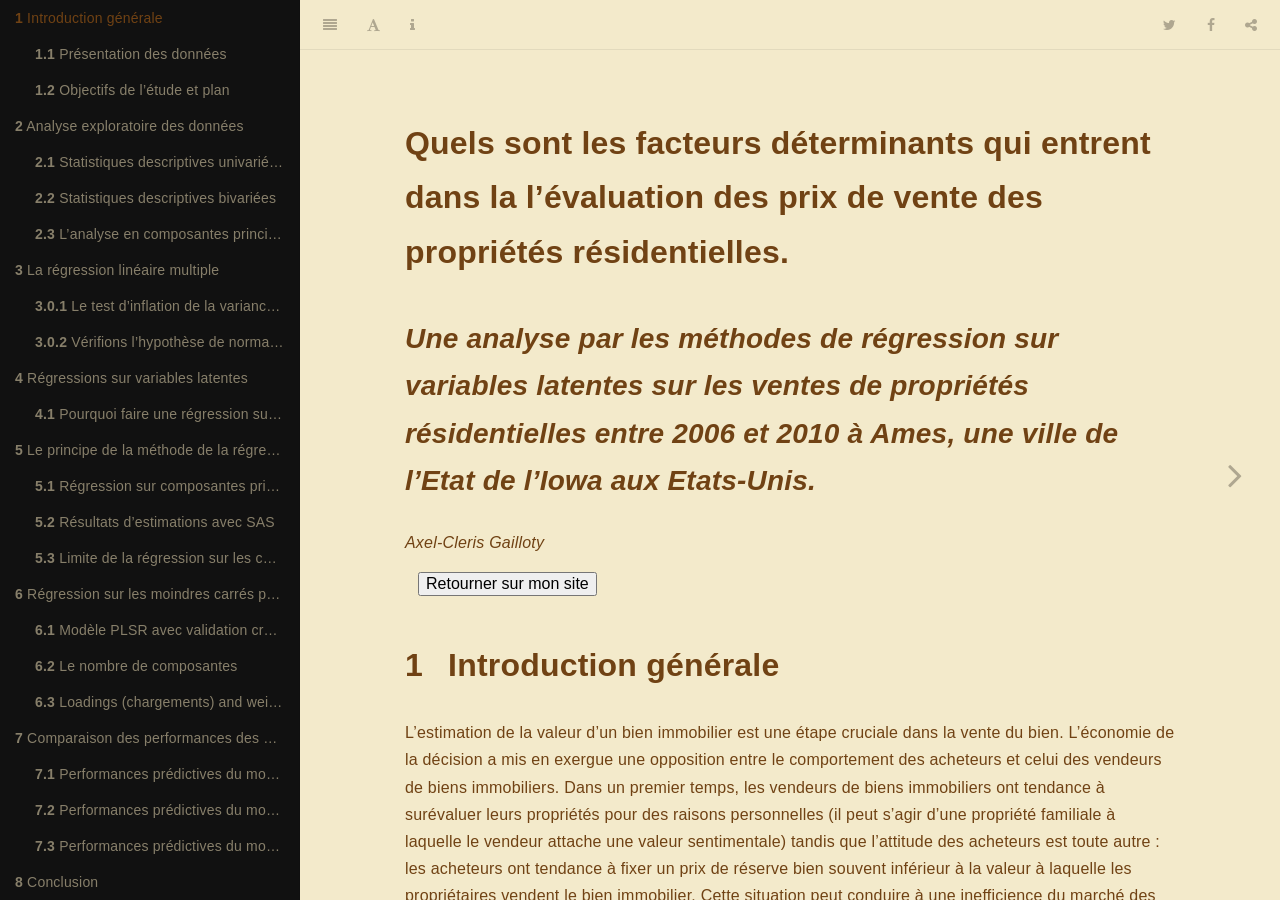
<file: docs/index.html>
<!DOCTYPE html>
<html lang="" xml:lang="">
<head>

  <meta charset="utf-8" />
  <meta http-equiv="X-UA-Compatible" content="IE=edge" />
  <title>Quels sont les facteurs déterminants qui entrent dans la l’évaluation des prix de vente des propriétés résidentielles.</title>
  <meta name="description" content="Quels sont les facteurs déterminants qui entrent dans la l’évaluation des prix de vente des propriétés résidentielles." />
  <meta name="generator" content="bookdown 0.17 and GitBook 2.6.7" />

  <meta property="og:title" content="Quels sont les facteurs déterminants qui entrent dans la l’évaluation des prix de vente des propriétés résidentielles." />
  <meta property="og:type" content="book" />
  
  
  
  <meta name="github-repo" content="agailloty/latent-variable-regressions" />

  <meta name="twitter:card" content="summary" />
  <meta name="twitter:title" content="Quels sont les facteurs déterminants qui entrent dans la l’évaluation des prix de vente des propriétés résidentielles." />
  
  
  

<meta name="author" content="Axel-Cleris Gailloty" />



  <meta name="viewport" content="width=device-width, initial-scale=1" />
  <meta name="apple-mobile-web-app-capable" content="yes" />
  <meta name="apple-mobile-web-app-status-bar-style" content="black" />
  
  

<link rel="next" href="analyse-exploratoire-des-données.html"/>
<script src="libs/jquery-2.2.3/jquery.min.js"></script>
<link href="libs/gitbook-2.6.7/css/style.css" rel="stylesheet" />
<link href="libs/gitbook-2.6.7/css/plugin-table.css" rel="stylesheet" />
<link href="libs/gitbook-2.6.7/css/plugin-bookdown.css" rel="stylesheet" />
<link href="libs/gitbook-2.6.7/css/plugin-highlight.css" rel="stylesheet" />
<link href="libs/gitbook-2.6.7/css/plugin-search.css" rel="stylesheet" />
<link href="libs/gitbook-2.6.7/css/plugin-fontsettings.css" rel="stylesheet" />
<link href="libs/gitbook-2.6.7/css/plugin-clipboard.css" rel="stylesheet" />











<style type="text/css">
a.sourceLine { display: inline-block; line-height: 1.25; }
a.sourceLine { pointer-events: none; color: inherit; text-decoration: inherit; }
a.sourceLine:empty { height: 1.2em; }
.sourceCode { overflow: visible; }
code.sourceCode { white-space: pre; position: relative; }
pre.sourceCode { margin: 0; }
@media screen {
div.sourceCode { overflow: auto; }
}
@media print {
code.sourceCode { white-space: pre-wrap; }
a.sourceLine { text-indent: -1em; padding-left: 1em; }
}
pre.numberSource a.sourceLine
  { position: relative; left: -4em; }
pre.numberSource a.sourceLine::before
  { content: attr(data-line-number);
    position: relative; left: -1em; text-align: right; vertical-align: baseline;
    border: none; pointer-events: all; display: inline-block;
    -webkit-touch-callout: none; -webkit-user-select: none;
    -khtml-user-select: none; -moz-user-select: none;
    -ms-user-select: none; user-select: none;
    padding: 0 4px; width: 4em;
    color: #aaaaaa;
  }
pre.numberSource { margin-left: 3em; border-left: 1px solid #aaaaaa;  padding-left: 4px; }
div.sourceCode
  {  }
@media screen {
a.sourceLine::before { text-decoration: underline; }
}
code span.al { color: #ff0000; font-weight: bold; } /* Alert */
code span.an { color: #60a0b0; font-weight: bold; font-style: italic; } /* Annotation */
code span.at { color: #7d9029; } /* Attribute */
code span.bn { color: #40a070; } /* BaseN */
code span.bu { } /* BuiltIn */
code span.cf { color: #007020; font-weight: bold; } /* ControlFlow */
code span.ch { color: #4070a0; } /* Char */
code span.cn { color: #880000; } /* Constant */
code span.co { color: #60a0b0; font-style: italic; } /* Comment */
code span.cv { color: #60a0b0; font-weight: bold; font-style: italic; } /* CommentVar */
code span.do { color: #ba2121; font-style: italic; } /* Documentation */
code span.dt { color: #902000; } /* DataType */
code span.dv { color: #40a070; } /* DecVal */
code span.er { color: #ff0000; font-weight: bold; } /* Error */
code span.ex { } /* Extension */
code span.fl { color: #40a070; } /* Float */
code span.fu { color: #06287e; } /* Function */
code span.im { } /* Import */
code span.in { color: #60a0b0; font-weight: bold; font-style: italic; } /* Information */
code span.kw { color: #007020; font-weight: bold; } /* Keyword */
code span.op { color: #666666; } /* Operator */
code span.ot { color: #007020; } /* Other */
code span.pp { color: #bc7a00; } /* Preprocessor */
code span.sc { color: #4070a0; } /* SpecialChar */
code span.ss { color: #bb6688; } /* SpecialString */
code span.st { color: #4070a0; } /* String */
code span.va { color: #19177c; } /* Variable */
code span.vs { color: #4070a0; } /* VerbatimString */
code span.wa { color: #60a0b0; font-weight: bold; font-style: italic; } /* Warning */
</style>

</head>

<body>



  <div class="book without-animation with-summary font-size-2 font-family-1" data-basepath=".">

    <div class="book-summary">
      <nav role="navigation">

<ul class="summary">
<li class="chapter" data-level="1" data-path="introduction-générale.html"><a href="introduction-générale.html"><i class="fa fa-check"></i><b>1</b> Introduction générale</a><ul>
<li class="chapter" data-level="1.1" data-path="introduction-générale.html"><a href="introduction-générale.html#présentation-des-données"><i class="fa fa-check"></i><b>1.1</b> Présentation des données</a></li>
<li class="chapter" data-level="1.2" data-path="introduction-générale.html"><a href="introduction-générale.html#objectifs-de-létude-et-plan"><i class="fa fa-check"></i><b>1.2</b> Objectifs de l’étude et plan</a></li>
</ul></li>
<li class="chapter" data-level="2" data-path="analyse-exploratoire-des-données.html"><a href="analyse-exploratoire-des-données.html"><i class="fa fa-check"></i><b>2</b> Analyse exploratoire des données</a><ul>
<li class="chapter" data-level="2.1" data-path="analyse-exploratoire-des-données.html"><a href="analyse-exploratoire-des-données.html#statistiques-descriptives-univariées"><i class="fa fa-check"></i><b>2.1</b> Statistiques descriptives univariées</a></li>
<li class="chapter" data-level="2.2" data-path="analyse-exploratoire-des-données.html"><a href="analyse-exploratoire-des-données.html#statistiques-descriptives-bivariées"><i class="fa fa-check"></i><b>2.2</b> Statistiques descriptives bivariées</a></li>
<li class="chapter" data-level="2.3" data-path="analyse-exploratoire-des-données.html"><a href="analyse-exploratoire-des-données.html#lanalyse-en-composantes-principales"><i class="fa fa-check"></i><b>2.3</b> L’analyse en composantes principales</a></li>
</ul></li>
<li class="chapter" data-level="3" data-path="la-régression-linéaire-multiple.html"><a href="la-régression-linéaire-multiple.html"><i class="fa fa-check"></i><b>3</b> La régression linéaire multiple</a><ul>
<li class="chapter" data-level="3.0.1" data-path="la-régression-linéaire-multiple.html"><a href="la-régression-linéaire-multiple.html#le-test-dinflation-de-la-variance-vif"><i class="fa fa-check"></i><b>3.0.1</b> Le test d’inflation de la variance (VIF)</a></li>
<li class="chapter" data-level="3.0.2" data-path="la-régression-linéaire-multiple.html"><a href="la-régression-linéaire-multiple.html#vérifions-lhypothèse-de-normalité-des-résidus"><i class="fa fa-check"></i><b>3.0.2</b> Vérifions l’hypothèse de normalité des résidus</a></li>
</ul></li>
<li class="chapter" data-level="4" data-path="régressions-sur-variables-latentes.html"><a href="régressions-sur-variables-latentes.html"><i class="fa fa-check"></i><b>4</b> Régressions sur variables latentes</a><ul>
<li class="chapter" data-level="4.1" data-path="régressions-sur-variables-latentes.html"><a href="régressions-sur-variables-latentes.html#pourquoi-faire-une-régression-sur-les-variables-latentes"><i class="fa fa-check"></i><b>4.1</b> Pourquoi faire une régression sur les variables latentes ?</a></li>
</ul></li>
<li class="chapter" data-level="5" data-path="le-principe-de-la-méthode-de-la-régression-sur-les-composantes-principales.html"><a href="le-principe-de-la-méthode-de-la-régression-sur-les-composantes-principales.html"><i class="fa fa-check"></i><b>5</b> Le principe de la méthode de la régression sur les composantes principales</a><ul>
<li class="chapter" data-level="5.1" data-path="le-principe-de-la-méthode-de-la-régression-sur-les-composantes-principales.html"><a href="le-principe-de-la-méthode-de-la-régression-sur-les-composantes-principales.html#régression-sur-composantes-principales-rcp-ou-pcr"><i class="fa fa-check"></i><b>5.1</b> Régression sur composantes principales (RCP ou PCR)</a></li>
<li class="chapter" data-level="5.2" data-path="le-principe-de-la-méthode-de-la-régression-sur-les-composantes-principales.html"><a href="le-principe-de-la-méthode-de-la-régression-sur-les-composantes-principales.html#résultats-destimations-avec-sas"><i class="fa fa-check"></i><b>5.2</b> Résultats d’estimations avec SAS</a><ul>
<li class="chapter" data-level="5.2.1" data-path="le-principe-de-la-méthode-de-la-régression-sur-les-composantes-principales.html"><a href="le-principe-de-la-méthode-de-la-régression-sur-les-composantes-principales.html#dimension-1"><i class="fa fa-check"></i><b>5.2.1</b> Dimension 1</a></li>
<li class="chapter" data-level="5.2.2" data-path="le-principe-de-la-méthode-de-la-régression-sur-les-composantes-principales.html"><a href="le-principe-de-la-méthode-de-la-régression-sur-les-composantes-principales.html#dimension-2"><i class="fa fa-check"></i><b>5.2.2</b> Dimension 2</a></li>
<li class="chapter" data-level="5.2.3" data-path="le-principe-de-la-méthode-de-la-régression-sur-les-composantes-principales.html"><a href="le-principe-de-la-méthode-de-la-régression-sur-les-composantes-principales.html#dimension-3"><i class="fa fa-check"></i><b>5.2.3</b> Dimension 3</a></li>
<li class="chapter" data-level="5.2.4" data-path="le-principe-de-la-méthode-de-la-régression-sur-les-composantes-principales.html"><a href="le-principe-de-la-méthode-de-la-régression-sur-les-composantes-principales.html#dimension-4"><i class="fa fa-check"></i><b>5.2.4</b> Dimension 4</a></li>
<li class="chapter" data-level="5.2.5" data-path="le-principe-de-la-méthode-de-la-régression-sur-les-composantes-principales.html"><a href="le-principe-de-la-méthode-de-la-régression-sur-les-composantes-principales.html#dimension-5"><i class="fa fa-check"></i><b>5.2.5</b> Dimension 5</a></li>
</ul></li>
<li class="chapter" data-level="5.3" data-path="le-principe-de-la-méthode-de-la-régression-sur-les-composantes-principales.html"><a href="le-principe-de-la-méthode-de-la-régression-sur-les-composantes-principales.html#limite-de-la-régression-sur-les-composantes-principales"><i class="fa fa-check"></i><b>5.3</b> Limite de la régression sur les composantes principales</a></li>
</ul></li>
<li class="chapter" data-level="6" data-path="régression-sur-les-moindres-carrés-partiels.html"><a href="régression-sur-les-moindres-carrés-partiels.html"><i class="fa fa-check"></i><b>6</b> Régression sur les moindres carrés partiels</a><ul>
<li class="chapter" data-level="6.1" data-path="régression-sur-les-moindres-carrés-partiels.html"><a href="régression-sur-les-moindres-carrés-partiels.html#modèle-plsr-avec-validation-croisée"><i class="fa fa-check"></i><b>6.1</b> Modèle PLSR avec validation croisée</a></li>
<li class="chapter" data-level="6.2" data-path="régression-sur-les-moindres-carrés-partiels.html"><a href="régression-sur-les-moindres-carrés-partiels.html#le-nombre-de-composantes"><i class="fa fa-check"></i><b>6.2</b> Le nombre de composantes</a></li>
<li class="chapter" data-level="6.3" data-path="régression-sur-les-moindres-carrés-partiels.html"><a href="régression-sur-les-moindres-carrés-partiels.html#loadings-chargements-and-weights-poids"><i class="fa fa-check"></i><b>6.3</b> Loadings (chargements) and weights (poids)</a></li>
</ul></li>
<li class="chapter" data-level="7" data-path="comparaison-des-performances-des-différentes-méthodes-destimation.html"><a href="comparaison-des-performances-des-différentes-méthodes-destimation.html"><i class="fa fa-check"></i><b>7</b> Comparaison des performances des différentes méthodes d’estimation</a><ul>
<li class="chapter" data-level="7.1" data-path="comparaison-des-performances-des-différentes-méthodes-destimation.html"><a href="comparaison-des-performances-des-différentes-méthodes-destimation.html#performances-prédictives-du-modèle-de-régression-multiple"><i class="fa fa-check"></i><b>7.1</b> Performances prédictives du modèle de régression multiple</a></li>
<li class="chapter" data-level="7.2" data-path="comparaison-des-performances-des-différentes-méthodes-destimation.html"><a href="comparaison-des-performances-des-différentes-méthodes-destimation.html#performances-prédictives-du-modèle-de-régression-sur-les-composantes-principales"><i class="fa fa-check"></i><b>7.2</b> Performances prédictives du modèle de régression sur les composantes principales</a></li>
<li class="chapter" data-level="7.3" data-path="comparaison-des-performances-des-différentes-méthodes-destimation.html"><a href="comparaison-des-performances-des-différentes-méthodes-destimation.html#performances-prédictives-du-modèle-sur-les-moindres-carrés-partiels"><i class="fa fa-check"></i><b>7.3</b> Performances prédictives du modèle sur les moindres carrés partiels</a></li>
</ul></li>
<li class="chapter" data-level="8" data-path="conclusion.html"><a href="conclusion.html"><i class="fa fa-check"></i><b>8</b> Conclusion</a></li>
<li class="chapter" data-level="9" data-path="bibliographie.html"><a href="bibliographie.html"><i class="fa fa-check"></i><b>9</b> Bibliographie</a></li>
<li class="chapter" data-level="10" data-path="annexes.html"><a href="annexes.html"><i class="fa fa-check"></i><b>10</b> Annexes</a><ul>
<li class="chapter" data-level="10.1" data-path="annexes.html"><a href="annexes.html#annexe-1-liste-exhaustive-des-colonnes"><i class="fa fa-check"></i><b>10.1</b> Annexe 1 : Liste exhaustive des colonnes</a></li>
<li class="chapter" data-level="10.2" data-path="annexes.html"><a href="annexes.html#annexe-2-les-coefficients-estimés-par-le-pls"><i class="fa fa-check"></i><b>10.2</b> Annexe 2: Les coefficients estimés par le PLS</a></li>
<li class="chapter" data-level="10.3" data-path="annexes.html"><a href="annexes.html#annexe-3-description-des-colonnes"><i class="fa fa-check"></i><b>10.3</b> Annexe 3 : Description des colonnes :</a></li>
</ul></li>
</ul>

      </nav>
    </div>

    <div class="book-body">
      <div class="body-inner">
        <div class="book-header" role="navigation">
          <h1>
            <i class="fa fa-circle-o-notch fa-spin"></i><a href="./">Quels sont les facteurs déterminants qui entrent dans la l’évaluation des prix de vente des propriétés résidentielles.</a>
          </h1>
        </div>

        <div class="page-wrapper" tabindex="-1" role="main">
          <div class="page-inner">

            <section class="normal" id="section-">
<div id="header">
<h1 class="title">Quels sont les facteurs déterminants qui entrent dans la l’évaluation des prix de vente des propriétés résidentielles.</h1>
<h2 class="subtitle"><em>Une analyse par les méthodes de régression sur variables latentes sur les ventes de propriétés résidentielles entre 2006 et 2010 à Ames, une ville de l’Etat de l’Iowa aux Etats-Unis.</em></h2>
<p class="author"><em>Axel-Cleris Gailloty</em></p>
<button onclick="location.href='https://agailloty.rbind.io'" style="color:black;margin-left:13px;font-size:1.0em;" class="btn"> Retourner sur mon site </button>

</div>
<div id="introduction-générale" class="section level1">
<h1><span class="header-section-number">1</span> Introduction générale</h1>
<p>L’estimation de la valeur d’un bien immobilier est une étape cruciale dans la vente du bien. L’économie de la décision a mis en exergue une opposition entre le comportement des acheteurs et celui des vendeurs de biens immobiliers. Dans un premier temps, les vendeurs de biens immobiliers ont tendance à surévaluer leurs propriétés pour des raisons personnelles (il peut s’agir d’une propriété familiale à laquelle le vendeur attache une valeur sentimentale) tandis que l’attitude des acheteurs est toute autre : les acheteurs ont tendance à fixer un prix de réserve bien souvent inférieur à la valeur à laquelle les propriétaires vendent le bien immobilier. Cette situation peut conduire à une inefficience du marché des biens immobiliers.</p>
<p>Ce problème d’inefficience est principalement dû au différentiel d’estimation de la valeur que font les parties prenantes sur le marché. C’est pour cette raison que dans le cadre de cette étude, la question qui nous occupe est celle de comprendre les facteurs entrant dans la valorisation des biens immobiliers. Plus précisément il s’agit de se pencher sur les caractéristiques observables du bien qui entre positivement ou négativement dans la valeur du bien.</p>
<p>Pour comprendre donc ces facteurs cette étude se base sur une historique des ventes de propriétés résidentielles effectuées dans la ville de Ames dans l’Etat de l’Iowa aux Etats-Unis sur la période de 2006 à 2010.</p>
<blockquote>
<p>Mots clés : Econométrie, analyse exploratoire des données, analyses en composantes principales, régression</p>
</blockquote>
<div id="présentation-des-données" class="section level2">
<h2><span class="header-section-number">1.1</span> Présentation des données</h2>
<div class="sourceCode" id="cb1"><pre class="sourceCode r"><code class="sourceCode r"><a class="sourceLine" id="cb1-1" data-line-number="1">ames &lt;-<span class="st"> </span>AmesHousing<span class="op">::</span><span class="kw">make_ames</span>()</a></code></pre></div>
<p>Le jeu de données sur lequel ce travail se base concerne la vente de propriétés résidentielles individuelles entre 2006 et 2010 à Ames, une ville de l’Etat de l’Iowa aux USA.<br />
L’ensemble de données contient 2930 observations et 80 variables explicatives (23 nominales, 23 ordinales, 14 discrètes et 20 continues) impliquées dans l’évaluation de la valeur des propriétés résidentielles.</p>
</div>
<div id="objectifs-de-létude-et-plan" class="section level2">
<h2><span class="header-section-number">1.2</span> Objectifs de l’étude et plan</h2>
<p>Bien que la motivation première de cette étude est celle de déterminer les facteurs entrant dans l’évaluation d’un bien immobilier, cette étude porte un grand intérêt à l’utilisation des méthodes économétriques d’estimation. Pour cette étude nous adoptons la démarche économétrique qui consiste à mettre en évidence les relations de causalité entre le prix auquel le bien immobilier est vendu et les caractéristiques de ce bien. Il ne s’agit pas seulement d’une analyse des corrélations, mais de déterminer aussi les causalités en hiérarchisant les effets des caractéristiques observables d’un bien immobilier sur son prix de vente et par cela identifier également les potentiels effets non observables.</p>
<p>Nous commencerons par faire des statistiques descriptives univariées des données. Dans cette partie nous cherchons à comprendre la distribution des variables que nous avons sélectionnées. Puis nous nous intéresserons aux statistiques bivariées en étudiant notamment les corrélations entre chaque paire de variables.</p>
<p>Après avoir fait les statistiques descriptives et bivariées nous chercherons à modéliser le prix de vente des biens immobiliers en passant en revue les différentes méthodes d’estimations économétriques.
Nous commencerons par utiliser la méthode des moindre carrés ordinaires. Nous ferons les différents tests et déterminer les éventuelles limites de cette méthode. Ensuite nous allons utiliser la méthode de régression sur composantes principales puis la méthode des moindres carrés partiels pour adresser les limites des moindres carrés ordinaires.</p>
<div style="page-break-after: always;"></div>
</div>
</div>
            </section>

          </div>
        </div>
      </div>

<a href="analyse-exploratoire-des-données.html" class="navigation navigation-next navigation-unique" aria-label="Next page"><i class="fa fa-angle-right"></i></a>
    </div>
  </div>
<script src="libs/gitbook-2.6.7/js/app.min.js"></script>
<script src="libs/gitbook-2.6.7/js/lunr.js"></script>
<script src="libs/gitbook-2.6.7/js/clipboard.min.js"></script>
<script src="libs/gitbook-2.6.7/js/plugin-search.js"></script>
<script src="libs/gitbook-2.6.7/js/plugin-sharing.js"></script>
<script src="libs/gitbook-2.6.7/js/plugin-fontsettings.js"></script>
<script src="libs/gitbook-2.6.7/js/plugin-bookdown.js"></script>
<script src="libs/gitbook-2.6.7/js/jquery.highlight.js"></script>
<script src="libs/gitbook-2.6.7/js/plugin-clipboard.js"></script>
<script>
gitbook.require(["gitbook"], function(gitbook) {
gitbook.start({
"sharing": {
"github": false,
"facebook": true,
"twitter": true,
"linkedin": false,
"weibo": false,
"instapaper": false,
"vk": false,
"all": ["facebook", "twitter", "linkedin", "weibo", "instapaper"]
},
"fontsettings": {
"theme": "sepia",
"family": "sans",
"size": 2
},
"edit": {
"link": null,
"text": null
},
"history": {
"link": null,
"text": null
},
"view": {
"link": null,
"text": null
},
"download": null,
"toc": {
"collapse": "subsection"
},
"font-size": 20,
"search": false
});
});
</script>

<!-- dynamically load mathjax for compatibility with self-contained -->
<script>
  (function () {
    var script = document.createElement("script");
    script.type = "text/javascript";
    var src = "true";
    if (src === "" || src === "true") src = "https://mathjax.rstudio.com/latest/MathJax.js?config=TeX-MML-AM_CHTML";
    if (location.protocol !== "file:")
      if (/^https?:/.test(src))
        src = src.replace(/^https?:/, '');
    script.src = src;
    document.getElementsByTagName("head")[0].appendChild(script);
  })();
</script>
</body>

</html>
</file>
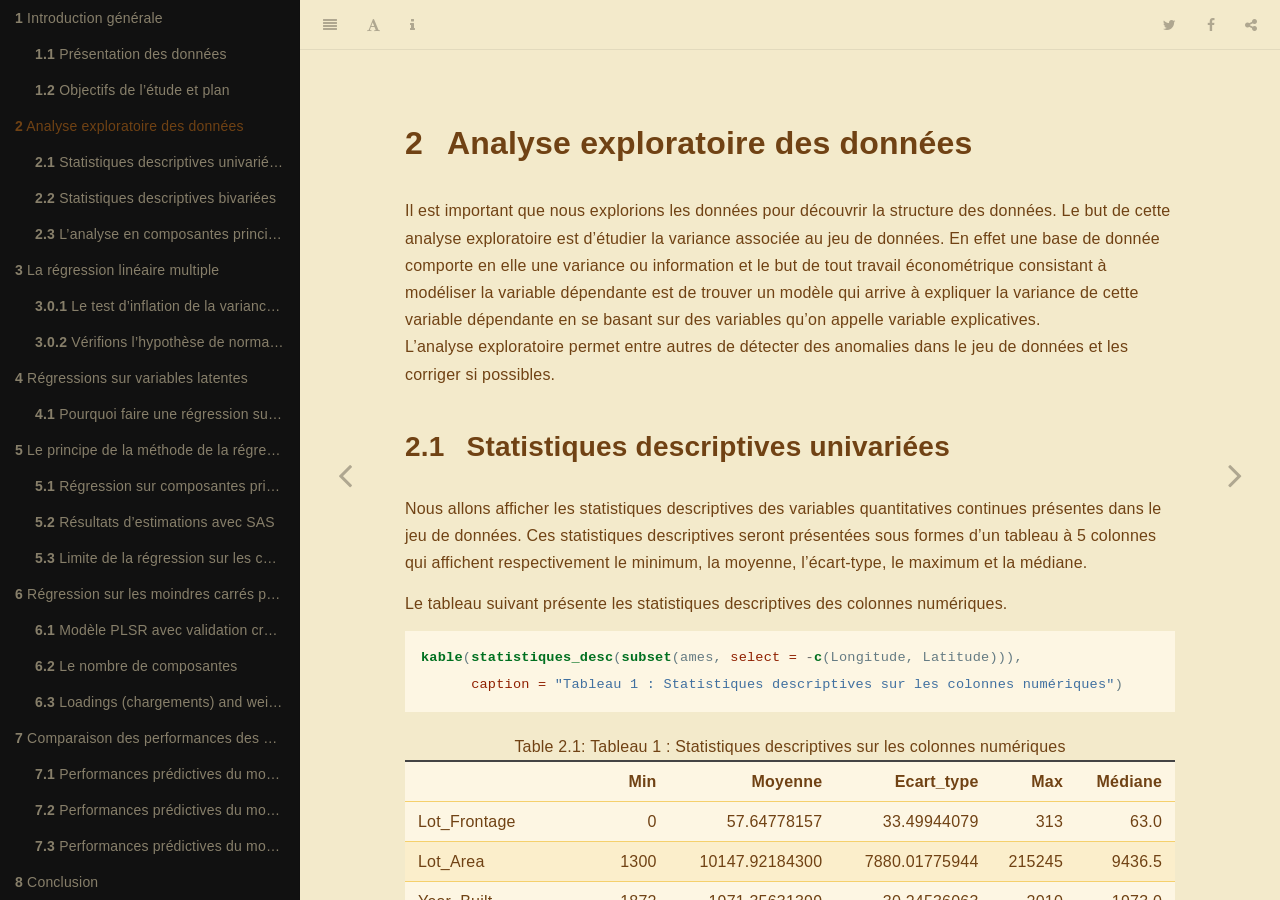
<file: docs/analyse-exploratoire-des-données.html>
<!DOCTYPE html>
<html lang="" xml:lang="">
<head>

  <meta charset="utf-8" />
  <meta http-equiv="X-UA-Compatible" content="IE=edge" />
  <title>2 Analyse exploratoire des données | Quels sont les facteurs déterminants qui entrent dans la l’évaluation des prix de vente des propriétés résidentielles.</title>
  <meta name="description" content="2 Analyse exploratoire des données | Quels sont les facteurs déterminants qui entrent dans la l’évaluation des prix de vente des propriétés résidentielles." />
  <meta name="generator" content="bookdown 0.17 and GitBook 2.6.7" />

  <meta property="og:title" content="2 Analyse exploratoire des données | Quels sont les facteurs déterminants qui entrent dans la l’évaluation des prix de vente des propriétés résidentielles." />
  <meta property="og:type" content="book" />
  
  
  
  <meta name="github-repo" content="agailloty/latent-variable-regressions" />

  <meta name="twitter:card" content="summary" />
  <meta name="twitter:title" content="2 Analyse exploratoire des données | Quels sont les facteurs déterminants qui entrent dans la l’évaluation des prix de vente des propriétés résidentielles." />
  
  
  

<meta name="author" content="Axel-Cleris Gailloty" />



  <meta name="viewport" content="width=device-width, initial-scale=1" />
  <meta name="apple-mobile-web-app-capable" content="yes" />
  <meta name="apple-mobile-web-app-status-bar-style" content="black" />
  
  
<link rel="prev" href="introduction-générale.html"/>
<link rel="next" href="la-régression-linéaire-multiple.html"/>
<script src="libs/jquery-2.2.3/jquery.min.js"></script>
<link href="libs/gitbook-2.6.7/css/style.css" rel="stylesheet" />
<link href="libs/gitbook-2.6.7/css/plugin-table.css" rel="stylesheet" />
<link href="libs/gitbook-2.6.7/css/plugin-bookdown.css" rel="stylesheet" />
<link href="libs/gitbook-2.6.7/css/plugin-highlight.css" rel="stylesheet" />
<link href="libs/gitbook-2.6.7/css/plugin-search.css" rel="stylesheet" />
<link href="libs/gitbook-2.6.7/css/plugin-fontsettings.css" rel="stylesheet" />
<link href="libs/gitbook-2.6.7/css/plugin-clipboard.css" rel="stylesheet" />











<style type="text/css">
a.sourceLine { display: inline-block; line-height: 1.25; }
a.sourceLine { pointer-events: none; color: inherit; text-decoration: inherit; }
a.sourceLine:empty { height: 1.2em; }
.sourceCode { overflow: visible; }
code.sourceCode { white-space: pre; position: relative; }
pre.sourceCode { margin: 0; }
@media screen {
div.sourceCode { overflow: auto; }
}
@media print {
code.sourceCode { white-space: pre-wrap; }
a.sourceLine { text-indent: -1em; padding-left: 1em; }
}
pre.numberSource a.sourceLine
  { position: relative; left: -4em; }
pre.numberSource a.sourceLine::before
  { content: attr(data-line-number);
    position: relative; left: -1em; text-align: right; vertical-align: baseline;
    border: none; pointer-events: all; display: inline-block;
    -webkit-touch-callout: none; -webkit-user-select: none;
    -khtml-user-select: none; -moz-user-select: none;
    -ms-user-select: none; user-select: none;
    padding: 0 4px; width: 4em;
    color: #aaaaaa;
  }
pre.numberSource { margin-left: 3em; border-left: 1px solid #aaaaaa;  padding-left: 4px; }
div.sourceCode
  {  }
@media screen {
a.sourceLine::before { text-decoration: underline; }
}
code span.al { color: #ff0000; font-weight: bold; } /* Alert */
code span.an { color: #60a0b0; font-weight: bold; font-style: italic; } /* Annotation */
code span.at { color: #7d9029; } /* Attribute */
code span.bn { color: #40a070; } /* BaseN */
code span.bu { } /* BuiltIn */
code span.cf { color: #007020; font-weight: bold; } /* ControlFlow */
code span.ch { color: #4070a0; } /* Char */
code span.cn { color: #880000; } /* Constant */
code span.co { color: #60a0b0; font-style: italic; } /* Comment */
code span.cv { color: #60a0b0; font-weight: bold; font-style: italic; } /* CommentVar */
code span.do { color: #ba2121; font-style: italic; } /* Documentation */
code span.dt { color: #902000; } /* DataType */
code span.dv { color: #40a070; } /* DecVal */
code span.er { color: #ff0000; font-weight: bold; } /* Error */
code span.ex { } /* Extension */
code span.fl { color: #40a070; } /* Float */
code span.fu { color: #06287e; } /* Function */
code span.im { } /* Import */
code span.in { color: #60a0b0; font-weight: bold; font-style: italic; } /* Information */
code span.kw { color: #007020; font-weight: bold; } /* Keyword */
code span.op { color: #666666; } /* Operator */
code span.ot { color: #007020; } /* Other */
code span.pp { color: #bc7a00; } /* Preprocessor */
code span.sc { color: #4070a0; } /* SpecialChar */
code span.ss { color: #bb6688; } /* SpecialString */
code span.st { color: #4070a0; } /* String */
code span.va { color: #19177c; } /* Variable */
code span.vs { color: #4070a0; } /* VerbatimString */
code span.wa { color: #60a0b0; font-weight: bold; font-style: italic; } /* Warning */
</style>

</head>

<body>



  <div class="book without-animation with-summary font-size-2 font-family-1" data-basepath=".">

    <div class="book-summary">
      <nav role="navigation">

<ul class="summary">
<li class="chapter" data-level="1" data-path="introduction-générale.html"><a href="introduction-générale.html"><i class="fa fa-check"></i><b>1</b> Introduction générale</a><ul>
<li class="chapter" data-level="1.1" data-path="introduction-générale.html"><a href="introduction-générale.html#présentation-des-données"><i class="fa fa-check"></i><b>1.1</b> Présentation des données</a></li>
<li class="chapter" data-level="1.2" data-path="introduction-générale.html"><a href="introduction-générale.html#objectifs-de-létude-et-plan"><i class="fa fa-check"></i><b>1.2</b> Objectifs de l’étude et plan</a></li>
</ul></li>
<li class="chapter" data-level="2" data-path="analyse-exploratoire-des-données.html"><a href="analyse-exploratoire-des-données.html"><i class="fa fa-check"></i><b>2</b> Analyse exploratoire des données</a><ul>
<li class="chapter" data-level="2.1" data-path="analyse-exploratoire-des-données.html"><a href="analyse-exploratoire-des-données.html#statistiques-descriptives-univariées"><i class="fa fa-check"></i><b>2.1</b> Statistiques descriptives univariées</a></li>
<li class="chapter" data-level="2.2" data-path="analyse-exploratoire-des-données.html"><a href="analyse-exploratoire-des-données.html#statistiques-descriptives-bivariées"><i class="fa fa-check"></i><b>2.2</b> Statistiques descriptives bivariées</a></li>
<li class="chapter" data-level="2.3" data-path="analyse-exploratoire-des-données.html"><a href="analyse-exploratoire-des-données.html#lanalyse-en-composantes-principales"><i class="fa fa-check"></i><b>2.3</b> L’analyse en composantes principales</a></li>
</ul></li>
<li class="chapter" data-level="3" data-path="la-régression-linéaire-multiple.html"><a href="la-régression-linéaire-multiple.html"><i class="fa fa-check"></i><b>3</b> La régression linéaire multiple</a><ul>
<li class="chapter" data-level="3.0.1" data-path="la-régression-linéaire-multiple.html"><a href="la-régression-linéaire-multiple.html#le-test-dinflation-de-la-variance-vif"><i class="fa fa-check"></i><b>3.0.1</b> Le test d’inflation de la variance (VIF)</a></li>
<li class="chapter" data-level="3.0.2" data-path="la-régression-linéaire-multiple.html"><a href="la-régression-linéaire-multiple.html#vérifions-lhypothèse-de-normalité-des-résidus"><i class="fa fa-check"></i><b>3.0.2</b> Vérifions l’hypothèse de normalité des résidus</a></li>
</ul></li>
<li class="chapter" data-level="4" data-path="régressions-sur-variables-latentes.html"><a href="régressions-sur-variables-latentes.html"><i class="fa fa-check"></i><b>4</b> Régressions sur variables latentes</a><ul>
<li class="chapter" data-level="4.1" data-path="régressions-sur-variables-latentes.html"><a href="régressions-sur-variables-latentes.html#pourquoi-faire-une-régression-sur-les-variables-latentes"><i class="fa fa-check"></i><b>4.1</b> Pourquoi faire une régression sur les variables latentes ?</a></li>
</ul></li>
<li class="chapter" data-level="5" data-path="le-principe-de-la-méthode-de-la-régression-sur-les-composantes-principales.html"><a href="le-principe-de-la-méthode-de-la-régression-sur-les-composantes-principales.html"><i class="fa fa-check"></i><b>5</b> Le principe de la méthode de la régression sur les composantes principales</a><ul>
<li class="chapter" data-level="5.1" data-path="le-principe-de-la-méthode-de-la-régression-sur-les-composantes-principales.html"><a href="le-principe-de-la-méthode-de-la-régression-sur-les-composantes-principales.html#régression-sur-composantes-principales-rcp-ou-pcr"><i class="fa fa-check"></i><b>5.1</b> Régression sur composantes principales (RCP ou PCR)</a></li>
<li class="chapter" data-level="5.2" data-path="le-principe-de-la-méthode-de-la-régression-sur-les-composantes-principales.html"><a href="le-principe-de-la-méthode-de-la-régression-sur-les-composantes-principales.html#résultats-destimations-avec-sas"><i class="fa fa-check"></i><b>5.2</b> Résultats d’estimations avec SAS</a><ul>
<li class="chapter" data-level="5.2.1" data-path="le-principe-de-la-méthode-de-la-régression-sur-les-composantes-principales.html"><a href="le-principe-de-la-méthode-de-la-régression-sur-les-composantes-principales.html#dimension-1"><i class="fa fa-check"></i><b>5.2.1</b> Dimension 1</a></li>
<li class="chapter" data-level="5.2.2" data-path="le-principe-de-la-méthode-de-la-régression-sur-les-composantes-principales.html"><a href="le-principe-de-la-méthode-de-la-régression-sur-les-composantes-principales.html#dimension-2"><i class="fa fa-check"></i><b>5.2.2</b> Dimension 2</a></li>
<li class="chapter" data-level="5.2.3" data-path="le-principe-de-la-méthode-de-la-régression-sur-les-composantes-principales.html"><a href="le-principe-de-la-méthode-de-la-régression-sur-les-composantes-principales.html#dimension-3"><i class="fa fa-check"></i><b>5.2.3</b> Dimension 3</a></li>
<li class="chapter" data-level="5.2.4" data-path="le-principe-de-la-méthode-de-la-régression-sur-les-composantes-principales.html"><a href="le-principe-de-la-méthode-de-la-régression-sur-les-composantes-principales.html#dimension-4"><i class="fa fa-check"></i><b>5.2.4</b> Dimension 4</a></li>
<li class="chapter" data-level="5.2.5" data-path="le-principe-de-la-méthode-de-la-régression-sur-les-composantes-principales.html"><a href="le-principe-de-la-méthode-de-la-régression-sur-les-composantes-principales.html#dimension-5"><i class="fa fa-check"></i><b>5.2.5</b> Dimension 5</a></li>
</ul></li>
<li class="chapter" data-level="5.3" data-path="le-principe-de-la-méthode-de-la-régression-sur-les-composantes-principales.html"><a href="le-principe-de-la-méthode-de-la-régression-sur-les-composantes-principales.html#limite-de-la-régression-sur-les-composantes-principales"><i class="fa fa-check"></i><b>5.3</b> Limite de la régression sur les composantes principales</a></li>
</ul></li>
<li class="chapter" data-level="6" data-path="régression-sur-les-moindres-carrés-partiels.html"><a href="régression-sur-les-moindres-carrés-partiels.html"><i class="fa fa-check"></i><b>6</b> Régression sur les moindres carrés partiels</a><ul>
<li class="chapter" data-level="6.1" data-path="régression-sur-les-moindres-carrés-partiels.html"><a href="régression-sur-les-moindres-carrés-partiels.html#modèle-plsr-avec-validation-croisée"><i class="fa fa-check"></i><b>6.1</b> Modèle PLSR avec validation croisée</a></li>
<li class="chapter" data-level="6.2" data-path="régression-sur-les-moindres-carrés-partiels.html"><a href="régression-sur-les-moindres-carrés-partiels.html#le-nombre-de-composantes"><i class="fa fa-check"></i><b>6.2</b> Le nombre de composantes</a></li>
<li class="chapter" data-level="6.3" data-path="régression-sur-les-moindres-carrés-partiels.html"><a href="régression-sur-les-moindres-carrés-partiels.html#loadings-chargements-and-weights-poids"><i class="fa fa-check"></i><b>6.3</b> Loadings (chargements) and weights (poids)</a></li>
</ul></li>
<li class="chapter" data-level="7" data-path="comparaison-des-performances-des-différentes-méthodes-destimation.html"><a href="comparaison-des-performances-des-différentes-méthodes-destimation.html"><i class="fa fa-check"></i><b>7</b> Comparaison des performances des différentes méthodes d’estimation</a><ul>
<li class="chapter" data-level="7.1" data-path="comparaison-des-performances-des-différentes-méthodes-destimation.html"><a href="comparaison-des-performances-des-différentes-méthodes-destimation.html#performances-prédictives-du-modèle-de-régression-multiple"><i class="fa fa-check"></i><b>7.1</b> Performances prédictives du modèle de régression multiple</a></li>
<li class="chapter" data-level="7.2" data-path="comparaison-des-performances-des-différentes-méthodes-destimation.html"><a href="comparaison-des-performances-des-différentes-méthodes-destimation.html#performances-prédictives-du-modèle-de-régression-sur-les-composantes-principales"><i class="fa fa-check"></i><b>7.2</b> Performances prédictives du modèle de régression sur les composantes principales</a></li>
<li class="chapter" data-level="7.3" data-path="comparaison-des-performances-des-différentes-méthodes-destimation.html"><a href="comparaison-des-performances-des-différentes-méthodes-destimation.html#performances-prédictives-du-modèle-sur-les-moindres-carrés-partiels"><i class="fa fa-check"></i><b>7.3</b> Performances prédictives du modèle sur les moindres carrés partiels</a></li>
</ul></li>
<li class="chapter" data-level="8" data-path="conclusion.html"><a href="conclusion.html"><i class="fa fa-check"></i><b>8</b> Conclusion</a></li>
<li class="chapter" data-level="9" data-path="bibliographie.html"><a href="bibliographie.html"><i class="fa fa-check"></i><b>9</b> Bibliographie</a></li>
<li class="chapter" data-level="10" data-path="annexes.html"><a href="annexes.html"><i class="fa fa-check"></i><b>10</b> Annexes</a><ul>
<li class="chapter" data-level="10.1" data-path="annexes.html"><a href="annexes.html#annexe-1-liste-exhaustive-des-colonnes"><i class="fa fa-check"></i><b>10.1</b> Annexe 1 : Liste exhaustive des colonnes</a></li>
<li class="chapter" data-level="10.2" data-path="annexes.html"><a href="annexes.html#annexe-2-les-coefficients-estimés-par-le-pls"><i class="fa fa-check"></i><b>10.2</b> Annexe 2: Les coefficients estimés par le PLS</a></li>
<li class="chapter" data-level="10.3" data-path="annexes.html"><a href="annexes.html#annexe-3-description-des-colonnes"><i class="fa fa-check"></i><b>10.3</b> Annexe 3 : Description des colonnes :</a></li>
</ul></li>
</ul>

      </nav>
    </div>

    <div class="book-body">
      <div class="body-inner">
        <div class="book-header" role="navigation">
          <h1>
            <i class="fa fa-circle-o-notch fa-spin"></i><a href="./">Quels sont les facteurs déterminants qui entrent dans la l’évaluation des prix de vente des propriétés résidentielles.</a>
          </h1>
        </div>

        <div class="page-wrapper" tabindex="-1" role="main">
          <div class="page-inner">

            <section class="normal" id="section-">
<div id="analyse-exploratoire-des-données" class="section level1">
<h1><span class="header-section-number">2</span> Analyse exploratoire des données</h1>
<p>Il est important que nous explorions les données pour découvrir la structure des données. Le but de cette analyse exploratoire est d’étudier la variance associée au jeu de données. En effet une base de donnée comporte en elle une variance ou information et le but de tout travail économétrique consistant à modéliser la variable dépendante est de trouver un modèle qui arrive à expliquer la variance de cette variable dépendante en se basant sur des variables qu’on appelle variable explicatives.<br />
L’analyse exploratoire permet entre autres de détecter des anomalies dans le jeu de données et les corriger si possibles.</p>
<div id="statistiques-descriptives-univariées" class="section level2">
<h2><span class="header-section-number">2.1</span> Statistiques descriptives univariées</h2>
<p>Nous allons afficher les statistiques descriptives des variables quantitatives continues présentes dans le jeu de données. Ces statistiques descriptives seront présentées sous formes d’un tableau à 5 colonnes qui affichent respectivement le minimum, la moyenne, l’écart-type, le maximum et la médiane.</p>
<p>Le tableau suivant présente les statistiques descriptives des colonnes numériques.</p>
<div class="sourceCode" id="cb2"><pre class="sourceCode r"><code class="sourceCode r"><a class="sourceLine" id="cb2-1" data-line-number="1"><span class="kw">kable</span>(<span class="kw">statistiques_desc</span>(<span class="kw">subset</span>(ames, <span class="dt">select =</span> <span class="op">-</span><span class="kw">c</span>(Longitude, Latitude))), </a>
<a class="sourceLine" id="cb2-2" data-line-number="2">      <span class="dt">caption =</span> <span class="st">&quot;Tableau 1 : Statistiques descriptives sur les colonnes numériques&quot;</span>)</a></code></pre></div>
<table>
<caption><span id="tab:unnamed-chunk-4">Table 2.1: </span>Tableau 1 : Statistiques descriptives sur les colonnes numériques</caption>
<thead>
<tr class="header">
<th></th>
<th align="right">Min</th>
<th align="right">Moyenne</th>
<th align="right">Ecart_type</th>
<th align="right">Max</th>
<th align="right">Médiane</th>
</tr>
</thead>
<tbody>
<tr class="odd">
<td>Lot_Frontage</td>
<td align="right">0</td>
<td align="right">57.64778157</td>
<td align="right">33.49944079</td>
<td align="right">313</td>
<td align="right">63.0</td>
</tr>
<tr class="even">
<td>Lot_Area</td>
<td align="right">1300</td>
<td align="right">10147.92184300</td>
<td align="right">7880.01775944</td>
<td align="right">215245</td>
<td align="right">9436.5</td>
</tr>
<tr class="odd">
<td>Year_Built</td>
<td align="right">1872</td>
<td align="right">1971.35631399</td>
<td align="right">30.24536063</td>
<td align="right">2010</td>
<td align="right">1973.0</td>
</tr>
<tr class="even">
<td>Year_Remod_Add</td>
<td align="right">1950</td>
<td align="right">1984.26655290</td>
<td align="right">20.86028588</td>
<td align="right">2010</td>
<td align="right">1993.0</td>
</tr>
<tr class="odd">
<td>Mas_Vnr_Area</td>
<td align="right">0</td>
<td align="right">101.09692833</td>
<td align="right">178.63454483</td>
<td align="right">1600</td>
<td align="right">0.0</td>
</tr>
<tr class="even">
<td>BsmtFin_SF_1</td>
<td align="right">0</td>
<td align="right">4.17747440</td>
<td align="right">2.23337248</td>
<td align="right">7</td>
<td align="right">3.0</td>
</tr>
<tr class="odd">
<td>BsmtFin_SF_2</td>
<td align="right">0</td>
<td align="right">49.70546075</td>
<td align="right">169.14208929</td>
<td align="right">1526</td>
<td align="right">0.0</td>
</tr>
<tr class="even">
<td>Bsmt_Unf_SF</td>
<td align="right">0</td>
<td align="right">559.07167235</td>
<td align="right">439.54057106</td>
<td align="right">2336</td>
<td align="right">465.5</td>
</tr>
<tr class="odd">
<td>Total_Bsmt_SF</td>
<td align="right">0</td>
<td align="right">1051.25563140</td>
<td align="right">440.96801766</td>
<td align="right">6110</td>
<td align="right">990.0</td>
</tr>
<tr class="even">
<td>First_Flr_SF</td>
<td align="right">334</td>
<td align="right">1159.55767918</td>
<td align="right">391.89088525</td>
<td align="right">5095</td>
<td align="right">1084.0</td>
</tr>
<tr class="odd">
<td>Second_Flr_SF</td>
<td align="right">0</td>
<td align="right">335.45597270</td>
<td align="right">428.39571501</td>
<td align="right">2065</td>
<td align="right">0.0</td>
</tr>
<tr class="even">
<td>Low_Qual_Fin_SF</td>
<td align="right">0</td>
<td align="right">4.67679181</td>
<td align="right">46.31051003</td>
<td align="right">1064</td>
<td align="right">0.0</td>
</tr>
<tr class="odd">
<td>Gr_Liv_Area</td>
<td align="right">334</td>
<td align="right">1499.69044369</td>
<td align="right">505.50888747</td>
<td align="right">5642</td>
<td align="right">1442.0</td>
</tr>
<tr class="even">
<td>Bsmt_Full_Bath</td>
<td align="right">0</td>
<td align="right">0.43105802</td>
<td align="right">0.52476196</td>
<td align="right">3</td>
<td align="right">0.0</td>
</tr>
<tr class="odd">
<td>Bsmt_Half_Bath</td>
<td align="right">0</td>
<td align="right">0.06109215</td>
<td align="right">0.24517502</td>
<td align="right">2</td>
<td align="right">0.0</td>
</tr>
<tr class="even">
<td>Full_Bath</td>
<td align="right">0</td>
<td align="right">1.56655290</td>
<td align="right">0.55294061</td>
<td align="right">4</td>
<td align="right">2.0</td>
</tr>
<tr class="odd">
<td>Half_Bath</td>
<td align="right">0</td>
<td align="right">0.37952218</td>
<td align="right">0.50262925</td>
<td align="right">2</td>
<td align="right">0.0</td>
</tr>
<tr class="even">
<td>Bedroom_AbvGr</td>
<td align="right">0</td>
<td align="right">2.85426621</td>
<td align="right">0.82773114</td>
<td align="right">8</td>
<td align="right">3.0</td>
</tr>
<tr class="odd">
<td>Kitchen_AbvGr</td>
<td align="right">0</td>
<td align="right">1.04436860</td>
<td align="right">0.21407624</td>
<td align="right">3</td>
<td align="right">1.0</td>
</tr>
<tr class="even">
<td>TotRms_AbvGrd</td>
<td align="right">2</td>
<td align="right">6.44300341</td>
<td align="right">1.57296440</td>
<td align="right">15</td>
<td align="right">6.0</td>
</tr>
<tr class="odd">
<td>Fireplaces</td>
<td align="right">0</td>
<td align="right">0.59931741</td>
<td align="right">0.64792092</td>
<td align="right">4</td>
<td align="right">1.0</td>
</tr>
<tr class="even">
<td>Garage_Cars</td>
<td align="right">0</td>
<td align="right">1.76621160</td>
<td align="right">0.76113672</td>
<td align="right">5</td>
<td align="right">2.0</td>
</tr>
<tr class="odd">
<td>Garage_Area</td>
<td align="right">0</td>
<td align="right">472.65836177</td>
<td align="right">215.18719571</td>
<td align="right">1488</td>
<td align="right">480.0</td>
</tr>
<tr class="even">
<td>Wood_Deck_SF</td>
<td align="right">0</td>
<td align="right">93.75187713</td>
<td align="right">126.36156188</td>
<td align="right">1424</td>
<td align="right">0.0</td>
</tr>
<tr class="odd">
<td>Open_Porch_SF</td>
<td align="right">0</td>
<td align="right">47.53344710</td>
<td align="right">67.48340014</td>
<td align="right">742</td>
<td align="right">27.0</td>
</tr>
<tr class="even">
<td>Enclosed_Porch</td>
<td align="right">0</td>
<td align="right">23.01160410</td>
<td align="right">64.13905921</td>
<td align="right">1012</td>
<td align="right">0.0</td>
</tr>
<tr class="odd">
<td>Three_season_porch</td>
<td align="right">0</td>
<td align="right">2.59249147</td>
<td align="right">25.14133103</td>
<td align="right">508</td>
<td align="right">0.0</td>
</tr>
<tr class="even">
<td>Screen_Porch</td>
<td align="right">0</td>
<td align="right">16.00204778</td>
<td align="right">56.08737023</td>
<td align="right">576</td>
<td align="right">0.0</td>
</tr>
<tr class="odd">
<td>Pool_Area</td>
<td align="right">0</td>
<td align="right">2.24334471</td>
<td align="right">35.59718062</td>
<td align="right">800</td>
<td align="right">0.0</td>
</tr>
<tr class="even">
<td>Misc_Val</td>
<td align="right">0</td>
<td align="right">50.63515358</td>
<td align="right">566.34428826</td>
<td align="right">17000</td>
<td align="right">0.0</td>
</tr>
<tr class="odd">
<td>Mo_Sold</td>
<td align="right">1</td>
<td align="right">6.21604096</td>
<td align="right">2.71449243</td>
<td align="right">12</td>
<td align="right">6.0</td>
</tr>
<tr class="even">
<td>Year_Sold</td>
<td align="right">2006</td>
<td align="right">2007.79044369</td>
<td align="right">1.31661292</td>
<td align="right">2010</td>
<td align="right">2008.0</td>
</tr>
<tr class="odd">
<td>Sale_Price</td>
<td align="right">12789</td>
<td align="right">180796.06006826</td>
<td align="right">79886.69235666</td>
<td align="right">755000</td>
<td align="right">160000.0</td>
</tr>
</tbody>
</table>
<p>En moyenne les maisons vendues coûtent un peu plus de 180 mille dollars. Les prix varient fortement d’une maison à l’autre puisque le prix minimum de vente est de 12789 dollars tandis que le prix maximum est de plus de 755 mille dollars.
Pour avoir une meilleure vision de la distribution des prix, nous pouvons représenter un histogramme des prix.</p>
<div class="sourceCode" id="cb3"><pre class="sourceCode r"><code class="sourceCode r"><a class="sourceLine" id="cb3-1" data-line-number="1"><span class="kw">ggplot</span>(<span class="dt">data =</span> ames, <span class="kw">aes</span>(<span class="dt">x =</span> Sale_Price)) <span class="op">+</span></a>
<a class="sourceLine" id="cb3-2" data-line-number="2"><span class="st">  </span><span class="kw">geom_histogram</span>(<span class="dt">bins =</span> <span class="dv">50</span>, <span class="dt">color =</span> <span class="st">&quot;white&quot;</span>) <span class="op">+</span></a>
<a class="sourceLine" id="cb3-3" data-line-number="3"><span class="st">  </span><span class="kw">labs</span>(<span class="dt">title =</span> <span class="st">&quot;Distribution du prix de vente des maisons&quot;</span>) <span class="op">+</span></a>
<a class="sourceLine" id="cb3-4" data-line-number="4"><span class="st">  </span><span class="kw">theme_minimal</span>() <span class="op">+</span></a>
<a class="sourceLine" id="cb3-5" data-line-number="5"><span class="st">  </span><span class="kw">theme</span>(</a>
<a class="sourceLine" id="cb3-6" data-line-number="6">    <span class="dt">plot.title =</span> <span class="kw">element_text</span>(<span class="dt">face =</span> <span class="st">&quot;bold&quot;</span>, <span class="dt">size =</span> <span class="dv">20</span>)</a>
<a class="sourceLine" id="cb3-7" data-line-number="7">  )</a></code></pre></div>
<p><img src="main_files/figure-html/unnamed-chunk-5-1.png" width="2400" /></p>
<p>La distribution des prix est un peu concentrée vers la gauche, ce qui l’éloigne d’une distribution gaussienne (normale).</p>
<p>Nous pouvons également avoir un aperçu de l’ensemble des colonnes numériques du jeu de données en faisant une représentation graphique combinée de ces colonnes.
Le graphique suivant présente les histogrammes ou diagramme e bâton de toutes les variables quantitatives présentes dans le jeu de données . Ce type de représentation a pour intérêt d’afficher les caractéristiques des variables qui n’étaient pas observables par les simples statistiques que nous avions présentées plus haut.</p>
<div class="sourceCode" id="cb4"><pre class="sourceCode r"><code class="sourceCode r"><a class="sourceLine" id="cb4-1" data-line-number="1">num_columns &lt;-<span class="st"> </span>ames[<span class="kw">sapply</span>(ames, is.numeric)]</a>
<a class="sourceLine" id="cb4-2" data-line-number="2">num_columns <span class="op">%&gt;%</span><span class="st">  </span><span class="kw">subset</span>(<span class="dt">select =</span> <span class="op">-</span><span class="kw">c</span>(Latitude, Longitude, Sale_Price)) <span class="op">%&gt;%</span><span class="st"> </span></a>
<a class="sourceLine" id="cb4-3" data-line-number="3"><span class="st">  </span><span class="kw">mutate</span>(<span class="dt">id =</span> <span class="st">&quot;id&quot;</span>) <span class="op">%&gt;%</span><span class="st"> </span>reshape2<span class="op">::</span><span class="kw">melt</span>(<span class="dt">id.var =</span> <span class="st">&quot;id&quot;</span>) <span class="op">%&gt;%</span></a>
<a class="sourceLine" id="cb4-4" data-line-number="4"><span class="st">  </span><span class="kw">ggplot</span>(<span class="kw">aes</span>(<span class="dt">x =</span> value)) <span class="op">+</span><span class="st"> </span><span class="kw">geom_histogram</span>(<span class="dt">bins =</span> <span class="dv">30</span>, <span class="dt">color =</span> <span class="st">&quot;white&quot;</span>)  <span class="op">+</span><span class="st"> </span></a>
<a class="sourceLine" id="cb4-5" data-line-number="5"><span class="st">  </span><span class="kw">labs</span>(<span class="dt">x =</span> <span class="ot">NULL</span>, <span class="dt">y =</span> <span class="ot">NULL</span>) <span class="op">+</span><span class="st"> </span></a>
<a class="sourceLine" id="cb4-6" data-line-number="6"><span class="st">  </span><span class="kw">facet_wrap</span>(<span class="op">~</span>variable, <span class="dt">scale =</span> <span class="st">&quot;free&quot;</span>, <span class="dt">ncol =</span> <span class="dv">4</span>)</a></code></pre></div>
<p><img src="main_files/figure-html/unnamed-chunk-6-1.png" width="2400" /></p>
<p>Parmi toutes les variables qui composent le jeu de données, nous observons qu’aucune ne suit une distribution normale. Certaines variables telles Bsmft_Half_Bath (salle de bain au sous-sol), Low_Qual_Fn_SF (superficie en pieds carrés construites de qualité médiocre), Kitchen_Abv_Grad (nombre de cuisine à l’étage), Enclosed_Porch (porche fermée en pieds carrés), Screen_Porch (écran de la véranda en pieds carrés), Pool_Area (superficie de la piscine) et Misc_Val (valeurs des caractéristiques diverses) soit 9 variables n’ont seulement qu’une seule unique valeur à savoir zéro.</p>
<p>En effet plusieurs des maisons n’ont pas ces caractéristiques mentionnées. Par exemple la probabilité de trouver une maison ayant une piscine est très faible donc la variable Pool_Area prend dans la grande majorité des cas la valeur 0, ce qui fait que la distribution des colonnes est fortement concentrée à gauche et sur une seule valeur.</p>
<p>Nous pourrons être tentées de les enlever pour la suite de l’étude, mais à l’évidence si ces variables ont été mesurées c’est qu’ils ont un intérêt. Nous étudierons les coefficients qui leur seront associés lorsque nous ferons les régressions.</p>
</div>
<div id="statistiques-descriptives-bivariées" class="section level2">
<h2><span class="header-section-number">2.2</span> Statistiques descriptives bivariées</h2>
<p>Les statistiques bivariées nous permettent d’observer le degré de liaisons entre les différentes variables. Nous allons nous intéresser au coefficient de corrélation pour chaque paire de variables afin de voir le degré de liaisons pour les variables prises deux à deux.</p>
<p>Pour simplifier la lecture de ces paires de corrélation, nous allons représenter la matrice des paires de corrélation sous la forme d’un graphique. Cette façon nous permet de voir à la fois dans la globalité et pour chaque variable le degré de corrélation.</p>
<div class="sourceCode" id="cb5"><pre class="sourceCode r"><code class="sourceCode r"><a class="sourceLine" id="cb5-1" data-line-number="1">corel &lt;-<span class="st"> </span><span class="kw">cor</span>(ames[<span class="kw">sapply</span>(ames, is.numeric)])</a>
<a class="sourceLine" id="cb5-2" data-line-number="2"><span class="kw">ggcorrplot</span>(corel, <span class="dt">hc.order =</span> <span class="ot">TRUE</span>, </a>
<a class="sourceLine" id="cb5-3" data-line-number="3">           <span class="dt">colors =</span> <span class="kw">c</span>(<span class="st">&quot;red&quot;</span>, <span class="st">&quot;white&quot;</span>, <span class="st">&quot;darkgreen&quot;</span>),</a>
<a class="sourceLine" id="cb5-4" data-line-number="4">           <span class="dt">title =</span> <span class="st">&quot;Matrice des corrélations&quot;</span>) <span class="op">+</span><span class="st"> </span><span class="kw">theme</span>(</a>
<a class="sourceLine" id="cb5-5" data-line-number="5">             <span class="dt">legend.position =</span> <span class="st">&quot;top&quot;</span>,</a>
<a class="sourceLine" id="cb5-6" data-line-number="6">             <span class="dt">legend.key.size =</span> <span class="kw">unit</span>(<span class="dv">3</span>, <span class="st">&quot;mm&quot;</span>),</a>
<a class="sourceLine" id="cb5-7" data-line-number="7">             <span class="dt">legend.box.spacing =</span> <span class="kw">unit</span>(<span class="fl">0.5</span>, <span class="st">&quot;mm&quot;</span>),</a>
<a class="sourceLine" id="cb5-8" data-line-number="8">             <span class="dt">legend.title =</span> <span class="kw">element_text</span>(<span class="st">&quot;cor&quot;</span>, <span class="dt">size =</span> <span class="dv">10</span>),</a>
<a class="sourceLine" id="cb5-9" data-line-number="9">             <span class="dt">legend.key.width =</span> <span class="kw">unit</span>(<span class="fl">0.8</span>, <span class="st">&quot;cm&quot;</span>),</a>
<a class="sourceLine" id="cb5-10" data-line-number="10">             <span class="dt">plot.title =</span> <span class="kw">element_text</span>(<span class="dt">size =</span> <span class="dv">20</span>, <span class="dt">face =</span> <span class="st">&quot;bold&quot;</span>),</a>
<a class="sourceLine" id="cb5-11" data-line-number="11">             <span class="dt">axis.text.x =</span> <span class="kw">element_text</span>(<span class="dt">size =</span> <span class="dv">8</span>),</a>
<a class="sourceLine" id="cb5-12" data-line-number="12">             <span class="dt">axis.text.y =</span> <span class="kw">element_text</span>(<span class="dt">size =</span> <span class="dv">8</span>)</a>
<a class="sourceLine" id="cb5-13" data-line-number="13">             </a>
<a class="sourceLine" id="cb5-14" data-line-number="14">           )</a></code></pre></div>
<p><img src="main_files/figure-html/unnamed-chunk-7-1.png" width="2400" /></p>
<p>Nous voyons que sur un plan global les corrélations entre les variables sont davantage positives que négatives. Etant donné le grand nombre des variables que nous étudions, nous n’allons commenter que les coefficients de corrélation les plus fortes.</p>
<p>Pour cela nous affichons dans les tableaux suivants les respectivement les plus fortes corrélations positives et les plus fortes corrélations négatives.</p>
<div class="sourceCode" id="cb6"><pre class="sourceCode r"><code class="sourceCode r"><a class="sourceLine" id="cb6-1" data-line-number="1">corel.df &lt;-<span class="st"> </span><span class="kw">data.frame</span>(corel) <span class="op">%&gt;%</span></a>
<a class="sourceLine" id="cb6-2" data-line-number="2"><span class="st">  </span>tibble<span class="op">::</span><span class="kw">rownames_to_column</span>(<span class="st">&quot;id&quot;</span>) <span class="op">%&gt;%</span></a>
<a class="sourceLine" id="cb6-3" data-line-number="3"><span class="st">  </span>reshape2<span class="op">::</span><span class="kw">melt</span>(<span class="dt">id =</span> <span class="st">&quot;id&quot;</span>) <span class="op">%&gt;%</span></a>
<a class="sourceLine" id="cb6-4" data-line-number="4"><span class="st">  </span><span class="kw">arrange</span>( <span class="op">-</span>value) <span class="op">%&gt;%</span></a>
<a class="sourceLine" id="cb6-5" data-line-number="5"><span class="st">  </span><span class="kw">filter</span>(value <span class="op">&lt;</span><span class="dv">1</span>)</a>
<a class="sourceLine" id="cb6-6" data-line-number="6"></a>
<a class="sourceLine" id="cb6-7" data-line-number="7"><span class="kw">colnames</span>(corel.df) &lt;-<span class="st"> </span><span class="kw">c</span>(<span class="st">&quot;1&quot;</span>, <span class="st">&quot;2&quot;</span>, <span class="st">&quot;cor.coef&quot;</span>)</a>
<a class="sourceLine" id="cb6-8" data-line-number="8">idx &lt;-<span class="st"> </span><span class="dv">1</span><span class="op">:</span><span class="kw">length</span>(corel.df) <span class="op">%%</span><span class="dv">2</span> <span class="op">==</span><span class="st"> </span><span class="dv">0</span></a>
<a class="sourceLine" id="cb6-9" data-line-number="9"><span class="kw">kable</span>(corel.df[idx, ] [<span class="dv">1</span><span class="op">:</span><span class="dv">10</span>, ], <span class="dt">caption =</span> </a>
<a class="sourceLine" id="cb6-10" data-line-number="10">        <span class="st">&quot;Les 10 premières fortes corrélations entre les variables&quot;</span>)</a></code></pre></div>
<table>
<caption><span id="tab:unnamed-chunk-8">Table 2.2: </span>Les 10 premières fortes corrélations entre les variables</caption>
<thead>
<tr class="header">
<th></th>
<th align="left">1</th>
<th align="left">2</th>
<th align="right">cor.coef</th>
</tr>
</thead>
<tbody>
<tr class="odd">
<td>2</td>
<td align="left">Garage_Cars</td>
<td align="left">Garage_Area</td>
<td align="right">0.88986599</td>
</tr>
<tr class="even">
<td>5</td>
<td align="left">First_Flr_SF</td>
<td align="left">Total_Bsmt_SF</td>
<td align="right">0.80042869</td>
</tr>
<tr class="odd">
<td>8</td>
<td align="left">Gr_Liv_Area</td>
<td align="left">Sale_Price</td>
<td align="right">0.70677992</td>
</tr>
<tr class="even">
<td>11</td>
<td align="left">Gr_Liv_Area</td>
<td align="left">Second_Flr_SF</td>
<td align="right">0.65525118</td>
</tr>
<tr class="odd">
<td>14</td>
<td align="left">Garage_Cars</td>
<td align="left">Sale_Price</td>
<td align="right">0.64756161</td>
</tr>
<tr class="even">
<td>17</td>
<td align="left">Sale_Price</td>
<td align="left">Total_Bsmt_SF</td>
<td align="right">0.63252885</td>
</tr>
<tr class="odd">
<td>20</td>
<td align="left">Gr_Liv_Area</td>
<td align="left">Full_Bath</td>
<td align="right">0.63032081</td>
</tr>
<tr class="even">
<td>23</td>
<td align="left">Year_Remod_Add</td>
<td align="left">Year_Built</td>
<td align="right">0.61209525</td>
</tr>
<tr class="odd">
<td>26</td>
<td align="left">Second_Flr_SF</td>
<td align="left">Half_Bath</td>
<td align="right">0.61163367</td>
</tr>
<tr class="even">
<td>29</td>
<td align="left">Gr_Liv_Area</td>
<td align="left">First_Flr_SF</td>
<td align="right">0.56216584</td>
</tr>
</tbody>
</table>
<p>La variable Garage_Cars mesure la taille du garage en capacité de voiture et la variable Garage_Area mesure la taille du garage en pieds carrés (mesure américaine). La corrélation entre ces deux variables est positive et très forte.
La superficie totale en pieds carrés du sous-sol (Total_Bsmt_SF) est fortement corrélée avec la superficie du premier étage (First_Flr_SF).
Nous voyons également que la corrélation entre la superficie totale (Gr_Liv_Area) de la maison et son prix (Sale_Price) est également positive et forte.</p>
<p>Nous voyons également qu’il y a une corrélation positive entre le prix de la maison et la superficie totale du sous-sol. La superficie totale corrèle également positivement et fortement avec les salles de bain complètes au-dessus du niveau du sol (Full_Bath).</p>
<div class="sourceCode" id="cb7"><pre class="sourceCode r"><code class="sourceCode r"><a class="sourceLine" id="cb7-1" data-line-number="1">corel.df &lt;-<span class="st"> </span><span class="kw">data.frame</span>(corel) <span class="op">%&gt;%</span></a>
<a class="sourceLine" id="cb7-2" data-line-number="2"><span class="st">  </span>tibble<span class="op">::</span><span class="kw">rownames_to_column</span>(<span class="st">&quot;id&quot;</span>) <span class="op">%&gt;%</span></a>
<a class="sourceLine" id="cb7-3" data-line-number="3"><span class="st">  </span>reshape2<span class="op">::</span><span class="kw">melt</span>(<span class="dt">id =</span> <span class="st">&quot;id&quot;</span>) <span class="op">%&gt;%</span></a>
<a class="sourceLine" id="cb7-4" data-line-number="4"><span class="st">  </span><span class="kw">arrange</span>( value) <span class="op">%&gt;%</span></a>
<a class="sourceLine" id="cb7-5" data-line-number="5"><span class="st">  </span><span class="kw">filter</span>(value <span class="op">&lt;</span><span class="dv">1</span>)</a>
<a class="sourceLine" id="cb7-6" data-line-number="6"></a>
<a class="sourceLine" id="cb7-7" data-line-number="7"><span class="kw">colnames</span>(corel.df) &lt;-<span class="st"> </span><span class="kw">c</span>(<span class="st">&quot;1&quot;</span>, <span class="st">&quot;2&quot;</span>, <span class="st">&quot;cor.coef&quot;</span>)</a>
<a class="sourceLine" id="cb7-8" data-line-number="8">idx &lt;-<span class="st"> </span><span class="dv">1</span><span class="op">:</span><span class="kw">length</span>(corel.df) <span class="op">%%</span><span class="dv">2</span> <span class="op">==</span><span class="st"> </span><span class="dv">0</span></a>
<a class="sourceLine" id="cb7-9" data-line-number="9"><span class="kw">kable</span>(corel.df[idx, ][<span class="dv">1</span><span class="op">:</span><span class="dv">10</span>, ], <span class="dt">caption =</span> </a>
<a class="sourceLine" id="cb7-10" data-line-number="10">        <span class="st">&quot;Les 10 premières fortes corrélations négatives entre les variables&quot;</span>)</a></code></pre></div>
<table>
<caption><span id="tab:unnamed-chunk-9">Table 2.3: </span>Les 10 premières fortes corrélations négatives entre les variables</caption>
<thead>
<tr class="header">
<th></th>
<th align="left">1</th>
<th align="left">2</th>
<th align="right">cor.coef</th>
</tr>
</thead>
<tbody>
<tr class="odd">
<td>2</td>
<td align="left">BsmtFin_SF_1</td>
<td align="left">Bsmt_Full_Bath</td>
<td align="right">-0.47342438</td>
</tr>
<tr class="even">
<td>5</td>
<td align="left">Bsmt_Full_Bath</td>
<td align="left">Bsmt_Unf_SF</td>
<td align="right">-0.39862948</td>
</tr>
<tr class="odd">
<td>8</td>
<td align="left">Year_Built</td>
<td align="left">Enclosed_Porch</td>
<td align="right">-0.37436441</td>
</tr>
<tr class="even">
<td>11</td>
<td align="left">Longitude</td>
<td align="left">Sale_Price</td>
<td align="right">-0.25139725</td>
</tr>
<tr class="odd">
<td>14</td>
<td align="left">First_Flr_SF</td>
<td align="left">Second_Flr_SF</td>
<td align="right">-0.25005720</td>
</tr>
<tr class="even">
<td>17</td>
<td align="left">Longitude</td>
<td align="left">Full_Bath</td>
<td align="right">-0.22877349</td>
</tr>
<tr class="odd">
<td>20</td>
<td align="left">Year_Remod_Add</td>
<td align="left">Enclosed_Porch</td>
<td align="right">-0.22038327</td>
</tr>
<tr class="even">
<td>23</td>
<td align="left">Longitude</td>
<td align="left">Garage_Area</td>
<td align="right">-0.20820322</td>
</tr>
<tr class="odd">
<td>26</td>
<td align="left">Total_Bsmt_SF</td>
<td align="left">Second_Flr_SF</td>
<td align="right">-0.20448703</td>
</tr>
<tr class="even">
<td>29</td>
<td align="left">Total_Bsmt_SF</td>
<td align="left">BsmtFin_SF_1</td>
<td align="right">-0.16331128</td>
</tr>
</tbody>
</table>
<p>La lecture de ces corrélations nous montre certaines choses qu’on connaissait déjà à savoir par exemple que le prix d’une maison corrèle positivement avec sa superficie. Toutefois, étudier les paires de corrélations une à une peut être redondant du fait que plusieurs variables peuvent évoluer dans le même sens. Il serait donc plus intéressant de synthétiser les axes de variabilités qui existent entre les variables.<br />
Pour ce faire nous pouvons utiliser l’analyse en composante principale qui est une méthode factorielle permettant de résumer la matrice des variances-covariances.</p>
</div>
<div id="lanalyse-en-composantes-principales" class="section level2">
<h2><span class="header-section-number">2.3</span> L’analyse en composantes principales</h2>
<p>Le cercle de corrélation que nous construisons ici est le résultat d’une analyse en composantes principales sur les données quantitatives. Par souci de simplicité nous ne représenterons que le premier plan factoriel.<br />
Ce premier plan factoriel comporte affiche la direction et la force de corrélation de chacune des variables sur les deux premiers axes factoriels. En ACP le pouvoir explicatif des axes est descendant, les deux premiers axes expliquent souvent une grande partie de la variance.
L’intérêt de cette représentation est d’observer dans quel sens vont les corrélations et comment les variables peuvent être groupées sur les axes factoriels.</p>
<div class="sourceCode" id="cb8"><pre class="sourceCode r"><code class="sourceCode r"><a class="sourceLine" id="cb8-1" data-line-number="1">base_finale &lt;-<span class="st"> </span><span class="kw">cbind</span>(num_columns, ames[, <span class="kw">c</span>(<span class="st">&quot;Overall_Qual&quot;</span>, <span class="st">&quot;Overall_Cond&quot;</span>)])</a>
<a class="sourceLine" id="cb8-2" data-line-number="2">base_finale<span class="op">$</span>Overall_Cond &lt;-<span class="st"> </span><span class="kw">as.character</span>(base_finale<span class="op">$</span>Overall_Cond)</a>
<a class="sourceLine" id="cb8-3" data-line-number="3">base_finale<span class="op">$</span>Overall_Qual &lt;-<span class="st"> </span><span class="kw">as.character</span>(base_finale<span class="op">$</span>Overall_Qual)</a>
<a class="sourceLine" id="cb8-4" data-line-number="4"><span class="co"># Transformer les variables overall_qual et overall_cond. Réduire le nombre de modalités</span></a>
<a class="sourceLine" id="cb8-5" data-line-number="5"></a>
<a class="sourceLine" id="cb8-6" data-line-number="6">base_finale<span class="op">$</span>Overall_Cond &lt;-<span class="st"> </span><span class="kw">ifelse</span>(base_finale<span class="op">$</span>Overall_Cond <span class="op">%in%</span><span class="st"> </span><span class="kw">c</span>(<span class="st">&quot;Very_Poor&quot;</span>, <span class="st">&quot;Poor&quot;</span>, <span class="st">&quot;Fair&quot;</span>, <span class="st">&quot;Below_Average&quot;</span>), <span class="st">&quot;Low_Qual&quot;</span>, base_finale<span class="op">$</span>Overall_Cond)</a>
<a class="sourceLine" id="cb8-7" data-line-number="7"></a>
<a class="sourceLine" id="cb8-8" data-line-number="8">base_finale<span class="op">$</span>Overall_Cond &lt;-<span class="st"> </span><span class="kw">ifelse</span>(base_finale<span class="op">$</span>Overall_Cond <span class="op">%in%</span><span class="st"> </span><span class="kw">c</span>(<span class="st">&quot;Above_Average&quot;</span>,<span class="st">&quot;Good&quot;</span>, <span class="st">&quot;Very_Good&quot;</span>, <span class="st">&quot;Excellent&quot;</span>), <span class="st">&quot;Good-to-excellent&quot;</span>, base_finale<span class="op">$</span>Overall_Cond)</a>
<a class="sourceLine" id="cb8-9" data-line-number="9"></a>
<a class="sourceLine" id="cb8-10" data-line-number="10"><span class="co"># Overall_Qual</span></a>
<a class="sourceLine" id="cb8-11" data-line-number="11"></a>
<a class="sourceLine" id="cb8-12" data-line-number="12">base_finale<span class="op">$</span>Overall_Qual &lt;-<span class="st"> </span><span class="kw">ifelse</span>(base_finale<span class="op">$</span>Overall_Qual <span class="op">%in%</span><span class="st"> </span><span class="kw">c</span>(<span class="st">&quot;Very_Poor&quot;</span>, <span class="st">&quot;Poor&quot;</span>, <span class="st">&quot;Fair&quot;</span>, <span class="st">&quot;Below_Average&quot;</span>), <span class="st">&quot;Low_Qual&quot;</span>, base_finale<span class="op">$</span>Overall_Qual)</a>
<a class="sourceLine" id="cb8-13" data-line-number="13"></a>
<a class="sourceLine" id="cb8-14" data-line-number="14">base_finale<span class="op">$</span>Overall_Qual &lt;-<span class="st"> </span><span class="kw">ifelse</span>(base_finale<span class="op">$</span>Overall_Qual <span class="op">%in%</span><span class="st"> </span><span class="kw">c</span>(<span class="st">&quot;Above_Average&quot;</span>,<span class="st">&quot;Good&quot;</span>, <span class="st">&quot;Very_Good&quot;</span>, <span class="st">&quot;Excellent&quot;</span>), <span class="st">&quot;Good-to-excellent&quot;</span>, base_finale<span class="op">$</span>Overall_Qual)</a>
<a class="sourceLine" id="cb8-15" data-line-number="15"></a>
<a class="sourceLine" id="cb8-16" data-line-number="16">base_finale<span class="op">$</span>Overall_Cond &lt;-<span class="st"> </span><span class="kw">as.factor</span>(base_finale<span class="op">$</span>Overall_Cond)</a>
<a class="sourceLine" id="cb8-17" data-line-number="17">base_finale<span class="op">$</span>Overall_Qual &lt;-<span class="st"> </span><span class="kw">as.factor</span>(base_finale<span class="op">$</span>Overall_Qual)</a>
<a class="sourceLine" id="cb8-18" data-line-number="18"></a>
<a class="sourceLine" id="cb8-19" data-line-number="19">base_finale &lt;-<span class="st"> </span>base_finale <span class="op">%&gt;%</span></a>
<a class="sourceLine" id="cb8-20" data-line-number="20"><span class="st">  </span><span class="kw">select</span>(<span class="op">-</span><span class="kw">c</span>(Longitude, Latitude))</a>
<a class="sourceLine" id="cb8-21" data-line-number="21"><span class="co"># EXPORT to csv for further processing with SAS</span></a>
<a class="sourceLine" id="cb8-22" data-line-number="22">base_export &lt;-<span class="st"> </span>base_finale <span class="op">%&gt;%</span></a>
<a class="sourceLine" id="cb8-23" data-line-number="23"><span class="st">  </span><span class="kw">mutate</span>(</a>
<a class="sourceLine" id="cb8-24" data-line-number="24">    <span class="dt">Overall_Cond =</span> <span class="kw">as.numeric</span>(Overall_Cond),</a>
<a class="sourceLine" id="cb8-25" data-line-number="25">    <span class="dt">Overall_Qual =</span> <span class="kw">as.numeric</span>(Overall_Qual)</a>
<a class="sourceLine" id="cb8-26" data-line-number="26">  )</a>
<a class="sourceLine" id="cb8-27" data-line-number="27"></a>
<a class="sourceLine" id="cb8-28" data-line-number="28"><span class="kw">write.csv</span>(<span class="dt">x =</span> base_export, <span class="dt">file =</span> <span class="st">&quot;base_export.csv&quot;</span>)</a></code></pre></div>
<div class="sourceCode" id="cb9"><pre class="sourceCode r"><code class="sourceCode r"><a class="sourceLine" id="cb9-1" data-line-number="1">pc &lt;-<span class="st"> </span>FactoMineR<span class="op">::</span><span class="kw">PCA</span>(<span class="kw">subset</span>(base_export, <span class="dt">select =</span> <span class="op">-</span>Sale_Price), <span class="dt">graph =</span> <span class="ot">FALSE</span>)</a></code></pre></div>
<div class="sourceCode" id="cb10"><pre class="sourceCode r"><code class="sourceCode r"><a class="sourceLine" id="cb10-1" data-line-number="1"><span class="kw">fviz_eig</span>(pc, <span class="dt">main =</span> <span class="st">&quot;Pouvoir explicatif de chaque composante principale&quot;</span>,</a>
<a class="sourceLine" id="cb10-2" data-line-number="2">         <span class="dt">addlabels =</span> <span class="ot">TRUE</span>) <span class="op">+</span></a>
<a class="sourceLine" id="cb10-3" data-line-number="3"><span class="st">  </span><span class="kw">theme</span>(<span class="dt">plot.title =</span> <span class="kw">element_text</span>(<span class="dt">face =</span> <span class="st">&quot;bold&quot;</span>, <span class="dt">size =</span> <span class="dv">20</span>))</a></code></pre></div>
<p><img src="main_files/figure-html/unnamed-chunk-12-1.png" width="3600" /></p>
<p>Le pouvoir explicatif marginal d’une composante est négative. Les deux premières composantes arrivent à expliquer 27,1% de la variance des caractéristiques des maisons.</p>
<p>Nous pouvons représenter sur un plan factoriel les deux premières composantes principales pour observer le sens des variances.</p>
<div class="sourceCode" id="cb11"><pre class="sourceCode r"><code class="sourceCode r"><a class="sourceLine" id="cb11-1" data-line-number="1"><span class="kw">fviz_pca_var</span>(pc, <span class="dt">repel =</span> <span class="ot">TRUE</span>, </a>
<a class="sourceLine" id="cb11-2" data-line-number="2">             <span class="dt">title =</span> <span class="st">&quot;Cercle des corrélations&quot;</span>,</a>
<a class="sourceLine" id="cb11-3" data-line-number="3">             ) <span class="op">+</span><span class="st"> </span><span class="kw">theme_ipsum</span>() <span class="op">+</span></a>
<a class="sourceLine" id="cb11-4" data-line-number="4"><span class="st">  </span><span class="kw">theme</span>(</a>
<a class="sourceLine" id="cb11-5" data-line-number="5">    <span class="dt">plot.title =</span> <span class="kw">element_text</span>(<span class="dt">size =</span> <span class="dv">50</span>, <span class="dt">face =</span> <span class="st">&quot;bold&quot;</span>)</a>
<a class="sourceLine" id="cb11-6" data-line-number="6">  )</a></code></pre></div>
<p><img src="main_files/figure-html/unnamed-chunk-13-1.png" width="3600" /></p>
<p>Le cercle des corrélations montre qu’une grande partie des variables est fortement corrélée avec l’axe 1. Ce qui signifie que ces variables évoluent dans le même sens.</p>
<p>Pour avoir une meilleure idée de ce que représente chacun des axes, nous pouvons lister les contributions respectives des variables à la définition des axes.</p>
<div class="sourceCode" id="cb12"><pre class="sourceCode r"><code class="sourceCode r"><a class="sourceLine" id="cb12-1" data-line-number="1"><span class="kw">data.frame</span>(pc<span class="op">$</span>var<span class="op">$</span>contrib[, <span class="dv">1</span><span class="op">:</span><span class="dv">2</span>]) <span class="op">%&gt;%</span></a>
<a class="sourceLine" id="cb12-2" data-line-number="2"><span class="st">  </span>tibble<span class="op">::</span><span class="kw">rownames_to_column</span>(<span class="dt">var =</span> <span class="st">&quot;Variable&quot;</span>) <span class="op">%&gt;%</span></a>
<a class="sourceLine" id="cb12-3" data-line-number="3"><span class="st">  </span><span class="kw">arrange</span>(<span class="op">-</span>Dim<span class="fl">.1</span>) <span class="op">%&gt;%</span><span class="st"> </span><span class="kw">select</span>(Variable, Dim<span class="fl">.1</span>) <span class="op">%&gt;%</span></a>
<a class="sourceLine" id="cb12-4" data-line-number="4"><span class="st">  </span><span class="kw">slice</span>(<span class="dv">1</span><span class="op">:</span><span class="dv">10</span>) <span class="op">%&gt;%</span></a>
<a class="sourceLine" id="cb12-5" data-line-number="5"><span class="st">  </span><span class="kw">kable</span>(<span class="dt">caption =</span> <span class="st">&quot;Les dix premières contributions à la première composante&quot;</span>)</a></code></pre></div>
<table>
<caption><span id="tab:unnamed-chunk-14">Table 2.4: </span>Les dix premières contributions à la première composante</caption>
<thead>
<tr class="header">
<th align="left">Variable</th>
<th align="right">Dim.1</th>
</tr>
</thead>
<tbody>
<tr class="odd">
<td align="left">Gr_Liv_Area</td>
<td align="right">11.4212735</td>
</tr>
<tr class="even">
<td align="left">Garage_Cars</td>
<td align="right">9.2884089</td>
</tr>
<tr class="odd">
<td align="left">Garage_Area</td>
<td align="right">8.8030918</td>
</tr>
<tr class="even">
<td align="left">Full_Bath</td>
<td align="right">8.1580769</td>
</tr>
<tr class="odd">
<td align="left">First_Flr_SF</td>
<td align="right">7.3976080</td>
</tr>
<tr class="even">
<td align="left">TotRms_AbvGrd</td>
<td align="right">7.3824529</td>
</tr>
<tr class="odd">
<td align="left">Total_Bsmt_SF</td>
<td align="right">7.0686579</td>
</tr>
<tr class="even">
<td align="left">Year_Built</td>
<td align="right">6.0076902</td>
</tr>
<tr class="odd">
<td align="left">Year_Remod_Add</td>
<td align="right">4.9471814</td>
</tr>
<tr class="even">
<td align="left">Mas_Vnr_Area</td>
<td align="right">4.5410862</td>
</tr>
</tbody>
</table>
<p>Les variables qui ont les plus fortes contributions sur le premier axe factoriel sont principalement des variables qui touchent à la superficie de la maison ainsi que la superficie des pièces (Garages, salles de bain) que contient la maison.<br />
Cette composante désigne donc globalement la taille de la maison.</p>
<div class="sourceCode" id="cb13"><pre class="sourceCode r"><code class="sourceCode r"><a class="sourceLine" id="cb13-1" data-line-number="1"><span class="kw">data.frame</span>(pc<span class="op">$</span>var<span class="op">$</span>contrib[, <span class="dv">1</span><span class="op">:</span><span class="dv">2</span>]) <span class="op">%&gt;%</span></a>
<a class="sourceLine" id="cb13-2" data-line-number="2"><span class="st">  </span>tibble<span class="op">::</span><span class="kw">rownames_to_column</span>(<span class="dt">var =</span> <span class="st">&quot;Variable&quot;</span>) <span class="op">%&gt;%</span></a>
<a class="sourceLine" id="cb13-3" data-line-number="3"><span class="st">  </span><span class="kw">arrange</span>(<span class="op">-</span>Dim<span class="fl">.2</span>) <span class="op">%&gt;%</span><span class="st"> </span><span class="kw">select</span>(Variable, Dim<span class="fl">.2</span>) <span class="op">%&gt;%</span></a>
<a class="sourceLine" id="cb13-4" data-line-number="4"><span class="st">  </span><span class="kw">slice</span>(<span class="dv">1</span><span class="op">:</span><span class="dv">10</span>) <span class="op">%&gt;%</span></a>
<a class="sourceLine" id="cb13-5" data-line-number="5"><span class="st">  </span><span class="kw">kable</span>(<span class="dt">caption =</span> <span class="st">&quot;Les dix premières contributions à la deuxième composante&quot;</span>)</a></code></pre></div>
<table>
<caption><span id="tab:unnamed-chunk-15">Table 2.5: </span>Les dix premières contributions à la deuxième composante</caption>
<thead>
<tr class="header">
<th align="left">Variable</th>
<th align="right">Dim.2</th>
</tr>
</thead>
<tbody>
<tr class="odd">
<td align="left">Second_Flr_SF</td>
<td align="right">16.2427384</td>
</tr>
<tr class="even">
<td align="left">Bedroom_AbvGr</td>
<td align="right">13.6543823</td>
</tr>
<tr class="odd">
<td align="left">Bsmt_Full_Bath</td>
<td align="right">10.0511123</td>
</tr>
<tr class="even">
<td align="left">TotRms_AbvGrd</td>
<td align="right">9.7774602</td>
</tr>
<tr class="odd">
<td align="left">BsmtFin_SF_1</td>
<td align="right">8.9508482</td>
</tr>
<tr class="even">
<td align="left">Year_Built</td>
<td align="right">4.9721088</td>
</tr>
<tr class="odd">
<td align="left">Total_Bsmt_SF</td>
<td align="right">4.7761850</td>
</tr>
<tr class="even">
<td align="left">Gr_Liv_Area</td>
<td align="right">4.7257344</td>
</tr>
<tr class="odd">
<td align="left">Half_Bath</td>
<td align="right">3.9566234</td>
</tr>
<tr class="even">
<td align="left">Kitchen_AbvGr</td>
<td align="right">3.5545581</td>
</tr>
</tbody>
</table>
<p>Sur la deuxième composante ce sont les caractéristiques relatives au nombre d’étages et de pièces situés dans les étages des maisons.</p>
<div style="page-break-after: always;"></div>
</div>
</div>
            </section>

          </div>
        </div>
      </div>
<a href="introduction-générale.html" class="navigation navigation-prev " aria-label="Previous page"><i class="fa fa-angle-left"></i></a>
<a href="la-régression-linéaire-multiple.html" class="navigation navigation-next " aria-label="Next page"><i class="fa fa-angle-right"></i></a>
    </div>
  </div>
<script src="libs/gitbook-2.6.7/js/app.min.js"></script>
<script src="libs/gitbook-2.6.7/js/lunr.js"></script>
<script src="libs/gitbook-2.6.7/js/clipboard.min.js"></script>
<script src="libs/gitbook-2.6.7/js/plugin-search.js"></script>
<script src="libs/gitbook-2.6.7/js/plugin-sharing.js"></script>
<script src="libs/gitbook-2.6.7/js/plugin-fontsettings.js"></script>
<script src="libs/gitbook-2.6.7/js/plugin-bookdown.js"></script>
<script src="libs/gitbook-2.6.7/js/jquery.highlight.js"></script>
<script src="libs/gitbook-2.6.7/js/plugin-clipboard.js"></script>
<script>
gitbook.require(["gitbook"], function(gitbook) {
gitbook.start({
"sharing": {
"github": false,
"facebook": true,
"twitter": true,
"linkedin": false,
"weibo": false,
"instapaper": false,
"vk": false,
"all": ["facebook", "twitter", "linkedin", "weibo", "instapaper"]
},
"fontsettings": {
"theme": "sepia",
"family": "sans",
"size": 2
},
"edit": {
"link": null,
"text": null
},
"history": {
"link": null,
"text": null
},
"view": {
"link": null,
"text": null
},
"download": null,
"toc": {
"collapse": "subsection"
},
"font-size": 20,
"search": false
});
});
</script>

<!-- dynamically load mathjax for compatibility with self-contained -->
<script>
  (function () {
    var script = document.createElement("script");
    script.type = "text/javascript";
    var src = "true";
    if (src === "" || src === "true") src = "https://mathjax.rstudio.com/latest/MathJax.js?config=TeX-MML-AM_CHTML";
    if (location.protocol !== "file:")
      if (/^https?:/.test(src))
        src = src.replace(/^https?:/, '');
    script.src = src;
    document.getElementsByTagName("head")[0].appendChild(script);
  })();
</script>
</body>

</html>
</file>
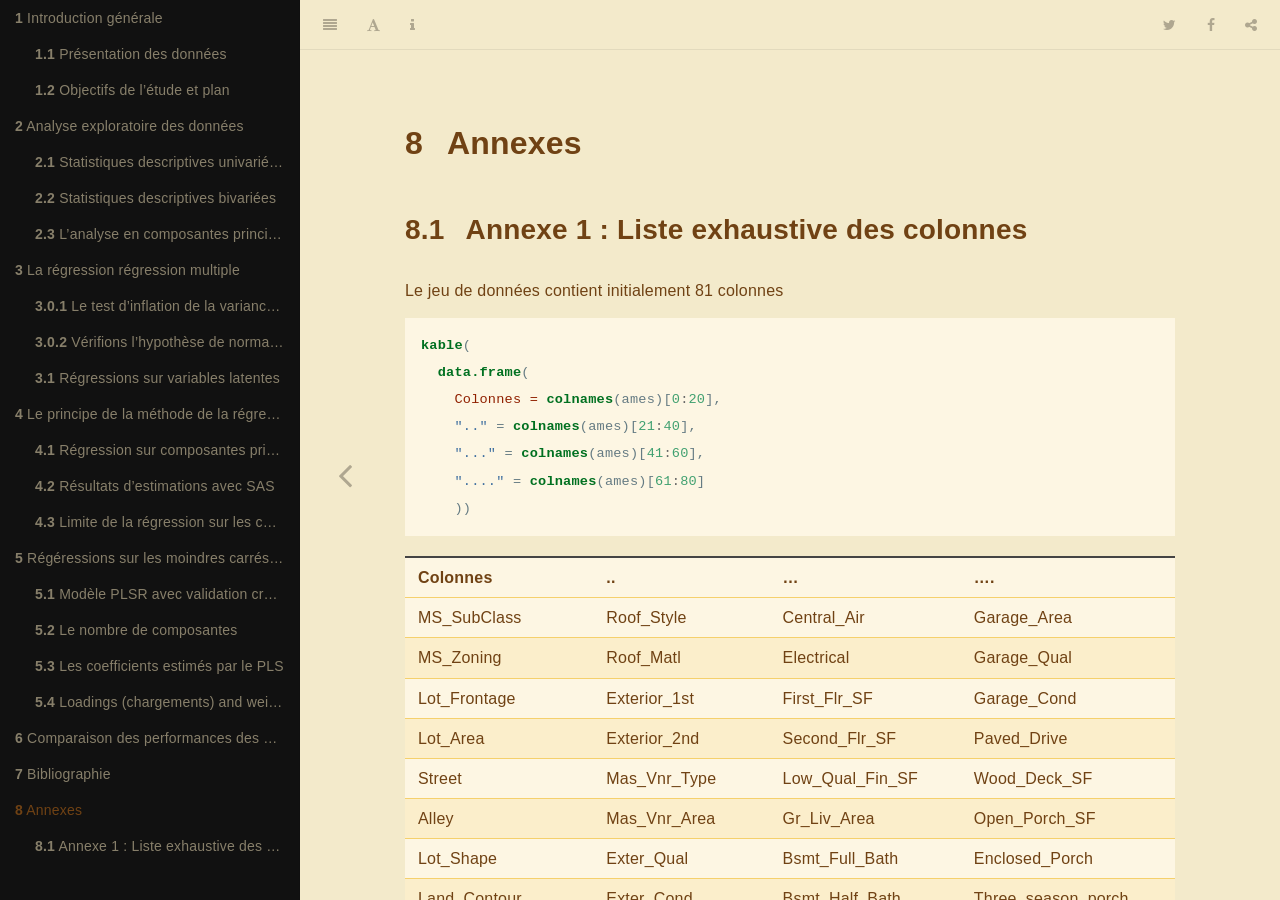
<file: docs/annexes.html>
<!DOCTYPE html>
<html lang="" xml:lang="">
<head>

  <meta charset="utf-8" />
  <meta http-equiv="X-UA-Compatible" content="IE=edge" />
  <title>8 Annexes | Prédire le prix des maisons présentant plusieurs caractéristiques</title>
  <meta name="description" content="8 Annexes | Prédire le prix des maisons présentant plusieurs caractéristiques" />
  <meta name="generator" content="bookdown 0.17 and GitBook 2.6.7" />

  <meta property="og:title" content="8 Annexes | Prédire le prix des maisons présentant plusieurs caractéristiques" />
  <meta property="og:type" content="book" />
  
  
  
  <meta name="github-repo" content="agailloty/latent-variable-regressions" />

  <meta name="twitter:card" content="summary" />
  <meta name="twitter:title" content="8 Annexes | Prédire le prix des maisons présentant plusieurs caractéristiques" />
  
  
  

<meta name="author" content="Axel-Cleris Gailloty" />



  <meta name="viewport" content="width=device-width, initial-scale=1" />
  <meta name="apple-mobile-web-app-capable" content="yes" />
  <meta name="apple-mobile-web-app-status-bar-style" content="black" />
  
  
<link rel="prev" href="bibliographie.html"/>

<script src="libs/jquery-2.2.3/jquery.min.js"></script>
<link href="libs/gitbook-2.6.7/css/style.css" rel="stylesheet" />
<link href="libs/gitbook-2.6.7/css/plugin-table.css" rel="stylesheet" />
<link href="libs/gitbook-2.6.7/css/plugin-bookdown.css" rel="stylesheet" />
<link href="libs/gitbook-2.6.7/css/plugin-highlight.css" rel="stylesheet" />
<link href="libs/gitbook-2.6.7/css/plugin-search.css" rel="stylesheet" />
<link href="libs/gitbook-2.6.7/css/plugin-fontsettings.css" rel="stylesheet" />
<link href="libs/gitbook-2.6.7/css/plugin-clipboard.css" rel="stylesheet" />











<style type="text/css">
a.sourceLine { display: inline-block; line-height: 1.25; }
a.sourceLine { pointer-events: none; color: inherit; text-decoration: inherit; }
a.sourceLine:empty { height: 1.2em; }
.sourceCode { overflow: visible; }
code.sourceCode { white-space: pre; position: relative; }
pre.sourceCode { margin: 0; }
@media screen {
div.sourceCode { overflow: auto; }
}
@media print {
code.sourceCode { white-space: pre-wrap; }
a.sourceLine { text-indent: -1em; padding-left: 1em; }
}
pre.numberSource a.sourceLine
  { position: relative; left: -4em; }
pre.numberSource a.sourceLine::before
  { content: attr(data-line-number);
    position: relative; left: -1em; text-align: right; vertical-align: baseline;
    border: none; pointer-events: all; display: inline-block;
    -webkit-touch-callout: none; -webkit-user-select: none;
    -khtml-user-select: none; -moz-user-select: none;
    -ms-user-select: none; user-select: none;
    padding: 0 4px; width: 4em;
    color: #aaaaaa;
  }
pre.numberSource { margin-left: 3em; border-left: 1px solid #aaaaaa;  padding-left: 4px; }
div.sourceCode
  {  }
@media screen {
a.sourceLine::before { text-decoration: underline; }
}
code span.al { color: #ff0000; font-weight: bold; } /* Alert */
code span.an { color: #60a0b0; font-weight: bold; font-style: italic; } /* Annotation */
code span.at { color: #7d9029; } /* Attribute */
code span.bn { color: #40a070; } /* BaseN */
code span.bu { } /* BuiltIn */
code span.cf { color: #007020; font-weight: bold; } /* ControlFlow */
code span.ch { color: #4070a0; } /* Char */
code span.cn { color: #880000; } /* Constant */
code span.co { color: #60a0b0; font-style: italic; } /* Comment */
code span.cv { color: #60a0b0; font-weight: bold; font-style: italic; } /* CommentVar */
code span.do { color: #ba2121; font-style: italic; } /* Documentation */
code span.dt { color: #902000; } /* DataType */
code span.dv { color: #40a070; } /* DecVal */
code span.er { color: #ff0000; font-weight: bold; } /* Error */
code span.ex { } /* Extension */
code span.fl { color: #40a070; } /* Float */
code span.fu { color: #06287e; } /* Function */
code span.im { } /* Import */
code span.in { color: #60a0b0; font-weight: bold; font-style: italic; } /* Information */
code span.kw { color: #007020; font-weight: bold; } /* Keyword */
code span.op { color: #666666; } /* Operator */
code span.ot { color: #007020; } /* Other */
code span.pp { color: #bc7a00; } /* Preprocessor */
code span.sc { color: #4070a0; } /* SpecialChar */
code span.ss { color: #bb6688; } /* SpecialString */
code span.st { color: #4070a0; } /* String */
code span.va { color: #19177c; } /* Variable */
code span.vs { color: #4070a0; } /* VerbatimString */
code span.wa { color: #60a0b0; font-weight: bold; font-style: italic; } /* Warning */
</style>

</head>

<body>



  <div class="book without-animation with-summary font-size-2 font-family-1" data-basepath=".">

    <div class="book-summary">
      <nav role="navigation">

<ul class="summary">
<li class="chapter" data-level="1" data-path="introduction-générale.html"><a href="introduction-générale.html"><i class="fa fa-check"></i><b>1</b> Introduction générale</a><ul>
<li class="chapter" data-level="1.1" data-path="introduction-générale.html"><a href="introduction-générale.html#présentation-des-données"><i class="fa fa-check"></i><b>1.1</b> Présentation des données</a></li>
<li class="chapter" data-level="1.2" data-path="introduction-générale.html"><a href="introduction-générale.html#objectifs-de-létude-et-plan"><i class="fa fa-check"></i><b>1.2</b> Objectifs de l’étude et plan</a></li>
</ul></li>
<li class="chapter" data-level="2" data-path="analyse-exploratoire-des-données.html"><a href="analyse-exploratoire-des-données.html"><i class="fa fa-check"></i><b>2</b> Analyse exploratoire des données</a><ul>
<li class="chapter" data-level="2.1" data-path="analyse-exploratoire-des-données.html"><a href="analyse-exploratoire-des-données.html#statistiques-descriptives-univariées"><i class="fa fa-check"></i><b>2.1</b> Statistiques descriptives univariées</a></li>
<li class="chapter" data-level="2.2" data-path="analyse-exploratoire-des-données.html"><a href="analyse-exploratoire-des-données.html#statistiques-descriptives-bivariées"><i class="fa fa-check"></i><b>2.2</b> Statistiques descriptives bivariées</a></li>
<li class="chapter" data-level="2.3" data-path="analyse-exploratoire-des-données.html"><a href="analyse-exploratoire-des-données.html#lanalyse-en-composantes-principales"><i class="fa fa-check"></i><b>2.3</b> L’analyse en composantes principales</a></li>
</ul></li>
<li class="chapter" data-level="3" data-path="la-régression-régression-multiple.html"><a href="la-régression-régression-multiple.html"><i class="fa fa-check"></i><b>3</b> La régression régression multiple</a><ul>
<li class="chapter" data-level="3.0.1" data-path="la-régression-régression-multiple.html"><a href="la-régression-régression-multiple.html#le-test-dinflation-de-la-variance-vif"><i class="fa fa-check"></i><b>3.0.1</b> Le test d’inflation de la variance (VIF)</a></li>
<li class="chapter" data-level="3.0.2" data-path="la-régression-régression-multiple.html"><a href="la-régression-régression-multiple.html#vérifions-lhypothèse-de-normalité-des-résidus"><i class="fa fa-check"></i><b>3.0.2</b> Vérifions l’hypothèse de normalité des résidus</a></li>
<li class="chapter" data-level="3.1" data-path="la-régression-régression-multiple.html"><a href="la-régression-régression-multiple.html#régressions-sur-variables-latentes"><i class="fa fa-check"></i><b>3.1</b> Régressions sur variables latentes</a><ul>
<li class="chapter" data-level="3.1.1" data-path="la-régression-régression-multiple.html"><a href="la-régression-régression-multiple.html#pourquoi-faire-une-régression-sur-les-variables-latentes"><i class="fa fa-check"></i><b>3.1.1</b> Pourquoi faire une régression sur les variables latentes ?</a></li>
</ul></li>
</ul></li>
<li class="chapter" data-level="4" data-path="le-principe-de-la-méthode-de-la-régression-sur-les-composantes-principales.html"><a href="le-principe-de-la-méthode-de-la-régression-sur-les-composantes-principales.html"><i class="fa fa-check"></i><b>4</b> Le principe de la méthode de la régression sur les composantes principales</a><ul>
<li class="chapter" data-level="4.1" data-path="le-principe-de-la-méthode-de-la-régression-sur-les-composantes-principales.html"><a href="le-principe-de-la-méthode-de-la-régression-sur-les-composantes-principales.html#régression-sur-composantes-principales-rcp-ou-pcr"><i class="fa fa-check"></i><b>4.1</b> Régression sur composantes principales (RCP ou PCR)</a></li>
<li class="chapter" data-level="4.2" data-path="le-principe-de-la-méthode-de-la-régression-sur-les-composantes-principales.html"><a href="le-principe-de-la-méthode-de-la-régression-sur-les-composantes-principales.html#résultats-destimations-avec-sas"><i class="fa fa-check"></i><b>4.2</b> Résultats d’estimations avec SAS</a><ul>
<li class="chapter" data-level="4.2.1" data-path="le-principe-de-la-méthode-de-la-régression-sur-les-composantes-principales.html"><a href="le-principe-de-la-méthode-de-la-régression-sur-les-composantes-principales.html#dimension-1"><i class="fa fa-check"></i><b>4.2.1</b> Dimension 1</a></li>
<li class="chapter" data-level="4.2.2" data-path="le-principe-de-la-méthode-de-la-régression-sur-les-composantes-principales.html"><a href="le-principe-de-la-méthode-de-la-régression-sur-les-composantes-principales.html#dimension-2"><i class="fa fa-check"></i><b>4.2.2</b> Dimension 2</a></li>
<li class="chapter" data-level="4.2.3" data-path="le-principe-de-la-méthode-de-la-régression-sur-les-composantes-principales.html"><a href="le-principe-de-la-méthode-de-la-régression-sur-les-composantes-principales.html#dimension-3"><i class="fa fa-check"></i><b>4.2.3</b> Dimension 3</a></li>
<li class="chapter" data-level="4.2.4" data-path="le-principe-de-la-méthode-de-la-régression-sur-les-composantes-principales.html"><a href="le-principe-de-la-méthode-de-la-régression-sur-les-composantes-principales.html#dimension-4"><i class="fa fa-check"></i><b>4.2.4</b> Dimension 4</a></li>
<li class="chapter" data-level="4.2.5" data-path="le-principe-de-la-méthode-de-la-régression-sur-les-composantes-principales.html"><a href="le-principe-de-la-méthode-de-la-régression-sur-les-composantes-principales.html#dimension-5"><i class="fa fa-check"></i><b>4.2.5</b> Dimension 5</a></li>
</ul></li>
<li class="chapter" data-level="4.3" data-path="le-principe-de-la-méthode-de-la-régression-sur-les-composantes-principales.html"><a href="le-principe-de-la-méthode-de-la-régression-sur-les-composantes-principales.html#limite-de-la-régression-sur-les-composantes-principales"><i class="fa fa-check"></i><b>4.3</b> Limite de la régression sur les composantes principales</a></li>
</ul></li>
<li class="chapter" data-level="5" data-path="régéressions-sur-les-moindres-carrés-partiels.html"><a href="régéressions-sur-les-moindres-carrés-partiels.html"><i class="fa fa-check"></i><b>5</b> Régéressions sur les moindres carrés partiels</a><ul>
<li class="chapter" data-level="5.1" data-path="régéressions-sur-les-moindres-carrés-partiels.html"><a href="régéressions-sur-les-moindres-carrés-partiels.html#modèle-plsr-avec-validation-croisée"><i class="fa fa-check"></i><b>5.1</b> Modèle PLSR avec validation croisée</a></li>
<li class="chapter" data-level="5.2" data-path="régéressions-sur-les-moindres-carrés-partiels.html"><a href="régéressions-sur-les-moindres-carrés-partiels.html#le-nombre-de-composantes"><i class="fa fa-check"></i><b>5.2</b> Le nombre de composantes</a></li>
<li class="chapter" data-level="5.3" data-path="régéressions-sur-les-moindres-carrés-partiels.html"><a href="régéressions-sur-les-moindres-carrés-partiels.html#les-coefficients-estimés-par-le-pls"><i class="fa fa-check"></i><b>5.3</b> Les coefficients estimés par le PLS</a></li>
<li class="chapter" data-level="5.4" data-path="régéressions-sur-les-moindres-carrés-partiels.html"><a href="régéressions-sur-les-moindres-carrés-partiels.html#loadings-chargements-and-weights-poids"><i class="fa fa-check"></i><b>5.4</b> Loadings (chargements) and weights (poids)</a></li>
</ul></li>
<li class="chapter" data-level="6" data-path="comparaison-des-performances-des-différentes-méthodes-destimation.html"><a href="comparaison-des-performances-des-différentes-méthodes-destimation.html"><i class="fa fa-check"></i><b>6</b> Comparaison des performances des différentes méthodes d’estimation</a></li>
<li class="chapter" data-level="7" data-path="bibliographie.html"><a href="bibliographie.html"><i class="fa fa-check"></i><b>7</b> Bibliographie</a></li>
<li class="chapter" data-level="8" data-path="annexes.html"><a href="annexes.html"><i class="fa fa-check"></i><b>8</b> Annexes</a><ul>
<li class="chapter" data-level="8.1" data-path="annexes.html"><a href="annexes.html#annexe-1-liste-exhaustive-des-colonnes"><i class="fa fa-check"></i><b>8.1</b> Annexe 1 : Liste exhaustive des colonnes</a></li>
</ul></li>
</ul>

      </nav>
    </div>

    <div class="book-body">
      <div class="body-inner">
        <div class="book-header" role="navigation">
          <h1>
            <i class="fa fa-circle-o-notch fa-spin"></i><a href="./">Prédire le prix des maisons présentant plusieurs caractéristiques</a>
          </h1>
        </div>

        <div class="page-wrapper" tabindex="-1" role="main">
          <div class="page-inner">

            <section class="normal" id="section-">
<div id="annexes" class="section level1">
<h1><span class="header-section-number">8</span> Annexes</h1>
<div id="annexe-1-liste-exhaustive-des-colonnes" class="section level2">
<h2><span class="header-section-number">8.1</span> Annexe 1 : Liste exhaustive des colonnes</h2>
<p>Le jeu de données contient initialement 81 colonnes</p>
<div class="sourceCode" id="cb40"><pre class="sourceCode r"><code class="sourceCode r"><a class="sourceLine" id="cb40-1" data-line-number="1"><span class="kw">kable</span>(</a>
<a class="sourceLine" id="cb40-2" data-line-number="2">  <span class="kw">data.frame</span>(</a>
<a class="sourceLine" id="cb40-3" data-line-number="3">    <span class="dt">Colonnes =</span> <span class="kw">colnames</span>(ames)[<span class="dv">0</span><span class="op">:</span><span class="dv">20</span>],</a>
<a class="sourceLine" id="cb40-4" data-line-number="4">    <span class="st">&quot;..&quot;</span> =<span class="st"> </span><span class="kw">colnames</span>(ames)[<span class="dv">21</span><span class="op">:</span><span class="dv">40</span>],</a>
<a class="sourceLine" id="cb40-5" data-line-number="5">    <span class="st">&quot;...&quot;</span> =<span class="st"> </span><span class="kw">colnames</span>(ames)[<span class="dv">41</span><span class="op">:</span><span class="dv">60</span>],</a>
<a class="sourceLine" id="cb40-6" data-line-number="6">    <span class="st">&quot;....&quot;</span> =<span class="st"> </span><span class="kw">colnames</span>(ames)[<span class="dv">61</span><span class="op">:</span><span class="dv">80</span>]</a>
<a class="sourceLine" id="cb40-7" data-line-number="7">    ))</a></code></pre></div>
<table>
<thead>
<tr class="header">
<th align="left">Colonnes</th>
<th align="left">..</th>
<th align="left">…</th>
<th align="left">….</th>
</tr>
</thead>
<tbody>
<tr class="odd">
<td align="left">MS_SubClass</td>
<td align="left">Roof_Style</td>
<td align="left">Central_Air</td>
<td align="left">Garage_Area</td>
</tr>
<tr class="even">
<td align="left">MS_Zoning</td>
<td align="left">Roof_Matl</td>
<td align="left">Electrical</td>
<td align="left">Garage_Qual</td>
</tr>
<tr class="odd">
<td align="left">Lot_Frontage</td>
<td align="left">Exterior_1st</td>
<td align="left">First_Flr_SF</td>
<td align="left">Garage_Cond</td>
</tr>
<tr class="even">
<td align="left">Lot_Area</td>
<td align="left">Exterior_2nd</td>
<td align="left">Second_Flr_SF</td>
<td align="left">Paved_Drive</td>
</tr>
<tr class="odd">
<td align="left">Street</td>
<td align="left">Mas_Vnr_Type</td>
<td align="left">Low_Qual_Fin_SF</td>
<td align="left">Wood_Deck_SF</td>
</tr>
<tr class="even">
<td align="left">Alley</td>
<td align="left">Mas_Vnr_Area</td>
<td align="left">Gr_Liv_Area</td>
<td align="left">Open_Porch_SF</td>
</tr>
<tr class="odd">
<td align="left">Lot_Shape</td>
<td align="left">Exter_Qual</td>
<td align="left">Bsmt_Full_Bath</td>
<td align="left">Enclosed_Porch</td>
</tr>
<tr class="even">
<td align="left">Land_Contour</td>
<td align="left">Exter_Cond</td>
<td align="left">Bsmt_Half_Bath</td>
<td align="left">Three_season_porch</td>
</tr>
<tr class="odd">
<td align="left">Utilities</td>
<td align="left">Foundation</td>
<td align="left">Full_Bath</td>
<td align="left">Screen_Porch</td>
</tr>
<tr class="even">
<td align="left">Lot_Config</td>
<td align="left">Bsmt_Qual</td>
<td align="left">Half_Bath</td>
<td align="left">Pool_Area</td>
</tr>
<tr class="odd">
<td align="left">Land_Slope</td>
<td align="left">Bsmt_Cond</td>
<td align="left">Bedroom_AbvGr</td>
<td align="left">Pool_QC</td>
</tr>
<tr class="even">
<td align="left">Neighborhood</td>
<td align="left">Bsmt_Exposure</td>
<td align="left">Kitchen_AbvGr</td>
<td align="left">Fence</td>
</tr>
<tr class="odd">
<td align="left">Condition_1</td>
<td align="left">BsmtFin_Type_1</td>
<td align="left">Kitchen_Qual</td>
<td align="left">Misc_Feature</td>
</tr>
<tr class="even">
<td align="left">Condition_2</td>
<td align="left">BsmtFin_SF_1</td>
<td align="left">TotRms_AbvGrd</td>
<td align="left">Misc_Val</td>
</tr>
<tr class="odd">
<td align="left">Bldg_Type</td>
<td align="left">BsmtFin_Type_2</td>
<td align="left">Functional</td>
<td align="left">Mo_Sold</td>
</tr>
<tr class="even">
<td align="left">House_Style</td>
<td align="left">BsmtFin_SF_2</td>
<td align="left">Fireplaces</td>
<td align="left">Year_Sold</td>
</tr>
<tr class="odd">
<td align="left">Overall_Qual</td>
<td align="left">Bsmt_Unf_SF</td>
<td align="left">Fireplace_Qu</td>
<td align="left">Sale_Type</td>
</tr>
<tr class="even">
<td align="left">Overall_Cond</td>
<td align="left">Total_Bsmt_SF</td>
<td align="left">Garage_Type</td>
<td align="left">Sale_Condition</td>
</tr>
<tr class="odd">
<td align="left">Year_Built</td>
<td align="left">Heating</td>
<td align="left">Garage_Finish</td>
<td align="left">Sale_Price</td>
</tr>
<tr class="even">
<td align="left">Year_Remod_Add</td>
<td align="left">Heating_QC</td>
<td align="left">Garage_Cars</td>
<td align="left">Longitude</td>
</tr>
</tbody>
</table>
<div style="page-break-after: always;"></div>
<p>Description des colonnes :</p>
<p>SalePrice - the property’s sale price in dollars. This is the target variable that you’re trying to predict.</p>
<p>MSSubClass: The building class<br />
MSZoning: The general zoning classification<br />
LotFrontage: Linear feet of street connected to property<br />
LotArea: Lot size in square feet<br />
Street: Type of road access<br />
Alley: Type of alley access<br />
LotShape: General shape of property<br />
LandContour: Flatness of the property<br />
Utilities: Type of utilities available<br />
LotConfig: Lot configuration<br />
LandSlope: Slope of property<br />
Neighborhood: Physical locations within Ames city limits<br />
Condition1: Proximity to main road or railroad<br />
Condition2: Proximity to main road or railroad (if a second is present)<br />
BldgType: Type of dwelling<br />
HouseStyle: Style of dwelling<br />
OverallQual: Overall material and finish quality<br />
OverallCond: Overall condition rating<br />
YearBuilt: Original construction date<br />
YearRemodAdd: Remodel date<br />
RoofStyle: Type of roof<br />
RoofMatl: Roof material<br />
Exterior1st: Exterior covering on house<br />
Exterior2nd: Exterior covering on house (if more than one material)<br />
MasVnrType: Masonry veneer type<br />
MasVnrArea: Masonry veneer area in square feet<br />
ExterQual: Exterior material quality<br />
ExterCond: Present condition of the material on the exterior<br />
Foundation: Type of foundation<br />
BsmtQual: Height of the basement<br />
BsmtCond: General condition of the basement<br />
BsmtExposure: Walkout or garden level basement walls<br />
BsmtFinType1: Quality of basement finished area<br />
BsmtFinSF1: Type 1 finished square feet<br />
BsmtFinType2: Quality of second finished area (if present)<br />
BsmtFinSF2: Type 2 finished square feet<br />
BsmtUnfSF: Unfinished square feet of basement area<br />
TotalBsmtSF: Total square feet of basement area<br />
Heating: Type of heating<br />
HeatingQC: Heating quality and condition<br />
CentralAir: Central air conditioning<br />
Electrical: Electrical system<br />
1stFlrSF: First Floor square feet<br />
2ndFlrSF: Second floor square feet<br />
LowQualFinSF: Low quality finished square feet (all floors)<br />
GrLivArea: Above grade (ground) living area square feet<br />
BsmtFullBath: Basement full bathrooms<br />
BsmtHalfBath: Basement half bathrooms<br />
FullBath: Full bathrooms above grade<br />
HalfBath: Half baths above grade<br />
Bedroom: Number of bedrooms above basement level<br />
Kitchen: Number of kitchens<br />
KitchenQual: Kitchen quality<br />
TotRmsAbvGrd: Total rooms above grade (does not include bathrooms)<br />
Functional: Home functionality rating<br />
Fireplaces: Number of fireplaces<br />
FireplaceQu: Fireplace quality<br />
GarageType: Garage location<br />
GarageYrBlt: Year garage was built<br />
GarageFinish: Interior finish of the garage<br />
GarageCars: Size of garage in car capacity<br />
GarageArea: Size of garage in square feet<br />
GarageQual: Garage quality<br />
GarageCond: Garage condition<br />
PavedDrive: Paved driveway<br />
WoodDeckSF: Wood deck area in square feet<br />
OpenPorchSF: Open porch area in square feet<br />
EnclosedPorch: Enclosed porch area in square feet<br />
3SsnPorch: Three season porch area in square feet<br />
ScreenPorch: Screen porch area in square feet<br />
PoolArea: Pool area in square feet<br />
PoolQC: Pool quality<br />
Fence: Fence quality<br />
MiscFeature: Miscellaneous feature not covered in other categories<br />
MiscVal: $Value of miscellaneous feature<br />
MoSold: Month Sold<br />
YrSold: Year Sold<br />
SaleType: Type of sale<br />
SaleCondition: Condition of sale</p>
<p>Présenter le sujet :
- Statistiques descriptives univariées (variable par variable)
- Répondre à une question ou une série de questions
- Présenter les statistiques bivariées : corrélation , test du khi-deux
- ACP au préalable
Comparer les résultats des différentes méthodes :
- dire pourquoi utiliser chacune des méthode : pourquoi une OLS, pourquoi une PCR, PLS.
- Dire quel résultat auquel on s’attend</p>
<p>Présenter uniquement les tableaux de résultats principaux et les graphique. Mettre ce qui est moins pertinent en annexes. Commenter les résultats</p>
<p>Conclure : analyser les résultats et les comparer à ce qu’on avait dit au début
Quels résultats ces méthodes apportent?
-</p>
</div>
</div>
            </section>

          </div>
        </div>
      </div>
<a href="bibliographie.html" class="navigation navigation-prev navigation-unique" aria-label="Previous page"><i class="fa fa-angle-left"></i></a>

    </div>
  </div>
<script src="libs/gitbook-2.6.7/js/app.min.js"></script>
<script src="libs/gitbook-2.6.7/js/lunr.js"></script>
<script src="libs/gitbook-2.6.7/js/clipboard.min.js"></script>
<script src="libs/gitbook-2.6.7/js/plugin-search.js"></script>
<script src="libs/gitbook-2.6.7/js/plugin-sharing.js"></script>
<script src="libs/gitbook-2.6.7/js/plugin-fontsettings.js"></script>
<script src="libs/gitbook-2.6.7/js/plugin-bookdown.js"></script>
<script src="libs/gitbook-2.6.7/js/jquery.highlight.js"></script>
<script src="libs/gitbook-2.6.7/js/plugin-clipboard.js"></script>
<script>
gitbook.require(["gitbook"], function(gitbook) {
gitbook.start({
"sharing": {
"github": false,
"facebook": true,
"twitter": true,
"linkedin": false,
"weibo": false,
"instapaper": false,
"vk": false,
"all": ["facebook", "twitter", "linkedin", "weibo", "instapaper"]
},
"fontsettings": {
"theme": "sepia",
"family": "sans",
"size": 2,
"font-size": 20
},
"edit": {
"link": null,
"text": null
},
"history": {
"link": null,
"text": null
},
"view": {
"link": null,
"text": null
},
"download": null,
"toc": {
"collapse": "subsection"
},
"search": false
});
});
</script>

<!-- dynamically load mathjax for compatibility with self-contained -->
<script>
  (function () {
    var script = document.createElement("script");
    script.type = "text/javascript";
    var src = "true";
    if (src === "" || src === "true") src = "https://mathjax.rstudio.com/latest/MathJax.js?config=TeX-MML-AM_CHTML";
    if (location.protocol !== "file:")
      if (/^https?:/.test(src))
        src = src.replace(/^https?:/, '');
    script.src = src;
    document.getElementsByTagName("head")[0].appendChild(script);
  })();
</script>
</body>

</html>
</file>
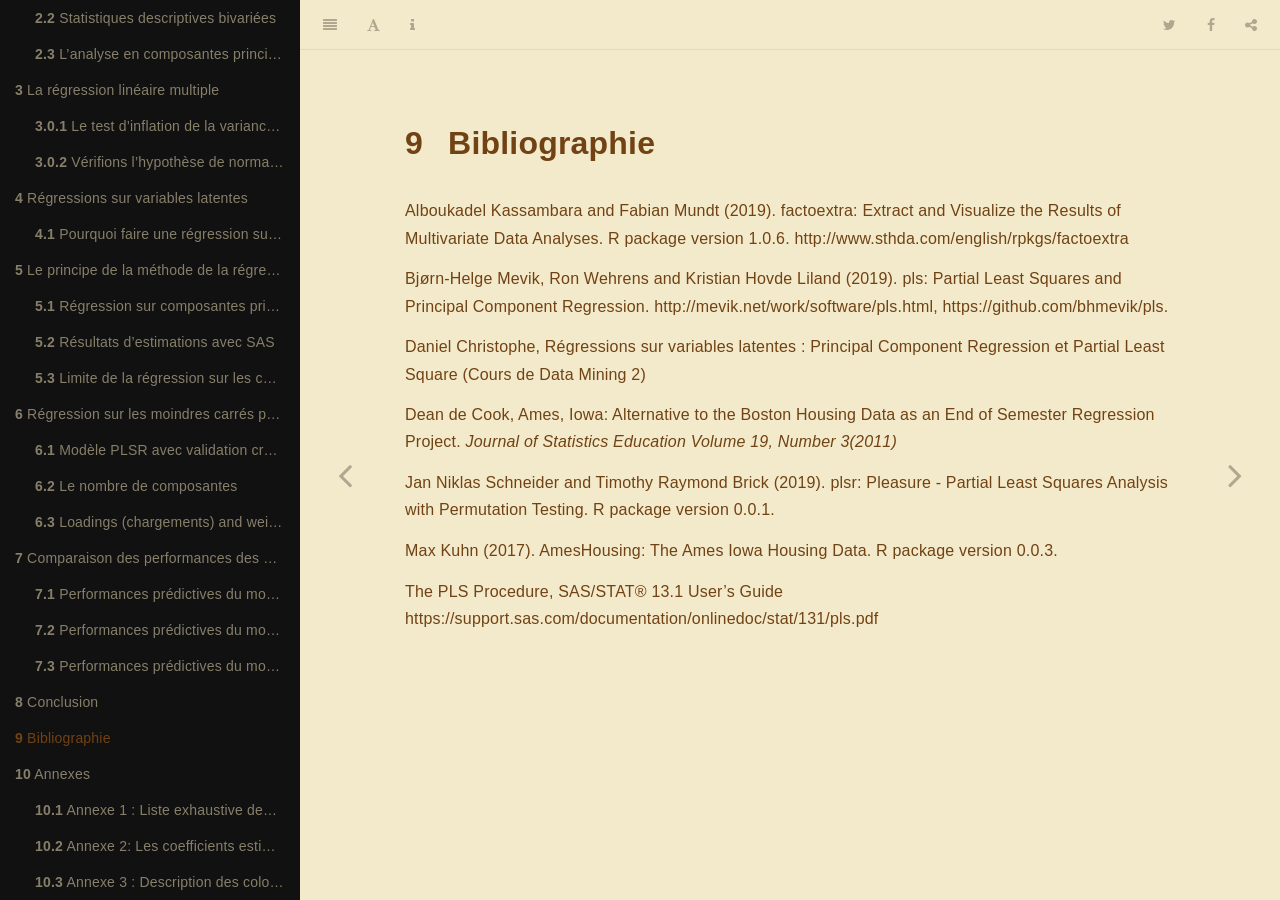
<file: docs/bibliographie.html>
<!DOCTYPE html>
<html lang="" xml:lang="">
<head>

  <meta charset="utf-8" />
  <meta http-equiv="X-UA-Compatible" content="IE=edge" />
  <title>9 Bibliographie | Quels sont les facteurs déterminants qui entrent dans la l’évaluation des prix de vente des propriétés résidentielles.</title>
  <meta name="description" content="9 Bibliographie | Quels sont les facteurs déterminants qui entrent dans la l’évaluation des prix de vente des propriétés résidentielles." />
  <meta name="generator" content="bookdown 0.17 and GitBook 2.6.7" />

  <meta property="og:title" content="9 Bibliographie | Quels sont les facteurs déterminants qui entrent dans la l’évaluation des prix de vente des propriétés résidentielles." />
  <meta property="og:type" content="book" />
  
  
  
  <meta name="github-repo" content="agailloty/latent-variable-regressions" />

  <meta name="twitter:card" content="summary" />
  <meta name="twitter:title" content="9 Bibliographie | Quels sont les facteurs déterminants qui entrent dans la l’évaluation des prix de vente des propriétés résidentielles." />
  
  
  

<meta name="author" content="Axel-Cleris Gailloty" />



  <meta name="viewport" content="width=device-width, initial-scale=1" />
  <meta name="apple-mobile-web-app-capable" content="yes" />
  <meta name="apple-mobile-web-app-status-bar-style" content="black" />
  
  
<link rel="prev" href="conclusion.html"/>
<link rel="next" href="annexes.html"/>
<script src="libs/jquery-2.2.3/jquery.min.js"></script>
<link href="libs/gitbook-2.6.7/css/style.css" rel="stylesheet" />
<link href="libs/gitbook-2.6.7/css/plugin-table.css" rel="stylesheet" />
<link href="libs/gitbook-2.6.7/css/plugin-bookdown.css" rel="stylesheet" />
<link href="libs/gitbook-2.6.7/css/plugin-highlight.css" rel="stylesheet" />
<link href="libs/gitbook-2.6.7/css/plugin-search.css" rel="stylesheet" />
<link href="libs/gitbook-2.6.7/css/plugin-fontsettings.css" rel="stylesheet" />
<link href="libs/gitbook-2.6.7/css/plugin-clipboard.css" rel="stylesheet" />











<style type="text/css">
a.sourceLine { display: inline-block; line-height: 1.25; }
a.sourceLine { pointer-events: none; color: inherit; text-decoration: inherit; }
a.sourceLine:empty { height: 1.2em; }
.sourceCode { overflow: visible; }
code.sourceCode { white-space: pre; position: relative; }
pre.sourceCode { margin: 0; }
@media screen {
div.sourceCode { overflow: auto; }
}
@media print {
code.sourceCode { white-space: pre-wrap; }
a.sourceLine { text-indent: -1em; padding-left: 1em; }
}
pre.numberSource a.sourceLine
  { position: relative; left: -4em; }
pre.numberSource a.sourceLine::before
  { content: attr(data-line-number);
    position: relative; left: -1em; text-align: right; vertical-align: baseline;
    border: none; pointer-events: all; display: inline-block;
    -webkit-touch-callout: none; -webkit-user-select: none;
    -khtml-user-select: none; -moz-user-select: none;
    -ms-user-select: none; user-select: none;
    padding: 0 4px; width: 4em;
    color: #aaaaaa;
  }
pre.numberSource { margin-left: 3em; border-left: 1px solid #aaaaaa;  padding-left: 4px; }
div.sourceCode
  {  }
@media screen {
a.sourceLine::before { text-decoration: underline; }
}
code span.al { color: #ff0000; font-weight: bold; } /* Alert */
code span.an { color: #60a0b0; font-weight: bold; font-style: italic; } /* Annotation */
code span.at { color: #7d9029; } /* Attribute */
code span.bn { color: #40a070; } /* BaseN */
code span.bu { } /* BuiltIn */
code span.cf { color: #007020; font-weight: bold; } /* ControlFlow */
code span.ch { color: #4070a0; } /* Char */
code span.cn { color: #880000; } /* Constant */
code span.co { color: #60a0b0; font-style: italic; } /* Comment */
code span.cv { color: #60a0b0; font-weight: bold; font-style: italic; } /* CommentVar */
code span.do { color: #ba2121; font-style: italic; } /* Documentation */
code span.dt { color: #902000; } /* DataType */
code span.dv { color: #40a070; } /* DecVal */
code span.er { color: #ff0000; font-weight: bold; } /* Error */
code span.ex { } /* Extension */
code span.fl { color: #40a070; } /* Float */
code span.fu { color: #06287e; } /* Function */
code span.im { } /* Import */
code span.in { color: #60a0b0; font-weight: bold; font-style: italic; } /* Information */
code span.kw { color: #007020; font-weight: bold; } /* Keyword */
code span.op { color: #666666; } /* Operator */
code span.ot { color: #007020; } /* Other */
code span.pp { color: #bc7a00; } /* Preprocessor */
code span.sc { color: #4070a0; } /* SpecialChar */
code span.ss { color: #bb6688; } /* SpecialString */
code span.st { color: #4070a0; } /* String */
code span.va { color: #19177c; } /* Variable */
code span.vs { color: #4070a0; } /* VerbatimString */
code span.wa { color: #60a0b0; font-weight: bold; font-style: italic; } /* Warning */
</style>

</head>

<body>



  <div class="book without-animation with-summary font-size-2 font-family-1" data-basepath=".">

    <div class="book-summary">
      <nav role="navigation">

<ul class="summary">
<li class="chapter" data-level="1" data-path="introduction-générale.html"><a href="introduction-générale.html"><i class="fa fa-check"></i><b>1</b> Introduction générale</a><ul>
<li class="chapter" data-level="1.1" data-path="introduction-générale.html"><a href="introduction-générale.html#présentation-des-données"><i class="fa fa-check"></i><b>1.1</b> Présentation des données</a></li>
<li class="chapter" data-level="1.2" data-path="introduction-générale.html"><a href="introduction-générale.html#objectifs-de-létude-et-plan"><i class="fa fa-check"></i><b>1.2</b> Objectifs de l’étude et plan</a></li>
</ul></li>
<li class="chapter" data-level="2" data-path="analyse-exploratoire-des-données.html"><a href="analyse-exploratoire-des-données.html"><i class="fa fa-check"></i><b>2</b> Analyse exploratoire des données</a><ul>
<li class="chapter" data-level="2.1" data-path="analyse-exploratoire-des-données.html"><a href="analyse-exploratoire-des-données.html#statistiques-descriptives-univariées"><i class="fa fa-check"></i><b>2.1</b> Statistiques descriptives univariées</a></li>
<li class="chapter" data-level="2.2" data-path="analyse-exploratoire-des-données.html"><a href="analyse-exploratoire-des-données.html#statistiques-descriptives-bivariées"><i class="fa fa-check"></i><b>2.2</b> Statistiques descriptives bivariées</a></li>
<li class="chapter" data-level="2.3" data-path="analyse-exploratoire-des-données.html"><a href="analyse-exploratoire-des-données.html#lanalyse-en-composantes-principales"><i class="fa fa-check"></i><b>2.3</b> L’analyse en composantes principales</a></li>
</ul></li>
<li class="chapter" data-level="3" data-path="la-régression-linéaire-multiple.html"><a href="la-régression-linéaire-multiple.html"><i class="fa fa-check"></i><b>3</b> La régression linéaire multiple</a><ul>
<li class="chapter" data-level="3.0.1" data-path="la-régression-linéaire-multiple.html"><a href="la-régression-linéaire-multiple.html#le-test-dinflation-de-la-variance-vif"><i class="fa fa-check"></i><b>3.0.1</b> Le test d’inflation de la variance (VIF)</a></li>
<li class="chapter" data-level="3.0.2" data-path="la-régression-linéaire-multiple.html"><a href="la-régression-linéaire-multiple.html#vérifions-lhypothèse-de-normalité-des-résidus"><i class="fa fa-check"></i><b>3.0.2</b> Vérifions l’hypothèse de normalité des résidus</a></li>
</ul></li>
<li class="chapter" data-level="4" data-path="régressions-sur-variables-latentes.html"><a href="régressions-sur-variables-latentes.html"><i class="fa fa-check"></i><b>4</b> Régressions sur variables latentes</a><ul>
<li class="chapter" data-level="4.1" data-path="régressions-sur-variables-latentes.html"><a href="régressions-sur-variables-latentes.html#pourquoi-faire-une-régression-sur-les-variables-latentes"><i class="fa fa-check"></i><b>4.1</b> Pourquoi faire une régression sur les variables latentes ?</a></li>
</ul></li>
<li class="chapter" data-level="5" data-path="le-principe-de-la-méthode-de-la-régression-sur-les-composantes-principales.html"><a href="le-principe-de-la-méthode-de-la-régression-sur-les-composantes-principales.html"><i class="fa fa-check"></i><b>5</b> Le principe de la méthode de la régression sur les composantes principales</a><ul>
<li class="chapter" data-level="5.1" data-path="le-principe-de-la-méthode-de-la-régression-sur-les-composantes-principales.html"><a href="le-principe-de-la-méthode-de-la-régression-sur-les-composantes-principales.html#régression-sur-composantes-principales-rcp-ou-pcr"><i class="fa fa-check"></i><b>5.1</b> Régression sur composantes principales (RCP ou PCR)</a></li>
<li class="chapter" data-level="5.2" data-path="le-principe-de-la-méthode-de-la-régression-sur-les-composantes-principales.html"><a href="le-principe-de-la-méthode-de-la-régression-sur-les-composantes-principales.html#résultats-destimations-avec-sas"><i class="fa fa-check"></i><b>5.2</b> Résultats d’estimations avec SAS</a><ul>
<li class="chapter" data-level="5.2.1" data-path="le-principe-de-la-méthode-de-la-régression-sur-les-composantes-principales.html"><a href="le-principe-de-la-méthode-de-la-régression-sur-les-composantes-principales.html#dimension-1"><i class="fa fa-check"></i><b>5.2.1</b> Dimension 1</a></li>
<li class="chapter" data-level="5.2.2" data-path="le-principe-de-la-méthode-de-la-régression-sur-les-composantes-principales.html"><a href="le-principe-de-la-méthode-de-la-régression-sur-les-composantes-principales.html#dimension-2"><i class="fa fa-check"></i><b>5.2.2</b> Dimension 2</a></li>
<li class="chapter" data-level="5.2.3" data-path="le-principe-de-la-méthode-de-la-régression-sur-les-composantes-principales.html"><a href="le-principe-de-la-méthode-de-la-régression-sur-les-composantes-principales.html#dimension-3"><i class="fa fa-check"></i><b>5.2.3</b> Dimension 3</a></li>
<li class="chapter" data-level="5.2.4" data-path="le-principe-de-la-méthode-de-la-régression-sur-les-composantes-principales.html"><a href="le-principe-de-la-méthode-de-la-régression-sur-les-composantes-principales.html#dimension-4"><i class="fa fa-check"></i><b>5.2.4</b> Dimension 4</a></li>
<li class="chapter" data-level="5.2.5" data-path="le-principe-de-la-méthode-de-la-régression-sur-les-composantes-principales.html"><a href="le-principe-de-la-méthode-de-la-régression-sur-les-composantes-principales.html#dimension-5"><i class="fa fa-check"></i><b>5.2.5</b> Dimension 5</a></li>
</ul></li>
<li class="chapter" data-level="5.3" data-path="le-principe-de-la-méthode-de-la-régression-sur-les-composantes-principales.html"><a href="le-principe-de-la-méthode-de-la-régression-sur-les-composantes-principales.html#limite-de-la-régression-sur-les-composantes-principales"><i class="fa fa-check"></i><b>5.3</b> Limite de la régression sur les composantes principales</a></li>
</ul></li>
<li class="chapter" data-level="6" data-path="régression-sur-les-moindres-carrés-partiels.html"><a href="régression-sur-les-moindres-carrés-partiels.html"><i class="fa fa-check"></i><b>6</b> Régression sur les moindres carrés partiels</a><ul>
<li class="chapter" data-level="6.1" data-path="régression-sur-les-moindres-carrés-partiels.html"><a href="régression-sur-les-moindres-carrés-partiels.html#modèle-plsr-avec-validation-croisée"><i class="fa fa-check"></i><b>6.1</b> Modèle PLSR avec validation croisée</a></li>
<li class="chapter" data-level="6.2" data-path="régression-sur-les-moindres-carrés-partiels.html"><a href="régression-sur-les-moindres-carrés-partiels.html#le-nombre-de-composantes"><i class="fa fa-check"></i><b>6.2</b> Le nombre de composantes</a></li>
<li class="chapter" data-level="6.3" data-path="régression-sur-les-moindres-carrés-partiels.html"><a href="régression-sur-les-moindres-carrés-partiels.html#loadings-chargements-and-weights-poids"><i class="fa fa-check"></i><b>6.3</b> Loadings (chargements) and weights (poids)</a></li>
</ul></li>
<li class="chapter" data-level="7" data-path="comparaison-des-performances-des-différentes-méthodes-destimation.html"><a href="comparaison-des-performances-des-différentes-méthodes-destimation.html"><i class="fa fa-check"></i><b>7</b> Comparaison des performances des différentes méthodes d’estimation</a><ul>
<li class="chapter" data-level="7.1" data-path="comparaison-des-performances-des-différentes-méthodes-destimation.html"><a href="comparaison-des-performances-des-différentes-méthodes-destimation.html#performances-prédictives-du-modèle-de-régression-multiple"><i class="fa fa-check"></i><b>7.1</b> Performances prédictives du modèle de régression multiple</a></li>
<li class="chapter" data-level="7.2" data-path="comparaison-des-performances-des-différentes-méthodes-destimation.html"><a href="comparaison-des-performances-des-différentes-méthodes-destimation.html#performances-prédictives-du-modèle-de-régression-sur-les-composantes-principales"><i class="fa fa-check"></i><b>7.2</b> Performances prédictives du modèle de régression sur les composantes principales</a></li>
<li class="chapter" data-level="7.3" data-path="comparaison-des-performances-des-différentes-méthodes-destimation.html"><a href="comparaison-des-performances-des-différentes-méthodes-destimation.html#performances-prédictives-du-modèle-sur-les-moindres-carrés-partiels"><i class="fa fa-check"></i><b>7.3</b> Performances prédictives du modèle sur les moindres carrés partiels</a></li>
</ul></li>
<li class="chapter" data-level="8" data-path="conclusion.html"><a href="conclusion.html"><i class="fa fa-check"></i><b>8</b> Conclusion</a></li>
<li class="chapter" data-level="9" data-path="bibliographie.html"><a href="bibliographie.html"><i class="fa fa-check"></i><b>9</b> Bibliographie</a></li>
<li class="chapter" data-level="10" data-path="annexes.html"><a href="annexes.html"><i class="fa fa-check"></i><b>10</b> Annexes</a><ul>
<li class="chapter" data-level="10.1" data-path="annexes.html"><a href="annexes.html#annexe-1-liste-exhaustive-des-colonnes"><i class="fa fa-check"></i><b>10.1</b> Annexe 1 : Liste exhaustive des colonnes</a></li>
<li class="chapter" data-level="10.2" data-path="annexes.html"><a href="annexes.html#annexe-2-les-coefficients-estimés-par-le-pls"><i class="fa fa-check"></i><b>10.2</b> Annexe 2: Les coefficients estimés par le PLS</a></li>
<li class="chapter" data-level="10.3" data-path="annexes.html"><a href="annexes.html#annexe-3-description-des-colonnes"><i class="fa fa-check"></i><b>10.3</b> Annexe 3 : Description des colonnes :</a></li>
</ul></li>
</ul>

      </nav>
    </div>

    <div class="book-body">
      <div class="body-inner">
        <div class="book-header" role="navigation">
          <h1>
            <i class="fa fa-circle-o-notch fa-spin"></i><a href="./">Quels sont les facteurs déterminants qui entrent dans la l’évaluation des prix de vente des propriétés résidentielles.</a>
          </h1>
        </div>

        <div class="page-wrapper" tabindex="-1" role="main">
          <div class="page-inner">

            <section class="normal" id="section-">
<div id="bibliographie" class="section level1">
<h1><span class="header-section-number">9</span> Bibliographie</h1>
<p>Alboukadel Kassambara and Fabian Mundt (2019). factoextra: Extract and
Visualize the Results of Multivariate Data Analyses. R package version
1.0.6. <a href="http://www.sthda.com/english/rpkgs/factoextra" class="uri">http://www.sthda.com/english/rpkgs/factoextra</a></p>
<p>Bjørn-Helge Mevik, Ron Wehrens and Kristian Hovde Liland (2019). pls: Partial Least Squares and Principal
Component Regression. <a href="http://mevik.net/work/software/pls.html" class="uri">http://mevik.net/work/software/pls.html</a>, <a href="https://github.com/bhmevik/pls" class="uri">https://github.com/bhmevik/pls</a>.</p>
<p>Daniel Christophe, Régressions sur variables latentes : Principal Component Regression et Partial Least Square (Cours de Data Mining 2)</p>
<p>Dean de Cook, Ames, Iowa: Alternative to the Boston Housing Data as an
End of Semester Regression Project. <em>Journal of Statistics Education Volume 19, Number 3(2011)</em></p>
<p>Jan Niklas Schneider and Timothy Raymond Brick (2019). plsr: Pleasure -
Partial Least Squares Analysis with Permutation Testing. R package
version 0.0.1.</p>
<p>Max Kuhn (2017). AmesHousing: The Ames Iowa Housing Data. R package
version 0.0.3.</p>
<p>The PLS Procedure, SAS/STAT® 13.1 User’s Guide <a href="https://support.sas.com/documentation/onlinedoc/stat/131/pls.pdf" class="uri">https://support.sas.com/documentation/onlinedoc/stat/131/pls.pdf</a></p>
<div style="page-break-after: always;"></div>
</div>
            </section>

          </div>
        </div>
      </div>
<a href="conclusion.html" class="navigation navigation-prev " aria-label="Previous page"><i class="fa fa-angle-left"></i></a>
<a href="annexes.html" class="navigation navigation-next " aria-label="Next page"><i class="fa fa-angle-right"></i></a>
    </div>
  </div>
<script src="libs/gitbook-2.6.7/js/app.min.js"></script>
<script src="libs/gitbook-2.6.7/js/lunr.js"></script>
<script src="libs/gitbook-2.6.7/js/clipboard.min.js"></script>
<script src="libs/gitbook-2.6.7/js/plugin-search.js"></script>
<script src="libs/gitbook-2.6.7/js/plugin-sharing.js"></script>
<script src="libs/gitbook-2.6.7/js/plugin-fontsettings.js"></script>
<script src="libs/gitbook-2.6.7/js/plugin-bookdown.js"></script>
<script src="libs/gitbook-2.6.7/js/jquery.highlight.js"></script>
<script src="libs/gitbook-2.6.7/js/plugin-clipboard.js"></script>
<script>
gitbook.require(["gitbook"], function(gitbook) {
gitbook.start({
"sharing": {
"github": false,
"facebook": true,
"twitter": true,
"linkedin": false,
"weibo": false,
"instapaper": false,
"vk": false,
"all": ["facebook", "twitter", "linkedin", "weibo", "instapaper"]
},
"fontsettings": {
"theme": "sepia",
"family": "sans",
"size": 2
},
"edit": {
"link": null,
"text": null
},
"history": {
"link": null,
"text": null
},
"view": {
"link": null,
"text": null
},
"download": null,
"toc": {
"collapse": "subsection"
},
"font-size": 20,
"search": false
});
});
</script>

<!-- dynamically load mathjax for compatibility with self-contained -->
<script>
  (function () {
    var script = document.createElement("script");
    script.type = "text/javascript";
    var src = "true";
    if (src === "" || src === "true") src = "https://mathjax.rstudio.com/latest/MathJax.js?config=TeX-MML-AM_CHTML";
    if (location.protocol !== "file:")
      if (/^https?:/.test(src))
        src = src.replace(/^https?:/, '');
    script.src = src;
    document.getElementsByTagName("head")[0].appendChild(script);
  })();
</script>
</body>

</html>
</file>
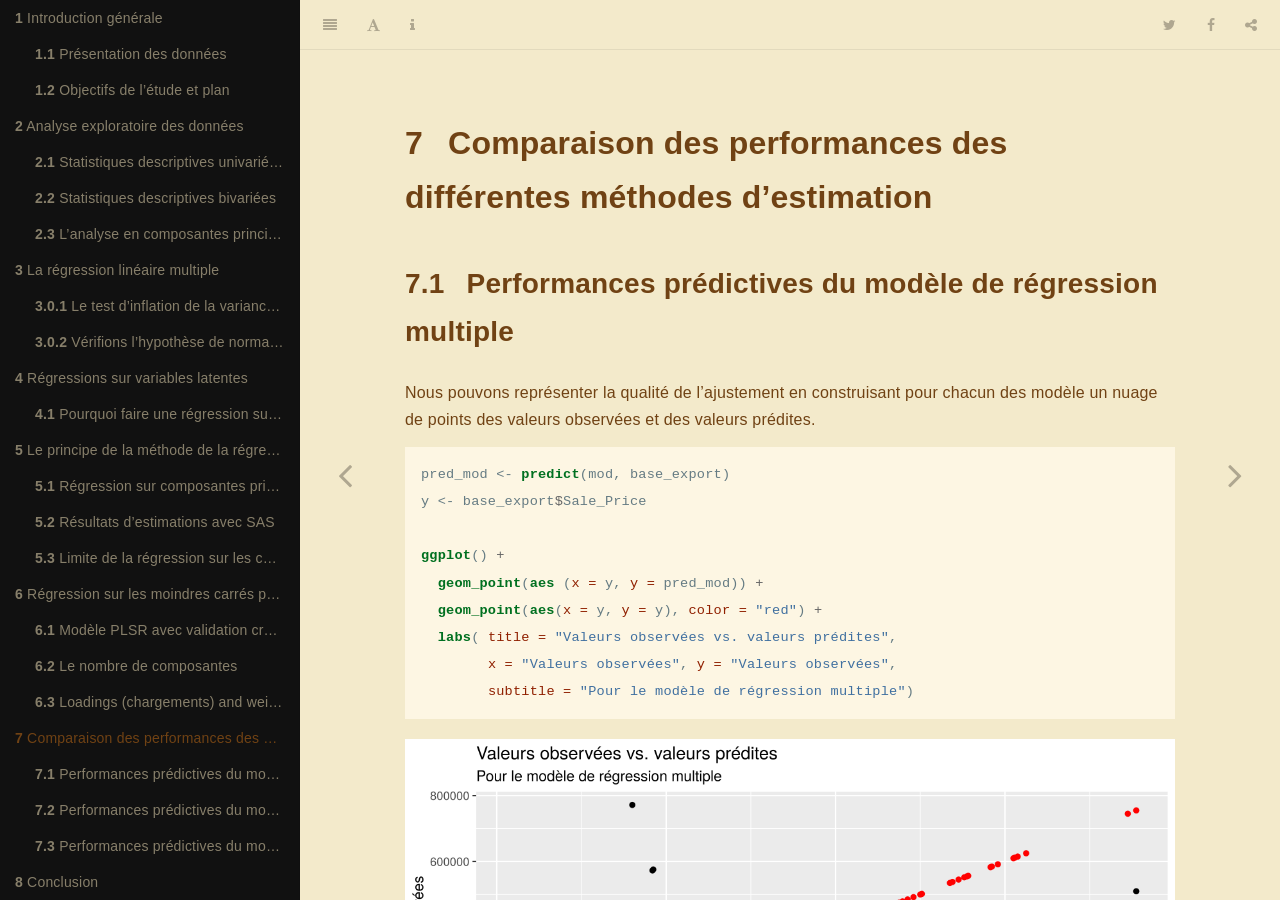
<file: docs/comparaison-des-performances-des-différentes-méthodes-destimation.html>
<!DOCTYPE html>
<html lang="" xml:lang="">
<head>

  <meta charset="utf-8" />
  <meta http-equiv="X-UA-Compatible" content="IE=edge" />
  <title>7 Comparaison des performances des différentes méthodes d’estimation | Quels sont les facteurs déterminants qui entrent dans la l’évaluation des prix de vente des propriétés résidentielles.</title>
  <meta name="description" content="7 Comparaison des performances des différentes méthodes d’estimation | Quels sont les facteurs déterminants qui entrent dans la l’évaluation des prix de vente des propriétés résidentielles." />
  <meta name="generator" content="bookdown 0.17 and GitBook 2.6.7" />

  <meta property="og:title" content="7 Comparaison des performances des différentes méthodes d’estimation | Quels sont les facteurs déterminants qui entrent dans la l’évaluation des prix de vente des propriétés résidentielles." />
  <meta property="og:type" content="book" />
  
  
  
  <meta name="github-repo" content="agailloty/latent-variable-regressions" />

  <meta name="twitter:card" content="summary" />
  <meta name="twitter:title" content="7 Comparaison des performances des différentes méthodes d’estimation | Quels sont les facteurs déterminants qui entrent dans la l’évaluation des prix de vente des propriétés résidentielles." />
  
  
  

<meta name="author" content="Axel-Cleris Gailloty" />



  <meta name="viewport" content="width=device-width, initial-scale=1" />
  <meta name="apple-mobile-web-app-capable" content="yes" />
  <meta name="apple-mobile-web-app-status-bar-style" content="black" />
  
  
<link rel="prev" href="régression-sur-les-moindres-carrés-partiels.html"/>
<link rel="next" href="conclusion.html"/>
<script src="libs/jquery-2.2.3/jquery.min.js"></script>
<link href="libs/gitbook-2.6.7/css/style.css" rel="stylesheet" />
<link href="libs/gitbook-2.6.7/css/plugin-table.css" rel="stylesheet" />
<link href="libs/gitbook-2.6.7/css/plugin-bookdown.css" rel="stylesheet" />
<link href="libs/gitbook-2.6.7/css/plugin-highlight.css" rel="stylesheet" />
<link href="libs/gitbook-2.6.7/css/plugin-search.css" rel="stylesheet" />
<link href="libs/gitbook-2.6.7/css/plugin-fontsettings.css" rel="stylesheet" />
<link href="libs/gitbook-2.6.7/css/plugin-clipboard.css" rel="stylesheet" />











<style type="text/css">
a.sourceLine { display: inline-block; line-height: 1.25; }
a.sourceLine { pointer-events: none; color: inherit; text-decoration: inherit; }
a.sourceLine:empty { height: 1.2em; }
.sourceCode { overflow: visible; }
code.sourceCode { white-space: pre; position: relative; }
pre.sourceCode { margin: 0; }
@media screen {
div.sourceCode { overflow: auto; }
}
@media print {
code.sourceCode { white-space: pre-wrap; }
a.sourceLine { text-indent: -1em; padding-left: 1em; }
}
pre.numberSource a.sourceLine
  { position: relative; left: -4em; }
pre.numberSource a.sourceLine::before
  { content: attr(data-line-number);
    position: relative; left: -1em; text-align: right; vertical-align: baseline;
    border: none; pointer-events: all; display: inline-block;
    -webkit-touch-callout: none; -webkit-user-select: none;
    -khtml-user-select: none; -moz-user-select: none;
    -ms-user-select: none; user-select: none;
    padding: 0 4px; width: 4em;
    color: #aaaaaa;
  }
pre.numberSource { margin-left: 3em; border-left: 1px solid #aaaaaa;  padding-left: 4px; }
div.sourceCode
  {  }
@media screen {
a.sourceLine::before { text-decoration: underline; }
}
code span.al { color: #ff0000; font-weight: bold; } /* Alert */
code span.an { color: #60a0b0; font-weight: bold; font-style: italic; } /* Annotation */
code span.at { color: #7d9029; } /* Attribute */
code span.bn { color: #40a070; } /* BaseN */
code span.bu { } /* BuiltIn */
code span.cf { color: #007020; font-weight: bold; } /* ControlFlow */
code span.ch { color: #4070a0; } /* Char */
code span.cn { color: #880000; } /* Constant */
code span.co { color: #60a0b0; font-style: italic; } /* Comment */
code span.cv { color: #60a0b0; font-weight: bold; font-style: italic; } /* CommentVar */
code span.do { color: #ba2121; font-style: italic; } /* Documentation */
code span.dt { color: #902000; } /* DataType */
code span.dv { color: #40a070; } /* DecVal */
code span.er { color: #ff0000; font-weight: bold; } /* Error */
code span.ex { } /* Extension */
code span.fl { color: #40a070; } /* Float */
code span.fu { color: #06287e; } /* Function */
code span.im { } /* Import */
code span.in { color: #60a0b0; font-weight: bold; font-style: italic; } /* Information */
code span.kw { color: #007020; font-weight: bold; } /* Keyword */
code span.op { color: #666666; } /* Operator */
code span.ot { color: #007020; } /* Other */
code span.pp { color: #bc7a00; } /* Preprocessor */
code span.sc { color: #4070a0; } /* SpecialChar */
code span.ss { color: #bb6688; } /* SpecialString */
code span.st { color: #4070a0; } /* String */
code span.va { color: #19177c; } /* Variable */
code span.vs { color: #4070a0; } /* VerbatimString */
code span.wa { color: #60a0b0; font-weight: bold; font-style: italic; } /* Warning */
</style>

</head>

<body>



  <div class="book without-animation with-summary font-size-2 font-family-1" data-basepath=".">

    <div class="book-summary">
      <nav role="navigation">

<ul class="summary">
<li class="chapter" data-level="1" data-path="introduction-générale.html"><a href="introduction-générale.html"><i class="fa fa-check"></i><b>1</b> Introduction générale</a><ul>
<li class="chapter" data-level="1.1" data-path="introduction-générale.html"><a href="introduction-générale.html#présentation-des-données"><i class="fa fa-check"></i><b>1.1</b> Présentation des données</a></li>
<li class="chapter" data-level="1.2" data-path="introduction-générale.html"><a href="introduction-générale.html#objectifs-de-létude-et-plan"><i class="fa fa-check"></i><b>1.2</b> Objectifs de l’étude et plan</a></li>
</ul></li>
<li class="chapter" data-level="2" data-path="analyse-exploratoire-des-données.html"><a href="analyse-exploratoire-des-données.html"><i class="fa fa-check"></i><b>2</b> Analyse exploratoire des données</a><ul>
<li class="chapter" data-level="2.1" data-path="analyse-exploratoire-des-données.html"><a href="analyse-exploratoire-des-données.html#statistiques-descriptives-univariées"><i class="fa fa-check"></i><b>2.1</b> Statistiques descriptives univariées</a></li>
<li class="chapter" data-level="2.2" data-path="analyse-exploratoire-des-données.html"><a href="analyse-exploratoire-des-données.html#statistiques-descriptives-bivariées"><i class="fa fa-check"></i><b>2.2</b> Statistiques descriptives bivariées</a></li>
<li class="chapter" data-level="2.3" data-path="analyse-exploratoire-des-données.html"><a href="analyse-exploratoire-des-données.html#lanalyse-en-composantes-principales"><i class="fa fa-check"></i><b>2.3</b> L’analyse en composantes principales</a></li>
</ul></li>
<li class="chapter" data-level="3" data-path="la-régression-linéaire-multiple.html"><a href="la-régression-linéaire-multiple.html"><i class="fa fa-check"></i><b>3</b> La régression linéaire multiple</a><ul>
<li class="chapter" data-level="3.0.1" data-path="la-régression-linéaire-multiple.html"><a href="la-régression-linéaire-multiple.html#le-test-dinflation-de-la-variance-vif"><i class="fa fa-check"></i><b>3.0.1</b> Le test d’inflation de la variance (VIF)</a></li>
<li class="chapter" data-level="3.0.2" data-path="la-régression-linéaire-multiple.html"><a href="la-régression-linéaire-multiple.html#vérifions-lhypothèse-de-normalité-des-résidus"><i class="fa fa-check"></i><b>3.0.2</b> Vérifions l’hypothèse de normalité des résidus</a></li>
</ul></li>
<li class="chapter" data-level="4" data-path="régressions-sur-variables-latentes.html"><a href="régressions-sur-variables-latentes.html"><i class="fa fa-check"></i><b>4</b> Régressions sur variables latentes</a><ul>
<li class="chapter" data-level="4.1" data-path="régressions-sur-variables-latentes.html"><a href="régressions-sur-variables-latentes.html#pourquoi-faire-une-régression-sur-les-variables-latentes"><i class="fa fa-check"></i><b>4.1</b> Pourquoi faire une régression sur les variables latentes ?</a></li>
</ul></li>
<li class="chapter" data-level="5" data-path="le-principe-de-la-méthode-de-la-régression-sur-les-composantes-principales.html"><a href="le-principe-de-la-méthode-de-la-régression-sur-les-composantes-principales.html"><i class="fa fa-check"></i><b>5</b> Le principe de la méthode de la régression sur les composantes principales</a><ul>
<li class="chapter" data-level="5.1" data-path="le-principe-de-la-méthode-de-la-régression-sur-les-composantes-principales.html"><a href="le-principe-de-la-méthode-de-la-régression-sur-les-composantes-principales.html#régression-sur-composantes-principales-rcp-ou-pcr"><i class="fa fa-check"></i><b>5.1</b> Régression sur composantes principales (RCP ou PCR)</a></li>
<li class="chapter" data-level="5.2" data-path="le-principe-de-la-méthode-de-la-régression-sur-les-composantes-principales.html"><a href="le-principe-de-la-méthode-de-la-régression-sur-les-composantes-principales.html#résultats-destimations-avec-sas"><i class="fa fa-check"></i><b>5.2</b> Résultats d’estimations avec SAS</a><ul>
<li class="chapter" data-level="5.2.1" data-path="le-principe-de-la-méthode-de-la-régression-sur-les-composantes-principales.html"><a href="le-principe-de-la-méthode-de-la-régression-sur-les-composantes-principales.html#dimension-1"><i class="fa fa-check"></i><b>5.2.1</b> Dimension 1</a></li>
<li class="chapter" data-level="5.2.2" data-path="le-principe-de-la-méthode-de-la-régression-sur-les-composantes-principales.html"><a href="le-principe-de-la-méthode-de-la-régression-sur-les-composantes-principales.html#dimension-2"><i class="fa fa-check"></i><b>5.2.2</b> Dimension 2</a></li>
<li class="chapter" data-level="5.2.3" data-path="le-principe-de-la-méthode-de-la-régression-sur-les-composantes-principales.html"><a href="le-principe-de-la-méthode-de-la-régression-sur-les-composantes-principales.html#dimension-3"><i class="fa fa-check"></i><b>5.2.3</b> Dimension 3</a></li>
<li class="chapter" data-level="5.2.4" data-path="le-principe-de-la-méthode-de-la-régression-sur-les-composantes-principales.html"><a href="le-principe-de-la-méthode-de-la-régression-sur-les-composantes-principales.html#dimension-4"><i class="fa fa-check"></i><b>5.2.4</b> Dimension 4</a></li>
<li class="chapter" data-level="5.2.5" data-path="le-principe-de-la-méthode-de-la-régression-sur-les-composantes-principales.html"><a href="le-principe-de-la-méthode-de-la-régression-sur-les-composantes-principales.html#dimension-5"><i class="fa fa-check"></i><b>5.2.5</b> Dimension 5</a></li>
</ul></li>
<li class="chapter" data-level="5.3" data-path="le-principe-de-la-méthode-de-la-régression-sur-les-composantes-principales.html"><a href="le-principe-de-la-méthode-de-la-régression-sur-les-composantes-principales.html#limite-de-la-régression-sur-les-composantes-principales"><i class="fa fa-check"></i><b>5.3</b> Limite de la régression sur les composantes principales</a></li>
</ul></li>
<li class="chapter" data-level="6" data-path="régression-sur-les-moindres-carrés-partiels.html"><a href="régression-sur-les-moindres-carrés-partiels.html"><i class="fa fa-check"></i><b>6</b> Régression sur les moindres carrés partiels</a><ul>
<li class="chapter" data-level="6.1" data-path="régression-sur-les-moindres-carrés-partiels.html"><a href="régression-sur-les-moindres-carrés-partiels.html#modèle-plsr-avec-validation-croisée"><i class="fa fa-check"></i><b>6.1</b> Modèle PLSR avec validation croisée</a></li>
<li class="chapter" data-level="6.2" data-path="régression-sur-les-moindres-carrés-partiels.html"><a href="régression-sur-les-moindres-carrés-partiels.html#le-nombre-de-composantes"><i class="fa fa-check"></i><b>6.2</b> Le nombre de composantes</a></li>
<li class="chapter" data-level="6.3" data-path="régression-sur-les-moindres-carrés-partiels.html"><a href="régression-sur-les-moindres-carrés-partiels.html#loadings-chargements-and-weights-poids"><i class="fa fa-check"></i><b>6.3</b> Loadings (chargements) and weights (poids)</a></li>
</ul></li>
<li class="chapter" data-level="7" data-path="comparaison-des-performances-des-différentes-méthodes-destimation.html"><a href="comparaison-des-performances-des-différentes-méthodes-destimation.html"><i class="fa fa-check"></i><b>7</b> Comparaison des performances des différentes méthodes d’estimation</a><ul>
<li class="chapter" data-level="7.1" data-path="comparaison-des-performances-des-différentes-méthodes-destimation.html"><a href="comparaison-des-performances-des-différentes-méthodes-destimation.html#performances-prédictives-du-modèle-de-régression-multiple"><i class="fa fa-check"></i><b>7.1</b> Performances prédictives du modèle de régression multiple</a></li>
<li class="chapter" data-level="7.2" data-path="comparaison-des-performances-des-différentes-méthodes-destimation.html"><a href="comparaison-des-performances-des-différentes-méthodes-destimation.html#performances-prédictives-du-modèle-de-régression-sur-les-composantes-principales"><i class="fa fa-check"></i><b>7.2</b> Performances prédictives du modèle de régression sur les composantes principales</a></li>
<li class="chapter" data-level="7.3" data-path="comparaison-des-performances-des-différentes-méthodes-destimation.html"><a href="comparaison-des-performances-des-différentes-méthodes-destimation.html#performances-prédictives-du-modèle-sur-les-moindres-carrés-partiels"><i class="fa fa-check"></i><b>7.3</b> Performances prédictives du modèle sur les moindres carrés partiels</a></li>
</ul></li>
<li class="chapter" data-level="8" data-path="conclusion.html"><a href="conclusion.html"><i class="fa fa-check"></i><b>8</b> Conclusion</a></li>
<li class="chapter" data-level="9" data-path="bibliographie.html"><a href="bibliographie.html"><i class="fa fa-check"></i><b>9</b> Bibliographie</a></li>
<li class="chapter" data-level="10" data-path="annexes.html"><a href="annexes.html"><i class="fa fa-check"></i><b>10</b> Annexes</a><ul>
<li class="chapter" data-level="10.1" data-path="annexes.html"><a href="annexes.html#annexe-1-liste-exhaustive-des-colonnes"><i class="fa fa-check"></i><b>10.1</b> Annexe 1 : Liste exhaustive des colonnes</a></li>
<li class="chapter" data-level="10.2" data-path="annexes.html"><a href="annexes.html#annexe-2-les-coefficients-estimés-par-le-pls"><i class="fa fa-check"></i><b>10.2</b> Annexe 2: Les coefficients estimés par le PLS</a></li>
<li class="chapter" data-level="10.3" data-path="annexes.html"><a href="annexes.html#annexe-3-description-des-colonnes"><i class="fa fa-check"></i><b>10.3</b> Annexe 3 : Description des colonnes :</a></li>
</ul></li>
</ul>

      </nav>
    </div>

    <div class="book-body">
      <div class="body-inner">
        <div class="book-header" role="navigation">
          <h1>
            <i class="fa fa-circle-o-notch fa-spin"></i><a href="./">Quels sont les facteurs déterminants qui entrent dans la l’évaluation des prix de vente des propriétés résidentielles.</a>
          </h1>
        </div>

        <div class="page-wrapper" tabindex="-1" role="main">
          <div class="page-inner">

            <section class="normal" id="section-">
<div id="comparaison-des-performances-des-différentes-méthodes-destimation" class="section level1">
<h1><span class="header-section-number">7</span> Comparaison des performances des différentes méthodes d’estimation</h1>
<div id="performances-prédictives-du-modèle-de-régression-multiple" class="section level2">
<h2><span class="header-section-number">7.1</span> Performances prédictives du modèle de régression multiple</h2>
<p>Nous pouvons représenter la qualité de l’ajustement en construisant pour chacun des modèle un nuage de points des valeurs observées et des valeurs prédites.</p>
<div class="sourceCode" id="cb36"><pre class="sourceCode r"><code class="sourceCode r"><a class="sourceLine" id="cb36-1" data-line-number="1">pred_mod &lt;-<span class="st"> </span><span class="kw">predict</span>(mod, base_export)</a>
<a class="sourceLine" id="cb36-2" data-line-number="2">y &lt;-<span class="st"> </span>base_export<span class="op">$</span>Sale_Price</a>
<a class="sourceLine" id="cb36-3" data-line-number="3"></a>
<a class="sourceLine" id="cb36-4" data-line-number="4"><span class="kw">ggplot</span>() <span class="op">+</span></a>
<a class="sourceLine" id="cb36-5" data-line-number="5"><span class="st">  </span><span class="kw">geom_point</span>(<span class="kw">aes</span> (<span class="dt">x =</span> y, <span class="dt">y =</span> pred_mod)) <span class="op">+</span><span class="st"> </span></a>
<a class="sourceLine" id="cb36-6" data-line-number="6"><span class="st">  </span><span class="kw">geom_point</span>(<span class="kw">aes</span>(<span class="dt">x =</span> y, <span class="dt">y =</span> y), <span class="dt">color =</span> <span class="st">&quot;red&quot;</span>) <span class="op">+</span></a>
<a class="sourceLine" id="cb36-7" data-line-number="7"><span class="st">  </span><span class="kw">labs</span>( <span class="dt">title =</span> <span class="st">&quot;Valeurs observées vs. valeurs prédites&quot;</span>,</a>
<a class="sourceLine" id="cb36-8" data-line-number="8">        <span class="dt">x =</span> <span class="st">&quot;Valeurs observées&quot;</span>, <span class="dt">y =</span> <span class="st">&quot;Valeurs observées&quot;</span>, </a>
<a class="sourceLine" id="cb36-9" data-line-number="9">        <span class="dt">subtitle =</span> <span class="st">&quot;Pour le modèle de régression multiple&quot;</span>)</a></code></pre></div>
<p><img src="main_files/figure-html/unnamed-chunk-33-1.png" width="2400" /></p>
<p>Nous voyons que le modèle a tendance à sous évaluer la valeur des maisons. En rouge c’est à quoi ressemblerait le nuage de point sur l’ajustement était parfait.<br />
Le prix de certaines maisons semble être aberrant, c’est le cas pour les maisons de plus de 500.000 dollars.</p>
<p>Nous pouvons quantifier la différence entre les valeurs prédites et les valeurs observées en calculant la racine carrée des distances aux carrées. C’est le critère du Root Mean Square Error (RMSE).</p>
<div class="sourceCode" id="cb37"><pre class="sourceCode r"><code class="sourceCode r"><a class="sourceLine" id="cb37-1" data-line-number="1"><span class="kw">sigma</span>(mod)</a></code></pre></div>
<pre><code>[1] 35861.907</code></pre>
<p>Le RMSE pour ce modèle est de 35861, ce qui signifie qu’en moyenne les valeurs prédites dévient de la valeur observée de 35861 dollars en valeur absolue.</p>
</div>
<div id="performances-prédictives-du-modèle-de-régression-sur-les-composantes-principales" class="section level2">
<h2><span class="header-section-number">7.2</span> Performances prédictives du modèle de régression sur les composantes principales</h2>
<div class="sourceCode" id="cb39"><pre class="sourceCode r"><code class="sourceCode r"><a class="sourceLine" id="cb39-1" data-line-number="1">pred_mod &lt;-<span class="st"> </span><span class="kw">predict</span>(mod_pc, coord_pc)</a>
<a class="sourceLine" id="cb39-2" data-line-number="2">y &lt;-<span class="st"> </span>base_export<span class="op">$</span>Sale_Price</a>
<a class="sourceLine" id="cb39-3" data-line-number="3"></a>
<a class="sourceLine" id="cb39-4" data-line-number="4"><span class="kw">ggplot</span>() <span class="op">+</span></a>
<a class="sourceLine" id="cb39-5" data-line-number="5"><span class="st">  </span><span class="kw">geom_point</span>(<span class="kw">aes</span> (<span class="dt">x =</span> y, <span class="dt">y =</span> pred_mod)) <span class="op">+</span><span class="st"> </span></a>
<a class="sourceLine" id="cb39-6" data-line-number="6"><span class="st">  </span><span class="kw">geom_point</span>(<span class="kw">aes</span>(<span class="dt">x =</span> y, <span class="dt">y =</span> y), <span class="dt">color =</span> <span class="st">&quot;red&quot;</span>) <span class="op">+</span></a>
<a class="sourceLine" id="cb39-7" data-line-number="7"><span class="st">  </span><span class="kw">labs</span>( <span class="dt">title =</span> <span class="st">&quot;Valeurs observées vs. valeurs prédites&quot;</span>,</a>
<a class="sourceLine" id="cb39-8" data-line-number="8">        <span class="dt">x =</span> <span class="st">&quot;Valeurs observées&quot;</span>, <span class="dt">y =</span> <span class="st">&quot;Valeurs observées&quot;</span>, </a>
<a class="sourceLine" id="cb39-9" data-line-number="9">        <span class="dt">subtitle =</span> <span class="st">&quot;Pour le modèle de régression sur les composantes principales&quot;</span>)</a></code></pre></div>
<p><img src="main_files/figure-html/unnamed-chunk-35-1.png" width="2400" /></p>
<div class="sourceCode" id="cb40"><pre class="sourceCode r"><code class="sourceCode r"><a class="sourceLine" id="cb40-1" data-line-number="1"><span class="kw">sigma</span>(mod_pc)</a></code></pre></div>
<pre><code>[1] 39223.52</code></pre>
<p>Le RMSE de ce modèle de régression sur les composantes principales est de 39223, soit 3361 de plus que le modèle de régression multiple.</p>
</div>
<div id="performances-prédictives-du-modèle-sur-les-moindres-carrés-partiels" class="section level2">
<h2><span class="header-section-number">7.3</span> Performances prédictives du modèle sur les moindres carrés partiels</h2>
<div class="sourceCode" id="cb42"><pre class="sourceCode r"><code class="sourceCode r"><a class="sourceLine" id="cb42-1" data-line-number="1">pred_mod &lt;-<span class="st"> </span><span class="kw">predict</span>(model.plsr, base_export) <span class="op">%&gt;%</span></a>
<a class="sourceLine" id="cb42-2" data-line-number="2"><span class="st">  </span><span class="kw">matrix</span>(<span class="dt">ncol =</span> <span class="dv">5</span>)</a>
<a class="sourceLine" id="cb42-3" data-line-number="3">y &lt;-<span class="st"> </span>base_export<span class="op">$</span>Sale_Price</a>
<a class="sourceLine" id="cb42-4" data-line-number="4"></a>
<a class="sourceLine" id="cb42-5" data-line-number="5"><span class="kw">ggplot</span>() <span class="op">+</span></a>
<a class="sourceLine" id="cb42-6" data-line-number="6"><span class="st">  </span><span class="kw">geom_point</span>(<span class="kw">aes</span> (<span class="dt">x =</span> y, <span class="dt">y =</span> pred_mod[, <span class="dv">5</span>])) <span class="op">+</span><span class="st"> </span></a>
<a class="sourceLine" id="cb42-7" data-line-number="7"><span class="st">  </span><span class="kw">geom_point</span>(<span class="kw">aes</span>(<span class="dt">x =</span> y, <span class="dt">y =</span> y), <span class="dt">color =</span> <span class="st">&quot;red&quot;</span>) <span class="op">+</span></a>
<a class="sourceLine" id="cb42-8" data-line-number="8"><span class="st">  </span><span class="kw">labs</span>( <span class="dt">title =</span> <span class="st">&quot;Valeurs observées vs. valeurs prédites&quot;</span>,</a>
<a class="sourceLine" id="cb42-9" data-line-number="9">        <span class="dt">x =</span> <span class="st">&quot;Valeurs observées&quot;</span>, <span class="dt">y =</span> <span class="st">&quot;Valeurs observées&quot;</span>, </a>
<a class="sourceLine" id="cb42-10" data-line-number="10">        <span class="dt">subtitle =</span> <span class="st">&quot;Pour le modèle de régression sur les moindres carrés partiels&quot;</span>)</a></code></pre></div>
<p><img src="main_files/figure-html/unnamed-chunk-37-1.png" width="2400" /></p>
<div class="sourceCode" id="cb43"><pre class="sourceCode r"><code class="sourceCode r"><a class="sourceLine" id="cb43-1" data-line-number="1"><span class="kw">RMSEP</span>(model.plsr)</a></code></pre></div>
<pre><code>(Intercept)      1 comps      2 comps      3 comps      4 comps      5 comps  
      79873        76600        47852        44587        43508        42095  </code></pre>
<p>Les valeurs affichées sont les RMSE pour chaque composante supplémentaire retenue dans le modèle. Pour les 5 composantes que nous avons retenues dans le modèle des moindres carrés partiels, le RMSE est de plus de 42000.</p>
</div>
</div>
            </section>

          </div>
        </div>
      </div>
<a href="régression-sur-les-moindres-carrés-partiels.html" class="navigation navigation-prev " aria-label="Previous page"><i class="fa fa-angle-left"></i></a>
<a href="conclusion.html" class="navigation navigation-next " aria-label="Next page"><i class="fa fa-angle-right"></i></a>
    </div>
  </div>
<script src="libs/gitbook-2.6.7/js/app.min.js"></script>
<script src="libs/gitbook-2.6.7/js/lunr.js"></script>
<script src="libs/gitbook-2.6.7/js/clipboard.min.js"></script>
<script src="libs/gitbook-2.6.7/js/plugin-search.js"></script>
<script src="libs/gitbook-2.6.7/js/plugin-sharing.js"></script>
<script src="libs/gitbook-2.6.7/js/plugin-fontsettings.js"></script>
<script src="libs/gitbook-2.6.7/js/plugin-bookdown.js"></script>
<script src="libs/gitbook-2.6.7/js/jquery.highlight.js"></script>
<script src="libs/gitbook-2.6.7/js/plugin-clipboard.js"></script>
<script>
gitbook.require(["gitbook"], function(gitbook) {
gitbook.start({
"sharing": {
"github": false,
"facebook": true,
"twitter": true,
"linkedin": false,
"weibo": false,
"instapaper": false,
"vk": false,
"all": ["facebook", "twitter", "linkedin", "weibo", "instapaper"]
},
"fontsettings": {
"theme": "sepia",
"family": "sans",
"size": 2
},
"edit": {
"link": null,
"text": null
},
"history": {
"link": null,
"text": null
},
"view": {
"link": null,
"text": null
},
"download": null,
"toc": {
"collapse": "subsection"
},
"font-size": 20,
"search": false
});
});
</script>

<!-- dynamically load mathjax for compatibility with self-contained -->
<script>
  (function () {
    var script = document.createElement("script");
    script.type = "text/javascript";
    var src = "true";
    if (src === "" || src === "true") src = "https://mathjax.rstudio.com/latest/MathJax.js?config=TeX-MML-AM_CHTML";
    if (location.protocol !== "file:")
      if (/^https?:/.test(src))
        src = src.replace(/^https?:/, '');
    script.src = src;
    document.getElementsByTagName("head")[0].appendChild(script);
  })();
</script>
</body>

</html>
</file>
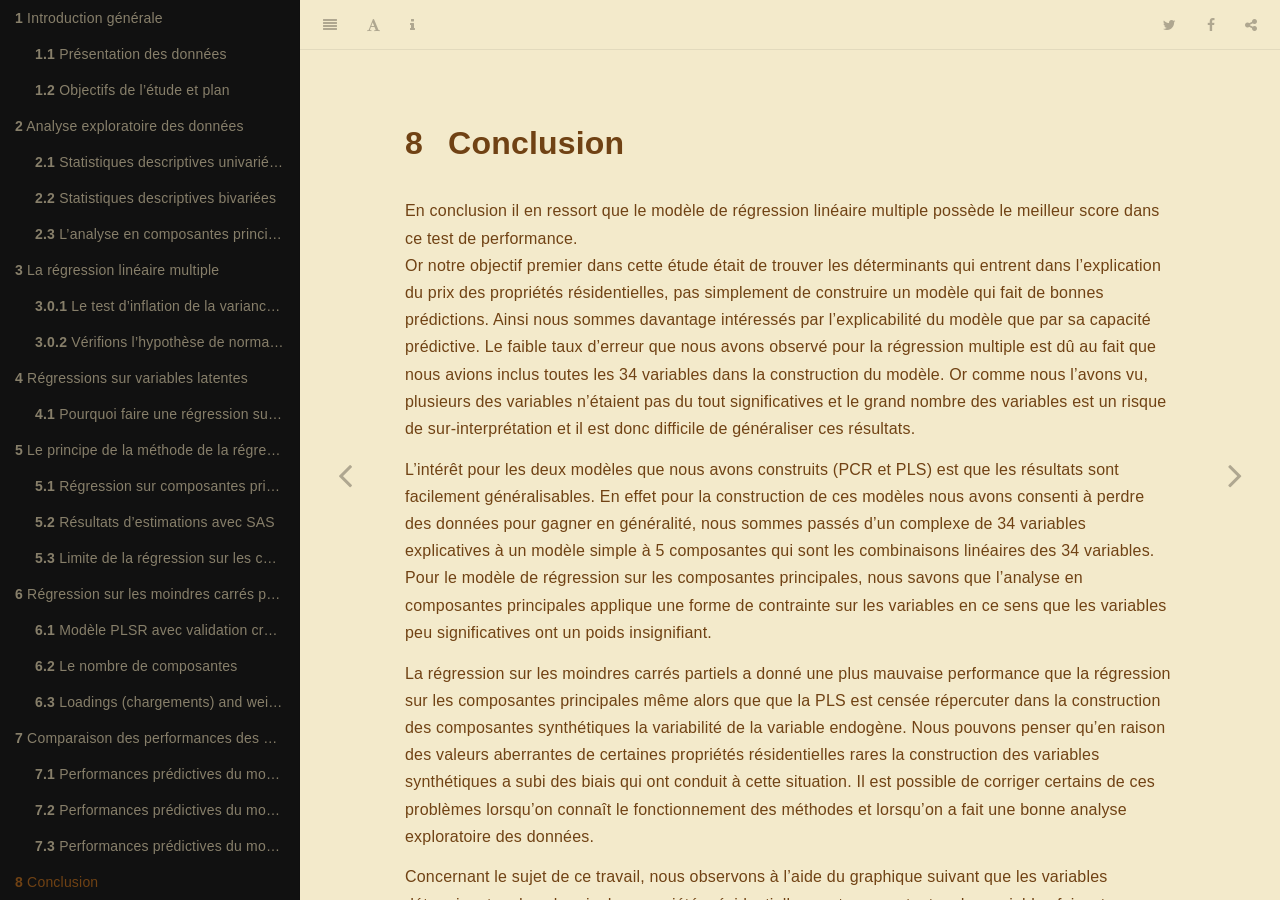
<file: docs/conclusion.html>
<!DOCTYPE html>
<html lang="" xml:lang="">
<head>

  <meta charset="utf-8" />
  <meta http-equiv="X-UA-Compatible" content="IE=edge" />
  <title>8 Conclusion | Quels sont les facteurs déterminants qui entrent dans la l’évaluation des prix de vente des propriétés résidentielles.</title>
  <meta name="description" content="8 Conclusion | Quels sont les facteurs déterminants qui entrent dans la l’évaluation des prix de vente des propriétés résidentielles." />
  <meta name="generator" content="bookdown 0.17 and GitBook 2.6.7" />

  <meta property="og:title" content="8 Conclusion | Quels sont les facteurs déterminants qui entrent dans la l’évaluation des prix de vente des propriétés résidentielles." />
  <meta property="og:type" content="book" />
  
  
  
  <meta name="github-repo" content="agailloty/latent-variable-regressions" />

  <meta name="twitter:card" content="summary" />
  <meta name="twitter:title" content="8 Conclusion | Quels sont les facteurs déterminants qui entrent dans la l’évaluation des prix de vente des propriétés résidentielles." />
  
  
  

<meta name="author" content="Axel-Cleris Gailloty" />



  <meta name="viewport" content="width=device-width, initial-scale=1" />
  <meta name="apple-mobile-web-app-capable" content="yes" />
  <meta name="apple-mobile-web-app-status-bar-style" content="black" />
  
  
<link rel="prev" href="comparaison-des-performances-des-différentes-méthodes-destimation.html"/>
<link rel="next" href="bibliographie.html"/>
<script src="libs/jquery-2.2.3/jquery.min.js"></script>
<link href="libs/gitbook-2.6.7/css/style.css" rel="stylesheet" />
<link href="libs/gitbook-2.6.7/css/plugin-table.css" rel="stylesheet" />
<link href="libs/gitbook-2.6.7/css/plugin-bookdown.css" rel="stylesheet" />
<link href="libs/gitbook-2.6.7/css/plugin-highlight.css" rel="stylesheet" />
<link href="libs/gitbook-2.6.7/css/plugin-search.css" rel="stylesheet" />
<link href="libs/gitbook-2.6.7/css/plugin-fontsettings.css" rel="stylesheet" />
<link href="libs/gitbook-2.6.7/css/plugin-clipboard.css" rel="stylesheet" />











<style type="text/css">
a.sourceLine { display: inline-block; line-height: 1.25; }
a.sourceLine { pointer-events: none; color: inherit; text-decoration: inherit; }
a.sourceLine:empty { height: 1.2em; }
.sourceCode { overflow: visible; }
code.sourceCode { white-space: pre; position: relative; }
pre.sourceCode { margin: 0; }
@media screen {
div.sourceCode { overflow: auto; }
}
@media print {
code.sourceCode { white-space: pre-wrap; }
a.sourceLine { text-indent: -1em; padding-left: 1em; }
}
pre.numberSource a.sourceLine
  { position: relative; left: -4em; }
pre.numberSource a.sourceLine::before
  { content: attr(data-line-number);
    position: relative; left: -1em; text-align: right; vertical-align: baseline;
    border: none; pointer-events: all; display: inline-block;
    -webkit-touch-callout: none; -webkit-user-select: none;
    -khtml-user-select: none; -moz-user-select: none;
    -ms-user-select: none; user-select: none;
    padding: 0 4px; width: 4em;
    color: #aaaaaa;
  }
pre.numberSource { margin-left: 3em; border-left: 1px solid #aaaaaa;  padding-left: 4px; }
div.sourceCode
  {  }
@media screen {
a.sourceLine::before { text-decoration: underline; }
}
code span.al { color: #ff0000; font-weight: bold; } /* Alert */
code span.an { color: #60a0b0; font-weight: bold; font-style: italic; } /* Annotation */
code span.at { color: #7d9029; } /* Attribute */
code span.bn { color: #40a070; } /* BaseN */
code span.bu { } /* BuiltIn */
code span.cf { color: #007020; font-weight: bold; } /* ControlFlow */
code span.ch { color: #4070a0; } /* Char */
code span.cn { color: #880000; } /* Constant */
code span.co { color: #60a0b0; font-style: italic; } /* Comment */
code span.cv { color: #60a0b0; font-weight: bold; font-style: italic; } /* CommentVar */
code span.do { color: #ba2121; font-style: italic; } /* Documentation */
code span.dt { color: #902000; } /* DataType */
code span.dv { color: #40a070; } /* DecVal */
code span.er { color: #ff0000; font-weight: bold; } /* Error */
code span.ex { } /* Extension */
code span.fl { color: #40a070; } /* Float */
code span.fu { color: #06287e; } /* Function */
code span.im { } /* Import */
code span.in { color: #60a0b0; font-weight: bold; font-style: italic; } /* Information */
code span.kw { color: #007020; font-weight: bold; } /* Keyword */
code span.op { color: #666666; } /* Operator */
code span.ot { color: #007020; } /* Other */
code span.pp { color: #bc7a00; } /* Preprocessor */
code span.sc { color: #4070a0; } /* SpecialChar */
code span.ss { color: #bb6688; } /* SpecialString */
code span.st { color: #4070a0; } /* String */
code span.va { color: #19177c; } /* Variable */
code span.vs { color: #4070a0; } /* VerbatimString */
code span.wa { color: #60a0b0; font-weight: bold; font-style: italic; } /* Warning */
</style>

</head>

<body>



  <div class="book without-animation with-summary font-size-2 font-family-1" data-basepath=".">

    <div class="book-summary">
      <nav role="navigation">

<ul class="summary">
<li class="chapter" data-level="1" data-path="introduction-générale.html"><a href="introduction-générale.html"><i class="fa fa-check"></i><b>1</b> Introduction générale</a><ul>
<li class="chapter" data-level="1.1" data-path="introduction-générale.html"><a href="introduction-générale.html#présentation-des-données"><i class="fa fa-check"></i><b>1.1</b> Présentation des données</a></li>
<li class="chapter" data-level="1.2" data-path="introduction-générale.html"><a href="introduction-générale.html#objectifs-de-létude-et-plan"><i class="fa fa-check"></i><b>1.2</b> Objectifs de l’étude et plan</a></li>
</ul></li>
<li class="chapter" data-level="2" data-path="analyse-exploratoire-des-données.html"><a href="analyse-exploratoire-des-données.html"><i class="fa fa-check"></i><b>2</b> Analyse exploratoire des données</a><ul>
<li class="chapter" data-level="2.1" data-path="analyse-exploratoire-des-données.html"><a href="analyse-exploratoire-des-données.html#statistiques-descriptives-univariées"><i class="fa fa-check"></i><b>2.1</b> Statistiques descriptives univariées</a></li>
<li class="chapter" data-level="2.2" data-path="analyse-exploratoire-des-données.html"><a href="analyse-exploratoire-des-données.html#statistiques-descriptives-bivariées"><i class="fa fa-check"></i><b>2.2</b> Statistiques descriptives bivariées</a></li>
<li class="chapter" data-level="2.3" data-path="analyse-exploratoire-des-données.html"><a href="analyse-exploratoire-des-données.html#lanalyse-en-composantes-principales"><i class="fa fa-check"></i><b>2.3</b> L’analyse en composantes principales</a></li>
</ul></li>
<li class="chapter" data-level="3" data-path="la-régression-linéaire-multiple.html"><a href="la-régression-linéaire-multiple.html"><i class="fa fa-check"></i><b>3</b> La régression linéaire multiple</a><ul>
<li class="chapter" data-level="3.0.1" data-path="la-régression-linéaire-multiple.html"><a href="la-régression-linéaire-multiple.html#le-test-dinflation-de-la-variance-vif"><i class="fa fa-check"></i><b>3.0.1</b> Le test d’inflation de la variance (VIF)</a></li>
<li class="chapter" data-level="3.0.2" data-path="la-régression-linéaire-multiple.html"><a href="la-régression-linéaire-multiple.html#vérifions-lhypothèse-de-normalité-des-résidus"><i class="fa fa-check"></i><b>3.0.2</b> Vérifions l’hypothèse de normalité des résidus</a></li>
</ul></li>
<li class="chapter" data-level="4" data-path="régressions-sur-variables-latentes.html"><a href="régressions-sur-variables-latentes.html"><i class="fa fa-check"></i><b>4</b> Régressions sur variables latentes</a><ul>
<li class="chapter" data-level="4.1" data-path="régressions-sur-variables-latentes.html"><a href="régressions-sur-variables-latentes.html#pourquoi-faire-une-régression-sur-les-variables-latentes"><i class="fa fa-check"></i><b>4.1</b> Pourquoi faire une régression sur les variables latentes ?</a></li>
</ul></li>
<li class="chapter" data-level="5" data-path="le-principe-de-la-méthode-de-la-régression-sur-les-composantes-principales.html"><a href="le-principe-de-la-méthode-de-la-régression-sur-les-composantes-principales.html"><i class="fa fa-check"></i><b>5</b> Le principe de la méthode de la régression sur les composantes principales</a><ul>
<li class="chapter" data-level="5.1" data-path="le-principe-de-la-méthode-de-la-régression-sur-les-composantes-principales.html"><a href="le-principe-de-la-méthode-de-la-régression-sur-les-composantes-principales.html#régression-sur-composantes-principales-rcp-ou-pcr"><i class="fa fa-check"></i><b>5.1</b> Régression sur composantes principales (RCP ou PCR)</a></li>
<li class="chapter" data-level="5.2" data-path="le-principe-de-la-méthode-de-la-régression-sur-les-composantes-principales.html"><a href="le-principe-de-la-méthode-de-la-régression-sur-les-composantes-principales.html#résultats-destimations-avec-sas"><i class="fa fa-check"></i><b>5.2</b> Résultats d’estimations avec SAS</a><ul>
<li class="chapter" data-level="5.2.1" data-path="le-principe-de-la-méthode-de-la-régression-sur-les-composantes-principales.html"><a href="le-principe-de-la-méthode-de-la-régression-sur-les-composantes-principales.html#dimension-1"><i class="fa fa-check"></i><b>5.2.1</b> Dimension 1</a></li>
<li class="chapter" data-level="5.2.2" data-path="le-principe-de-la-méthode-de-la-régression-sur-les-composantes-principales.html"><a href="le-principe-de-la-méthode-de-la-régression-sur-les-composantes-principales.html#dimension-2"><i class="fa fa-check"></i><b>5.2.2</b> Dimension 2</a></li>
<li class="chapter" data-level="5.2.3" data-path="le-principe-de-la-méthode-de-la-régression-sur-les-composantes-principales.html"><a href="le-principe-de-la-méthode-de-la-régression-sur-les-composantes-principales.html#dimension-3"><i class="fa fa-check"></i><b>5.2.3</b> Dimension 3</a></li>
<li class="chapter" data-level="5.2.4" data-path="le-principe-de-la-méthode-de-la-régression-sur-les-composantes-principales.html"><a href="le-principe-de-la-méthode-de-la-régression-sur-les-composantes-principales.html#dimension-4"><i class="fa fa-check"></i><b>5.2.4</b> Dimension 4</a></li>
<li class="chapter" data-level="5.2.5" data-path="le-principe-de-la-méthode-de-la-régression-sur-les-composantes-principales.html"><a href="le-principe-de-la-méthode-de-la-régression-sur-les-composantes-principales.html#dimension-5"><i class="fa fa-check"></i><b>5.2.5</b> Dimension 5</a></li>
</ul></li>
<li class="chapter" data-level="5.3" data-path="le-principe-de-la-méthode-de-la-régression-sur-les-composantes-principales.html"><a href="le-principe-de-la-méthode-de-la-régression-sur-les-composantes-principales.html#limite-de-la-régression-sur-les-composantes-principales"><i class="fa fa-check"></i><b>5.3</b> Limite de la régression sur les composantes principales</a></li>
</ul></li>
<li class="chapter" data-level="6" data-path="régression-sur-les-moindres-carrés-partiels.html"><a href="régression-sur-les-moindres-carrés-partiels.html"><i class="fa fa-check"></i><b>6</b> Régression sur les moindres carrés partiels</a><ul>
<li class="chapter" data-level="6.1" data-path="régression-sur-les-moindres-carrés-partiels.html"><a href="régression-sur-les-moindres-carrés-partiels.html#modèle-plsr-avec-validation-croisée"><i class="fa fa-check"></i><b>6.1</b> Modèle PLSR avec validation croisée</a></li>
<li class="chapter" data-level="6.2" data-path="régression-sur-les-moindres-carrés-partiels.html"><a href="régression-sur-les-moindres-carrés-partiels.html#le-nombre-de-composantes"><i class="fa fa-check"></i><b>6.2</b> Le nombre de composantes</a></li>
<li class="chapter" data-level="6.3" data-path="régression-sur-les-moindres-carrés-partiels.html"><a href="régression-sur-les-moindres-carrés-partiels.html#loadings-chargements-and-weights-poids"><i class="fa fa-check"></i><b>6.3</b> Loadings (chargements) and weights (poids)</a></li>
</ul></li>
<li class="chapter" data-level="7" data-path="comparaison-des-performances-des-différentes-méthodes-destimation.html"><a href="comparaison-des-performances-des-différentes-méthodes-destimation.html"><i class="fa fa-check"></i><b>7</b> Comparaison des performances des différentes méthodes d’estimation</a><ul>
<li class="chapter" data-level="7.1" data-path="comparaison-des-performances-des-différentes-méthodes-destimation.html"><a href="comparaison-des-performances-des-différentes-méthodes-destimation.html#performances-prédictives-du-modèle-de-régression-multiple"><i class="fa fa-check"></i><b>7.1</b> Performances prédictives du modèle de régression multiple</a></li>
<li class="chapter" data-level="7.2" data-path="comparaison-des-performances-des-différentes-méthodes-destimation.html"><a href="comparaison-des-performances-des-différentes-méthodes-destimation.html#performances-prédictives-du-modèle-de-régression-sur-les-composantes-principales"><i class="fa fa-check"></i><b>7.2</b> Performances prédictives du modèle de régression sur les composantes principales</a></li>
<li class="chapter" data-level="7.3" data-path="comparaison-des-performances-des-différentes-méthodes-destimation.html"><a href="comparaison-des-performances-des-différentes-méthodes-destimation.html#performances-prédictives-du-modèle-sur-les-moindres-carrés-partiels"><i class="fa fa-check"></i><b>7.3</b> Performances prédictives du modèle sur les moindres carrés partiels</a></li>
</ul></li>
<li class="chapter" data-level="8" data-path="conclusion.html"><a href="conclusion.html"><i class="fa fa-check"></i><b>8</b> Conclusion</a></li>
<li class="chapter" data-level="9" data-path="bibliographie.html"><a href="bibliographie.html"><i class="fa fa-check"></i><b>9</b> Bibliographie</a></li>
<li class="chapter" data-level="10" data-path="annexes.html"><a href="annexes.html"><i class="fa fa-check"></i><b>10</b> Annexes</a><ul>
<li class="chapter" data-level="10.1" data-path="annexes.html"><a href="annexes.html#annexe-1-liste-exhaustive-des-colonnes"><i class="fa fa-check"></i><b>10.1</b> Annexe 1 : Liste exhaustive des colonnes</a></li>
<li class="chapter" data-level="10.2" data-path="annexes.html"><a href="annexes.html#annexe-2-les-coefficients-estimés-par-le-pls"><i class="fa fa-check"></i><b>10.2</b> Annexe 2: Les coefficients estimés par le PLS</a></li>
<li class="chapter" data-level="10.3" data-path="annexes.html"><a href="annexes.html#annexe-3-description-des-colonnes"><i class="fa fa-check"></i><b>10.3</b> Annexe 3 : Description des colonnes :</a></li>
</ul></li>
</ul>

      </nav>
    </div>

    <div class="book-body">
      <div class="body-inner">
        <div class="book-header" role="navigation">
          <h1>
            <i class="fa fa-circle-o-notch fa-spin"></i><a href="./">Quels sont les facteurs déterminants qui entrent dans la l’évaluation des prix de vente des propriétés résidentielles.</a>
          </h1>
        </div>

        <div class="page-wrapper" tabindex="-1" role="main">
          <div class="page-inner">

            <section class="normal" id="section-">
<div id="conclusion" class="section level1">
<h1><span class="header-section-number">8</span> Conclusion</h1>
<p>En conclusion il en ressort que le modèle de régression linéaire multiple possède le meilleur score dans ce test de performance.<br />
Or notre objectif premier dans cette étude était de trouver les déterminants qui entrent dans l’explication du prix des propriétés résidentielles, pas simplement de construire un modèle qui fait de bonnes prédictions. Ainsi nous sommes davantage intéressés par l’explicabilité du modèle que par sa capacité prédictive.
Le faible taux d’erreur que nous avons observé pour la régression multiple est dû au fait que nous avions inclus toutes les 34 variables dans la construction du modèle. Or comme nous l’avons vu, plusieurs des variables n’étaient pas du tout significatives et le grand nombre des variables est un risque de sur-interprétation et il est donc difficile de généraliser ces résultats.</p>
<p>L’intérêt pour les deux modèles que nous avons construits (PCR et PLS) est que les résultats sont facilement généralisables. En effet pour la construction de ces modèles nous avons consenti à perdre des données pour gagner en généralité, nous sommes passés d’un complexe de 34 variables explicatives à un modèle simple à 5 composantes qui sont les combinaisons linéaires des 34 variables.<br />
Pour le modèle de régression sur les composantes principales, nous savons que l’analyse en composantes principales applique une forme de contrainte sur les variables en ce sens que les variables peu significatives ont un poids insignifiant.</p>
<p>La régression sur les moindres carrés partiels a donné une plus mauvaise performance que la régression sur les composantes principales même alors que que la PLS est censée répercuter dans la construction des composantes synthétiques la variabilité de la variable endogène. Nous pouvons penser qu’en raison des valeurs aberrantes de certaines propriétés résidentielles rares la construction des variables synthétiques a subi des biais qui ont conduit à cette situation. Il est possible de corriger certains de ces problèmes lorsqu’on connaît le fonctionnement des méthodes et lorsqu’on a fait une bonne analyse exploratoire des données.</p>
<p>Concernant le sujet de ce travail, nous observons à l’aide du graphique suivant que les variables déterminantes dans le prix des propriétés résidentielles sont somme toutes des variables faisant référence est la superficie de la propriété résidentielle.</p>
<div class="sourceCode" id="cb45"><pre class="sourceCode r"><code class="sourceCode r"><a class="sourceLine" id="cb45-1" data-line-number="1">vip<span class="op">::</span><span class="kw">vip</span>(model.plsr) <span class="op">+</span><span class="st"> </span><span class="kw">labs</span>(</a>
<a class="sourceLine" id="cb45-2" data-line-number="2">  <span class="dt">title =</span> <span class="st">&quot;Importance des variables&quot;</span>) <span class="op">+</span></a>
<a class="sourceLine" id="cb45-3" data-line-number="3"><span class="st">  </span><span class="kw">theme_classic</span>()</a></code></pre></div>
<p><img src="main_files/figure-html/unnamed-chunk-39-1.png" width="2400" /></p>
<div style="page-break-after: always;"></div>
</div>
            </section>

          </div>
        </div>
      </div>
<a href="comparaison-des-performances-des-différentes-méthodes-destimation.html" class="navigation navigation-prev " aria-label="Previous page"><i class="fa fa-angle-left"></i></a>
<a href="bibliographie.html" class="navigation navigation-next " aria-label="Next page"><i class="fa fa-angle-right"></i></a>
    </div>
  </div>
<script src="libs/gitbook-2.6.7/js/app.min.js"></script>
<script src="libs/gitbook-2.6.7/js/lunr.js"></script>
<script src="libs/gitbook-2.6.7/js/clipboard.min.js"></script>
<script src="libs/gitbook-2.6.7/js/plugin-search.js"></script>
<script src="libs/gitbook-2.6.7/js/plugin-sharing.js"></script>
<script src="libs/gitbook-2.6.7/js/plugin-fontsettings.js"></script>
<script src="libs/gitbook-2.6.7/js/plugin-bookdown.js"></script>
<script src="libs/gitbook-2.6.7/js/jquery.highlight.js"></script>
<script src="libs/gitbook-2.6.7/js/plugin-clipboard.js"></script>
<script>
gitbook.require(["gitbook"], function(gitbook) {
gitbook.start({
"sharing": {
"github": false,
"facebook": true,
"twitter": true,
"linkedin": false,
"weibo": false,
"instapaper": false,
"vk": false,
"all": ["facebook", "twitter", "linkedin", "weibo", "instapaper"]
},
"fontsettings": {
"theme": "sepia",
"family": "sans",
"size": 2
},
"edit": {
"link": null,
"text": null
},
"history": {
"link": null,
"text": null
},
"view": {
"link": null,
"text": null
},
"download": null,
"toc": {
"collapse": "subsection"
},
"font-size": 20,
"search": false
});
});
</script>

<!-- dynamically load mathjax for compatibility with self-contained -->
<script>
  (function () {
    var script = document.createElement("script");
    script.type = "text/javascript";
    var src = "true";
    if (src === "" || src === "true") src = "https://mathjax.rstudio.com/latest/MathJax.js?config=TeX-MML-AM_CHTML";
    if (location.protocol !== "file:")
      if (/^https?:/.test(src))
        src = src.replace(/^https?:/, '');
    script.src = src;
    document.getElementsByTagName("head")[0].appendChild(script);
  })();
</script>
</body>

</html>
</file>
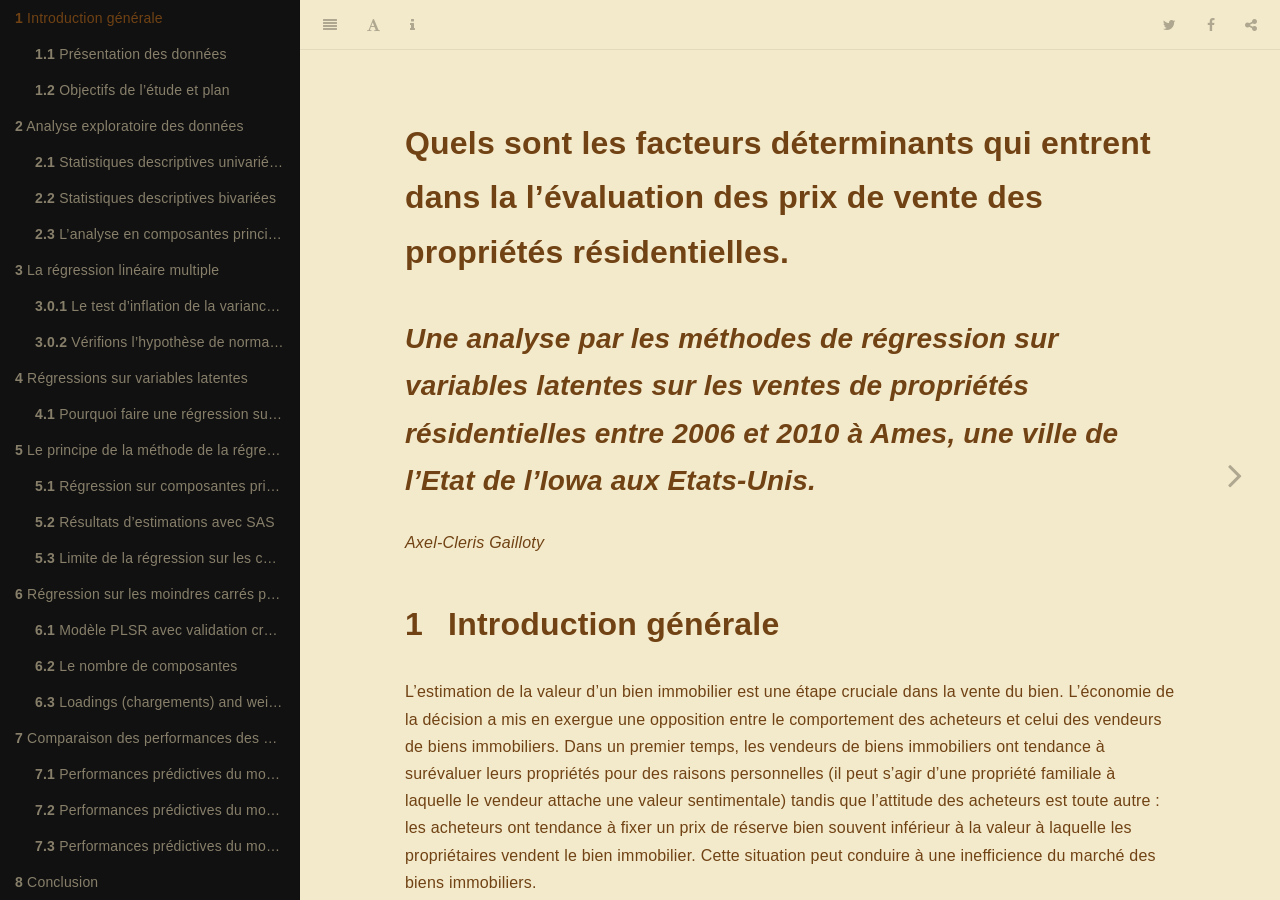
<file: docs/introduction-générale.html>
<!DOCTYPE html>
<html lang="" xml:lang="">
<head>

  <meta charset="utf-8" />
  <meta http-equiv="X-UA-Compatible" content="IE=edge" />
  <title>Quels sont les facteurs déterminants qui entrent dans la l’évaluation des prix de vente des propriétés résidentielles.</title>
  <meta name="description" content="Quels sont les facteurs déterminants qui entrent dans la l’évaluation des prix de vente des propriétés résidentielles." />
  <meta name="generator" content="bookdown 0.17 and GitBook 2.6.7" />

  <meta property="og:title" content="Quels sont les facteurs déterminants qui entrent dans la l’évaluation des prix de vente des propriétés résidentielles." />
  <meta property="og:type" content="book" />
  
  
  
  <meta name="github-repo" content="agailloty/latent-variable-regressions" />

  <meta name="twitter:card" content="summary" />
  <meta name="twitter:title" content="Quels sont les facteurs déterminants qui entrent dans la l’évaluation des prix de vente des propriétés résidentielles." />
  
  
  

<meta name="author" content="Axel-Cleris Gailloty" />



  <meta name="viewport" content="width=device-width, initial-scale=1" />
  <meta name="apple-mobile-web-app-capable" content="yes" />
  <meta name="apple-mobile-web-app-status-bar-style" content="black" />
  
  

<link rel="next" href="analyse-exploratoire-des-données.html"/>
<script src="libs/jquery-2.2.3/jquery.min.js"></script>
<link href="libs/gitbook-2.6.7/css/style.css" rel="stylesheet" />
<link href="libs/gitbook-2.6.7/css/plugin-table.css" rel="stylesheet" />
<link href="libs/gitbook-2.6.7/css/plugin-bookdown.css" rel="stylesheet" />
<link href="libs/gitbook-2.6.7/css/plugin-highlight.css" rel="stylesheet" />
<link href="libs/gitbook-2.6.7/css/plugin-search.css" rel="stylesheet" />
<link href="libs/gitbook-2.6.7/css/plugin-fontsettings.css" rel="stylesheet" />
<link href="libs/gitbook-2.6.7/css/plugin-clipboard.css" rel="stylesheet" />











<style type="text/css">
a.sourceLine { display: inline-block; line-height: 1.25; }
a.sourceLine { pointer-events: none; color: inherit; text-decoration: inherit; }
a.sourceLine:empty { height: 1.2em; }
.sourceCode { overflow: visible; }
code.sourceCode { white-space: pre; position: relative; }
pre.sourceCode { margin: 0; }
@media screen {
div.sourceCode { overflow: auto; }
}
@media print {
code.sourceCode { white-space: pre-wrap; }
a.sourceLine { text-indent: -1em; padding-left: 1em; }
}
pre.numberSource a.sourceLine
  { position: relative; left: -4em; }
pre.numberSource a.sourceLine::before
  { content: attr(data-line-number);
    position: relative; left: -1em; text-align: right; vertical-align: baseline;
    border: none; pointer-events: all; display: inline-block;
    -webkit-touch-callout: none; -webkit-user-select: none;
    -khtml-user-select: none; -moz-user-select: none;
    -ms-user-select: none; user-select: none;
    padding: 0 4px; width: 4em;
    color: #aaaaaa;
  }
pre.numberSource { margin-left: 3em; border-left: 1px solid #aaaaaa;  padding-left: 4px; }
div.sourceCode
  {  }
@media screen {
a.sourceLine::before { text-decoration: underline; }
}
code span.al { color: #ff0000; font-weight: bold; } /* Alert */
code span.an { color: #60a0b0; font-weight: bold; font-style: italic; } /* Annotation */
code span.at { color: #7d9029; } /* Attribute */
code span.bn { color: #40a070; } /* BaseN */
code span.bu { } /* BuiltIn */
code span.cf { color: #007020; font-weight: bold; } /* ControlFlow */
code span.ch { color: #4070a0; } /* Char */
code span.cn { color: #880000; } /* Constant */
code span.co { color: #60a0b0; font-style: italic; } /* Comment */
code span.cv { color: #60a0b0; font-weight: bold; font-style: italic; } /* CommentVar */
code span.do { color: #ba2121; font-style: italic; } /* Documentation */
code span.dt { color: #902000; } /* DataType */
code span.dv { color: #40a070; } /* DecVal */
code span.er { color: #ff0000; font-weight: bold; } /* Error */
code span.ex { } /* Extension */
code span.fl { color: #40a070; } /* Float */
code span.fu { color: #06287e; } /* Function */
code span.im { } /* Import */
code span.in { color: #60a0b0; font-weight: bold; font-style: italic; } /* Information */
code span.kw { color: #007020; font-weight: bold; } /* Keyword */
code span.op { color: #666666; } /* Operator */
code span.ot { color: #007020; } /* Other */
code span.pp { color: #bc7a00; } /* Preprocessor */
code span.sc { color: #4070a0; } /* SpecialChar */
code span.ss { color: #bb6688; } /* SpecialString */
code span.st { color: #4070a0; } /* String */
code span.va { color: #19177c; } /* Variable */
code span.vs { color: #4070a0; } /* VerbatimString */
code span.wa { color: #60a0b0; font-weight: bold; font-style: italic; } /* Warning */
</style>

</head>

<body>



  <div class="book without-animation with-summary font-size-2 font-family-1" data-basepath=".">

    <div class="book-summary">
      <nav role="navigation">

<ul class="summary">
<li class="chapter" data-level="1" data-path="introduction-générale.html"><a href="introduction-générale.html"><i class="fa fa-check"></i><b>1</b> Introduction générale</a><ul>
<li class="chapter" data-level="1.1" data-path="introduction-générale.html"><a href="introduction-générale.html#présentation-des-données"><i class="fa fa-check"></i><b>1.1</b> Présentation des données</a></li>
<li class="chapter" data-level="1.2" data-path="introduction-générale.html"><a href="introduction-générale.html#objectifs-de-létude-et-plan"><i class="fa fa-check"></i><b>1.2</b> Objectifs de l’étude et plan</a></li>
</ul></li>
<li class="chapter" data-level="2" data-path="analyse-exploratoire-des-données.html"><a href="analyse-exploratoire-des-données.html"><i class="fa fa-check"></i><b>2</b> Analyse exploratoire des données</a><ul>
<li class="chapter" data-level="2.1" data-path="analyse-exploratoire-des-données.html"><a href="analyse-exploratoire-des-données.html#statistiques-descriptives-univariées"><i class="fa fa-check"></i><b>2.1</b> Statistiques descriptives univariées</a></li>
<li class="chapter" data-level="2.2" data-path="analyse-exploratoire-des-données.html"><a href="analyse-exploratoire-des-données.html#statistiques-descriptives-bivariées"><i class="fa fa-check"></i><b>2.2</b> Statistiques descriptives bivariées</a></li>
<li class="chapter" data-level="2.3" data-path="analyse-exploratoire-des-données.html"><a href="analyse-exploratoire-des-données.html#lanalyse-en-composantes-principales"><i class="fa fa-check"></i><b>2.3</b> L’analyse en composantes principales</a></li>
</ul></li>
<li class="chapter" data-level="3" data-path="la-régression-linéaire-multiple.html"><a href="la-régression-linéaire-multiple.html"><i class="fa fa-check"></i><b>3</b> La régression linéaire multiple</a><ul>
<li class="chapter" data-level="3.0.1" data-path="la-régression-linéaire-multiple.html"><a href="la-régression-linéaire-multiple.html#le-test-dinflation-de-la-variance-vif"><i class="fa fa-check"></i><b>3.0.1</b> Le test d’inflation de la variance (VIF)</a></li>
<li class="chapter" data-level="3.0.2" data-path="la-régression-linéaire-multiple.html"><a href="la-régression-linéaire-multiple.html#vérifions-lhypothèse-de-normalité-des-résidus"><i class="fa fa-check"></i><b>3.0.2</b> Vérifions l’hypothèse de normalité des résidus</a></li>
</ul></li>
<li class="chapter" data-level="4" data-path="régressions-sur-variables-latentes.html"><a href="régressions-sur-variables-latentes.html"><i class="fa fa-check"></i><b>4</b> Régressions sur variables latentes</a><ul>
<li class="chapter" data-level="4.1" data-path="régressions-sur-variables-latentes.html"><a href="régressions-sur-variables-latentes.html#pourquoi-faire-une-régression-sur-les-variables-latentes"><i class="fa fa-check"></i><b>4.1</b> Pourquoi faire une régression sur les variables latentes ?</a></li>
</ul></li>
<li class="chapter" data-level="5" data-path="le-principe-de-la-méthode-de-la-régression-sur-les-composantes-principales.html"><a href="le-principe-de-la-méthode-de-la-régression-sur-les-composantes-principales.html"><i class="fa fa-check"></i><b>5</b> Le principe de la méthode de la régression sur les composantes principales</a><ul>
<li class="chapter" data-level="5.1" data-path="le-principe-de-la-méthode-de-la-régression-sur-les-composantes-principales.html"><a href="le-principe-de-la-méthode-de-la-régression-sur-les-composantes-principales.html#régression-sur-composantes-principales-rcp-ou-pcr"><i class="fa fa-check"></i><b>5.1</b> Régression sur composantes principales (RCP ou PCR)</a></li>
<li class="chapter" data-level="5.2" data-path="le-principe-de-la-méthode-de-la-régression-sur-les-composantes-principales.html"><a href="le-principe-de-la-méthode-de-la-régression-sur-les-composantes-principales.html#résultats-destimations-avec-sas"><i class="fa fa-check"></i><b>5.2</b> Résultats d’estimations avec SAS</a><ul>
<li class="chapter" data-level="5.2.1" data-path="le-principe-de-la-méthode-de-la-régression-sur-les-composantes-principales.html"><a href="le-principe-de-la-méthode-de-la-régression-sur-les-composantes-principales.html#dimension-1"><i class="fa fa-check"></i><b>5.2.1</b> Dimension 1</a></li>
<li class="chapter" data-level="5.2.2" data-path="le-principe-de-la-méthode-de-la-régression-sur-les-composantes-principales.html"><a href="le-principe-de-la-méthode-de-la-régression-sur-les-composantes-principales.html#dimension-2"><i class="fa fa-check"></i><b>5.2.2</b> Dimension 2</a></li>
<li class="chapter" data-level="5.2.3" data-path="le-principe-de-la-méthode-de-la-régression-sur-les-composantes-principales.html"><a href="le-principe-de-la-méthode-de-la-régression-sur-les-composantes-principales.html#dimension-3"><i class="fa fa-check"></i><b>5.2.3</b> Dimension 3</a></li>
<li class="chapter" data-level="5.2.4" data-path="le-principe-de-la-méthode-de-la-régression-sur-les-composantes-principales.html"><a href="le-principe-de-la-méthode-de-la-régression-sur-les-composantes-principales.html#dimension-4"><i class="fa fa-check"></i><b>5.2.4</b> Dimension 4</a></li>
<li class="chapter" data-level="5.2.5" data-path="le-principe-de-la-méthode-de-la-régression-sur-les-composantes-principales.html"><a href="le-principe-de-la-méthode-de-la-régression-sur-les-composantes-principales.html#dimension-5"><i class="fa fa-check"></i><b>5.2.5</b> Dimension 5</a></li>
</ul></li>
<li class="chapter" data-level="5.3" data-path="le-principe-de-la-méthode-de-la-régression-sur-les-composantes-principales.html"><a href="le-principe-de-la-méthode-de-la-régression-sur-les-composantes-principales.html#limite-de-la-régression-sur-les-composantes-principales"><i class="fa fa-check"></i><b>5.3</b> Limite de la régression sur les composantes principales</a></li>
</ul></li>
<li class="chapter" data-level="6" data-path="régression-sur-les-moindres-carrés-partiels.html"><a href="régression-sur-les-moindres-carrés-partiels.html"><i class="fa fa-check"></i><b>6</b> Régression sur les moindres carrés partiels</a><ul>
<li class="chapter" data-level="6.1" data-path="régression-sur-les-moindres-carrés-partiels.html"><a href="régression-sur-les-moindres-carrés-partiels.html#modèle-plsr-avec-validation-croisée"><i class="fa fa-check"></i><b>6.1</b> Modèle PLSR avec validation croisée</a></li>
<li class="chapter" data-level="6.2" data-path="régression-sur-les-moindres-carrés-partiels.html"><a href="régression-sur-les-moindres-carrés-partiels.html#le-nombre-de-composantes"><i class="fa fa-check"></i><b>6.2</b> Le nombre de composantes</a></li>
<li class="chapter" data-level="6.3" data-path="régression-sur-les-moindres-carrés-partiels.html"><a href="régression-sur-les-moindres-carrés-partiels.html#loadings-chargements-and-weights-poids"><i class="fa fa-check"></i><b>6.3</b> Loadings (chargements) and weights (poids)</a></li>
</ul></li>
<li class="chapter" data-level="7" data-path="comparaison-des-performances-des-différentes-méthodes-destimation.html"><a href="comparaison-des-performances-des-différentes-méthodes-destimation.html"><i class="fa fa-check"></i><b>7</b> Comparaison des performances des différentes méthodes d’estimation</a><ul>
<li class="chapter" data-level="7.1" data-path="comparaison-des-performances-des-différentes-méthodes-destimation.html"><a href="comparaison-des-performances-des-différentes-méthodes-destimation.html#performances-prédictives-du-modèle-de-régression-multiple"><i class="fa fa-check"></i><b>7.1</b> Performances prédictives du modèle de régression multiple</a></li>
<li class="chapter" data-level="7.2" data-path="comparaison-des-performances-des-différentes-méthodes-destimation.html"><a href="comparaison-des-performances-des-différentes-méthodes-destimation.html#performances-prédictives-du-modèle-de-régression-sur-les-composantes-principales"><i class="fa fa-check"></i><b>7.2</b> Performances prédictives du modèle de régression sur les composantes principales</a></li>
<li class="chapter" data-level="7.3" data-path="comparaison-des-performances-des-différentes-méthodes-destimation.html"><a href="comparaison-des-performances-des-différentes-méthodes-destimation.html#performances-prédictives-du-modèle-sur-les-moindres-carrés-partiels"><i class="fa fa-check"></i><b>7.3</b> Performances prédictives du modèle sur les moindres carrés partiels</a></li>
</ul></li>
<li class="chapter" data-level="8" data-path="conclusion.html"><a href="conclusion.html"><i class="fa fa-check"></i><b>8</b> Conclusion</a></li>
<li class="chapter" data-level="9" data-path="bibliographie.html"><a href="bibliographie.html"><i class="fa fa-check"></i><b>9</b> Bibliographie</a></li>
<li class="chapter" data-level="10" data-path="annexes.html"><a href="annexes.html"><i class="fa fa-check"></i><b>10</b> Annexes</a><ul>
<li class="chapter" data-level="10.1" data-path="annexes.html"><a href="annexes.html#annexe-1-liste-exhaustive-des-colonnes"><i class="fa fa-check"></i><b>10.1</b> Annexe 1 : Liste exhaustive des colonnes</a></li>
<li class="chapter" data-level="10.2" data-path="annexes.html"><a href="annexes.html#annexe-2-les-coefficients-estimés-par-le-pls"><i class="fa fa-check"></i><b>10.2</b> Annexe 2: Les coefficients estimés par le PLS</a></li>
<li class="chapter" data-level="10.3" data-path="annexes.html"><a href="annexes.html#annexe-3-description-des-colonnes"><i class="fa fa-check"></i><b>10.3</b> Annexe 3 : Description des colonnes :</a></li>
</ul></li>
</ul>

      </nav>
    </div>

    <div class="book-body">
      <div class="body-inner">
        <div class="book-header" role="navigation">
          <h1>
            <i class="fa fa-circle-o-notch fa-spin"></i><a href="./">Quels sont les facteurs déterminants qui entrent dans la l’évaluation des prix de vente des propriétés résidentielles.</a>
          </h1>
        </div>

        <div class="page-wrapper" tabindex="-1" role="main">
          <div class="page-inner">

            <section class="normal" id="section-">
<div id="header">
<h1 class="title">Quels sont les facteurs déterminants qui entrent dans la l’évaluation des prix de vente des propriétés résidentielles.</h1>
<h2 class="subtitle"><em>Une analyse par les méthodes de régression sur variables latentes sur les ventes de propriétés résidentielles entre 2006 et 2010 à Ames, une ville de l’Etat de l’Iowa aux Etats-Unis.</em></h2>
<p class="author"><em>Axel-Cleris Gailloty</em></p>
</div>
<div id="introduction-générale" class="section level1">
<h1><span class="header-section-number">1</span> Introduction générale</h1>
<p>L’estimation de la valeur d’un bien immobilier est une étape cruciale dans la vente du bien. L’économie de la décision a mis en exergue une opposition entre le comportement des acheteurs et celui des vendeurs de biens immobiliers. Dans un premier temps, les vendeurs de biens immobiliers ont tendance à surévaluer leurs propriétés pour des raisons personnelles (il peut s’agir d’une propriété familiale à laquelle le vendeur attache une valeur sentimentale) tandis que l’attitude des acheteurs est toute autre : les acheteurs ont tendance à fixer un prix de réserve bien souvent inférieur à la valeur à laquelle les propriétaires vendent le bien immobilier. Cette situation peut conduire à une inefficience du marché des biens immobiliers.</p>
<p>Ce problème d’inefficience est principalement dû au différentiel d’estimation de la valeur que font les parties prenantes sur le marché. C’est pour cette raison que dans le cadre de cette étude, la question qui nous occupe est celle de comprendre les facteurs entrant dans la valorisation des biens immobiliers. Plus précisément il s’agit de se pencher sur les caractéristiques observables du bien qui entre positivement ou négativement dans la valeur du bien.</p>
<p>Pour comprendre donc ces facteurs cette étude se base sur une historique des ventes de propriétés résidentielles effectuées dans la ville de Ames dans l’Etat de l’Iowa aux Etats-Unis sur la période de 2006 à 2010.</p>
<blockquote>
<p>Mots clés : Econométrie, analyse exploratoire des données, analyses en composantes principales, régression</p>
</blockquote>
<div id="présentation-des-données" class="section level2">
<h2><span class="header-section-number">1.1</span> Présentation des données</h2>
<div class="sourceCode" id="cb1"><pre class="sourceCode r"><code class="sourceCode r"><a class="sourceLine" id="cb1-1" data-line-number="1">ames &lt;-<span class="st"> </span>AmesHousing<span class="op">::</span><span class="kw">make_ames</span>()</a></code></pre></div>
<p>Le jeu de données sur lequel ce travail se base concerne la vente de propriétés résidentielles individuelles entre 2006 et 2010 à Ames, une ville de l’Etat de l’Iowa aux USA.<br />
L’ensemble de données contient 2930 observations et 80 variables explicatives (23 nominales, 23 ordinales, 14 discrètes et 20 continues) impliquées dans l’évaluation de la valeur des propriétés résidentielles.</p>
</div>
<div id="objectifs-de-létude-et-plan" class="section level2">
<h2><span class="header-section-number">1.2</span> Objectifs de l’étude et plan</h2>
<p>Bien que la motivation première de cette étude est celle de déterminer les facteurs entrant dans l’évaluation d’un bien immobilier, cette étude porte un grand intérêt à l’utilisation des méthodes économétriques d’estimation. Pour cette étude nous adoptons la démarche économétrique qui consiste à mettre en évidence les relations de causalité entre le prix auquel le bien immobilier est vendu et les caractéristiques de ce bien. Il ne s’agit pas seulement d’une analyse des corrélations, mais de déterminer aussi les causalités en hiérarchisant les effets des caractéristiques observables d’un bien immobilier sur son prix de vente et par cela identifier également les potentiels effets non observables.</p>
<p>Nous commencerons par faire des statistiques descriptives univariées des données. Dans cette partie nous cherchons à comprendre la distribution des variables que nous avons sélectionnées. Puis nous nous intéresserons aux statistiques bivariées en étudiant notamment les corrélations entre chaque paire de variables.</p>
<p>Après avoir fait les statistiques descriptives et bivariées nous chercherons à modéliser le prix de vente des biens immobiliers en passant en revue les différentes méthodes d’estimations économétriques.
Nous commencerons par utiliser la méthode des moindre carrés ordinaires. Nous ferons les différents tests et déterminer les éventuelles limites de cette méthode. Ensuite nous allons utiliser la méthode de régression sur composantes principales puis la méthode des moindres carrés partiels pour adresser les limites des moindres carrés ordinaires.</p>
<div style="page-break-after: always;"></div>
</div>
</div>
            </section>

          </div>
        </div>
      </div>

<a href="analyse-exploratoire-des-données.html" class="navigation navigation-next navigation-unique" aria-label="Next page"><i class="fa fa-angle-right"></i></a>
    </div>
  </div>
<script src="libs/gitbook-2.6.7/js/app.min.js"></script>
<script src="libs/gitbook-2.6.7/js/lunr.js"></script>
<script src="libs/gitbook-2.6.7/js/clipboard.min.js"></script>
<script src="libs/gitbook-2.6.7/js/plugin-search.js"></script>
<script src="libs/gitbook-2.6.7/js/plugin-sharing.js"></script>
<script src="libs/gitbook-2.6.7/js/plugin-fontsettings.js"></script>
<script src="libs/gitbook-2.6.7/js/plugin-bookdown.js"></script>
<script src="libs/gitbook-2.6.7/js/jquery.highlight.js"></script>
<script src="libs/gitbook-2.6.7/js/plugin-clipboard.js"></script>
<script>
gitbook.require(["gitbook"], function(gitbook) {
gitbook.start({
"sharing": {
"github": false,
"facebook": true,
"twitter": true,
"linkedin": false,
"weibo": false,
"instapaper": false,
"vk": false,
"all": ["facebook", "twitter", "linkedin", "weibo", "instapaper"]
},
"fontsettings": {
"theme": "sepia",
"family": "sans",
"size": 2
},
"edit": {
"link": null,
"text": null
},
"history": {
"link": null,
"text": null
},
"view": {
"link": null,
"text": null
},
"download": null,
"toc": {
"collapse": "subsection"
},
"font-size": 20,
"search": false
});
});
</script>

<!-- dynamically load mathjax for compatibility with self-contained -->
<script>
  (function () {
    var script = document.createElement("script");
    script.type = "text/javascript";
    var src = "true";
    if (src === "" || src === "true") src = "https://mathjax.rstudio.com/latest/MathJax.js?config=TeX-MML-AM_CHTML";
    if (location.protocol !== "file:")
      if (/^https?:/.test(src))
        src = src.replace(/^https?:/, '');
    script.src = src;
    document.getElementsByTagName("head")[0].appendChild(script);
  })();
</script>
</body>

</html>
</file>
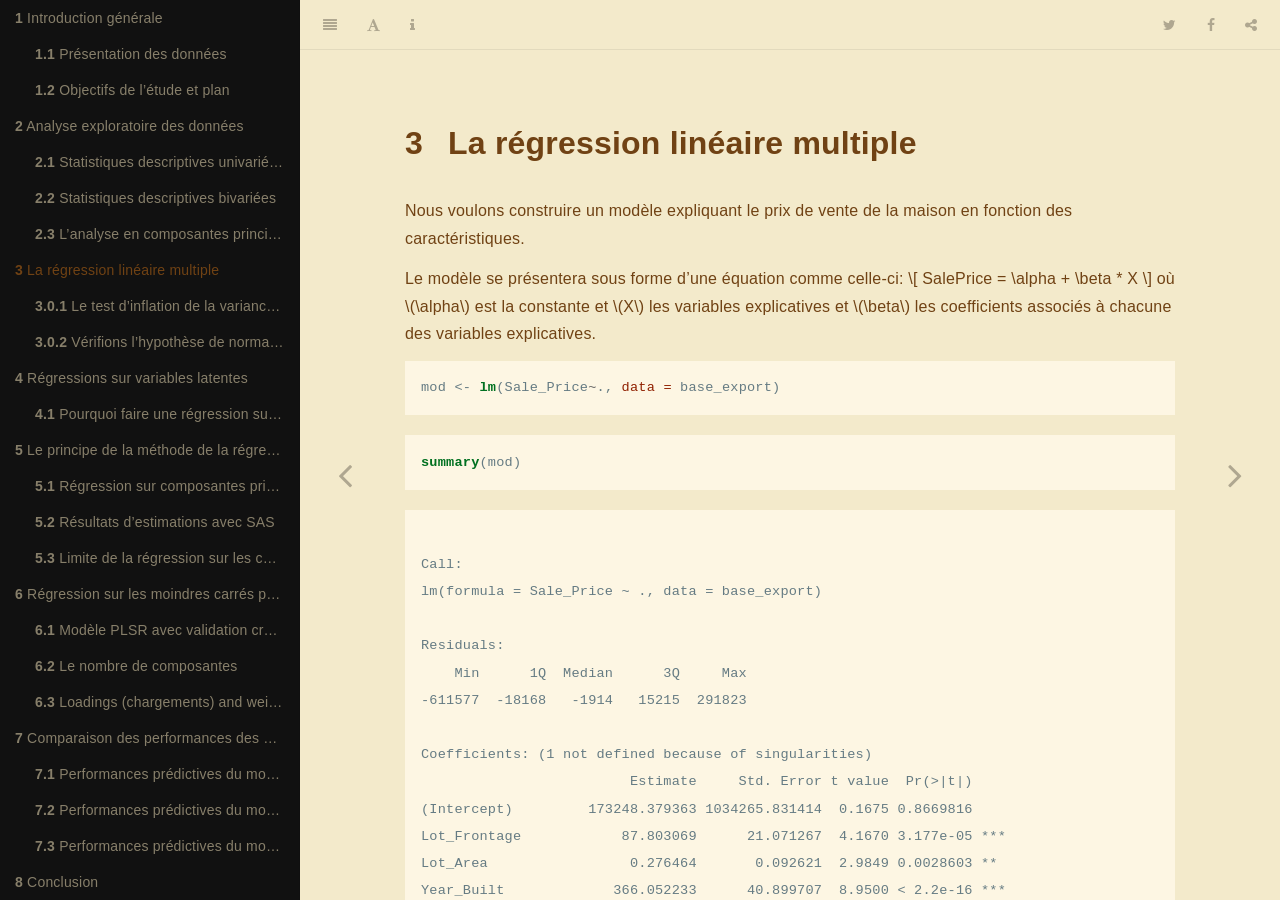
<file: docs/la-régression-linéaire-multiple.html>
<!DOCTYPE html>
<html lang="" xml:lang="">
<head>

  <meta charset="utf-8" />
  <meta http-equiv="X-UA-Compatible" content="IE=edge" />
  <title>3 La régression linéaire multiple | Quels sont les facteurs déterminants qui entrent dans la l’évaluation des prix de vente des propriétés résidentielles.</title>
  <meta name="description" content="3 La régression linéaire multiple | Quels sont les facteurs déterminants qui entrent dans la l’évaluation des prix de vente des propriétés résidentielles." />
  <meta name="generator" content="bookdown 0.17 and GitBook 2.6.7" />

  <meta property="og:title" content="3 La régression linéaire multiple | Quels sont les facteurs déterminants qui entrent dans la l’évaluation des prix de vente des propriétés résidentielles." />
  <meta property="og:type" content="book" />
  
  
  
  <meta name="github-repo" content="agailloty/latent-variable-regressions" />

  <meta name="twitter:card" content="summary" />
  <meta name="twitter:title" content="3 La régression linéaire multiple | Quels sont les facteurs déterminants qui entrent dans la l’évaluation des prix de vente des propriétés résidentielles." />
  
  
  

<meta name="author" content="Axel-Cleris Gailloty" />



  <meta name="viewport" content="width=device-width, initial-scale=1" />
  <meta name="apple-mobile-web-app-capable" content="yes" />
  <meta name="apple-mobile-web-app-status-bar-style" content="black" />
  
  
<link rel="prev" href="analyse-exploratoire-des-données.html"/>
<link rel="next" href="régressions-sur-variables-latentes.html"/>
<script src="libs/jquery-2.2.3/jquery.min.js"></script>
<link href="libs/gitbook-2.6.7/css/style.css" rel="stylesheet" />
<link href="libs/gitbook-2.6.7/css/plugin-table.css" rel="stylesheet" />
<link href="libs/gitbook-2.6.7/css/plugin-bookdown.css" rel="stylesheet" />
<link href="libs/gitbook-2.6.7/css/plugin-highlight.css" rel="stylesheet" />
<link href="libs/gitbook-2.6.7/css/plugin-search.css" rel="stylesheet" />
<link href="libs/gitbook-2.6.7/css/plugin-fontsettings.css" rel="stylesheet" />
<link href="libs/gitbook-2.6.7/css/plugin-clipboard.css" rel="stylesheet" />











<style type="text/css">
a.sourceLine { display: inline-block; line-height: 1.25; }
a.sourceLine { pointer-events: none; color: inherit; text-decoration: inherit; }
a.sourceLine:empty { height: 1.2em; }
.sourceCode { overflow: visible; }
code.sourceCode { white-space: pre; position: relative; }
pre.sourceCode { margin: 0; }
@media screen {
div.sourceCode { overflow: auto; }
}
@media print {
code.sourceCode { white-space: pre-wrap; }
a.sourceLine { text-indent: -1em; padding-left: 1em; }
}
pre.numberSource a.sourceLine
  { position: relative; left: -4em; }
pre.numberSource a.sourceLine::before
  { content: attr(data-line-number);
    position: relative; left: -1em; text-align: right; vertical-align: baseline;
    border: none; pointer-events: all; display: inline-block;
    -webkit-touch-callout: none; -webkit-user-select: none;
    -khtml-user-select: none; -moz-user-select: none;
    -ms-user-select: none; user-select: none;
    padding: 0 4px; width: 4em;
    color: #aaaaaa;
  }
pre.numberSource { margin-left: 3em; border-left: 1px solid #aaaaaa;  padding-left: 4px; }
div.sourceCode
  {  }
@media screen {
a.sourceLine::before { text-decoration: underline; }
}
code span.al { color: #ff0000; font-weight: bold; } /* Alert */
code span.an { color: #60a0b0; font-weight: bold; font-style: italic; } /* Annotation */
code span.at { color: #7d9029; } /* Attribute */
code span.bn { color: #40a070; } /* BaseN */
code span.bu { } /* BuiltIn */
code span.cf { color: #007020; font-weight: bold; } /* ControlFlow */
code span.ch { color: #4070a0; } /* Char */
code span.cn { color: #880000; } /* Constant */
code span.co { color: #60a0b0; font-style: italic; } /* Comment */
code span.cv { color: #60a0b0; font-weight: bold; font-style: italic; } /* CommentVar */
code span.do { color: #ba2121; font-style: italic; } /* Documentation */
code span.dt { color: #902000; } /* DataType */
code span.dv { color: #40a070; } /* DecVal */
code span.er { color: #ff0000; font-weight: bold; } /* Error */
code span.ex { } /* Extension */
code span.fl { color: #40a070; } /* Float */
code span.fu { color: #06287e; } /* Function */
code span.im { } /* Import */
code span.in { color: #60a0b0; font-weight: bold; font-style: italic; } /* Information */
code span.kw { color: #007020; font-weight: bold; } /* Keyword */
code span.op { color: #666666; } /* Operator */
code span.ot { color: #007020; } /* Other */
code span.pp { color: #bc7a00; } /* Preprocessor */
code span.sc { color: #4070a0; } /* SpecialChar */
code span.ss { color: #bb6688; } /* SpecialString */
code span.st { color: #4070a0; } /* String */
code span.va { color: #19177c; } /* Variable */
code span.vs { color: #4070a0; } /* VerbatimString */
code span.wa { color: #60a0b0; font-weight: bold; font-style: italic; } /* Warning */
</style>

</head>

<body>



  <div class="book without-animation with-summary font-size-2 font-family-1" data-basepath=".">

    <div class="book-summary">
      <nav role="navigation">

<ul class="summary">
<li class="chapter" data-level="1" data-path="introduction-générale.html"><a href="introduction-générale.html"><i class="fa fa-check"></i><b>1</b> Introduction générale</a><ul>
<li class="chapter" data-level="1.1" data-path="introduction-générale.html"><a href="introduction-générale.html#présentation-des-données"><i class="fa fa-check"></i><b>1.1</b> Présentation des données</a></li>
<li class="chapter" data-level="1.2" data-path="introduction-générale.html"><a href="introduction-générale.html#objectifs-de-létude-et-plan"><i class="fa fa-check"></i><b>1.2</b> Objectifs de l’étude et plan</a></li>
</ul></li>
<li class="chapter" data-level="2" data-path="analyse-exploratoire-des-données.html"><a href="analyse-exploratoire-des-données.html"><i class="fa fa-check"></i><b>2</b> Analyse exploratoire des données</a><ul>
<li class="chapter" data-level="2.1" data-path="analyse-exploratoire-des-données.html"><a href="analyse-exploratoire-des-données.html#statistiques-descriptives-univariées"><i class="fa fa-check"></i><b>2.1</b> Statistiques descriptives univariées</a></li>
<li class="chapter" data-level="2.2" data-path="analyse-exploratoire-des-données.html"><a href="analyse-exploratoire-des-données.html#statistiques-descriptives-bivariées"><i class="fa fa-check"></i><b>2.2</b> Statistiques descriptives bivariées</a></li>
<li class="chapter" data-level="2.3" data-path="analyse-exploratoire-des-données.html"><a href="analyse-exploratoire-des-données.html#lanalyse-en-composantes-principales"><i class="fa fa-check"></i><b>2.3</b> L’analyse en composantes principales</a></li>
</ul></li>
<li class="chapter" data-level="3" data-path="la-régression-linéaire-multiple.html"><a href="la-régression-linéaire-multiple.html"><i class="fa fa-check"></i><b>3</b> La régression linéaire multiple</a><ul>
<li class="chapter" data-level="3.0.1" data-path="la-régression-linéaire-multiple.html"><a href="la-régression-linéaire-multiple.html#le-test-dinflation-de-la-variance-vif"><i class="fa fa-check"></i><b>3.0.1</b> Le test d’inflation de la variance (VIF)</a></li>
<li class="chapter" data-level="3.0.2" data-path="la-régression-linéaire-multiple.html"><a href="la-régression-linéaire-multiple.html#vérifions-lhypothèse-de-normalité-des-résidus"><i class="fa fa-check"></i><b>3.0.2</b> Vérifions l’hypothèse de normalité des résidus</a></li>
</ul></li>
<li class="chapter" data-level="4" data-path="régressions-sur-variables-latentes.html"><a href="régressions-sur-variables-latentes.html"><i class="fa fa-check"></i><b>4</b> Régressions sur variables latentes</a><ul>
<li class="chapter" data-level="4.1" data-path="régressions-sur-variables-latentes.html"><a href="régressions-sur-variables-latentes.html#pourquoi-faire-une-régression-sur-les-variables-latentes"><i class="fa fa-check"></i><b>4.1</b> Pourquoi faire une régression sur les variables latentes ?</a></li>
</ul></li>
<li class="chapter" data-level="5" data-path="le-principe-de-la-méthode-de-la-régression-sur-les-composantes-principales.html"><a href="le-principe-de-la-méthode-de-la-régression-sur-les-composantes-principales.html"><i class="fa fa-check"></i><b>5</b> Le principe de la méthode de la régression sur les composantes principales</a><ul>
<li class="chapter" data-level="5.1" data-path="le-principe-de-la-méthode-de-la-régression-sur-les-composantes-principales.html"><a href="le-principe-de-la-méthode-de-la-régression-sur-les-composantes-principales.html#régression-sur-composantes-principales-rcp-ou-pcr"><i class="fa fa-check"></i><b>5.1</b> Régression sur composantes principales (RCP ou PCR)</a></li>
<li class="chapter" data-level="5.2" data-path="le-principe-de-la-méthode-de-la-régression-sur-les-composantes-principales.html"><a href="le-principe-de-la-méthode-de-la-régression-sur-les-composantes-principales.html#résultats-destimations-avec-sas"><i class="fa fa-check"></i><b>5.2</b> Résultats d’estimations avec SAS</a><ul>
<li class="chapter" data-level="5.2.1" data-path="le-principe-de-la-méthode-de-la-régression-sur-les-composantes-principales.html"><a href="le-principe-de-la-méthode-de-la-régression-sur-les-composantes-principales.html#dimension-1"><i class="fa fa-check"></i><b>5.2.1</b> Dimension 1</a></li>
<li class="chapter" data-level="5.2.2" data-path="le-principe-de-la-méthode-de-la-régression-sur-les-composantes-principales.html"><a href="le-principe-de-la-méthode-de-la-régression-sur-les-composantes-principales.html#dimension-2"><i class="fa fa-check"></i><b>5.2.2</b> Dimension 2</a></li>
<li class="chapter" data-level="5.2.3" data-path="le-principe-de-la-méthode-de-la-régression-sur-les-composantes-principales.html"><a href="le-principe-de-la-méthode-de-la-régression-sur-les-composantes-principales.html#dimension-3"><i class="fa fa-check"></i><b>5.2.3</b> Dimension 3</a></li>
<li class="chapter" data-level="5.2.4" data-path="le-principe-de-la-méthode-de-la-régression-sur-les-composantes-principales.html"><a href="le-principe-de-la-méthode-de-la-régression-sur-les-composantes-principales.html#dimension-4"><i class="fa fa-check"></i><b>5.2.4</b> Dimension 4</a></li>
<li class="chapter" data-level="5.2.5" data-path="le-principe-de-la-méthode-de-la-régression-sur-les-composantes-principales.html"><a href="le-principe-de-la-méthode-de-la-régression-sur-les-composantes-principales.html#dimension-5"><i class="fa fa-check"></i><b>5.2.5</b> Dimension 5</a></li>
</ul></li>
<li class="chapter" data-level="5.3" data-path="le-principe-de-la-méthode-de-la-régression-sur-les-composantes-principales.html"><a href="le-principe-de-la-méthode-de-la-régression-sur-les-composantes-principales.html#limite-de-la-régression-sur-les-composantes-principales"><i class="fa fa-check"></i><b>5.3</b> Limite de la régression sur les composantes principales</a></li>
</ul></li>
<li class="chapter" data-level="6" data-path="régression-sur-les-moindres-carrés-partiels.html"><a href="régression-sur-les-moindres-carrés-partiels.html"><i class="fa fa-check"></i><b>6</b> Régression sur les moindres carrés partiels</a><ul>
<li class="chapter" data-level="6.1" data-path="régression-sur-les-moindres-carrés-partiels.html"><a href="régression-sur-les-moindres-carrés-partiels.html#modèle-plsr-avec-validation-croisée"><i class="fa fa-check"></i><b>6.1</b> Modèle PLSR avec validation croisée</a></li>
<li class="chapter" data-level="6.2" data-path="régression-sur-les-moindres-carrés-partiels.html"><a href="régression-sur-les-moindres-carrés-partiels.html#le-nombre-de-composantes"><i class="fa fa-check"></i><b>6.2</b> Le nombre de composantes</a></li>
<li class="chapter" data-level="6.3" data-path="régression-sur-les-moindres-carrés-partiels.html"><a href="régression-sur-les-moindres-carrés-partiels.html#loadings-chargements-and-weights-poids"><i class="fa fa-check"></i><b>6.3</b> Loadings (chargements) and weights (poids)</a></li>
</ul></li>
<li class="chapter" data-level="7" data-path="comparaison-des-performances-des-différentes-méthodes-destimation.html"><a href="comparaison-des-performances-des-différentes-méthodes-destimation.html"><i class="fa fa-check"></i><b>7</b> Comparaison des performances des différentes méthodes d’estimation</a><ul>
<li class="chapter" data-level="7.1" data-path="comparaison-des-performances-des-différentes-méthodes-destimation.html"><a href="comparaison-des-performances-des-différentes-méthodes-destimation.html#performances-prédictives-du-modèle-de-régression-multiple"><i class="fa fa-check"></i><b>7.1</b> Performances prédictives du modèle de régression multiple</a></li>
<li class="chapter" data-level="7.2" data-path="comparaison-des-performances-des-différentes-méthodes-destimation.html"><a href="comparaison-des-performances-des-différentes-méthodes-destimation.html#performances-prédictives-du-modèle-de-régression-sur-les-composantes-principales"><i class="fa fa-check"></i><b>7.2</b> Performances prédictives du modèle de régression sur les composantes principales</a></li>
<li class="chapter" data-level="7.3" data-path="comparaison-des-performances-des-différentes-méthodes-destimation.html"><a href="comparaison-des-performances-des-différentes-méthodes-destimation.html#performances-prédictives-du-modèle-sur-les-moindres-carrés-partiels"><i class="fa fa-check"></i><b>7.3</b> Performances prédictives du modèle sur les moindres carrés partiels</a></li>
</ul></li>
<li class="chapter" data-level="8" data-path="conclusion.html"><a href="conclusion.html"><i class="fa fa-check"></i><b>8</b> Conclusion</a></li>
<li class="chapter" data-level="9" data-path="bibliographie.html"><a href="bibliographie.html"><i class="fa fa-check"></i><b>9</b> Bibliographie</a></li>
<li class="chapter" data-level="10" data-path="annexes.html"><a href="annexes.html"><i class="fa fa-check"></i><b>10</b> Annexes</a><ul>
<li class="chapter" data-level="10.1" data-path="annexes.html"><a href="annexes.html#annexe-1-liste-exhaustive-des-colonnes"><i class="fa fa-check"></i><b>10.1</b> Annexe 1 : Liste exhaustive des colonnes</a></li>
<li class="chapter" data-level="10.2" data-path="annexes.html"><a href="annexes.html#annexe-2-les-coefficients-estimés-par-le-pls"><i class="fa fa-check"></i><b>10.2</b> Annexe 2: Les coefficients estimés par le PLS</a></li>
<li class="chapter" data-level="10.3" data-path="annexes.html"><a href="annexes.html#annexe-3-description-des-colonnes"><i class="fa fa-check"></i><b>10.3</b> Annexe 3 : Description des colonnes :</a></li>
</ul></li>
</ul>

      </nav>
    </div>

    <div class="book-body">
      <div class="body-inner">
        <div class="book-header" role="navigation">
          <h1>
            <i class="fa fa-circle-o-notch fa-spin"></i><a href="./">Quels sont les facteurs déterminants qui entrent dans la l’évaluation des prix de vente des propriétés résidentielles.</a>
          </h1>
        </div>

        <div class="page-wrapper" tabindex="-1" role="main">
          <div class="page-inner">

            <section class="normal" id="section-">
<div id="la-régression-linéaire-multiple" class="section level1">
<h1><span class="header-section-number">3</span> La régression linéaire multiple</h1>
<p>Nous voulons construire un modèle expliquant le prix de vente de la maison en fonction des caractéristiques.</p>
<p>Le modèle se présentera sous forme d’une équation comme celle-ci:
<span class="math display">\[ SalePrice = \alpha + \beta * X \]</span>
où <span class="math inline">\(\alpha\)</span> est la constante et <span class="math inline">\(X\)</span> les variables explicatives et <span class="math inline">\(\beta\)</span> les coefficients associés à chacune des variables explicatives.</p>
<div class="sourceCode" id="cb14"><pre class="sourceCode r"><code class="sourceCode r"><a class="sourceLine" id="cb14-1" data-line-number="1">mod &lt;-<span class="st"> </span><span class="kw">lm</span>(Sale_Price<span class="op">~</span>., <span class="dt">data =</span> base_export)</a></code></pre></div>
<div class="sourceCode" id="cb15"><pre class="sourceCode r"><code class="sourceCode r"><a class="sourceLine" id="cb15-1" data-line-number="1"><span class="kw">summary</span>(mod)</a></code></pre></div>
<pre><code>
Call:
lm(formula = Sale_Price ~ ., data = base_export)

Residuals:
    Min      1Q  Median      3Q     Max 
-611577  -18168   -1914   15215  291823 

Coefficients: (1 not defined because of singularities)
                         Estimate     Std. Error t value  Pr(&gt;|t|)    
(Intercept)         173248.379363 1034265.831414  0.1675 0.8669816    
Lot_Frontage            87.803069      21.071267  4.1670 3.177e-05 ***
Lot_Area                 0.276464       0.092621  2.9849 0.0028603 ** 
Year_Built             366.052233      40.899707  8.9500 &lt; 2.2e-16 ***
Year_Remod_Add         520.804027      43.831432 11.8820 &lt; 2.2e-16 ***
Mas_Vnr_Area            39.274696       4.390740  8.9449 &lt; 2.2e-16 ***
BsmtFin_SF_1           120.551239     399.798684  0.3015 0.7630321    
BsmtFin_SF_2           -11.081489       4.231329 -2.6189 0.0088670 ** 
Bsmt_Unf_SF            -12.311265       2.668471 -4.6136 4.129e-06 ***
Total_Bsmt_SF           37.970421       3.310015 11.4714 &lt; 2.2e-16 ***
First_Flr_SF            61.330334       4.008845 15.2988 &lt; 2.2e-16 ***
Second_Flr_SF           60.450368       3.540552 17.0737 &lt; 2.2e-16 ***
Low_Qual_Fin_SF         12.832757      14.791305  0.8676 0.3856919    
Gr_Liv_Area                    NA             NA      NA        NA    
Bsmt_Full_Bath        6293.288284    1856.188624  3.3904 0.0007072 ***
Bsmt_Half_Bath       -1858.613118    2914.083872 -0.6378 0.5236520    
Full_Bath             1920.740936    1998.496886  0.9611 0.3365858    
Half_Bath            -2438.265685    1935.228354 -1.2599 0.2077936    
Bedroom_AbvGr        -9685.349040    1216.270979 -7.9632 2.387e-15 ***
Kitchen_AbvGr       -34847.281701    3621.088385 -9.6234 &lt; 2.2e-16 ***
TotRms_AbvGrd         4500.668956     881.131470  5.1078 3.470e-07 ***
Fireplaces            7560.968660    1265.264411  5.9758 2.569e-09 ***
Garage_Cars           8144.488352    2093.470742  3.8904 0.0001023 ***
Garage_Area             20.914087       7.215244  2.8986 0.0037765 ** 
Wood_Deck_SF            23.006374       5.795860  3.9694 7.379e-05 ***
Open_Porch_SF           -6.849731      10.854623 -0.6310 0.5280624    
Enclosed_Porch          27.890298      11.454418  2.4349 0.0149561 *  
Three_season_porch      10.081139      26.568812  0.3794 0.7043926    
Screen_Porch            62.867980      12.296415  5.1127 3.382e-07 ***
Pool_Area              -67.534786      19.396372 -3.4818 0.0005054 ***
Misc_Val                -9.683926       1.196666 -8.0924 8.517e-16 ***
Mo_Sold                 87.976438     249.179130  0.3531 0.7240654    
Year_Sold             -941.543008     514.104536 -1.8314 0.0671401 .  
Overall_Qual          4832.147729    1133.167888  4.2643 2.070e-05 ***
Overall_Cond         -2726.736579    1385.223170 -1.9684 0.0491120 *  
---
Signif. codes:  0 &#39;***&#39; 0.001 &#39;**&#39; 0.01 &#39;*&#39; 0.05 &#39;.&#39; 0.1 &#39; &#39; 1

Residual standard error: 35862 on 2896 degrees of freedom
Multiple R-squared:  0.80075,   Adjusted R-squared:  0.79848 
F-statistic: 352.68 on 33 and 2896 DF,  p-value: &lt; 2.22e-16</code></pre>
<p>La significativité globale de ce modèle de régression multiple est très bonne comme l’indique le test de Fisher. Le modèle explique 80% de la variance des prix de vente, ce qui est très bien pour des données transversales. La grande majorité des variables que nous avions sélectionnées pour inclure dans le modèle se sont montrés significatifs. Le test de Student effectué sur chacun des coefficients montre les différents degrés de significativités des coefficients.</p>
<p>A cause de multicolinéarité, la variable <code>Gr_Liv_Area</code> qui représente la surface habitable hors étage de la maison a été enlevée du modèle.</p>
<p>Les variables sont toutes en niveau, nous pouvons donc interpréter les coefficients dans l’unité de la variable. Par exemple l’augmentation de la superficie du terrain (<code>Lot_Area</code>) d’un pied carré augmente le prix de la maison de 87.8 dollars, toute chose égale par ailleurs.</p>
<div id="le-test-dinflation-de-la-variance-vif" class="section level3">
<h3><span class="header-section-number">3.0.1</span> Le test d’inflation de la variance (VIF)</h3>
<p>Il n’est pas possible de réaliser le test d’inflation de la variance (<em>Variance Inflation Factor</em>) sur le modèle car le coefficient de la variable <code>Gr_Liv_Area</code> n’a pas été calculé à cause de la multicolinéarité. Pour pouvoir quantifier la multicolinéarité entre les variables, nous devons donc estimer un nouveau modèle dans lequel la variable <code>Gr_Liv_Area</code> est absente.</p>
<p>Voici donc les résultats du test VIF que trouvons lorsque la variable <code>Gr_Liv_Area</code> est omise.</p>
<div class="sourceCode" id="cb17"><pre class="sourceCode r"><code class="sourceCode r"><a class="sourceLine" id="cb17-1" data-line-number="1"><span class="kw">library</span>(car)</a>
<a class="sourceLine" id="cb17-2" data-line-number="2">mod2 &lt;-<span class="st"> </span><span class="kw">lm</span>(Sale_Price<span class="op">~</span>., <span class="dt">data =</span> <span class="kw">subset</span>(base_export, <span class="dt">select =</span> <span class="op">-</span>Gr_Liv_Area))</a>
<a class="sourceLine" id="cb17-3" data-line-number="3"><span class="kw">kable</span>(<span class="kw">sort</span>(<span class="kw">vif</span>(mod2), <span class="dt">decreasing =</span> <span class="ot">TRUE</span>), <span class="dt">col.names =</span> <span class="st">&quot;VIF&quot;</span>,</a>
<a class="sourceLine" id="cb17-4" data-line-number="4">      <span class="dt">caption =</span> <span class="st">&quot;Test d&#39;inflation de la variance (VIF)&quot;</span>)</a></code></pre></div>
<table>
<caption><span id="tab:unnamed-chunk-18">Table 3.1: </span>Test d’inflation de la variance (VIF)</caption>
<thead>
<tr class="header">
<th></th>
<th align="right">VIF</th>
</tr>
</thead>
<tbody>
<tr class="odd">
<td>Garage_Cars</td>
<td align="right">5.7824481</td>
</tr>
<tr class="even">
<td>First_Flr_SF</td>
<td align="right">5.6211017</td>
</tr>
<tr class="odd">
<td>Garage_Area</td>
<td align="right">5.4901912</td>
</tr>
<tr class="even">
<td>Second_Flr_SF</td>
<td align="right">5.2394381</td>
</tr>
<tr class="odd">
<td>Total_Bsmt_SF</td>
<td align="right">4.8520670</td>
</tr>
<tr class="even">
<td>TotRms_AbvGrd</td>
<td align="right">4.3749371</td>
</tr>
<tr class="odd">
<td>Year_Built</td>
<td align="right">3.4850622</td>
</tr>
<tr class="even">
<td>Bsmt_Unf_SF</td>
<td align="right">3.1331090</td>
</tr>
<tr class="odd">
<td>Full_Bath</td>
<td align="right">2.7810995</td>
</tr>
<tr class="even">
<td>Bedroom_AbvGr</td>
<td align="right">2.3082980</td>
</tr>
<tr class="odd">
<td>Bsmt_Full_Bath</td>
<td align="right">2.1608346</td>
</tr>
<tr class="even">
<td>Half_Bath</td>
<td align="right">2.1548278</td>
</tr>
<tr class="odd">
<td>Year_Remod_Add</td>
<td align="right">1.9039890</td>
</tr>
<tr class="even">
<td>BsmtFin_SF_1</td>
<td align="right">1.8157567</td>
</tr>
<tr class="odd">
<td>Overall_Cond</td>
<td align="right">1.5939918</td>
</tr>
<tr class="even">
<td>Fireplaces</td>
<td align="right">1.5305911</td>
</tr>
<tr class="odd">
<td>Mas_Vnr_Area</td>
<td align="right">1.4010673</td>
</tr>
<tr class="even">
<td>Kitchen_AbvGr</td>
<td align="right">1.3685725</td>
</tr>
<tr class="odd">
<td>Enclosed_Porch</td>
<td align="right">1.2292602</td>
</tr>
<tr class="even">
<td>Open_Porch_SF</td>
<td align="right">1.2220136</td>
</tr>
<tr class="odd">
<td>Wood_Deck_SF</td>
<td align="right">1.2215701</td>
</tr>
<tr class="even">
<td>Lot_Area</td>
<td align="right">1.2131699</td>
</tr>
<tr class="odd">
<td>BsmtFin_SF_2</td>
<td align="right">1.1665670</td>
</tr>
<tr class="even">
<td>Bsmt_Half_Bath</td>
<td align="right">1.1625433</td>
</tr>
<tr class="odd">
<td>Overall_Qual</td>
<td align="right">1.1515654</td>
</tr>
<tr class="even">
<td>Lot_Frontage</td>
<td align="right">1.1347730</td>
</tr>
<tr class="odd">
<td>Pool_Area</td>
<td align="right">1.0857374</td>
</tr>
<tr class="even">
<td>Screen_Porch</td>
<td align="right">1.0832776</td>
</tr>
<tr class="odd">
<td>Low_Qual_Fin_SF</td>
<td align="right">1.0686235</td>
</tr>
<tr class="even">
<td>Misc_Val</td>
<td align="right">1.0460663</td>
</tr>
<tr class="odd">
<td>Year_Sold</td>
<td align="right">1.0434501</td>
</tr>
<tr class="even">
<td>Mo_Sold</td>
<td align="right">1.0419652</td>
</tr>
<tr class="odd">
<td>Three_season_porch</td>
<td align="right">1.0161864</td>
</tr>
</tbody>
</table>
<p>Puisqu’il n’y a aucune valeur VIF supérieure à 10, il est tentant d’affirmer qu’il n’y a pas de multicolinéarité. Car nous avons vu dans l’analyse des corrélations que certaines variables étaient fortement corrélées. Ainsi bien qu’il n’y a pas de relation linéaire exacte entre les variables, il existe des pseudo-colinéarités relativement fortes entre les variables.</p>
<p>Nous pouvons vérifier les autres hypothèses des OLS pour déduire la colinéarité.</p>
</div>
<div id="vérifions-lhypothèse-de-normalité-des-résidus" class="section level3">
<h3><span class="header-section-number">3.0.2</span> Vérifions l’hypothèse de normalité des résidus</h3>
<p>Nous pouvons représenter un histogramme de la distribution des résidus du modèle que nous venons d’estimer. L’une des hypothèses importantes des MCO est la normalité des résidus. Nous pouvons visuellement à l’aide de l’histogramme des résidus dire si les résidus suivent une loi normale.</p>
<div class="sourceCode" id="cb18"><pre class="sourceCode r"><code class="sourceCode r"><a class="sourceLine" id="cb18-1" data-line-number="1"><span class="kw">ggplot</span>() <span class="op">+</span><span class="st"> </span><span class="kw">aes</span>(<span class="dt">x =</span> mod<span class="op">$</span>residuals) <span class="op">+</span><span class="st"> </span></a>
<a class="sourceLine" id="cb18-2" data-line-number="2"><span class="st">  </span><span class="kw">geom_histogram</span>(<span class="dt">bins =</span> <span class="dv">70</span>, <span class="dt">color =</span> <span class="st">&quot;white&quot;</span>) <span class="op">+</span><span class="st"> </span></a>
<a class="sourceLine" id="cb18-3" data-line-number="3"><span class="st">  </span><span class="kw">theme_minimal</span>() <span class="op">+</span><span class="st"> </span></a>
<a class="sourceLine" id="cb18-4" data-line-number="4"><span class="st">  </span><span class="kw">labs</span>(<span class="dt">title =</span> <span class="st">&quot;Histogramme des résidus&quot;</span>, <span class="dt">x=</span> <span class="st">&quot;Résidus&quot;</span>) <span class="op">+</span></a>
<a class="sourceLine" id="cb18-5" data-line-number="5"><span class="st">  </span><span class="kw">theme</span>(<span class="dt">plot.title =</span> <span class="kw">element_text</span>(<span class="dt">face =</span> <span class="st">&quot;bold&quot;</span>, <span class="dt">size =</span> <span class="dv">20</span>))</a></code></pre></div>
<p><img src="main_files/figure-html/unnamed-chunk-19-1.png" width="2400" /></p>
<p>A l’aide de l’histogramme nous observons que la distribution ressemble à une loi normale, mais elle est fortement dirigée vers la droite.<br />
Nous pouvons faire le test de Shapiro-Wilk pour tester plus formellement la normalité des résidus. L’hypothèse nulle de ce test est que la distribution est normalement distribuée.</p>
<div class="sourceCode" id="cb19"><pre class="sourceCode r"><code class="sourceCode r"><a class="sourceLine" id="cb19-1" data-line-number="1"><span class="kw">shapiro.test</span>(mod<span class="op">$</span>residuals)</a></code></pre></div>
<pre><code>
    Shapiro-Wilk normality test

data:  mod$residuals
W = 0.811785, p-value &lt; 2.22e-16</code></pre>
<p>Ici la p-value est inférieure à 5% donc, nous rejetons cette hypothèse nulle, la distribution ne suit pas une loi normale.</p>
<p>Dès lors que les résidus ne suivent pas une loi normale, les estimations faites par les OLS sont biaisées. Il importe donc d’utiliser d’autres méthodes d’estimations pour construire le modèle.</p>
</div>
</div>
            </section>

          </div>
        </div>
      </div>
<a href="analyse-exploratoire-des-données.html" class="navigation navigation-prev " aria-label="Previous page"><i class="fa fa-angle-left"></i></a>
<a href="régressions-sur-variables-latentes.html" class="navigation navigation-next " aria-label="Next page"><i class="fa fa-angle-right"></i></a>
    </div>
  </div>
<script src="libs/gitbook-2.6.7/js/app.min.js"></script>
<script src="libs/gitbook-2.6.7/js/lunr.js"></script>
<script src="libs/gitbook-2.6.7/js/clipboard.min.js"></script>
<script src="libs/gitbook-2.6.7/js/plugin-search.js"></script>
<script src="libs/gitbook-2.6.7/js/plugin-sharing.js"></script>
<script src="libs/gitbook-2.6.7/js/plugin-fontsettings.js"></script>
<script src="libs/gitbook-2.6.7/js/plugin-bookdown.js"></script>
<script src="libs/gitbook-2.6.7/js/jquery.highlight.js"></script>
<script src="libs/gitbook-2.6.7/js/plugin-clipboard.js"></script>
<script>
gitbook.require(["gitbook"], function(gitbook) {
gitbook.start({
"sharing": {
"github": false,
"facebook": true,
"twitter": true,
"linkedin": false,
"weibo": false,
"instapaper": false,
"vk": false,
"all": ["facebook", "twitter", "linkedin", "weibo", "instapaper"]
},
"fontsettings": {
"theme": "sepia",
"family": "sans",
"size": 2
},
"edit": {
"link": null,
"text": null
},
"history": {
"link": null,
"text": null
},
"view": {
"link": null,
"text": null
},
"download": null,
"toc": {
"collapse": "subsection"
},
"font-size": 20,
"search": false
});
});
</script>

<!-- dynamically load mathjax for compatibility with self-contained -->
<script>
  (function () {
    var script = document.createElement("script");
    script.type = "text/javascript";
    var src = "true";
    if (src === "" || src === "true") src = "https://mathjax.rstudio.com/latest/MathJax.js?config=TeX-MML-AM_CHTML";
    if (location.protocol !== "file:")
      if (/^https?:/.test(src))
        src = src.replace(/^https?:/, '');
    script.src = src;
    document.getElementsByTagName("head")[0].appendChild(script);
  })();
</script>
</body>

</html>
</file>
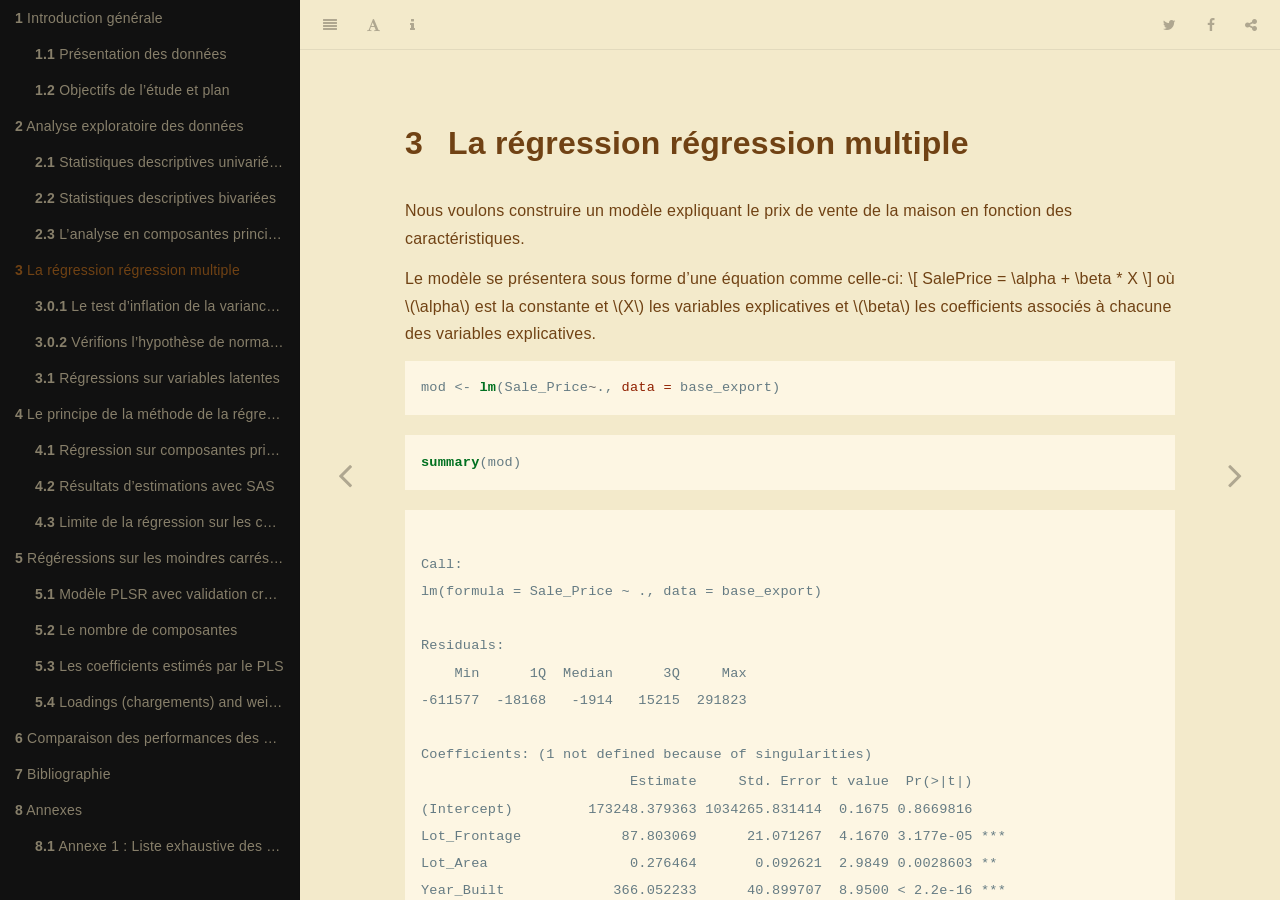
<file: docs/la-régression-régression-multiple.html>
<!DOCTYPE html>
<html lang="" xml:lang="">
<head>

  <meta charset="utf-8" />
  <meta http-equiv="X-UA-Compatible" content="IE=edge" />
  <title>3 La régression régression multiple | Prédire le prix des maisons présentant plusieurs caractéristiques</title>
  <meta name="description" content="3 La régression régression multiple | Prédire le prix des maisons présentant plusieurs caractéristiques" />
  <meta name="generator" content="bookdown 0.17 and GitBook 2.6.7" />

  <meta property="og:title" content="3 La régression régression multiple | Prédire le prix des maisons présentant plusieurs caractéristiques" />
  <meta property="og:type" content="book" />
  
  
  
  <meta name="github-repo" content="agailloty/latent-variable-regressions" />

  <meta name="twitter:card" content="summary" />
  <meta name="twitter:title" content="3 La régression régression multiple | Prédire le prix des maisons présentant plusieurs caractéristiques" />
  
  
  

<meta name="author" content="Axel-Cleris Gailloty" />



  <meta name="viewport" content="width=device-width, initial-scale=1" />
  <meta name="apple-mobile-web-app-capable" content="yes" />
  <meta name="apple-mobile-web-app-status-bar-style" content="black" />
  
  
<link rel="prev" href="analyse-exploratoire-des-données.html"/>
<link rel="next" href="le-principe-de-la-méthode-de-la-régression-sur-les-composantes-principales.html"/>
<script src="libs/jquery-2.2.3/jquery.min.js"></script>
<link href="libs/gitbook-2.6.7/css/style.css" rel="stylesheet" />
<link href="libs/gitbook-2.6.7/css/plugin-table.css" rel="stylesheet" />
<link href="libs/gitbook-2.6.7/css/plugin-bookdown.css" rel="stylesheet" />
<link href="libs/gitbook-2.6.7/css/plugin-highlight.css" rel="stylesheet" />
<link href="libs/gitbook-2.6.7/css/plugin-search.css" rel="stylesheet" />
<link href="libs/gitbook-2.6.7/css/plugin-fontsettings.css" rel="stylesheet" />
<link href="libs/gitbook-2.6.7/css/plugin-clipboard.css" rel="stylesheet" />











<style type="text/css">
a.sourceLine { display: inline-block; line-height: 1.25; }
a.sourceLine { pointer-events: none; color: inherit; text-decoration: inherit; }
a.sourceLine:empty { height: 1.2em; }
.sourceCode { overflow: visible; }
code.sourceCode { white-space: pre; position: relative; }
pre.sourceCode { margin: 0; }
@media screen {
div.sourceCode { overflow: auto; }
}
@media print {
code.sourceCode { white-space: pre-wrap; }
a.sourceLine { text-indent: -1em; padding-left: 1em; }
}
pre.numberSource a.sourceLine
  { position: relative; left: -4em; }
pre.numberSource a.sourceLine::before
  { content: attr(data-line-number);
    position: relative; left: -1em; text-align: right; vertical-align: baseline;
    border: none; pointer-events: all; display: inline-block;
    -webkit-touch-callout: none; -webkit-user-select: none;
    -khtml-user-select: none; -moz-user-select: none;
    -ms-user-select: none; user-select: none;
    padding: 0 4px; width: 4em;
    color: #aaaaaa;
  }
pre.numberSource { margin-left: 3em; border-left: 1px solid #aaaaaa;  padding-left: 4px; }
div.sourceCode
  {  }
@media screen {
a.sourceLine::before { text-decoration: underline; }
}
code span.al { color: #ff0000; font-weight: bold; } /* Alert */
code span.an { color: #60a0b0; font-weight: bold; font-style: italic; } /* Annotation */
code span.at { color: #7d9029; } /* Attribute */
code span.bn { color: #40a070; } /* BaseN */
code span.bu { } /* BuiltIn */
code span.cf { color: #007020; font-weight: bold; } /* ControlFlow */
code span.ch { color: #4070a0; } /* Char */
code span.cn { color: #880000; } /* Constant */
code span.co { color: #60a0b0; font-style: italic; } /* Comment */
code span.cv { color: #60a0b0; font-weight: bold; font-style: italic; } /* CommentVar */
code span.do { color: #ba2121; font-style: italic; } /* Documentation */
code span.dt { color: #902000; } /* DataType */
code span.dv { color: #40a070; } /* DecVal */
code span.er { color: #ff0000; font-weight: bold; } /* Error */
code span.ex { } /* Extension */
code span.fl { color: #40a070; } /* Float */
code span.fu { color: #06287e; } /* Function */
code span.im { } /* Import */
code span.in { color: #60a0b0; font-weight: bold; font-style: italic; } /* Information */
code span.kw { color: #007020; font-weight: bold; } /* Keyword */
code span.op { color: #666666; } /* Operator */
code span.ot { color: #007020; } /* Other */
code span.pp { color: #bc7a00; } /* Preprocessor */
code span.sc { color: #4070a0; } /* SpecialChar */
code span.ss { color: #bb6688; } /* SpecialString */
code span.st { color: #4070a0; } /* String */
code span.va { color: #19177c; } /* Variable */
code span.vs { color: #4070a0; } /* VerbatimString */
code span.wa { color: #60a0b0; font-weight: bold; font-style: italic; } /* Warning */
</style>

</head>

<body>



  <div class="book without-animation with-summary font-size-2 font-family-1" data-basepath=".">

    <div class="book-summary">
      <nav role="navigation">

<ul class="summary">
<li class="chapter" data-level="1" data-path="introduction-générale.html"><a href="introduction-générale.html"><i class="fa fa-check"></i><b>1</b> Introduction générale</a><ul>
<li class="chapter" data-level="1.1" data-path="introduction-générale.html"><a href="introduction-générale.html#présentation-des-données"><i class="fa fa-check"></i><b>1.1</b> Présentation des données</a></li>
<li class="chapter" data-level="1.2" data-path="introduction-générale.html"><a href="introduction-générale.html#objectifs-de-létude-et-plan"><i class="fa fa-check"></i><b>1.2</b> Objectifs de l’étude et plan</a></li>
</ul></li>
<li class="chapter" data-level="2" data-path="analyse-exploratoire-des-données.html"><a href="analyse-exploratoire-des-données.html"><i class="fa fa-check"></i><b>2</b> Analyse exploratoire des données</a><ul>
<li class="chapter" data-level="2.1" data-path="analyse-exploratoire-des-données.html"><a href="analyse-exploratoire-des-données.html#statistiques-descriptives-univariées"><i class="fa fa-check"></i><b>2.1</b> Statistiques descriptives univariées</a></li>
<li class="chapter" data-level="2.2" data-path="analyse-exploratoire-des-données.html"><a href="analyse-exploratoire-des-données.html#statistiques-descriptives-bivariées"><i class="fa fa-check"></i><b>2.2</b> Statistiques descriptives bivariées</a></li>
<li class="chapter" data-level="2.3" data-path="analyse-exploratoire-des-données.html"><a href="analyse-exploratoire-des-données.html#lanalyse-en-composantes-principales"><i class="fa fa-check"></i><b>2.3</b> L’analyse en composantes principales</a></li>
</ul></li>
<li class="chapter" data-level="3" data-path="la-régression-régression-multiple.html"><a href="la-régression-régression-multiple.html"><i class="fa fa-check"></i><b>3</b> La régression régression multiple</a><ul>
<li class="chapter" data-level="3.0.1" data-path="la-régression-régression-multiple.html"><a href="la-régression-régression-multiple.html#le-test-dinflation-de-la-variance-vif"><i class="fa fa-check"></i><b>3.0.1</b> Le test d’inflation de la variance (VIF)</a></li>
<li class="chapter" data-level="3.0.2" data-path="la-régression-régression-multiple.html"><a href="la-régression-régression-multiple.html#vérifions-lhypothèse-de-normalité-des-résidus"><i class="fa fa-check"></i><b>3.0.2</b> Vérifions l’hypothèse de normalité des résidus</a></li>
<li class="chapter" data-level="3.1" data-path="la-régression-régression-multiple.html"><a href="la-régression-régression-multiple.html#régressions-sur-variables-latentes"><i class="fa fa-check"></i><b>3.1</b> Régressions sur variables latentes</a><ul>
<li class="chapter" data-level="3.1.1" data-path="la-régression-régression-multiple.html"><a href="la-régression-régression-multiple.html#pourquoi-faire-une-régression-sur-les-variables-latentes"><i class="fa fa-check"></i><b>3.1.1</b> Pourquoi faire une régression sur les variables latentes ?</a></li>
</ul></li>
</ul></li>
<li class="chapter" data-level="4" data-path="le-principe-de-la-méthode-de-la-régression-sur-les-composantes-principales.html"><a href="le-principe-de-la-méthode-de-la-régression-sur-les-composantes-principales.html"><i class="fa fa-check"></i><b>4</b> Le principe de la méthode de la régression sur les composantes principales</a><ul>
<li class="chapter" data-level="4.1" data-path="le-principe-de-la-méthode-de-la-régression-sur-les-composantes-principales.html"><a href="le-principe-de-la-méthode-de-la-régression-sur-les-composantes-principales.html#régression-sur-composantes-principales-rcp-ou-pcr"><i class="fa fa-check"></i><b>4.1</b> Régression sur composantes principales (RCP ou PCR)</a></li>
<li class="chapter" data-level="4.2" data-path="le-principe-de-la-méthode-de-la-régression-sur-les-composantes-principales.html"><a href="le-principe-de-la-méthode-de-la-régression-sur-les-composantes-principales.html#résultats-destimations-avec-sas"><i class="fa fa-check"></i><b>4.2</b> Résultats d’estimations avec SAS</a><ul>
<li class="chapter" data-level="4.2.1" data-path="le-principe-de-la-méthode-de-la-régression-sur-les-composantes-principales.html"><a href="le-principe-de-la-méthode-de-la-régression-sur-les-composantes-principales.html#dimension-1"><i class="fa fa-check"></i><b>4.2.1</b> Dimension 1</a></li>
<li class="chapter" data-level="4.2.2" data-path="le-principe-de-la-méthode-de-la-régression-sur-les-composantes-principales.html"><a href="le-principe-de-la-méthode-de-la-régression-sur-les-composantes-principales.html#dimension-2"><i class="fa fa-check"></i><b>4.2.2</b> Dimension 2</a></li>
<li class="chapter" data-level="4.2.3" data-path="le-principe-de-la-méthode-de-la-régression-sur-les-composantes-principales.html"><a href="le-principe-de-la-méthode-de-la-régression-sur-les-composantes-principales.html#dimension-3"><i class="fa fa-check"></i><b>4.2.3</b> Dimension 3</a></li>
<li class="chapter" data-level="4.2.4" data-path="le-principe-de-la-méthode-de-la-régression-sur-les-composantes-principales.html"><a href="le-principe-de-la-méthode-de-la-régression-sur-les-composantes-principales.html#dimension-4"><i class="fa fa-check"></i><b>4.2.4</b> Dimension 4</a></li>
<li class="chapter" data-level="4.2.5" data-path="le-principe-de-la-méthode-de-la-régression-sur-les-composantes-principales.html"><a href="le-principe-de-la-méthode-de-la-régression-sur-les-composantes-principales.html#dimension-5"><i class="fa fa-check"></i><b>4.2.5</b> Dimension 5</a></li>
</ul></li>
<li class="chapter" data-level="4.3" data-path="le-principe-de-la-méthode-de-la-régression-sur-les-composantes-principales.html"><a href="le-principe-de-la-méthode-de-la-régression-sur-les-composantes-principales.html#limite-de-la-régression-sur-les-composantes-principales"><i class="fa fa-check"></i><b>4.3</b> Limite de la régression sur les composantes principales</a></li>
</ul></li>
<li class="chapter" data-level="5" data-path="régéressions-sur-les-moindres-carrés-partiels.html"><a href="régéressions-sur-les-moindres-carrés-partiels.html"><i class="fa fa-check"></i><b>5</b> Régéressions sur les moindres carrés partiels</a><ul>
<li class="chapter" data-level="5.1" data-path="régéressions-sur-les-moindres-carrés-partiels.html"><a href="régéressions-sur-les-moindres-carrés-partiels.html#modèle-plsr-avec-validation-croisée"><i class="fa fa-check"></i><b>5.1</b> Modèle PLSR avec validation croisée</a></li>
<li class="chapter" data-level="5.2" data-path="régéressions-sur-les-moindres-carrés-partiels.html"><a href="régéressions-sur-les-moindres-carrés-partiels.html#le-nombre-de-composantes"><i class="fa fa-check"></i><b>5.2</b> Le nombre de composantes</a></li>
<li class="chapter" data-level="5.3" data-path="régéressions-sur-les-moindres-carrés-partiels.html"><a href="régéressions-sur-les-moindres-carrés-partiels.html#les-coefficients-estimés-par-le-pls"><i class="fa fa-check"></i><b>5.3</b> Les coefficients estimés par le PLS</a></li>
<li class="chapter" data-level="5.4" data-path="régéressions-sur-les-moindres-carrés-partiels.html"><a href="régéressions-sur-les-moindres-carrés-partiels.html#loadings-chargements-and-weights-poids"><i class="fa fa-check"></i><b>5.4</b> Loadings (chargements) and weights (poids)</a></li>
</ul></li>
<li class="chapter" data-level="6" data-path="comparaison-des-performances-des-différentes-méthodes-destimation.html"><a href="comparaison-des-performances-des-différentes-méthodes-destimation.html"><i class="fa fa-check"></i><b>6</b> Comparaison des performances des différentes méthodes d’estimation</a></li>
<li class="chapter" data-level="7" data-path="bibliographie.html"><a href="bibliographie.html"><i class="fa fa-check"></i><b>7</b> Bibliographie</a></li>
<li class="chapter" data-level="8" data-path="annexes.html"><a href="annexes.html"><i class="fa fa-check"></i><b>8</b> Annexes</a><ul>
<li class="chapter" data-level="8.1" data-path="annexes.html"><a href="annexes.html#annexe-1-liste-exhaustive-des-colonnes"><i class="fa fa-check"></i><b>8.1</b> Annexe 1 : Liste exhaustive des colonnes</a></li>
</ul></li>
</ul>

      </nav>
    </div>

    <div class="book-body">
      <div class="body-inner">
        <div class="book-header" role="navigation">
          <h1>
            <i class="fa fa-circle-o-notch fa-spin"></i><a href="./">Prédire le prix des maisons présentant plusieurs caractéristiques</a>
          </h1>
        </div>

        <div class="page-wrapper" tabindex="-1" role="main">
          <div class="page-inner">

            <section class="normal" id="section-">
<div id="la-régression-régression-multiple" class="section level1">
<h1><span class="header-section-number">3</span> La régression régression multiple</h1>
<p>Nous voulons construire un modèle expliquant le prix de vente de la maison en fonction des caractéristiques.</p>
<p>Le modèle se présentera sous forme d’une équation comme celle-ci:
<span class="math display">\[ SalePrice = \alpha + \beta * X \]</span>
où <span class="math inline">\(\alpha\)</span> est la constante et <span class="math inline">\(X\)</span> les variables explicatives et <span class="math inline">\(\beta\)</span> les coefficients associés à chacune des variables explicatives.</p>
<div class="sourceCode" id="cb14"><pre class="sourceCode r"><code class="sourceCode r"><a class="sourceLine" id="cb14-1" data-line-number="1">mod &lt;-<span class="st"> </span><span class="kw">lm</span>(Sale_Price<span class="op">~</span>., <span class="dt">data =</span> base_export)</a></code></pre></div>
<div class="sourceCode" id="cb15"><pre class="sourceCode r"><code class="sourceCode r"><a class="sourceLine" id="cb15-1" data-line-number="1"><span class="kw">summary</span>(mod)</a></code></pre></div>
<pre><code>
Call:
lm(formula = Sale_Price ~ ., data = base_export)

Residuals:
    Min      1Q  Median      3Q     Max 
-611577  -18168   -1914   15215  291823 

Coefficients: (1 not defined because of singularities)
                         Estimate     Std. Error t value  Pr(&gt;|t|)    
(Intercept)         173248.379363 1034265.831414  0.1675 0.8669816    
Lot_Frontage            87.803069      21.071267  4.1670 3.177e-05 ***
Lot_Area                 0.276464       0.092621  2.9849 0.0028603 ** 
Year_Built             366.052233      40.899707  8.9500 &lt; 2.2e-16 ***
Year_Remod_Add         520.804027      43.831432 11.8820 &lt; 2.2e-16 ***
Mas_Vnr_Area            39.274696       4.390740  8.9449 &lt; 2.2e-16 ***
BsmtFin_SF_1           120.551239     399.798684  0.3015 0.7630321    
BsmtFin_SF_2           -11.081489       4.231329 -2.6189 0.0088670 ** 
Bsmt_Unf_SF            -12.311265       2.668471 -4.6136 4.129e-06 ***
Total_Bsmt_SF           37.970421       3.310015 11.4714 &lt; 2.2e-16 ***
First_Flr_SF            61.330334       4.008845 15.2988 &lt; 2.2e-16 ***
Second_Flr_SF           60.450368       3.540552 17.0737 &lt; 2.2e-16 ***
Low_Qual_Fin_SF         12.832757      14.791305  0.8676 0.3856919    
Gr_Liv_Area                    NA             NA      NA        NA    
Bsmt_Full_Bath        6293.288284    1856.188624  3.3904 0.0007072 ***
Bsmt_Half_Bath       -1858.613118    2914.083872 -0.6378 0.5236520    
Full_Bath             1920.740936    1998.496886  0.9611 0.3365858    
Half_Bath            -2438.265685    1935.228354 -1.2599 0.2077936    
Bedroom_AbvGr        -9685.349040    1216.270979 -7.9632 2.387e-15 ***
Kitchen_AbvGr       -34847.281701    3621.088385 -9.6234 &lt; 2.2e-16 ***
TotRms_AbvGrd         4500.668956     881.131470  5.1078 3.470e-07 ***
Fireplaces            7560.968660    1265.264411  5.9758 2.569e-09 ***
Garage_Cars           8144.488352    2093.470742  3.8904 0.0001023 ***
Garage_Area             20.914087       7.215244  2.8986 0.0037765 ** 
Wood_Deck_SF            23.006374       5.795860  3.9694 7.379e-05 ***
Open_Porch_SF           -6.849731      10.854623 -0.6310 0.5280624    
Enclosed_Porch          27.890298      11.454418  2.4349 0.0149561 *  
Three_season_porch      10.081139      26.568812  0.3794 0.7043926    
Screen_Porch            62.867980      12.296415  5.1127 3.382e-07 ***
Pool_Area              -67.534786      19.396372 -3.4818 0.0005054 ***
Misc_Val                -9.683926       1.196666 -8.0924 8.517e-16 ***
Mo_Sold                 87.976438     249.179130  0.3531 0.7240654    
Year_Sold             -941.543008     514.104536 -1.8314 0.0671401 .  
Overall_Qual          4832.147729    1133.167888  4.2643 2.070e-05 ***
Overall_Cond         -2726.736579    1385.223170 -1.9684 0.0491120 *  
---
Signif. codes:  0 &#39;***&#39; 0.001 &#39;**&#39; 0.01 &#39;*&#39; 0.05 &#39;.&#39; 0.1 &#39; &#39; 1

Residual standard error: 35862 on 2896 degrees of freedom
Multiple R-squared:  0.80075,   Adjusted R-squared:  0.79848 
F-statistic: 352.68 on 33 and 2896 DF,  p-value: &lt; 2.22e-16</code></pre>
<p>La significativité globale de ce modèle de régression multiple est très bonne comme l’indique le test de Fisher. Le modèle explique 80% de la variance des prix de vente, ce qui est très bien pour des données transversales. La grande majorité des variables que nous avions sélectionnées pour inclure dans le modèle se sont montrés significatifs. Le test de Student effectué sur chacun des coefficients montre les différents dégrés de significativités des coefficients.</p>
<p>A cause de multicolinéarité, la variable <code>Gr_Liv_Area</code> qui représente la surface habitable hors étage de la maison a été enlevée du modèle.</p>
<p>Les variables sont toutes en niveau, nous pouvons donc interpréter les coefficients dans l’unité de la variable. Par exemple l’augmentation de la superficie du terrain (<code>Lot_Area</code>) d’un pied carré augmente le prix de la maison de 87.8 dollars, toute chose égale par ailleurs.</p>
<div id="le-test-dinflation-de-la-variance-vif" class="section level3">
<h3><span class="header-section-number">3.0.1</span> Le test d’inflation de la variance (VIF)</h3>
<p>Il n’est pas possible de réaliser le test d’inflation de la variance (<em>Variance Inflation Factor</em>) sur le modèle car le coefficient de la variable <code>Gr_Liv_Area</code> n’a pas été calculé à cause de la multicolinéarité. Pour pouvoir quantifier la multicolinéarité entre les variables, nous devons donc estimer un nouveau modèle dans lequel la variable <code>Gr_Liv_Area</code> est absente.</p>
<p>Voici donc les résultats du test VIF que trouvons lorsque la variable <code>Gr_Liv_Area</code> est omise.</p>
<div class="sourceCode" id="cb17"><pre class="sourceCode r"><code class="sourceCode r"><a class="sourceLine" id="cb17-1" data-line-number="1"><span class="kw">library</span>(car)</a>
<a class="sourceLine" id="cb17-2" data-line-number="2">mod2 &lt;-<span class="st"> </span><span class="kw">lm</span>(Sale_Price<span class="op">~</span>., <span class="dt">data =</span> <span class="kw">subset</span>(base_export, <span class="dt">select =</span> <span class="op">-</span>Gr_Liv_Area))</a>
<a class="sourceLine" id="cb17-3" data-line-number="3"><span class="kw">kable</span>(<span class="kw">sort</span>(<span class="kw">vif</span>(mod2), <span class="dt">decreasing =</span> <span class="ot">TRUE</span>), <span class="dt">col.names =</span> <span class="st">&quot;VIF&quot;</span>,</a>
<a class="sourceLine" id="cb17-4" data-line-number="4">      <span class="dt">caption =</span> <span class="st">&quot;Test d&#39;inflation de la variance (VIF)&quot;</span>)</a></code></pre></div>
<table>
<caption><span id="tab:unnamed-chunk-18">Table 3.1: </span>Test d’inflation de la variance (VIF)</caption>
<thead>
<tr class="header">
<th></th>
<th align="right">VIF</th>
</tr>
</thead>
<tbody>
<tr class="odd">
<td>Garage_Cars</td>
<td align="right">5.7824481</td>
</tr>
<tr class="even">
<td>First_Flr_SF</td>
<td align="right">5.6211017</td>
</tr>
<tr class="odd">
<td>Garage_Area</td>
<td align="right">5.4901912</td>
</tr>
<tr class="even">
<td>Second_Flr_SF</td>
<td align="right">5.2394381</td>
</tr>
<tr class="odd">
<td>Total_Bsmt_SF</td>
<td align="right">4.8520670</td>
</tr>
<tr class="even">
<td>TotRms_AbvGrd</td>
<td align="right">4.3749371</td>
</tr>
<tr class="odd">
<td>Year_Built</td>
<td align="right">3.4850622</td>
</tr>
<tr class="even">
<td>Bsmt_Unf_SF</td>
<td align="right">3.1331090</td>
</tr>
<tr class="odd">
<td>Full_Bath</td>
<td align="right">2.7810995</td>
</tr>
<tr class="even">
<td>Bedroom_AbvGr</td>
<td align="right">2.3082980</td>
</tr>
<tr class="odd">
<td>Bsmt_Full_Bath</td>
<td align="right">2.1608346</td>
</tr>
<tr class="even">
<td>Half_Bath</td>
<td align="right">2.1548278</td>
</tr>
<tr class="odd">
<td>Year_Remod_Add</td>
<td align="right">1.9039890</td>
</tr>
<tr class="even">
<td>BsmtFin_SF_1</td>
<td align="right">1.8157567</td>
</tr>
<tr class="odd">
<td>Overall_Cond</td>
<td align="right">1.5939918</td>
</tr>
<tr class="even">
<td>Fireplaces</td>
<td align="right">1.5305911</td>
</tr>
<tr class="odd">
<td>Mas_Vnr_Area</td>
<td align="right">1.4010673</td>
</tr>
<tr class="even">
<td>Kitchen_AbvGr</td>
<td align="right">1.3685725</td>
</tr>
<tr class="odd">
<td>Enclosed_Porch</td>
<td align="right">1.2292602</td>
</tr>
<tr class="even">
<td>Open_Porch_SF</td>
<td align="right">1.2220136</td>
</tr>
<tr class="odd">
<td>Wood_Deck_SF</td>
<td align="right">1.2215701</td>
</tr>
<tr class="even">
<td>Lot_Area</td>
<td align="right">1.2131699</td>
</tr>
<tr class="odd">
<td>BsmtFin_SF_2</td>
<td align="right">1.1665670</td>
</tr>
<tr class="even">
<td>Bsmt_Half_Bath</td>
<td align="right">1.1625433</td>
</tr>
<tr class="odd">
<td>Overall_Qual</td>
<td align="right">1.1515654</td>
</tr>
<tr class="even">
<td>Lot_Frontage</td>
<td align="right">1.1347730</td>
</tr>
<tr class="odd">
<td>Pool_Area</td>
<td align="right">1.0857374</td>
</tr>
<tr class="even">
<td>Screen_Porch</td>
<td align="right">1.0832776</td>
</tr>
<tr class="odd">
<td>Low_Qual_Fin_SF</td>
<td align="right">1.0686235</td>
</tr>
<tr class="even">
<td>Misc_Val</td>
<td align="right">1.0460663</td>
</tr>
<tr class="odd">
<td>Year_Sold</td>
<td align="right">1.0434501</td>
</tr>
<tr class="even">
<td>Mo_Sold</td>
<td align="right">1.0419652</td>
</tr>
<tr class="odd">
<td>Three_season_porch</td>
<td align="right">1.0161864</td>
</tr>
</tbody>
</table>
<p>Puisqu’il n’y a aucune valeur VIF supérieure à 10, il est tentant d’affirmer qu’il n’y a pas de multicolinéarité. Car nous avons vu dans l’analyse des corrélations que certaines variables étaient fortement corrélées. Ainsi bien qu’il n’y a pas de relation linéaire exacte entre les variables, il existe des pseudo-colinéarités relativement fortes entre les variables.</p>
<p>Nous pouvons vérifier les autres hypothèses des OLS pour déduire la colinéarité.</p>
</div>
<div id="vérifions-lhypothèse-de-normalité-des-résidus" class="section level3">
<h3><span class="header-section-number">3.0.2</span> Vérifions l’hypothèse de normalité des résidus</h3>
<p>Nous pouvons représenter un histogramme de la distribution des résidus du modèle que nous venons d’estimer. L’une des hypothèses importantes des MCO est la normalité des résidus. Nous pouvons visuellement à l’aide de l’histogramme des résidus dire si les résidus suivent une loi normale.</p>
<div class="sourceCode" id="cb18"><pre class="sourceCode r"><code class="sourceCode r"><a class="sourceLine" id="cb18-1" data-line-number="1"><span class="kw">ggplot</span>() <span class="op">+</span><span class="st"> </span><span class="kw">aes</span>(<span class="dt">x =</span> mod<span class="op">$</span>residuals) <span class="op">+</span><span class="st"> </span></a>
<a class="sourceLine" id="cb18-2" data-line-number="2"><span class="st">  </span><span class="kw">geom_histogram</span>(<span class="dt">bins =</span> <span class="dv">70</span>, <span class="dt">color =</span> <span class="st">&quot;white&quot;</span>) <span class="op">+</span><span class="st"> </span></a>
<a class="sourceLine" id="cb18-3" data-line-number="3"><span class="st">  </span><span class="kw">theme_minimal</span>() <span class="op">+</span><span class="st"> </span></a>
<a class="sourceLine" id="cb18-4" data-line-number="4"><span class="st">  </span><span class="kw">labs</span>(<span class="dt">title =</span> <span class="st">&quot;Histogramme des résidus&quot;</span>, <span class="dt">x=</span> <span class="st">&quot;Résidus&quot;</span>) <span class="op">+</span></a>
<a class="sourceLine" id="cb18-5" data-line-number="5"><span class="st">  </span><span class="kw">theme</span>(<span class="dt">plot.title =</span> <span class="kw">element_text</span>(<span class="dt">face =</span> <span class="st">&quot;bold&quot;</span>, <span class="dt">size =</span> <span class="dv">20</span>))</a></code></pre></div>
<p><img src="main_files/figure-html/unnamed-chunk-19-1.png" width="2400" /></p>
<p>A l’aide de l’histogramme nous observons que la distribution ressemble à une loi normale, mais elle est fortement dirigée vers la droite.<br />
Nous pouvons faire le test de Shapiro-Wilk pour tester plus formellement la normalité des résidus. L’hypothèse nulle de ce test est que la distribution est normalement distribuée.</p>
<div class="sourceCode" id="cb19"><pre class="sourceCode r"><code class="sourceCode r"><a class="sourceLine" id="cb19-1" data-line-number="1"><span class="kw">shapiro.test</span>(mod<span class="op">$</span>residuals)</a></code></pre></div>
<pre><code>
    Shapiro-Wilk normality test

data:  mod$residuals
W = 0.811785, p-value &lt; 2.22e-16</code></pre>
<p>Ici la p-value est inférieure à 5% donc, nous rejettons cette hypothèse nulle, la distribution ne suit pas une loi normale.</p>
<p>Dès lors que les résidus ne suivent pas une loi normale, les estimations faites par les OLS sont biaisées. Il importe donc d’utiliser d’autres méthodes d’estimations pour construire le modèle.</p>
</div>
<div id="régressions-sur-variables-latentes" class="section level2">
<h2><span class="header-section-number">3.1</span> Régressions sur variables latentes</h2>
<div id="pourquoi-faire-une-régression-sur-les-variables-latentes" class="section level3">
<h3><span class="header-section-number">3.1.1</span> Pourquoi faire une régression sur les variables latentes ?</h3>
<p>Les méthodes de régressions sur les latentes nous permettent d’adresser certaines limites que posent les méthodes de régression par les moindres carrés. En effet pour qu’une régression par les OLS soit sans biais il faut que toutes les hypothèses posées par les OLS soient vérifiées. Parmi ces hypothèses nous pouvons citer l’hypothèse de l’absence de corrélations entre les variables ou encore l’hypothèse d’absence de colinéarité entre les variables.</p>
<p>Or en général les phénomènes que nous cherchons à expliquer, dans notre travail nous cherchons à expliquer le prix de vente d’un bien immobilier, ne vérifient pas toujours ces hypothèses à cause entre autres de l’interdépendance entre les variables.
Dans le cas d’un bien immobilier, la taille des pièces du bien dépend de la superficie totale de la maison. Cette situation nous amène à des résultats potentiellement biasés et non généralisables pour expliquer le phénomène.</p>
<p>Les méthodes de régression sur les variables nous permettent donc de corriger ces limites des régression standards en créant des variables synthétiques sur lesquelles nous allons faire les estimations.</p>
<p>Les variables synthétiques créées lors de l’estimation présentent une propriété très intéressante qui est celle de l’orthogonalité. En effet les variables synthétiques (ou les composantes) ne sont pas corrélées entre elles-mêmes, ce faisant nous pouvons donc estimer les paramètres du modèle que nous construisons sans courir le risque de violer les hypothèses posées par les moindres carrés ordinaires.</p>
<p>Pour mettre en place ces méthodes, nous allons utiliser la procédure PLS (Partial Least Squares) implémentée dans le logiciel SAS.</p>
<p>Les techniques mises en œuvre par la procédure PLS sont les suivantes:</p>
<ul>
<li><p>La régression sur composantes principales, qui extrait des facteurs qui expliquent le plus la variance des variables explicatives.</p></li>
<li><p>La régression de rang réduit, qui extrait des facteurs qui expliquent le plus la variation de la variable réponse (y). Cette technique, également appelée analyse de redondance (maximale), diffère de la régression linéaire multiple uniquement lorsqu’il y a plusieurs variables endogènes.</p></li>
<li><p>La régression sur les moindres carrés partiels, qui équilibre les deux objectifs d’explication de la variation de l’a réponse’endogène et expliquant la variation des prédicteurs. Deux formulations différentes pour les moindres carrés partiels sont disponibles:
la méthode prédictive originale de Wold (1966) et la méthode SIMPLS de de Jong (1993).</p></li>
</ul>
<p>En raison du fait que nous ne cherchons ici qu’à expliquer une seule variable (y), à savoir le prix des maisons, nous n’utiliserons pas la régression sur rang réduit car cela revient à faire une régression multiple, ce que nous avons déjà fait dans la section 3.2.</p>
</div>
</div>
</div>
            </section>

          </div>
        </div>
      </div>
<a href="analyse-exploratoire-des-données.html" class="navigation navigation-prev " aria-label="Previous page"><i class="fa fa-angle-left"></i></a>
<a href="le-principe-de-la-méthode-de-la-régression-sur-les-composantes-principales.html" class="navigation navigation-next " aria-label="Next page"><i class="fa fa-angle-right"></i></a>
    </div>
  </div>
<script src="libs/gitbook-2.6.7/js/app.min.js"></script>
<script src="libs/gitbook-2.6.7/js/lunr.js"></script>
<script src="libs/gitbook-2.6.7/js/clipboard.min.js"></script>
<script src="libs/gitbook-2.6.7/js/plugin-search.js"></script>
<script src="libs/gitbook-2.6.7/js/plugin-sharing.js"></script>
<script src="libs/gitbook-2.6.7/js/plugin-fontsettings.js"></script>
<script src="libs/gitbook-2.6.7/js/plugin-bookdown.js"></script>
<script src="libs/gitbook-2.6.7/js/jquery.highlight.js"></script>
<script src="libs/gitbook-2.6.7/js/plugin-clipboard.js"></script>
<script>
gitbook.require(["gitbook"], function(gitbook) {
gitbook.start({
"sharing": {
"github": false,
"facebook": true,
"twitter": true,
"linkedin": false,
"weibo": false,
"instapaper": false,
"vk": false,
"all": ["facebook", "twitter", "linkedin", "weibo", "instapaper"]
},
"fontsettings": {
"theme": "sepia",
"family": "sans",
"size": 2,
"font-size": 20
},
"edit": {
"link": null,
"text": null
},
"history": {
"link": null,
"text": null
},
"view": {
"link": null,
"text": null
},
"download": null,
"toc": {
"collapse": "subsection"
},
"search": false
});
});
</script>

<!-- dynamically load mathjax for compatibility with self-contained -->
<script>
  (function () {
    var script = document.createElement("script");
    script.type = "text/javascript";
    var src = "true";
    if (src === "" || src === "true") src = "https://mathjax.rstudio.com/latest/MathJax.js?config=TeX-MML-AM_CHTML";
    if (location.protocol !== "file:")
      if (/^https?:/.test(src))
        src = src.replace(/^https?:/, '');
    script.src = src;
    document.getElementsByTagName("head")[0].appendChild(script);
  })();
</script>
</body>

</html>
</file>
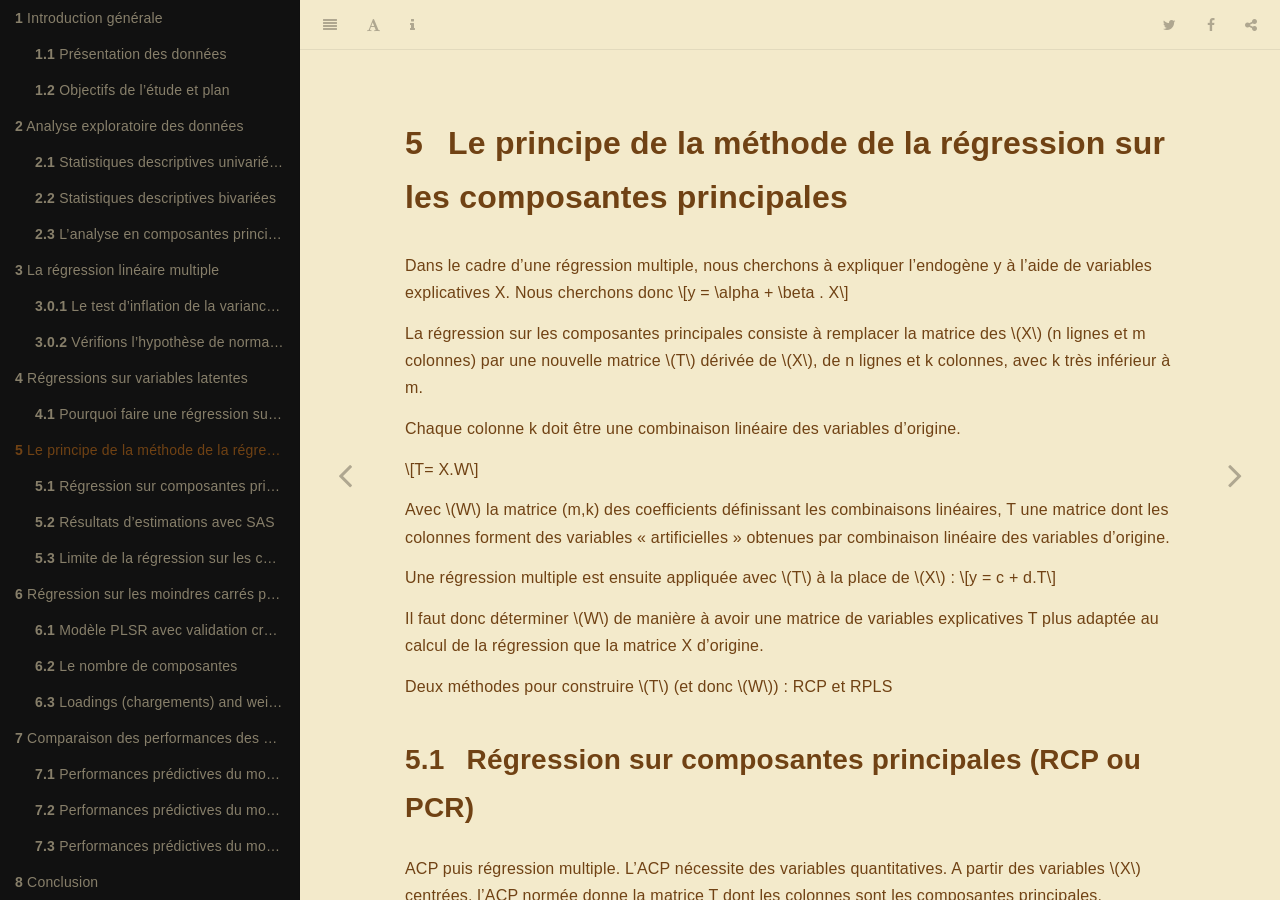
<file: docs/le-principe-de-la-méthode-de-la-régression-sur-les-composantes-principales.html>
<!DOCTYPE html>
<html lang="" xml:lang="">
<head>

  <meta charset="utf-8" />
  <meta http-equiv="X-UA-Compatible" content="IE=edge" />
  <title>5 Le principe de la méthode de la régression sur les composantes principales | Quels sont les facteurs déterminants qui entrent dans la l’évaluation des prix de vente des propriétés résidentielles.</title>
  <meta name="description" content="5 Le principe de la méthode de la régression sur les composantes principales | Quels sont les facteurs déterminants qui entrent dans la l’évaluation des prix de vente des propriétés résidentielles." />
  <meta name="generator" content="bookdown 0.17 and GitBook 2.6.7" />

  <meta property="og:title" content="5 Le principe de la méthode de la régression sur les composantes principales | Quels sont les facteurs déterminants qui entrent dans la l’évaluation des prix de vente des propriétés résidentielles." />
  <meta property="og:type" content="book" />
  
  
  
  <meta name="github-repo" content="agailloty/latent-variable-regressions" />

  <meta name="twitter:card" content="summary" />
  <meta name="twitter:title" content="5 Le principe de la méthode de la régression sur les composantes principales | Quels sont les facteurs déterminants qui entrent dans la l’évaluation des prix de vente des propriétés résidentielles." />
  
  
  

<meta name="author" content="Axel-Cleris Gailloty" />



  <meta name="viewport" content="width=device-width, initial-scale=1" />
  <meta name="apple-mobile-web-app-capable" content="yes" />
  <meta name="apple-mobile-web-app-status-bar-style" content="black" />
  
  
<link rel="prev" href="régressions-sur-variables-latentes.html"/>
<link rel="next" href="régression-sur-les-moindres-carrés-partiels.html"/>
<script src="libs/jquery-2.2.3/jquery.min.js"></script>
<link href="libs/gitbook-2.6.7/css/style.css" rel="stylesheet" />
<link href="libs/gitbook-2.6.7/css/plugin-table.css" rel="stylesheet" />
<link href="libs/gitbook-2.6.7/css/plugin-bookdown.css" rel="stylesheet" />
<link href="libs/gitbook-2.6.7/css/plugin-highlight.css" rel="stylesheet" />
<link href="libs/gitbook-2.6.7/css/plugin-search.css" rel="stylesheet" />
<link href="libs/gitbook-2.6.7/css/plugin-fontsettings.css" rel="stylesheet" />
<link href="libs/gitbook-2.6.7/css/plugin-clipboard.css" rel="stylesheet" />











<style type="text/css">
a.sourceLine { display: inline-block; line-height: 1.25; }
a.sourceLine { pointer-events: none; color: inherit; text-decoration: inherit; }
a.sourceLine:empty { height: 1.2em; }
.sourceCode { overflow: visible; }
code.sourceCode { white-space: pre; position: relative; }
pre.sourceCode { margin: 0; }
@media screen {
div.sourceCode { overflow: auto; }
}
@media print {
code.sourceCode { white-space: pre-wrap; }
a.sourceLine { text-indent: -1em; padding-left: 1em; }
}
pre.numberSource a.sourceLine
  { position: relative; left: -4em; }
pre.numberSource a.sourceLine::before
  { content: attr(data-line-number);
    position: relative; left: -1em; text-align: right; vertical-align: baseline;
    border: none; pointer-events: all; display: inline-block;
    -webkit-touch-callout: none; -webkit-user-select: none;
    -khtml-user-select: none; -moz-user-select: none;
    -ms-user-select: none; user-select: none;
    padding: 0 4px; width: 4em;
    color: #aaaaaa;
  }
pre.numberSource { margin-left: 3em; border-left: 1px solid #aaaaaa;  padding-left: 4px; }
div.sourceCode
  {  }
@media screen {
a.sourceLine::before { text-decoration: underline; }
}
code span.al { color: #ff0000; font-weight: bold; } /* Alert */
code span.an { color: #60a0b0; font-weight: bold; font-style: italic; } /* Annotation */
code span.at { color: #7d9029; } /* Attribute */
code span.bn { color: #40a070; } /* BaseN */
code span.bu { } /* BuiltIn */
code span.cf { color: #007020; font-weight: bold; } /* ControlFlow */
code span.ch { color: #4070a0; } /* Char */
code span.cn { color: #880000; } /* Constant */
code span.co { color: #60a0b0; font-style: italic; } /* Comment */
code span.cv { color: #60a0b0; font-weight: bold; font-style: italic; } /* CommentVar */
code span.do { color: #ba2121; font-style: italic; } /* Documentation */
code span.dt { color: #902000; } /* DataType */
code span.dv { color: #40a070; } /* DecVal */
code span.er { color: #ff0000; font-weight: bold; } /* Error */
code span.ex { } /* Extension */
code span.fl { color: #40a070; } /* Float */
code span.fu { color: #06287e; } /* Function */
code span.im { } /* Import */
code span.in { color: #60a0b0; font-weight: bold; font-style: italic; } /* Information */
code span.kw { color: #007020; font-weight: bold; } /* Keyword */
code span.op { color: #666666; } /* Operator */
code span.ot { color: #007020; } /* Other */
code span.pp { color: #bc7a00; } /* Preprocessor */
code span.sc { color: #4070a0; } /* SpecialChar */
code span.ss { color: #bb6688; } /* SpecialString */
code span.st { color: #4070a0; } /* String */
code span.va { color: #19177c; } /* Variable */
code span.vs { color: #4070a0; } /* VerbatimString */
code span.wa { color: #60a0b0; font-weight: bold; font-style: italic; } /* Warning */
</style>

</head>

<body>



  <div class="book without-animation with-summary font-size-2 font-family-1" data-basepath=".">

    <div class="book-summary">
      <nav role="navigation">

<ul class="summary">
<li class="chapter" data-level="1" data-path="introduction-générale.html"><a href="introduction-générale.html"><i class="fa fa-check"></i><b>1</b> Introduction générale</a><ul>
<li class="chapter" data-level="1.1" data-path="introduction-générale.html"><a href="introduction-générale.html#présentation-des-données"><i class="fa fa-check"></i><b>1.1</b> Présentation des données</a></li>
<li class="chapter" data-level="1.2" data-path="introduction-générale.html"><a href="introduction-générale.html#objectifs-de-létude-et-plan"><i class="fa fa-check"></i><b>1.2</b> Objectifs de l’étude et plan</a></li>
</ul></li>
<li class="chapter" data-level="2" data-path="analyse-exploratoire-des-données.html"><a href="analyse-exploratoire-des-données.html"><i class="fa fa-check"></i><b>2</b> Analyse exploratoire des données</a><ul>
<li class="chapter" data-level="2.1" data-path="analyse-exploratoire-des-données.html"><a href="analyse-exploratoire-des-données.html#statistiques-descriptives-univariées"><i class="fa fa-check"></i><b>2.1</b> Statistiques descriptives univariées</a></li>
<li class="chapter" data-level="2.2" data-path="analyse-exploratoire-des-données.html"><a href="analyse-exploratoire-des-données.html#statistiques-descriptives-bivariées"><i class="fa fa-check"></i><b>2.2</b> Statistiques descriptives bivariées</a></li>
<li class="chapter" data-level="2.3" data-path="analyse-exploratoire-des-données.html"><a href="analyse-exploratoire-des-données.html#lanalyse-en-composantes-principales"><i class="fa fa-check"></i><b>2.3</b> L’analyse en composantes principales</a></li>
</ul></li>
<li class="chapter" data-level="3" data-path="la-régression-linéaire-multiple.html"><a href="la-régression-linéaire-multiple.html"><i class="fa fa-check"></i><b>3</b> La régression linéaire multiple</a><ul>
<li class="chapter" data-level="3.0.1" data-path="la-régression-linéaire-multiple.html"><a href="la-régression-linéaire-multiple.html#le-test-dinflation-de-la-variance-vif"><i class="fa fa-check"></i><b>3.0.1</b> Le test d’inflation de la variance (VIF)</a></li>
<li class="chapter" data-level="3.0.2" data-path="la-régression-linéaire-multiple.html"><a href="la-régression-linéaire-multiple.html#vérifions-lhypothèse-de-normalité-des-résidus"><i class="fa fa-check"></i><b>3.0.2</b> Vérifions l’hypothèse de normalité des résidus</a></li>
</ul></li>
<li class="chapter" data-level="4" data-path="régressions-sur-variables-latentes.html"><a href="régressions-sur-variables-latentes.html"><i class="fa fa-check"></i><b>4</b> Régressions sur variables latentes</a><ul>
<li class="chapter" data-level="4.1" data-path="régressions-sur-variables-latentes.html"><a href="régressions-sur-variables-latentes.html#pourquoi-faire-une-régression-sur-les-variables-latentes"><i class="fa fa-check"></i><b>4.1</b> Pourquoi faire une régression sur les variables latentes ?</a></li>
</ul></li>
<li class="chapter" data-level="5" data-path="le-principe-de-la-méthode-de-la-régression-sur-les-composantes-principales.html"><a href="le-principe-de-la-méthode-de-la-régression-sur-les-composantes-principales.html"><i class="fa fa-check"></i><b>5</b> Le principe de la méthode de la régression sur les composantes principales</a><ul>
<li class="chapter" data-level="5.1" data-path="le-principe-de-la-méthode-de-la-régression-sur-les-composantes-principales.html"><a href="le-principe-de-la-méthode-de-la-régression-sur-les-composantes-principales.html#régression-sur-composantes-principales-rcp-ou-pcr"><i class="fa fa-check"></i><b>5.1</b> Régression sur composantes principales (RCP ou PCR)</a></li>
<li class="chapter" data-level="5.2" data-path="le-principe-de-la-méthode-de-la-régression-sur-les-composantes-principales.html"><a href="le-principe-de-la-méthode-de-la-régression-sur-les-composantes-principales.html#résultats-destimations-avec-sas"><i class="fa fa-check"></i><b>5.2</b> Résultats d’estimations avec SAS</a><ul>
<li class="chapter" data-level="5.2.1" data-path="le-principe-de-la-méthode-de-la-régression-sur-les-composantes-principales.html"><a href="le-principe-de-la-méthode-de-la-régression-sur-les-composantes-principales.html#dimension-1"><i class="fa fa-check"></i><b>5.2.1</b> Dimension 1</a></li>
<li class="chapter" data-level="5.2.2" data-path="le-principe-de-la-méthode-de-la-régression-sur-les-composantes-principales.html"><a href="le-principe-de-la-méthode-de-la-régression-sur-les-composantes-principales.html#dimension-2"><i class="fa fa-check"></i><b>5.2.2</b> Dimension 2</a></li>
<li class="chapter" data-level="5.2.3" data-path="le-principe-de-la-méthode-de-la-régression-sur-les-composantes-principales.html"><a href="le-principe-de-la-méthode-de-la-régression-sur-les-composantes-principales.html#dimension-3"><i class="fa fa-check"></i><b>5.2.3</b> Dimension 3</a></li>
<li class="chapter" data-level="5.2.4" data-path="le-principe-de-la-méthode-de-la-régression-sur-les-composantes-principales.html"><a href="le-principe-de-la-méthode-de-la-régression-sur-les-composantes-principales.html#dimension-4"><i class="fa fa-check"></i><b>5.2.4</b> Dimension 4</a></li>
<li class="chapter" data-level="5.2.5" data-path="le-principe-de-la-méthode-de-la-régression-sur-les-composantes-principales.html"><a href="le-principe-de-la-méthode-de-la-régression-sur-les-composantes-principales.html#dimension-5"><i class="fa fa-check"></i><b>5.2.5</b> Dimension 5</a></li>
</ul></li>
<li class="chapter" data-level="5.3" data-path="le-principe-de-la-méthode-de-la-régression-sur-les-composantes-principales.html"><a href="le-principe-de-la-méthode-de-la-régression-sur-les-composantes-principales.html#limite-de-la-régression-sur-les-composantes-principales"><i class="fa fa-check"></i><b>5.3</b> Limite de la régression sur les composantes principales</a></li>
</ul></li>
<li class="chapter" data-level="6" data-path="régression-sur-les-moindres-carrés-partiels.html"><a href="régression-sur-les-moindres-carrés-partiels.html"><i class="fa fa-check"></i><b>6</b> Régression sur les moindres carrés partiels</a><ul>
<li class="chapter" data-level="6.1" data-path="régression-sur-les-moindres-carrés-partiels.html"><a href="régression-sur-les-moindres-carrés-partiels.html#modèle-plsr-avec-validation-croisée"><i class="fa fa-check"></i><b>6.1</b> Modèle PLSR avec validation croisée</a></li>
<li class="chapter" data-level="6.2" data-path="régression-sur-les-moindres-carrés-partiels.html"><a href="régression-sur-les-moindres-carrés-partiels.html#le-nombre-de-composantes"><i class="fa fa-check"></i><b>6.2</b> Le nombre de composantes</a></li>
<li class="chapter" data-level="6.3" data-path="régression-sur-les-moindres-carrés-partiels.html"><a href="régression-sur-les-moindres-carrés-partiels.html#loadings-chargements-and-weights-poids"><i class="fa fa-check"></i><b>6.3</b> Loadings (chargements) and weights (poids)</a></li>
</ul></li>
<li class="chapter" data-level="7" data-path="comparaison-des-performances-des-différentes-méthodes-destimation.html"><a href="comparaison-des-performances-des-différentes-méthodes-destimation.html"><i class="fa fa-check"></i><b>7</b> Comparaison des performances des différentes méthodes d’estimation</a><ul>
<li class="chapter" data-level="7.1" data-path="comparaison-des-performances-des-différentes-méthodes-destimation.html"><a href="comparaison-des-performances-des-différentes-méthodes-destimation.html#performances-prédictives-du-modèle-de-régression-multiple"><i class="fa fa-check"></i><b>7.1</b> Performances prédictives du modèle de régression multiple</a></li>
<li class="chapter" data-level="7.2" data-path="comparaison-des-performances-des-différentes-méthodes-destimation.html"><a href="comparaison-des-performances-des-différentes-méthodes-destimation.html#performances-prédictives-du-modèle-de-régression-sur-les-composantes-principales"><i class="fa fa-check"></i><b>7.2</b> Performances prédictives du modèle de régression sur les composantes principales</a></li>
<li class="chapter" data-level="7.3" data-path="comparaison-des-performances-des-différentes-méthodes-destimation.html"><a href="comparaison-des-performances-des-différentes-méthodes-destimation.html#performances-prédictives-du-modèle-sur-les-moindres-carrés-partiels"><i class="fa fa-check"></i><b>7.3</b> Performances prédictives du modèle sur les moindres carrés partiels</a></li>
</ul></li>
<li class="chapter" data-level="8" data-path="conclusion.html"><a href="conclusion.html"><i class="fa fa-check"></i><b>8</b> Conclusion</a></li>
<li class="chapter" data-level="9" data-path="bibliographie.html"><a href="bibliographie.html"><i class="fa fa-check"></i><b>9</b> Bibliographie</a></li>
<li class="chapter" data-level="10" data-path="annexes.html"><a href="annexes.html"><i class="fa fa-check"></i><b>10</b> Annexes</a><ul>
<li class="chapter" data-level="10.1" data-path="annexes.html"><a href="annexes.html#annexe-1-liste-exhaustive-des-colonnes"><i class="fa fa-check"></i><b>10.1</b> Annexe 1 : Liste exhaustive des colonnes</a></li>
<li class="chapter" data-level="10.2" data-path="annexes.html"><a href="annexes.html#annexe-2-les-coefficients-estimés-par-le-pls"><i class="fa fa-check"></i><b>10.2</b> Annexe 2: Les coefficients estimés par le PLS</a></li>
<li class="chapter" data-level="10.3" data-path="annexes.html"><a href="annexes.html#annexe-3-description-des-colonnes"><i class="fa fa-check"></i><b>10.3</b> Annexe 3 : Description des colonnes :</a></li>
</ul></li>
</ul>

      </nav>
    </div>

    <div class="book-body">
      <div class="body-inner">
        <div class="book-header" role="navigation">
          <h1>
            <i class="fa fa-circle-o-notch fa-spin"></i><a href="./">Quels sont les facteurs déterminants qui entrent dans la l’évaluation des prix de vente des propriétés résidentielles.</a>
          </h1>
        </div>

        <div class="page-wrapper" tabindex="-1" role="main">
          <div class="page-inner">

            <section class="normal" id="section-">
<div id="le-principe-de-la-méthode-de-la-régression-sur-les-composantes-principales" class="section level1">
<h1><span class="header-section-number">5</span> Le principe de la méthode de la régression sur les composantes principales</h1>
<p>Dans le cadre d’une régression multiple, nous cherchons à expliquer l’endogène y à l’aide de variables explicatives X. Nous cherchons donc <span class="math display">\[y = \alpha + \beta . X\]</span></p>
<p>La régression sur les composantes principales consiste à remplacer la matrice des <span class="math inline">\(X\)</span> (n lignes et m colonnes) par une nouvelle matrice <span class="math inline">\(T\)</span> dérivée de <span class="math inline">\(X\)</span>, de n lignes et k colonnes, avec k très inférieur à m.</p>
<p>Chaque colonne k doit être une combinaison linéaire des variables d’origine.</p>
<p><span class="math display">\[T= X.W\]</span></p>
<p>Avec <span class="math inline">\(W\)</span> la matrice (m,k) des coefficients définissant les combinaisons linéaires, T une matrice dont les colonnes forment des variables « artificielles » obtenues par combinaison linéaire des variables
d’origine.</p>
<p>Une régression multiple est ensuite appliquée avec <span class="math inline">\(T\)</span> à la place de <span class="math inline">\(X\)</span> :
<span class="math display">\[y = c + d.T\]</span></p>
<p>Il faut donc déterminer <span class="math inline">\(W\)</span> de manière à avoir une matrice de variables explicatives T plus adaptée au calcul de la régression que la matrice X d’origine.</p>
<p>Deux méthodes pour construire <span class="math inline">\(T\)</span> (et donc <span class="math inline">\(W\)</span>) : RCP et RPLS</p>
<div id="régression-sur-composantes-principales-rcp-ou-pcr" class="section level2">
<h2><span class="header-section-number">5.1</span> Régression sur composantes principales (RCP ou PCR)</h2>
<p>ACP puis régression multiple. L’ACP nécessite des variables quantitatives. A partir des variables <span class="math inline">\(X\)</span> centrées, l’ACP normée donne la matrice T dont les colonnes sont les composantes principales.</p>
<p>Elles sont orthogonales entre elles (plus de problème de colinéarité). La matrice <span class="math inline">\(W\)</span> est la matrice des coefficients des combinaisons linéaires (coordonnées sur les composantes principales).</p>
<p>Pour cette méthode, nous allons utiliser conjointement SAS et R afin de ressortir le maximum d’informations utiles à l’interprétation des résultats.</p>
</div>
<div id="résultats-destimations-avec-sas" class="section level2">
<h2><span class="header-section-number">5.2</span> Résultats d’estimations avec SAS</h2>
<p>Nous avons spécifié la méthode “PCR” dans la procédure PLS afin de réaliser une régression sur les composantes principales. Il y a en total 34 variables explicatives pour 2930 observations.<br />
Nous choisissons également de faire une validation croisée sur le jeu de données.</p>
<p><img src="pcr-img/pcr_general_info.PNG" /></p>
<p><img src="pcr-img/pcr_split-sample.PNG" /></p>
<p>Pour pouvoir déterminer avec confiance le nombre de composantes principales (ou facteurs) à retenir dans la PCR, l’algorithme utilise une technique de validation croisée. Une technique de validation croisée consiste à diviser l’échantillon en plusieurs groupes sur lesquels des ajustements successifs sont effectués. L’ajustement du modèle est effectué sur le groupe d’apprentissage et les résultats sont comparés aux observations du groupe test. L’efficacité prédictive est évaluée à l’aide l’indicateur PRESS (Predicted REsidual Sum of Squares).</p>
<p>Le tableau suivant nous montre que la valeur minimale de la validation croisée est atteinte si le nombre de composantes principales est 8. Toutefois il est préférable de se fier au test qui indique si oui ou non il existe une différence significative entre les 8 composantes.</p>
<p>Le test nous indique qu’à partir de la 4e composante il n’existe plus de différences significatives entre les composantes. Nous allons donc retenir 5 composantes pour la suite de l’analyse.</p>
<p><img src="pcr-img/pcr_analysis_val_crois.png" /></p>
<p>Il convient maintenant d’interpréter les résultats du modèle construit.<br />
Le tableau suivant affiche la variation de pourcentage expliquée par composantes principales.</p>
<p><img src="pcr-img/pcr_results.PNG" /></p>
<p>Le tableau affiche deux catégories de résultats : la variation de pourcentage expliquée par composantes principales sur les effets du modèle (les variables explicatives) et la variation de pourcentage expliquée de la variable dépendante pour chaque facteur (ou composante) ajouté.</p>
<p>Nous voyons donc que pour les 5 composantes retenues, la régression sur les composantes principales explique 75.93% de la variable dépendante et environ 43% des variables explicatives.</p>
<p>Cela signifie que les 5 composantes retenues qui arrivent à expliquer 43% de la variance des variables explicatives sont capables d’expliquer 75.93% de la variance des prix.</p>
<p>Les résultats de SAS ne nous donnent pas les coefficients associés à chaque composante. Nous pouvons donc les estimer avec R en utilisant le même nombre de composantes que la validation croisée avec SAS a indiqué.</p>
<div class="sourceCode" id="cb21"><pre class="sourceCode r"><code class="sourceCode r"><a class="sourceLine" id="cb21-1" data-line-number="1">pc2 &lt;-<span class="st"> </span>FactoMineR<span class="op">::</span><span class="kw">PCA</span>(<span class="kw">subset</span>(base_export, </a>
<a class="sourceLine" id="cb21-2" data-line-number="2">                             <span class="dt">select =</span> <span class="op">-</span><span class="kw">c</span>(Sale_Price)), </a>
<a class="sourceLine" id="cb21-3" data-line-number="3">                       <span class="dt">graph =</span> <span class="ot">FALSE</span>)</a>
<a class="sourceLine" id="cb21-4" data-line-number="4"></a>
<a class="sourceLine" id="cb21-5" data-line-number="5">coord_pc &lt;-<span class="st"> </span><span class="kw">data.frame</span>(pc2<span class="op">$</span>ind<span class="op">$</span>coord)</a>
<a class="sourceLine" id="cb21-6" data-line-number="6">coord_pc<span class="op">$</span>Sale_Price &lt;-<span class="st"> </span>ames<span class="op">$</span>Sale_Price</a>
<a class="sourceLine" id="cb21-7" data-line-number="7">mod_pc &lt;-<span class="st"> </span><span class="kw">lm</span>(Sale_Price<span class="op">~</span>., <span class="dt">data =</span> coord_pc)</a>
<a class="sourceLine" id="cb21-8" data-line-number="8"><span class="kw">summary</span>(mod_pc)</a></code></pre></div>
<pre><code>
Call:
lm(formula = Sale_Price ~ ., data = coord_pc)

Residuals:
    Min      1Q  Median      3Q     Max 
-535355  -20542   -3320   17245  304779 

Coefficients:
             Estimate Std. Error  t value      Pr(&gt;|t|)    
(Intercept) 180796.06     724.62 249.5033     &lt; 2.2e-16 ***
Dim.1        27395.65     291.64  93.9374     &lt; 2.2e-16 ***
Dim.2        -7046.03     415.69 -16.9502     &lt; 2.2e-16 ***
Dim.3          478.57     497.63   0.9617        0.3363    
Dim.4         2778.86     513.24   5.4144 0.00000006649 ***
Dim.5         5769.77     628.86   9.1750     &lt; 2.2e-16 ***
---
Signif. codes:  0 &#39;***&#39; 0.001 &#39;**&#39; 0.01 &#39;*&#39; 0.05 &#39;.&#39; 0.1 &#39; &#39; 1

Residual standard error: 39224 on 2924 degrees of freedom
Multiple R-squared:  0.75934,   Adjusted R-squared:  0.75893 
F-statistic: 1845.2 on 5 and 2924 DF,  p-value: &lt; 2.22e-16</code></pre>
<p>Les résultats globaux du modèle que nous trouvons sont les mêmes avec R. Les 5 composantes retenues expliquent bien 75,93% de la variance des prix de vente de la maison.</p>
<p>Nous pouvons écrire ce résultat sous forme d’une équation :</p>
<p><span class="math display">\[SalePrice = 1800796.06 + 27395.65 * Dim1 - 7046.03 * Dim2 + 478.57 * Dim3 + 2778.86* Dim4 + 5769.77* Dim5 \]</span></p>
<p>Tous les coefficients sont positifs, à l’exception du coefficient de la dimension 2.</p>
<p>Le coefficient de la dimension 3 est le plus faible et est non significatif (p-value &gt; 5%).</p>
<p>Pour pouvoir interpréter les coefficients, il importe de savoir ce que mesure chaque composante. A l’aide de R nous pouvons, comme nous l’avons fait dans la section 2.3, afficher ce que mesure chaque composante en affichant les 10 premières contributions à chaque composante.</p>
<p>Nous décidons de représenter ces composantes sur un graphique.</p>
<div class="sourceCode" id="cb23"><pre class="sourceCode r"><code class="sourceCode r"><a class="sourceLine" id="cb23-1" data-line-number="1">retrieve_dims_contrib &lt;-<span class="st"> </span><span class="cf">function</span>(pca.obj, <span class="dt">dim =</span> <span class="dv">1</span>, <span class="dt">keep =</span> <span class="dv">10</span>){</a>
<a class="sourceLine" id="cb23-2" data-line-number="2">  dims =<span class="st"> </span><span class="kw">paste0</span>(<span class="st">&quot;Dim.&quot;</span>, dim)</a>
<a class="sourceLine" id="cb23-3" data-line-number="3">  comp.df &lt;-<span class="st"> </span><span class="kw">data.frame</span>(pca.obj<span class="op">$</span>var<span class="op">$</span>contrib)</a>
<a class="sourceLine" id="cb23-4" data-line-number="4">  idx &lt;-<span class="st"> </span><span class="kw">order</span>(comp.df[dims], <span class="dt">decreasing =</span> <span class="ot">TRUE</span>)</a>
<a class="sourceLine" id="cb23-5" data-line-number="5">  display =<span class="st"> </span><span class="kw">head</span>(comp.df[idx,][dims], keep)</a>
<a class="sourceLine" id="cb23-6" data-line-number="6">  display<span class="op">$</span>dim &lt;-<span class="st"> </span>dims</a>
<a class="sourceLine" id="cb23-7" data-line-number="7">  display &lt;-<span class="st"> </span><span class="kw">rownames_to_column</span>(display, <span class="st">&quot;variable&quot;</span>)</a>
<a class="sourceLine" id="cb23-8" data-line-number="8">  <span class="kw">colnames</span>(display) =<span class="st"> </span><span class="kw">c</span>(<span class="st">&quot;variable&quot;</span>, <span class="st">&quot;contrib&quot;</span>, <span class="st">&quot;dim&quot;</span>)</a>
<a class="sourceLine" id="cb23-9" data-line-number="9">  <span class="kw">return</span>(display)</a>
<a class="sourceLine" id="cb23-10" data-line-number="10">}</a></code></pre></div>
<p>Les contributions des variables aux différents axes factoriels sont :</p>
<div class="sourceCode" id="cb24"><pre class="sourceCode r"><code class="sourceCode r"><a class="sourceLine" id="cb24-1" data-line-number="1">df &lt;-<span class="st"> </span><span class="kw">retrieve_dims_contrib</span>(pc, <span class="dt">dim =</span> <span class="dv">1</span>)</a>
<a class="sourceLine" id="cb24-2" data-line-number="2"><span class="cf">for</span> (i <span class="cf">in</span> <span class="dv">2</span><span class="op">:</span><span class="dv">5</span>) df &lt;-<span class="st"> </span><span class="kw">rbind</span>(df, <span class="kw">retrieve_dims_contrib</span>(pc, i))</a></code></pre></div>
<div class="sourceCode" id="cb25"><pre class="sourceCode r"><code class="sourceCode r"><a class="sourceLine" id="cb25-1" data-line-number="1">df <span class="op">%&gt;%</span><span class="st"> </span><span class="kw">mutate</span>(<span class="dt">variable =</span> tidytext<span class="op">::</span><span class="kw">reorder_within</span>(variable, contrib, dim)) <span class="op">%&gt;%</span></a>
<a class="sourceLine" id="cb25-2" data-line-number="2"><span class="st">  </span><span class="kw">ggplot</span>(<span class="kw">aes</span>(variable, contrib)) <span class="op">+</span></a>
<a class="sourceLine" id="cb25-3" data-line-number="3"><span class="st">  </span><span class="kw">geom_col</span>( <span class="dt">col =</span> <span class="st">&quot;black&quot;</span>, <span class="dt">fill =</span> <span class="st">&quot;lightblue&quot;</span>) <span class="op">+</span><span class="st"> </span><span class="kw">coord_flip</span>() <span class="op">+</span><span class="st"> </span></a>
<a class="sourceLine" id="cb25-4" data-line-number="4"><span class="st">  </span><span class="kw">facet_wrap</span>(<span class="op">~</span>dim, <span class="dt">scales =</span> <span class="st">&quot;free&quot;</span>, <span class="dt">nrow =</span> <span class="dv">2</span>) <span class="op">+</span><span class="st"> </span></a>
<a class="sourceLine" id="cb25-5" data-line-number="5"><span class="st">  </span>tidytext<span class="op">::</span><span class="kw">scale_x_reordered</span>() <span class="op">+</span></a>
<a class="sourceLine" id="cb25-6" data-line-number="6"><span class="st">  </span><span class="kw">labs</span>(<span class="dt">title =</span> <span class="st">&quot;Contributions des variables à chacune des dimensions&quot;</span>,</a>
<a class="sourceLine" id="cb25-7" data-line-number="7">         <span class="dt">subtitle =</span> <span class="st">&quot;La longueur de la barre indique le poids de la variable sur la dimension.&quot;</span>) <span class="op">+</span></a>
<a class="sourceLine" id="cb25-8" data-line-number="8"><span class="st">  </span><span class="kw">theme_ipsum</span>() <span class="op">+</span><span class="st"> </span><span class="kw">theme</span>(</a>
<a class="sourceLine" id="cb25-9" data-line-number="9">    <span class="dt">plot.title =</span> <span class="kw">element_text</span>(<span class="dt">size =</span> <span class="dv">30</span>),</a>
<a class="sourceLine" id="cb25-10" data-line-number="10">    <span class="dt">plot.subtitle =</span> <span class="kw">element_text</span>(<span class="dt">size =</span> <span class="dv">20</span>)</a>
<a class="sourceLine" id="cb25-11" data-line-number="11">  )</a></code></pre></div>
<p><img src="main_files/figure-html/unnamed-chunk-24-1.png" width="3600" /></p>
<p>Le poids des variables sur les trois premières dimensions est assez équilibré avec des amplitudes modérées (0 à 12). Les deux dernières dimensions sont chacune fortement dominées par une variable avec des amplitudes beaucoup plus grande (0 à 30).</p>
<p>Les variables synthétiques que produit l’ACP sont orthogonales entre elles. Pour le vérifier nous pouvons représenter les corrélations entre les dimensions.</p>
<div class="sourceCode" id="cb26"><pre class="sourceCode r"><code class="sourceCode r"><a class="sourceLine" id="cb26-1" data-line-number="1"><span class="kw">data.frame</span>(pc<span class="op">$</span>var<span class="op">$</span>coord) <span class="op">%&gt;%</span></a>
<a class="sourceLine" id="cb26-2" data-line-number="2">psych<span class="op">::</span><span class="kw">pairs.panels</span>( </a>
<a class="sourceLine" id="cb26-3" data-line-number="3">             <span class="dt">method =</span> <span class="st">&quot;pearson&quot;</span>, <span class="co"># correlation method</span></a>
<a class="sourceLine" id="cb26-4" data-line-number="4">             <span class="dt">hist.col =</span> <span class="st">&quot;#00AFBB&quot;</span>,</a>
<a class="sourceLine" id="cb26-5" data-line-number="5">             <span class="dt">density =</span> <span class="ot">TRUE</span>,  <span class="co"># show density plots</span></a>
<a class="sourceLine" id="cb26-6" data-line-number="6">             <span class="dt">ellipses =</span> <span class="ot">TRUE</span>, <span class="co"># show correlation ellipses</span></a>
<a class="sourceLine" id="cb26-7" data-line-number="7">             <span class="dt">main =</span> <span class="st">&quot;Corrélation entre les composantes&quot;</span></a>
<a class="sourceLine" id="cb26-8" data-line-number="8">             )</a></code></pre></div>
<p><img src="main_files/figure-html/unnamed-chunk-25-1.png" width="2400" /></p>
<p>Nous voyons bien que les corrélations entre les composantes sont faibles. La plus haute en valeur absolue est 0.30 et représente la corrélation entre la dimension 1 et la dimension 3.</p>
<div id="dimension-1" class="section level3">
<h3><span class="header-section-number">5.2.1</span> Dimension 1</h3>
<p>La dimension 1 fait référence à la superficie de la maison, que ce soit la taille de la résidence et des pièces qui composent la maison. Cette composante est également dans une certaine mesure influencée par l’âge de la maison (l’année où la maison a été construite et l’année où elle a été rénovée.)</p>
</div>
<div id="dimension-2" class="section level3">
<h3><span class="header-section-number">5.2.2</span> Dimension 2</h3>
<p>La deuxième dimension se réfère aux caractéristiques des maisons telles que la superficie du deuxième étage, et le nombres de pièces (salles de bain, chambres, cuisines) se trouvant au deuxième étage. Cette composante détermine donc le prestige de la maison.</p>
</div>
<div id="dimension-3" class="section level3">
<h3><span class="header-section-number">5.2.3</span> Dimension 3</h3>
<p>La troisième composante mesure l’âge de la maison et la condition de la maison au moment de la vente.</p>
</div>
<div id="dimension-4" class="section level3">
<h3><span class="header-section-number">5.2.4</span> Dimension 4</h3>
<p>Cette composante est principalement dominée par le fait que la maison contient des parties inachevées.</p>
</div>
<div id="dimension-5" class="section level3">
<h3><span class="header-section-number">5.2.5</span> Dimension 5</h3>
<p>Cette composante est fortement dominée par le fait s’il y a une cuisine à l’étage et par la condition générale de la maison.</p>
</div>
</div>
<div id="limite-de-la-régression-sur-les-composantes-principales" class="section level2">
<h2><span class="header-section-number">5.3</span> Limite de la régression sur les composantes principales</h2>
<p>Nous venons de voir l’intérêt de la régression sur les composantes principales. Nous avons vu notamment que les composantes issues de l’ACP sont orthogonales en ce sens qu’il cette méthode permet d’obtenir des composantes orthogonales entre elles. Toutefois, l’analyse en composante principale que nous avons effectuée maximise les variances des variables <span class="math inline">\(X\)</span> indépendamment des variations de Y : la variance de Y n’est pas maximisée. Ceci peut surestimer le poids de certaines explicatives et conduire
de ce fait à de mauvaises interprétations des résultats.</p>
<p>Nous pouvons donc utiliser la deuxième méthode de cette famille.</p>
<div style="page-break-after: always;"></div>
</div>
</div>
            </section>

          </div>
        </div>
      </div>
<a href="régressions-sur-variables-latentes.html" class="navigation navigation-prev " aria-label="Previous page"><i class="fa fa-angle-left"></i></a>
<a href="régression-sur-les-moindres-carrés-partiels.html" class="navigation navigation-next " aria-label="Next page"><i class="fa fa-angle-right"></i></a>
    </div>
  </div>
<script src="libs/gitbook-2.6.7/js/app.min.js"></script>
<script src="libs/gitbook-2.6.7/js/lunr.js"></script>
<script src="libs/gitbook-2.6.7/js/clipboard.min.js"></script>
<script src="libs/gitbook-2.6.7/js/plugin-search.js"></script>
<script src="libs/gitbook-2.6.7/js/plugin-sharing.js"></script>
<script src="libs/gitbook-2.6.7/js/plugin-fontsettings.js"></script>
<script src="libs/gitbook-2.6.7/js/plugin-bookdown.js"></script>
<script src="libs/gitbook-2.6.7/js/jquery.highlight.js"></script>
<script src="libs/gitbook-2.6.7/js/plugin-clipboard.js"></script>
<script>
gitbook.require(["gitbook"], function(gitbook) {
gitbook.start({
"sharing": {
"github": false,
"facebook": true,
"twitter": true,
"linkedin": false,
"weibo": false,
"instapaper": false,
"vk": false,
"all": ["facebook", "twitter", "linkedin", "weibo", "instapaper"]
},
"fontsettings": {
"theme": "sepia",
"family": "sans",
"size": 2
},
"edit": {
"link": null,
"text": null
},
"history": {
"link": null,
"text": null
},
"view": {
"link": null,
"text": null
},
"download": null,
"toc": {
"collapse": "subsection"
},
"font-size": 20,
"search": false
});
});
</script>

<!-- dynamically load mathjax for compatibility with self-contained -->
<script>
  (function () {
    var script = document.createElement("script");
    script.type = "text/javascript";
    var src = "true";
    if (src === "" || src === "true") src = "https://mathjax.rstudio.com/latest/MathJax.js?config=TeX-MML-AM_CHTML";
    if (location.protocol !== "file:")
      if (/^https?:/.test(src))
        src = src.replace(/^https?:/, '');
    script.src = src;
    document.getElementsByTagName("head")[0].appendChild(script);
  })();
</script>
</body>

</html>
</file>
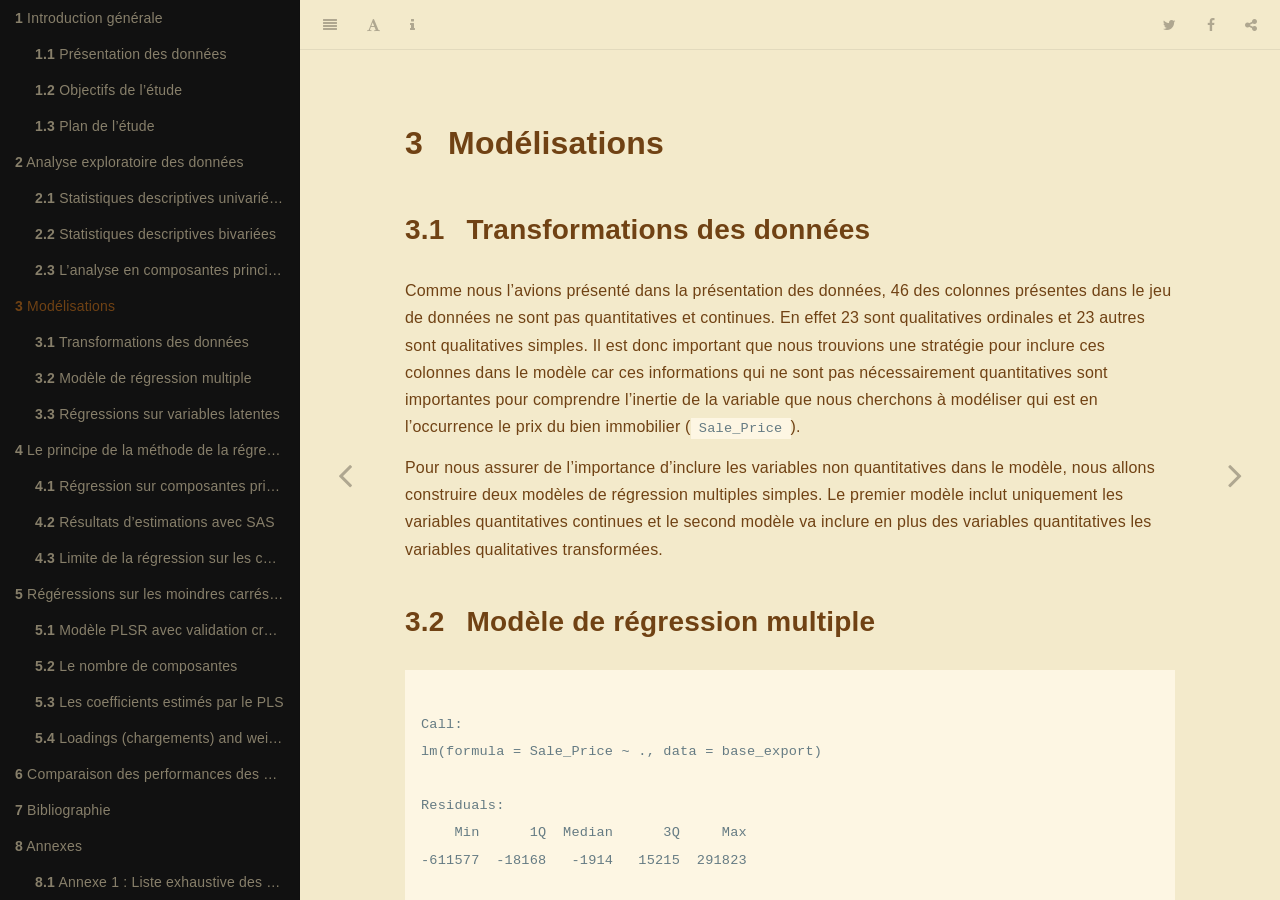
<file: docs/modélisations.html>
<!DOCTYPE html>
<html lang="" xml:lang="">
<head>

  <meta charset="utf-8" />
  <meta http-equiv="X-UA-Compatible" content="IE=edge" />
  <title>3 Modélisations | Prédire le prix des maisons présentant plusieurs caractéristiques</title>
  <meta name="description" content="3 Modélisations | Prédire le prix des maisons présentant plusieurs caractéristiques" />
  <meta name="generator" content="bookdown 0.17 and GitBook 2.6.7" />

  <meta property="og:title" content="3 Modélisations | Prédire le prix des maisons présentant plusieurs caractéristiques" />
  <meta property="og:type" content="book" />
  
  
  
  <meta name="github-repo" content="agailloty/latent-variable-regressions" />

  <meta name="twitter:card" content="summary" />
  <meta name="twitter:title" content="3 Modélisations | Prédire le prix des maisons présentant plusieurs caractéristiques" />
  
  
  

<meta name="author" content="Axel-Cleris Gailloty" />



  <meta name="viewport" content="width=device-width, initial-scale=1" />
  <meta name="apple-mobile-web-app-capable" content="yes" />
  <meta name="apple-mobile-web-app-status-bar-style" content="black" />
  
  
<link rel="prev" href="analyse-exploratoire-des-données.html"/>
<link rel="next" href="le-principe-de-la-méthode-de-la-régression-sur-les-composantes-principales.html"/>
<script src="libs/jquery-2.2.3/jquery.min.js"></script>
<link href="libs/gitbook-2.6.7/css/style.css" rel="stylesheet" />
<link href="libs/gitbook-2.6.7/css/plugin-table.css" rel="stylesheet" />
<link href="libs/gitbook-2.6.7/css/plugin-bookdown.css" rel="stylesheet" />
<link href="libs/gitbook-2.6.7/css/plugin-highlight.css" rel="stylesheet" />
<link href="libs/gitbook-2.6.7/css/plugin-search.css" rel="stylesheet" />
<link href="libs/gitbook-2.6.7/css/plugin-fontsettings.css" rel="stylesheet" />
<link href="libs/gitbook-2.6.7/css/plugin-clipboard.css" rel="stylesheet" />












</head>

<body>



  <div class="book without-animation with-summary font-size-2 font-family-1" data-basepath=".">

    <div class="book-summary">
      <nav role="navigation">

<ul class="summary">
<li class="chapter" data-level="1" data-path="introduction-générale.html"><a href="introduction-générale.html"><i class="fa fa-check"></i><b>1</b> Introduction générale</a><ul>
<li class="chapter" data-level="1.1" data-path="introduction-générale.html"><a href="introduction-générale.html#présentation-des-données"><i class="fa fa-check"></i><b>1.1</b> Présentation des données</a></li>
<li class="chapter" data-level="1.2" data-path="introduction-générale.html"><a href="introduction-générale.html#objectifs-de-létude"><i class="fa fa-check"></i><b>1.2</b> Objectifs de l’étude</a></li>
<li class="chapter" data-level="1.3" data-path="introduction-générale.html"><a href="introduction-générale.html#plan-de-létude"><i class="fa fa-check"></i><b>1.3</b> Plan de l’étude</a></li>
</ul></li>
<li class="chapter" data-level="2" data-path="analyse-exploratoire-des-données.html"><a href="analyse-exploratoire-des-données.html"><i class="fa fa-check"></i><b>2</b> Analyse exploratoire des données</a><ul>
<li class="chapter" data-level="2.1" data-path="analyse-exploratoire-des-données.html"><a href="analyse-exploratoire-des-données.html#statistiques-descriptives-univariées"><i class="fa fa-check"></i><b>2.1</b> Statistiques descriptives univariées</a></li>
<li class="chapter" data-level="2.2" data-path="analyse-exploratoire-des-données.html"><a href="analyse-exploratoire-des-données.html#statistiques-descriptives-bivariées"><i class="fa fa-check"></i><b>2.2</b> Statistiques descriptives bivariées</a></li>
<li class="chapter" data-level="2.3" data-path="analyse-exploratoire-des-données.html"><a href="analyse-exploratoire-des-données.html#lanalyse-en-composantes-principales"><i class="fa fa-check"></i><b>2.3</b> L’analyse en composantes principales</a></li>
</ul></li>
<li class="chapter" data-level="3" data-path="modélisations.html"><a href="modélisations.html"><i class="fa fa-check"></i><b>3</b> Modélisations</a><ul>
<li class="chapter" data-level="3.1" data-path="modélisations.html"><a href="modélisations.html#transformations-des-données"><i class="fa fa-check"></i><b>3.1</b> Transformations des données</a></li>
<li class="chapter" data-level="3.2" data-path="modélisations.html"><a href="modélisations.html#modèle-de-régression-multiple"><i class="fa fa-check"></i><b>3.2</b> Modèle de régression multiple</a><ul>
<li class="chapter" data-level="3.2.1" data-path="modélisations.html"><a href="modélisations.html#le-test-dinflation-de-la-variance-vif"><i class="fa fa-check"></i><b>3.2.1</b> Le test d’inflation de la variance (VIF)</a></li>
<li class="chapter" data-level="3.2.2" data-path="modélisations.html"><a href="modélisations.html#vérifions-lhypothèse-de-normalité-des-résidus"><i class="fa fa-check"></i><b>3.2.2</b> Vérifions l’hypothèse de normalité des résidus</a></li>
</ul></li>
<li class="chapter" data-level="3.3" data-path="modélisations.html"><a href="modélisations.html#régressions-sur-variables-latentes"><i class="fa fa-check"></i><b>3.3</b> Régressions sur variables latentes</a><ul>
<li class="chapter" data-level="3.3.1" data-path="modélisations.html"><a href="modélisations.html#pourquoi-faire-une-régression-sur-les-variables-latentes"><i class="fa fa-check"></i><b>3.3.1</b> Pourquoi faire une régression sur les variables latentes ?</a></li>
</ul></li>
</ul></li>
<li class="chapter" data-level="4" data-path="le-principe-de-la-méthode-de-la-régression-sur-les-composantes-principales.html"><a href="le-principe-de-la-méthode-de-la-régression-sur-les-composantes-principales.html"><i class="fa fa-check"></i><b>4</b> Le principe de la méthode de la régression sur les composantes principales</a><ul>
<li class="chapter" data-level="4.1" data-path="le-principe-de-la-méthode-de-la-régression-sur-les-composantes-principales.html"><a href="le-principe-de-la-méthode-de-la-régression-sur-les-composantes-principales.html#régression-sur-composantes-principales-rcp-ou-pcr"><i class="fa fa-check"></i><b>4.1</b> Régression sur composantes principales (RCP ou PCR)</a></li>
<li class="chapter" data-level="4.2" data-path="le-principe-de-la-méthode-de-la-régression-sur-les-composantes-principales.html"><a href="le-principe-de-la-méthode-de-la-régression-sur-les-composantes-principales.html#résultats-destimations-avec-sas"><i class="fa fa-check"></i><b>4.2</b> Résultats d’estimations avec SAS</a><ul>
<li class="chapter" data-level="4.2.1" data-path="le-principe-de-la-méthode-de-la-régression-sur-les-composantes-principales.html"><a href="le-principe-de-la-méthode-de-la-régression-sur-les-composantes-principales.html#dimension-1"><i class="fa fa-check"></i><b>4.2.1</b> Dimension 1</a></li>
<li class="chapter" data-level="4.2.2" data-path="le-principe-de-la-méthode-de-la-régression-sur-les-composantes-principales.html"><a href="le-principe-de-la-méthode-de-la-régression-sur-les-composantes-principales.html#dimension-2"><i class="fa fa-check"></i><b>4.2.2</b> Dimension 2</a></li>
<li class="chapter" data-level="4.2.3" data-path="le-principe-de-la-méthode-de-la-régression-sur-les-composantes-principales.html"><a href="le-principe-de-la-méthode-de-la-régression-sur-les-composantes-principales.html#dimension-3"><i class="fa fa-check"></i><b>4.2.3</b> Dimension 3</a></li>
<li class="chapter" data-level="4.2.4" data-path="le-principe-de-la-méthode-de-la-régression-sur-les-composantes-principales.html"><a href="le-principe-de-la-méthode-de-la-régression-sur-les-composantes-principales.html#dimension-4"><i class="fa fa-check"></i><b>4.2.4</b> Dimension 4</a></li>
<li class="chapter" data-level="4.2.5" data-path="le-principe-de-la-méthode-de-la-régression-sur-les-composantes-principales.html"><a href="le-principe-de-la-méthode-de-la-régression-sur-les-composantes-principales.html#dimension-5"><i class="fa fa-check"></i><b>4.2.5</b> Dimension 5</a></li>
</ul></li>
<li class="chapter" data-level="4.3" data-path="le-principe-de-la-méthode-de-la-régression-sur-les-composantes-principales.html"><a href="le-principe-de-la-méthode-de-la-régression-sur-les-composantes-principales.html#limite-de-la-régression-sur-les-composantes-principales"><i class="fa fa-check"></i><b>4.3</b> Limite de la régression sur les composantes principales</a></li>
</ul></li>
<li class="chapter" data-level="5" data-path="régéressions-sur-les-moindres-carrés-partiels.html"><a href="régéressions-sur-les-moindres-carrés-partiels.html"><i class="fa fa-check"></i><b>5</b> Régéressions sur les moindres carrés partiels</a><ul>
<li class="chapter" data-level="5.1" data-path="régéressions-sur-les-moindres-carrés-partiels.html"><a href="régéressions-sur-les-moindres-carrés-partiels.html#modèle-plsr-avec-validation-croisée"><i class="fa fa-check"></i><b>5.1</b> Modèle PLSR avec validation croisée</a></li>
<li class="chapter" data-level="5.2" data-path="régéressions-sur-les-moindres-carrés-partiels.html"><a href="régéressions-sur-les-moindres-carrés-partiels.html#le-nombre-de-composantes"><i class="fa fa-check"></i><b>5.2</b> Le nombre de composantes</a></li>
<li class="chapter" data-level="5.3" data-path="régéressions-sur-les-moindres-carrés-partiels.html"><a href="régéressions-sur-les-moindres-carrés-partiels.html#les-coefficients-estimés-par-le-pls"><i class="fa fa-check"></i><b>5.3</b> Les coefficients estimés par le PLS</a></li>
<li class="chapter" data-level="5.4" data-path="régéressions-sur-les-moindres-carrés-partiels.html"><a href="régéressions-sur-les-moindres-carrés-partiels.html#loadings-chargements-and-weights-poids"><i class="fa fa-check"></i><b>5.4</b> Loadings (chargements) and weights (poids)</a></li>
</ul></li>
<li class="chapter" data-level="6" data-path="comparaison-des-performances-des-différentes-méthodes-destimation.html"><a href="comparaison-des-performances-des-différentes-méthodes-destimation.html"><i class="fa fa-check"></i><b>6</b> Comparaison des performances des différentes méthodes d’estimation</a></li>
<li class="chapter" data-level="7" data-path="bibliographie.html"><a href="bibliographie.html"><i class="fa fa-check"></i><b>7</b> Bibliographie</a></li>
<li class="chapter" data-level="8" data-path="annexes.html"><a href="annexes.html"><i class="fa fa-check"></i><b>8</b> Annexes</a><ul>
<li class="chapter" data-level="8.1" data-path="annexes.html"><a href="annexes.html#annexe-1-liste-exhaustive-des-colonnes"><i class="fa fa-check"></i><b>8.1</b> Annexe 1 : Liste exhaustive des colonnes</a></li>
</ul></li>
</ul>

      </nav>
    </div>

    <div class="book-body">
      <div class="body-inner">
        <div class="book-header" role="navigation">
          <h1>
            <i class="fa fa-circle-o-notch fa-spin"></i><a href="./">Prédire le prix des maisons présentant plusieurs caractéristiques</a>
          </h1>
        </div>

        <div class="page-wrapper" tabindex="-1" role="main">
          <div class="page-inner">

            <section class="normal" id="section-">
<div id="modélisations" class="section level1">
<h1><span class="header-section-number">3</span> Modélisations</h1>
<div id="transformations-des-données" class="section level2">
<h2><span class="header-section-number">3.1</span> Transformations des données</h2>
<p>Comme nous l’avions présenté dans la présentation des données, 46 des colonnes présentes dans le jeu de données ne sont pas quantitatives et continues. En effet 23 sont qualitatives ordinales et 23 autres sont qualitatives simples. Il est donc important que nous trouvions une stratégie pour inclure ces colonnes dans le modèle car ces informations qui ne sont pas nécessairement quantitatives sont importantes pour comprendre l’inertie de la variable que nous cherchons à modéliser qui est en l’occurrence le prix du bien immobilier (<code>Sale_Price</code>).</p>
<p>Pour nous assurer de l’importance d’inclure les variables non quantitatives dans le modèle, nous allons construire deux modèles de régression multiples simples. Le premier modèle inclut uniquement les variables quantitatives continues et le second modèle va inclure en plus des variables quantitatives les variables qualitatives transformées.</p>
</div>
<div id="modèle-de-régression-multiple" class="section level2">
<h2><span class="header-section-number">3.2</span> Modèle de régression multiple</h2>
<pre><code>
Call:
lm(formula = Sale_Price ~ ., data = base_export)

Residuals:
    Min      1Q  Median      3Q     Max 
-611577  -18168   -1914   15215  291823 

Coefficients: (1 not defined because of singularities)
                         Estimate     Std. Error t value  Pr(&gt;|t|)    
(Intercept)         173248.379363 1034265.831414  0.1675 0.8669816    
Lot_Frontage            87.803069      21.071267  4.1670 3.177e-05 ***
Lot_Area                 0.276464       0.092621  2.9849 0.0028603 ** 
Year_Built             366.052233      40.899707  8.9500 &lt; 2.2e-16 ***
Year_Remod_Add         520.804027      43.831432 11.8820 &lt; 2.2e-16 ***
Mas_Vnr_Area            39.274696       4.390740  8.9449 &lt; 2.2e-16 ***
BsmtFin_SF_1           120.551239     399.798684  0.3015 0.7630321    
BsmtFin_SF_2           -11.081489       4.231329 -2.6189 0.0088670 ** 
Bsmt_Unf_SF            -12.311265       2.668471 -4.6136 4.129e-06 ***
Total_Bsmt_SF           37.970421       3.310015 11.4714 &lt; 2.2e-16 ***
First_Flr_SF            61.330334       4.008845 15.2988 &lt; 2.2e-16 ***
Second_Flr_SF           60.450368       3.540552 17.0737 &lt; 2.2e-16 ***
Low_Qual_Fin_SF         12.832757      14.791305  0.8676 0.3856919    
Gr_Liv_Area                    NA             NA      NA        NA    
Bsmt_Full_Bath        6293.288284    1856.188624  3.3904 0.0007072 ***
Bsmt_Half_Bath       -1858.613118    2914.083872 -0.6378 0.5236520    
Full_Bath             1920.740936    1998.496886  0.9611 0.3365858    
Half_Bath            -2438.265685    1935.228354 -1.2599 0.2077936    
Bedroom_AbvGr        -9685.349040    1216.270979 -7.9632 2.387e-15 ***
Kitchen_AbvGr       -34847.281701    3621.088385 -9.6234 &lt; 2.2e-16 ***
TotRms_AbvGrd         4500.668956     881.131470  5.1078 3.470e-07 ***
Fireplaces            7560.968660    1265.264411  5.9758 2.569e-09 ***
Garage_Cars           8144.488352    2093.470742  3.8904 0.0001023 ***
Garage_Area             20.914087       7.215244  2.8986 0.0037765 ** 
Wood_Deck_SF            23.006374       5.795860  3.9694 7.379e-05 ***
Open_Porch_SF           -6.849731      10.854623 -0.6310 0.5280624    
Enclosed_Porch          27.890298      11.454418  2.4349 0.0149561 *  
Three_season_porch      10.081139      26.568812  0.3794 0.7043926    
Screen_Porch            62.867980      12.296415  5.1127 3.382e-07 ***
Pool_Area              -67.534786      19.396372 -3.4818 0.0005054 ***
Misc_Val                -9.683926       1.196666 -8.0924 8.517e-16 ***
Mo_Sold                 87.976438     249.179130  0.3531 0.7240654    
Year_Sold             -941.543008     514.104536 -1.8314 0.0671401 .  
Overall_Qual          4832.147729    1133.167888  4.2643 2.070e-05 ***
Overall_Cond         -2726.736579    1385.223170 -1.9684 0.0491120 *  
---
Signif. codes:  0 &#39;***&#39; 0.001 &#39;**&#39; 0.01 &#39;*&#39; 0.05 &#39;.&#39; 0.1 &#39; &#39; 1

Residual standard error: 35862 on 2896 degrees of freedom
Multiple R-squared:  0.80075,   Adjusted R-squared:  0.79848 
F-statistic: 352.68 on 33 and 2896 DF,  p-value: &lt; 2.22e-16</code></pre>
<p>La significativité globale de ce modèle de régression multiple est très bonne comme l’indique le test de Fisher. Le modèle explique 80% de la variance des prix de vente, ce qui est très bien pour des données transversales. La grande majorité des variables que nous avions sélectionnées pour inclure dans le modèle se sont montrés significatifs. Le test de Student effectué sur chacun des coefficients montre les différents dégrés de significativités des coefficients.</p>
<p>A cause de multicolinéarité, la variable <code>Gr_Liv_Area</code> qui représente la surface habitable hors étage de la maison a été enlevée du modèle.</p>
<p>Les variables sont toutes en niveau, nous pouvons donc interpréter les coefficients dans l’unité de la variable. Par exemple l’augmentation de la superficie du terrain (<code>Lot_Area</code>) d’un pied carré augmente le prix de la maison de 87.8 dollars, toute chose égale par ailleurs.</p>
<div id="le-test-dinflation-de-la-variance-vif" class="section level3">
<h3><span class="header-section-number">3.2.1</span> Le test d’inflation de la variance (VIF)</h3>
<p>Il n’est pas possible de réaliser le test d’inflation de la variance (<em>Variance Inflation Factor</em>) sur le modèle car le coefficient de la variable <code>Gr_Liv_Area</code> n’a pas été calculé à cause de la multicolinéarité. Pour pouvoir quantifier la multicolinéarité entre les variables, nous devons donc estimer un nouveau modèle dans lequel la variable <code>Gr_Liv_Area</code> est absente.</p>
<p>Voici donc les résultats du test VIF que trouvons lorsque la variable <code>Gr_Liv_Area</code> est omise.</p>
<table>
<caption><span id="tab:unnamed-chunk-18">Table 3.1: </span>Test d’inflation de la variance (VIF)</caption>
<thead>
<tr class="header">
<th></th>
<th align="right">VIF</th>
</tr>
</thead>
<tbody>
<tr class="odd">
<td>Garage_Cars</td>
<td align="right">5.7824481</td>
</tr>
<tr class="even">
<td>First_Flr_SF</td>
<td align="right">5.6211017</td>
</tr>
<tr class="odd">
<td>Garage_Area</td>
<td align="right">5.4901912</td>
</tr>
<tr class="even">
<td>Second_Flr_SF</td>
<td align="right">5.2394381</td>
</tr>
<tr class="odd">
<td>Total_Bsmt_SF</td>
<td align="right">4.8520670</td>
</tr>
<tr class="even">
<td>TotRms_AbvGrd</td>
<td align="right">4.3749371</td>
</tr>
<tr class="odd">
<td>Year_Built</td>
<td align="right">3.4850622</td>
</tr>
<tr class="even">
<td>Bsmt_Unf_SF</td>
<td align="right">3.1331090</td>
</tr>
<tr class="odd">
<td>Full_Bath</td>
<td align="right">2.7810995</td>
</tr>
<tr class="even">
<td>Bedroom_AbvGr</td>
<td align="right">2.3082980</td>
</tr>
<tr class="odd">
<td>Bsmt_Full_Bath</td>
<td align="right">2.1608346</td>
</tr>
<tr class="even">
<td>Half_Bath</td>
<td align="right">2.1548278</td>
</tr>
<tr class="odd">
<td>Year_Remod_Add</td>
<td align="right">1.9039890</td>
</tr>
<tr class="even">
<td>BsmtFin_SF_1</td>
<td align="right">1.8157567</td>
</tr>
<tr class="odd">
<td>Overall_Cond</td>
<td align="right">1.5939918</td>
</tr>
<tr class="even">
<td>Fireplaces</td>
<td align="right">1.5305911</td>
</tr>
<tr class="odd">
<td>Mas_Vnr_Area</td>
<td align="right">1.4010673</td>
</tr>
<tr class="even">
<td>Kitchen_AbvGr</td>
<td align="right">1.3685725</td>
</tr>
<tr class="odd">
<td>Enclosed_Porch</td>
<td align="right">1.2292602</td>
</tr>
<tr class="even">
<td>Open_Porch_SF</td>
<td align="right">1.2220136</td>
</tr>
<tr class="odd">
<td>Wood_Deck_SF</td>
<td align="right">1.2215701</td>
</tr>
<tr class="even">
<td>Lot_Area</td>
<td align="right">1.2131699</td>
</tr>
<tr class="odd">
<td>BsmtFin_SF_2</td>
<td align="right">1.1665670</td>
</tr>
<tr class="even">
<td>Bsmt_Half_Bath</td>
<td align="right">1.1625433</td>
</tr>
<tr class="odd">
<td>Overall_Qual</td>
<td align="right">1.1515654</td>
</tr>
<tr class="even">
<td>Lot_Frontage</td>
<td align="right">1.1347730</td>
</tr>
<tr class="odd">
<td>Pool_Area</td>
<td align="right">1.0857374</td>
</tr>
<tr class="even">
<td>Screen_Porch</td>
<td align="right">1.0832776</td>
</tr>
<tr class="odd">
<td>Low_Qual_Fin_SF</td>
<td align="right">1.0686235</td>
</tr>
<tr class="even">
<td>Misc_Val</td>
<td align="right">1.0460663</td>
</tr>
<tr class="odd">
<td>Year_Sold</td>
<td align="right">1.0434501</td>
</tr>
<tr class="even">
<td>Mo_Sold</td>
<td align="right">1.0419652</td>
</tr>
<tr class="odd">
<td>Three_season_porch</td>
<td align="right">1.0161864</td>
</tr>
</tbody>
</table>
<p>Puisqu’il n’y a aucune valeur VIF supérieure à 10, il est tentant d’affirmer qu’il n’y a pas de multicolinéarité. Car nous avons vu dans l’analyse des corrélations que certaines variables étaient fortement corrélées. Ainsi bien qu’il n’y a pas de relation linéaire exacte entre les variables, il existe des pseudo-colinéarités relativement fortes entre les variables.</p>
<p>Nous pouvons vérifier les autres hypothèses des OLS pour déduire la colinéarité.</p>
</div>
<div id="vérifions-lhypothèse-de-normalité-des-résidus" class="section level3">
<h3><span class="header-section-number">3.2.2</span> Vérifions l’hypothèse de normalité des résidus</h3>
<p>Nous pouvons représenter un histogramme de la distribution des résidus du modèle que nous venons d’estimer. L’une des hypothèses importantes des MCO est la normalité des résidus. Nous pouvons visuellement à l’aide de l’histogramme des résidus dire si les résidus suivent une loi normale.</p>
<p><img src="main_files/figure-html/unnamed-chunk-19-1.png" width="2400" />
A l’aide de l’histogramme nous observons que la distribution ressemble à une loi normale, mais elle est fortement dirigée vers la droite.
Nous pouvons faire le test de Shapiro-Wilk pour tester plus formellement la normalité des résidus. L’hypothèse nulle de ce test est que la distribution est normalement distribuée.</p>
<pre><code>
    Shapiro-Wilk normality test

data:  mod$residuals
W = 0.811785, p-value &lt; 2.22e-16</code></pre>
<p>Ici la p-value est inférieure à 5% donc, nous rejettons cette hypothèse nulle, la distribution ne suit pas une loi normale.</p>
<p>Dès lors que les résidus ne suivent pas une loi normale, les estimations faites par les OLS sont biaisées. Il importe donc d’utiliser d’autres méthodes d’estimations pour construire le modèle.</p>
</div>
</div>
<div id="régressions-sur-variables-latentes" class="section level2">
<h2><span class="header-section-number">3.3</span> Régressions sur variables latentes</h2>
<div id="pourquoi-faire-une-régression-sur-les-variables-latentes" class="section level3">
<h3><span class="header-section-number">3.3.1</span> Pourquoi faire une régression sur les variables latentes ?</h3>
<p>Les méthodes de régressions sur les latentes nous permettent d’adresser certaines limites que posent les méthodes de régression par les moindres carrés. En effet pour qu’une régression par les OLS soit sans biais il faut que toutes les hypothèses posées par les OLS soient vérifiées. Parmi ces hypothèses nous pouvons citer l’hypothèse de l’absence de corrélations entre les variables ou encore l’hypothèse d’absence de colinéarité entre les variables.</p>
<p>Or en général les phénomènes que nous cherchons à expliquer, dans notre travail nous cherchons à expliquer le prix de vente d’un bien immobilier, ne vérifient pas toujours ces hypothèses à cause entre autres de l’interdépendance entre les variables.
Dans le cas d’un bien immobilier, la taille des pièces du bien dépend de la superficie totale de la maison. Cette situation nous amène à des résultats potentiellement biasés et non généralisables pour expliquer le phénomène.</p>
<p>Les méthodes de régression sur les variables nous permettent donc de corriger ces limites des régression standards en créant des variables synthétiques sur lesquelles nous allons faire les estimations.</p>
<p>Les variables synthétiques créées lors de l’estimation présentent une propriété très intéressante qui est celle de l’orthogonalité. En effet les variables synthétiques (ou les composantes) ne sont pas corrélées entre elles-mêmes, ce faisant nous pouvons donc estimer les paramètres du modèle que nous construisons sans courir le risque de violer les hypothèses posées par les moindres carrés ordinaires.</p>
<p>Pour mettre en place ces méthodes, nous allons utiliser la procédure PLS (Partial Least Squares) implémentée dans le logiciel SAS.</p>
<p>Les techniques mises en œuvre par la procédure PLS sont les suivantes:</p>
<ul>
<li><p>La régression sur composantes principales, qui extrait des facteurs qui expliquent le plus la variance des variables explicatives.</p></li>
<li><p>La régression de rang réduit, qui extrait des facteurs qui expliquent le plus la variation de la variable réponse (y). Cette technique, également appelée analyse de redondance (maximale), diffère de la régression linéaire multiple uniquement lorsqu’il y a plusieurs variables endogènes.</p></li>
<li><p>La régression sur les moindres carrés partiels, qui équilibre les deux objectifs d’explication de la variation de l’a réponse’endogène et expliquant la variation des prédicteurs. Deux formulations différentes pour les moindres carrés partiels sont disponibles:
la méthode prédictive originale de Wold (1966) et la méthode SIMPLS de de Jong (1993).</p></li>
</ul>
<p>En raison du fait que nous ne cherchons ici qu’à expliquer une seule variable (y), à savoir le prix des maisons, nous n’utiliserons pas la régression sur rang réduit car cela revient à faire une régression multiple, ce que nous avons déjà fait dans la section 3.2.</p>
</div>
</div>
</div>
            </section>

          </div>
        </div>
      </div>
<a href="analyse-exploratoire-des-données.html" class="navigation navigation-prev " aria-label="Previous page"><i class="fa fa-angle-left"></i></a>
<a href="le-principe-de-la-méthode-de-la-régression-sur-les-composantes-principales.html" class="navigation navigation-next " aria-label="Next page"><i class="fa fa-angle-right"></i></a>
    </div>
  </div>
<script src="libs/gitbook-2.6.7/js/app.min.js"></script>
<script src="libs/gitbook-2.6.7/js/lunr.js"></script>
<script src="libs/gitbook-2.6.7/js/clipboard.min.js"></script>
<script src="libs/gitbook-2.6.7/js/plugin-search.js"></script>
<script src="libs/gitbook-2.6.7/js/plugin-sharing.js"></script>
<script src="libs/gitbook-2.6.7/js/plugin-fontsettings.js"></script>
<script src="libs/gitbook-2.6.7/js/plugin-bookdown.js"></script>
<script src="libs/gitbook-2.6.7/js/jquery.highlight.js"></script>
<script src="libs/gitbook-2.6.7/js/plugin-clipboard.js"></script>
<script>
gitbook.require(["gitbook"], function(gitbook) {
gitbook.start({
"sharing": {
"github": false,
"facebook": true,
"twitter": true,
"linkedin": false,
"weibo": false,
"instapaper": false,
"vk": false,
"all": ["facebook", "twitter", "linkedin", "weibo", "instapaper"]
},
"fontsettings": {
"theme": "sepia",
"family": "sans",
"size": 2,
"font-size": 20
},
"edit": {
"link": null,
"text": null
},
"history": {
"link": null,
"text": null
},
"view": {
"link": null,
"text": null
},
"download": null,
"toc": {
"collapse": "subsection"
},
"search": false
});
});
</script>

<!-- dynamically load mathjax for compatibility with self-contained -->
<script>
  (function () {
    var script = document.createElement("script");
    script.type = "text/javascript";
    var src = "true";
    if (src === "" || src === "true") src = "https://mathjax.rstudio.com/latest/MathJax.js?config=TeX-MML-AM_CHTML";
    if (location.protocol !== "file:")
      if (/^https?:/.test(src))
        src = src.replace(/^https?:/, '');
    script.src = src;
    document.getElementsByTagName("head")[0].appendChild(script);
  })();
</script>
</body>

</html>
</file>
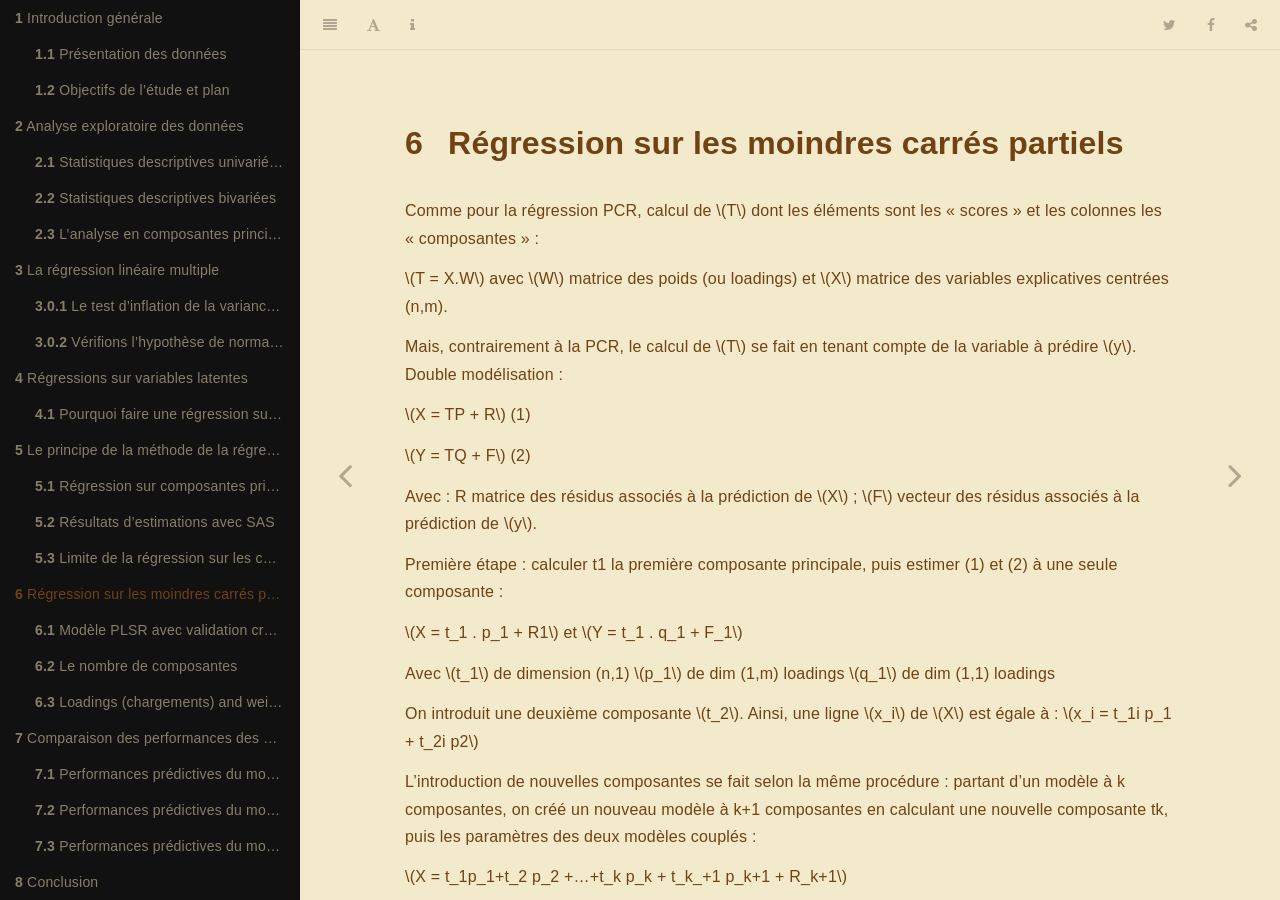
<file: docs/régression-sur-les-moindres-carrés-partiels.html>
<!DOCTYPE html>
<html lang="" xml:lang="">
<head>

  <meta charset="utf-8" />
  <meta http-equiv="X-UA-Compatible" content="IE=edge" />
  <title>6 Régression sur les moindres carrés partiels | Quels sont les facteurs déterminants qui entrent dans la l’évaluation des prix de vente des propriétés résidentielles.</title>
  <meta name="description" content="6 Régression sur les moindres carrés partiels | Quels sont les facteurs déterminants qui entrent dans la l’évaluation des prix de vente des propriétés résidentielles." />
  <meta name="generator" content="bookdown 0.17 and GitBook 2.6.7" />

  <meta property="og:title" content="6 Régression sur les moindres carrés partiels | Quels sont les facteurs déterminants qui entrent dans la l’évaluation des prix de vente des propriétés résidentielles." />
  <meta property="og:type" content="book" />
  
  
  
  <meta name="github-repo" content="agailloty/latent-variable-regressions" />

  <meta name="twitter:card" content="summary" />
  <meta name="twitter:title" content="6 Régression sur les moindres carrés partiels | Quels sont les facteurs déterminants qui entrent dans la l’évaluation des prix de vente des propriétés résidentielles." />
  
  
  

<meta name="author" content="Axel-Cleris Gailloty" />



  <meta name="viewport" content="width=device-width, initial-scale=1" />
  <meta name="apple-mobile-web-app-capable" content="yes" />
  <meta name="apple-mobile-web-app-status-bar-style" content="black" />
  
  
<link rel="prev" href="le-principe-de-la-méthode-de-la-régression-sur-les-composantes-principales.html"/>
<link rel="next" href="comparaison-des-performances-des-différentes-méthodes-destimation.html"/>
<script src="libs/jquery-2.2.3/jquery.min.js"></script>
<link href="libs/gitbook-2.6.7/css/style.css" rel="stylesheet" />
<link href="libs/gitbook-2.6.7/css/plugin-table.css" rel="stylesheet" />
<link href="libs/gitbook-2.6.7/css/plugin-bookdown.css" rel="stylesheet" />
<link href="libs/gitbook-2.6.7/css/plugin-highlight.css" rel="stylesheet" />
<link href="libs/gitbook-2.6.7/css/plugin-search.css" rel="stylesheet" />
<link href="libs/gitbook-2.6.7/css/plugin-fontsettings.css" rel="stylesheet" />
<link href="libs/gitbook-2.6.7/css/plugin-clipboard.css" rel="stylesheet" />











<style type="text/css">
a.sourceLine { display: inline-block; line-height: 1.25; }
a.sourceLine { pointer-events: none; color: inherit; text-decoration: inherit; }
a.sourceLine:empty { height: 1.2em; }
.sourceCode { overflow: visible; }
code.sourceCode { white-space: pre; position: relative; }
pre.sourceCode { margin: 0; }
@media screen {
div.sourceCode { overflow: auto; }
}
@media print {
code.sourceCode { white-space: pre-wrap; }
a.sourceLine { text-indent: -1em; padding-left: 1em; }
}
pre.numberSource a.sourceLine
  { position: relative; left: -4em; }
pre.numberSource a.sourceLine::before
  { content: attr(data-line-number);
    position: relative; left: -1em; text-align: right; vertical-align: baseline;
    border: none; pointer-events: all; display: inline-block;
    -webkit-touch-callout: none; -webkit-user-select: none;
    -khtml-user-select: none; -moz-user-select: none;
    -ms-user-select: none; user-select: none;
    padding: 0 4px; width: 4em;
    color: #aaaaaa;
  }
pre.numberSource { margin-left: 3em; border-left: 1px solid #aaaaaa;  padding-left: 4px; }
div.sourceCode
  {  }
@media screen {
a.sourceLine::before { text-decoration: underline; }
}
code span.al { color: #ff0000; font-weight: bold; } /* Alert */
code span.an { color: #60a0b0; font-weight: bold; font-style: italic; } /* Annotation */
code span.at { color: #7d9029; } /* Attribute */
code span.bn { color: #40a070; } /* BaseN */
code span.bu { } /* BuiltIn */
code span.cf { color: #007020; font-weight: bold; } /* ControlFlow */
code span.ch { color: #4070a0; } /* Char */
code span.cn { color: #880000; } /* Constant */
code span.co { color: #60a0b0; font-style: italic; } /* Comment */
code span.cv { color: #60a0b0; font-weight: bold; font-style: italic; } /* CommentVar */
code span.do { color: #ba2121; font-style: italic; } /* Documentation */
code span.dt { color: #902000; } /* DataType */
code span.dv { color: #40a070; } /* DecVal */
code span.er { color: #ff0000; font-weight: bold; } /* Error */
code span.ex { } /* Extension */
code span.fl { color: #40a070; } /* Float */
code span.fu { color: #06287e; } /* Function */
code span.im { } /* Import */
code span.in { color: #60a0b0; font-weight: bold; font-style: italic; } /* Information */
code span.kw { color: #007020; font-weight: bold; } /* Keyword */
code span.op { color: #666666; } /* Operator */
code span.ot { color: #007020; } /* Other */
code span.pp { color: #bc7a00; } /* Preprocessor */
code span.sc { color: #4070a0; } /* SpecialChar */
code span.ss { color: #bb6688; } /* SpecialString */
code span.st { color: #4070a0; } /* String */
code span.va { color: #19177c; } /* Variable */
code span.vs { color: #4070a0; } /* VerbatimString */
code span.wa { color: #60a0b0; font-weight: bold; font-style: italic; } /* Warning */
</style>

</head>

<body>



  <div class="book without-animation with-summary font-size-2 font-family-1" data-basepath=".">

    <div class="book-summary">
      <nav role="navigation">

<ul class="summary">
<li class="chapter" data-level="1" data-path="introduction-générale.html"><a href="introduction-générale.html"><i class="fa fa-check"></i><b>1</b> Introduction générale</a><ul>
<li class="chapter" data-level="1.1" data-path="introduction-générale.html"><a href="introduction-générale.html#présentation-des-données"><i class="fa fa-check"></i><b>1.1</b> Présentation des données</a></li>
<li class="chapter" data-level="1.2" data-path="introduction-générale.html"><a href="introduction-générale.html#objectifs-de-létude-et-plan"><i class="fa fa-check"></i><b>1.2</b> Objectifs de l’étude et plan</a></li>
</ul></li>
<li class="chapter" data-level="2" data-path="analyse-exploratoire-des-données.html"><a href="analyse-exploratoire-des-données.html"><i class="fa fa-check"></i><b>2</b> Analyse exploratoire des données</a><ul>
<li class="chapter" data-level="2.1" data-path="analyse-exploratoire-des-données.html"><a href="analyse-exploratoire-des-données.html#statistiques-descriptives-univariées"><i class="fa fa-check"></i><b>2.1</b> Statistiques descriptives univariées</a></li>
<li class="chapter" data-level="2.2" data-path="analyse-exploratoire-des-données.html"><a href="analyse-exploratoire-des-données.html#statistiques-descriptives-bivariées"><i class="fa fa-check"></i><b>2.2</b> Statistiques descriptives bivariées</a></li>
<li class="chapter" data-level="2.3" data-path="analyse-exploratoire-des-données.html"><a href="analyse-exploratoire-des-données.html#lanalyse-en-composantes-principales"><i class="fa fa-check"></i><b>2.3</b> L’analyse en composantes principales</a></li>
</ul></li>
<li class="chapter" data-level="3" data-path="la-régression-linéaire-multiple.html"><a href="la-régression-linéaire-multiple.html"><i class="fa fa-check"></i><b>3</b> La régression linéaire multiple</a><ul>
<li class="chapter" data-level="3.0.1" data-path="la-régression-linéaire-multiple.html"><a href="la-régression-linéaire-multiple.html#le-test-dinflation-de-la-variance-vif"><i class="fa fa-check"></i><b>3.0.1</b> Le test d’inflation de la variance (VIF)</a></li>
<li class="chapter" data-level="3.0.2" data-path="la-régression-linéaire-multiple.html"><a href="la-régression-linéaire-multiple.html#vérifions-lhypothèse-de-normalité-des-résidus"><i class="fa fa-check"></i><b>3.0.2</b> Vérifions l’hypothèse de normalité des résidus</a></li>
</ul></li>
<li class="chapter" data-level="4" data-path="régressions-sur-variables-latentes.html"><a href="régressions-sur-variables-latentes.html"><i class="fa fa-check"></i><b>4</b> Régressions sur variables latentes</a><ul>
<li class="chapter" data-level="4.1" data-path="régressions-sur-variables-latentes.html"><a href="régressions-sur-variables-latentes.html#pourquoi-faire-une-régression-sur-les-variables-latentes"><i class="fa fa-check"></i><b>4.1</b> Pourquoi faire une régression sur les variables latentes ?</a></li>
</ul></li>
<li class="chapter" data-level="5" data-path="le-principe-de-la-méthode-de-la-régression-sur-les-composantes-principales.html"><a href="le-principe-de-la-méthode-de-la-régression-sur-les-composantes-principales.html"><i class="fa fa-check"></i><b>5</b> Le principe de la méthode de la régression sur les composantes principales</a><ul>
<li class="chapter" data-level="5.1" data-path="le-principe-de-la-méthode-de-la-régression-sur-les-composantes-principales.html"><a href="le-principe-de-la-méthode-de-la-régression-sur-les-composantes-principales.html#régression-sur-composantes-principales-rcp-ou-pcr"><i class="fa fa-check"></i><b>5.1</b> Régression sur composantes principales (RCP ou PCR)</a></li>
<li class="chapter" data-level="5.2" data-path="le-principe-de-la-méthode-de-la-régression-sur-les-composantes-principales.html"><a href="le-principe-de-la-méthode-de-la-régression-sur-les-composantes-principales.html#résultats-destimations-avec-sas"><i class="fa fa-check"></i><b>5.2</b> Résultats d’estimations avec SAS</a><ul>
<li class="chapter" data-level="5.2.1" data-path="le-principe-de-la-méthode-de-la-régression-sur-les-composantes-principales.html"><a href="le-principe-de-la-méthode-de-la-régression-sur-les-composantes-principales.html#dimension-1"><i class="fa fa-check"></i><b>5.2.1</b> Dimension 1</a></li>
<li class="chapter" data-level="5.2.2" data-path="le-principe-de-la-méthode-de-la-régression-sur-les-composantes-principales.html"><a href="le-principe-de-la-méthode-de-la-régression-sur-les-composantes-principales.html#dimension-2"><i class="fa fa-check"></i><b>5.2.2</b> Dimension 2</a></li>
<li class="chapter" data-level="5.2.3" data-path="le-principe-de-la-méthode-de-la-régression-sur-les-composantes-principales.html"><a href="le-principe-de-la-méthode-de-la-régression-sur-les-composantes-principales.html#dimension-3"><i class="fa fa-check"></i><b>5.2.3</b> Dimension 3</a></li>
<li class="chapter" data-level="5.2.4" data-path="le-principe-de-la-méthode-de-la-régression-sur-les-composantes-principales.html"><a href="le-principe-de-la-méthode-de-la-régression-sur-les-composantes-principales.html#dimension-4"><i class="fa fa-check"></i><b>5.2.4</b> Dimension 4</a></li>
<li class="chapter" data-level="5.2.5" data-path="le-principe-de-la-méthode-de-la-régression-sur-les-composantes-principales.html"><a href="le-principe-de-la-méthode-de-la-régression-sur-les-composantes-principales.html#dimension-5"><i class="fa fa-check"></i><b>5.2.5</b> Dimension 5</a></li>
</ul></li>
<li class="chapter" data-level="5.3" data-path="le-principe-de-la-méthode-de-la-régression-sur-les-composantes-principales.html"><a href="le-principe-de-la-méthode-de-la-régression-sur-les-composantes-principales.html#limite-de-la-régression-sur-les-composantes-principales"><i class="fa fa-check"></i><b>5.3</b> Limite de la régression sur les composantes principales</a></li>
</ul></li>
<li class="chapter" data-level="6" data-path="régression-sur-les-moindres-carrés-partiels.html"><a href="régression-sur-les-moindres-carrés-partiels.html"><i class="fa fa-check"></i><b>6</b> Régression sur les moindres carrés partiels</a><ul>
<li class="chapter" data-level="6.1" data-path="régression-sur-les-moindres-carrés-partiels.html"><a href="régression-sur-les-moindres-carrés-partiels.html#modèle-plsr-avec-validation-croisée"><i class="fa fa-check"></i><b>6.1</b> Modèle PLSR avec validation croisée</a></li>
<li class="chapter" data-level="6.2" data-path="régression-sur-les-moindres-carrés-partiels.html"><a href="régression-sur-les-moindres-carrés-partiels.html#le-nombre-de-composantes"><i class="fa fa-check"></i><b>6.2</b> Le nombre de composantes</a></li>
<li class="chapter" data-level="6.3" data-path="régression-sur-les-moindres-carrés-partiels.html"><a href="régression-sur-les-moindres-carrés-partiels.html#loadings-chargements-and-weights-poids"><i class="fa fa-check"></i><b>6.3</b> Loadings (chargements) and weights (poids)</a></li>
</ul></li>
<li class="chapter" data-level="7" data-path="comparaison-des-performances-des-différentes-méthodes-destimation.html"><a href="comparaison-des-performances-des-différentes-méthodes-destimation.html"><i class="fa fa-check"></i><b>7</b> Comparaison des performances des différentes méthodes d’estimation</a><ul>
<li class="chapter" data-level="7.1" data-path="comparaison-des-performances-des-différentes-méthodes-destimation.html"><a href="comparaison-des-performances-des-différentes-méthodes-destimation.html#performances-prédictives-du-modèle-de-régression-multiple"><i class="fa fa-check"></i><b>7.1</b> Performances prédictives du modèle de régression multiple</a></li>
<li class="chapter" data-level="7.2" data-path="comparaison-des-performances-des-différentes-méthodes-destimation.html"><a href="comparaison-des-performances-des-différentes-méthodes-destimation.html#performances-prédictives-du-modèle-de-régression-sur-les-composantes-principales"><i class="fa fa-check"></i><b>7.2</b> Performances prédictives du modèle de régression sur les composantes principales</a></li>
<li class="chapter" data-level="7.3" data-path="comparaison-des-performances-des-différentes-méthodes-destimation.html"><a href="comparaison-des-performances-des-différentes-méthodes-destimation.html#performances-prédictives-du-modèle-sur-les-moindres-carrés-partiels"><i class="fa fa-check"></i><b>7.3</b> Performances prédictives du modèle sur les moindres carrés partiels</a></li>
</ul></li>
<li class="chapter" data-level="8" data-path="conclusion.html"><a href="conclusion.html"><i class="fa fa-check"></i><b>8</b> Conclusion</a></li>
<li class="chapter" data-level="9" data-path="bibliographie.html"><a href="bibliographie.html"><i class="fa fa-check"></i><b>9</b> Bibliographie</a></li>
<li class="chapter" data-level="10" data-path="annexes.html"><a href="annexes.html"><i class="fa fa-check"></i><b>10</b> Annexes</a><ul>
<li class="chapter" data-level="10.1" data-path="annexes.html"><a href="annexes.html#annexe-1-liste-exhaustive-des-colonnes"><i class="fa fa-check"></i><b>10.1</b> Annexe 1 : Liste exhaustive des colonnes</a></li>
<li class="chapter" data-level="10.2" data-path="annexes.html"><a href="annexes.html#annexe-2-les-coefficients-estimés-par-le-pls"><i class="fa fa-check"></i><b>10.2</b> Annexe 2: Les coefficients estimés par le PLS</a></li>
<li class="chapter" data-level="10.3" data-path="annexes.html"><a href="annexes.html#annexe-3-description-des-colonnes"><i class="fa fa-check"></i><b>10.3</b> Annexe 3 : Description des colonnes :</a></li>
</ul></li>
</ul>

      </nav>
    </div>

    <div class="book-body">
      <div class="body-inner">
        <div class="book-header" role="navigation">
          <h1>
            <i class="fa fa-circle-o-notch fa-spin"></i><a href="./">Quels sont les facteurs déterminants qui entrent dans la l’évaluation des prix de vente des propriétés résidentielles.</a>
          </h1>
        </div>

        <div class="page-wrapper" tabindex="-1" role="main">
          <div class="page-inner">

            <section class="normal" id="section-">
<div id="régression-sur-les-moindres-carrés-partiels" class="section level1">
<h1><span class="header-section-number">6</span> Régression sur les moindres carrés partiels</h1>
<p>Comme pour la régression PCR, calcul de <span class="math inline">\(T\)</span> dont les éléments sont les « scores » et les colonnes les « composantes » :</p>
<p><span class="math inline">\(T = X.W\)</span> avec <span class="math inline">\(W\)</span> matrice des poids (ou loadings) et <span class="math inline">\(X\)</span> matrice des variables explicatives centrées (n,m).</p>
<p>Mais, contrairement à la PCR, le calcul de <span class="math inline">\(T\)</span> se fait en tenant compte de la variable à prédire <span class="math inline">\(y\)</span>. Double modélisation :</p>
<p><span class="math inline">\(X = TP + R\)</span> (1)</p>
<p><span class="math inline">\(Y = TQ + F\)</span> (2)</p>
<p>Avec : R matrice des résidus associés à la prédiction de <span class="math inline">\(X\)</span> ;
<span class="math inline">\(F\)</span> vecteur des résidus associés à la prédiction de <span class="math inline">\(y\)</span>.</p>
<p>Première étape : calculer t1 la première composante principale, puis estimer (1) et (2) à une seule composante :</p>
<p><span class="math inline">\(X = t_1 . p_1 + R1\)</span> et <span class="math inline">\(Y = t_1 . q_1 + F_1\)</span></p>
<p>Avec <span class="math inline">\(t_1\)</span> de dimension (n,1)
<span class="math inline">\(p_1\)</span> de dim (1,m) loadings
<span class="math inline">\(q_1\)</span> de dim (1,1) loadings</p>
<p>On introduit une deuxième composante <span class="math inline">\(t_2\)</span>. Ainsi, une ligne <span class="math inline">\(x_i\)</span> de <span class="math inline">\(X\)</span> est égale à : <span class="math inline">\(x_i = t_1i p_1 + t_2i p2\)</span></p>
<p>L’introduction de nouvelles composantes se fait selon la même procédure : partant d’un modèle à k composantes, on créé un nouveau modèle à k+1 composantes en calculant une nouvelle composante tk, puis les paramètres des deux modèles couplés :</p>
<p><span class="math inline">\(X = t_1p_1+t_2 p_2 +…+t_k p_k + t_k_+1 p_k+1 + R_k+1\)</span></p>
<p><span class="math inline">\(Y = t_1q_1+t_2 q_2 +…+t_k q_k + t_k+1 q_k+1 + F_k+1\)</span></p>
<div id="modèle-plsr-avec-validation-croisée" class="section level2">
<h2><span class="header-section-number">6.1</span> Modèle PLSR avec validation croisée</h2>
<p>La validation croisée nous permet de sélectionner le nombre de composantes à retenir dans le modèle.</p>
<div class="sourceCode" id="cb27"><pre class="sourceCode r"><code class="sourceCode r"><a class="sourceLine" id="cb27-1" data-line-number="1">model.plsr &lt;-<span class="st"> </span><span class="kw">plsr</span>(Sale_Price<span class="op">~</span>., <span class="dt">data =</span> base_export, </a>
<a class="sourceLine" id="cb27-2" data-line-number="2">                   <span class="dt">method =</span> <span class="kw">pls.options</span>()<span class="op">$</span>plsralg, <span class="dt">ncomp =</span> <span class="dv">10</span>, <span class="dt">validation =</span> <span class="st">&quot;LOO&quot;</span>)</a>
<a class="sourceLine" id="cb27-3" data-line-number="3"><span class="kw">summary</span>(model.plsr)</a></code></pre></div>
<pre><code>Data:   X dimension: 2930 34 
    Y dimension: 2930 1
Fit method: kernelpls
Number of components considered: 10

VALIDATION: RMSEP
Cross-validated using 2930 leave-one-out segments.
       (Intercept)  1 comps  2 comps  3 comps  4 comps  5 comps  6 comps
CV           79900    77084    48250    46459    44618    43416    44012
adjCV        79900    77084    48250    46459    44618    43416    44005
       7 comps  8 comps  9 comps  10 comps
CV       43140    42424    41269     40807
adjCV    43140    42424    41268     40805

TRAINING: % variance explained
            1 comps  2 comps  3 comps  4 comps  5 comps  6 comps  7 comps
X            97.780    98.53    98.84    99.22    99.34    99.45    99.85
Sale_Price    8.027    64.11    68.84    70.33    72.22    72.86    73.08
            8 comps  9 comps  10 comps
X             99.89    99.90     99.91
Sale_Price    74.37    75.76     77.46</code></pre>
</div>
<div id="le-nombre-de-composantes" class="section level2">
<h2><span class="header-section-number">6.2</span> Le nombre de composantes</h2>
<p>Comme nous le montre le graphique suivant, à mesure que nous ajoutons des composantes les erreurs de prédictions baissent. Toutefois nous ne voulons pas avoir beaucoup trop de composantes pour expliquer notre variable dépendante.</p>
<div class="sourceCode" id="cb29"><pre class="sourceCode r"><code class="sourceCode r"><a class="sourceLine" id="cb29-1" data-line-number="1">ncomp.onesigma &lt;-<span class="st"> </span><span class="kw">selectNcomp</span>(model.plsr, <span class="dt">method =</span> <span class="st">&quot;onesigma&quot;</span>, <span class="dt">plot =</span> <span class="ot">TRUE</span>, <span class="dt">alpha =</span> <span class="fl">0.5</span>)</a></code></pre></div>
<p><img src="main_files/figure-html/unnamed-chunk-27-1.png" width="3000" /></p>
<p>La validation croisée nous suggère de retenir 9 composantes dans la construction d’un modèle PLS. Nous n’allons pas retenir autant de composantes car le pouvoir explicatif de celles-ci baisse, ce qui fait que les composantes éloignées peuvent ne pas être significatives. Nous n’allons donc retenir 5 composantes qui nous offrent un bon compromis en ce sens que la 5e composantes explique 72.2% de la variance de l’endogène alors que la 6e explique seulement 72.86, soit un apport marginal très faible.</p>
<p>Nous estimons donc le modèle en sélectionnant 5 composantes.</p>
<div class="sourceCode" id="cb30"><pre class="sourceCode r"><code class="sourceCode r"><a class="sourceLine" id="cb30-1" data-line-number="1">model.plsr &lt;-<span class="st"> </span><span class="kw">plsr</span>(Sale_Price<span class="op">~</span>., <span class="dt">data =</span> base_export, </a>
<a class="sourceLine" id="cb30-2" data-line-number="2">                   <span class="dt">method =</span> <span class="kw">pls.options</span>()<span class="op">$</span>plsralg, <span class="dt">ncomp =</span> <span class="dv">5</span>)</a>
<a class="sourceLine" id="cb30-3" data-line-number="3"><span class="kw">summary</span>(model.plsr)</a></code></pre></div>
<pre><code>Data:   X dimension: 2930 34 
    Y dimension: 2930 1
Fit method: kernelpls
Number of components considered: 5
TRAINING: % variance explained
            1 comps  2 comps  3 comps  4 comps  5 comps
X            97.780    98.53    98.84    99.22    99.34
Sale_Price    8.027    64.11    68.84    70.33    72.22</code></pre>
<p>Ce graphique est souvent représenté de la manière suivante dans plusieurs logiciels. Toutefois cette dernière n’est pas très lisible. Nous allons donc commenter le premier graphique.</p>
<div class="sourceCode" id="cb32"><pre class="sourceCode r"><code class="sourceCode r"><a class="sourceLine" id="cb32-1" data-line-number="1"><span class="kw">explvar</span>(model.plsr)</a></code></pre></div>
<pre><code>     Comp 1      Comp 2      Comp 3      Comp 4      Comp 5 
97.77952589  0.75168865  0.31301673  0.37862665  0.11859674 </code></pre>
</div>
<div id="loadings-chargements-and-weights-poids" class="section level2">
<h2><span class="header-section-number">6.3</span> Loadings (chargements) and weights (poids)</h2>
<p>Les « Loadings » reflètent (mais ne sont pas) les corrélations entre les composantes et les variables explicatives. Ils correspondent aux coordonnées sur les axes factoriels. On considère qu’une valeur supérieure à 0,4 (en valeur absolue) indique une liaison significative. Ce seuil est arbitraire (on
descend parfois à 0,25). Les variables les plus excentrées sont les plus représentatives (ont une CTR plus élevée).</p>
<p>Le poids des variables expliquées reflète les corrélations entre ces variables et les scores uh. Ils permettent de cerner ce qui est expliqué sur ces facteurs.</p>
<p>Le poids des variables explicatives reflète la corrélation de ces variables avec les scores uh. Ils indiquent le rôle de chaque explicative dans l’explication globale de chaque axe.
Dans la pratique, poids et loadings positionnent les variables de manière similaire, les interprétations sont identiques.</p>
<div class="sourceCode" id="cb34"><pre class="sourceCode r"><code class="sourceCode r"><a class="sourceLine" id="cb34-1" data-line-number="1"><span class="kw">Yloadings</span>(model.plsr)</a></code></pre></div>
<pre><code>
Loadings:
           Comp 1 Comp 2 Comp 3 Comp 4 Comp 5
Sale_Price  2.950 87.750 44.614 25.186 41.210

               Comp 1   Comp 2   Comp 3    Comp 4    Comp 5
SS loadings       8.7 7700.075 1990.377   634.354  1698.287
Proportion Var    8.7 7700.075 1990.377   634.354  1698.287
Cumulative Var    8.7 7708.775 9699.152 10333.506 12031.793</code></pre>
</div>
</div>
            </section>

          </div>
        </div>
      </div>
<a href="le-principe-de-la-méthode-de-la-régression-sur-les-composantes-principales.html" class="navigation navigation-prev " aria-label="Previous page"><i class="fa fa-angle-left"></i></a>
<a href="comparaison-des-performances-des-différentes-méthodes-destimation.html" class="navigation navigation-next " aria-label="Next page"><i class="fa fa-angle-right"></i></a>
    </div>
  </div>
<script src="libs/gitbook-2.6.7/js/app.min.js"></script>
<script src="libs/gitbook-2.6.7/js/lunr.js"></script>
<script src="libs/gitbook-2.6.7/js/clipboard.min.js"></script>
<script src="libs/gitbook-2.6.7/js/plugin-search.js"></script>
<script src="libs/gitbook-2.6.7/js/plugin-sharing.js"></script>
<script src="libs/gitbook-2.6.7/js/plugin-fontsettings.js"></script>
<script src="libs/gitbook-2.6.7/js/plugin-bookdown.js"></script>
<script src="libs/gitbook-2.6.7/js/jquery.highlight.js"></script>
<script src="libs/gitbook-2.6.7/js/plugin-clipboard.js"></script>
<script>
gitbook.require(["gitbook"], function(gitbook) {
gitbook.start({
"sharing": {
"github": false,
"facebook": true,
"twitter": true,
"linkedin": false,
"weibo": false,
"instapaper": false,
"vk": false,
"all": ["facebook", "twitter", "linkedin", "weibo", "instapaper"]
},
"fontsettings": {
"theme": "sepia",
"family": "sans",
"size": 2
},
"edit": {
"link": null,
"text": null
},
"history": {
"link": null,
"text": null
},
"view": {
"link": null,
"text": null
},
"download": null,
"toc": {
"collapse": "subsection"
},
"font-size": 20,
"search": false
});
});
</script>

<!-- dynamically load mathjax for compatibility with self-contained -->
<script>
  (function () {
    var script = document.createElement("script");
    script.type = "text/javascript";
    var src = "true";
    if (src === "" || src === "true") src = "https://mathjax.rstudio.com/latest/MathJax.js?config=TeX-MML-AM_CHTML";
    if (location.protocol !== "file:")
      if (/^https?:/.test(src))
        src = src.replace(/^https?:/, '');
    script.src = src;
    document.getElementsByTagName("head")[0].appendChild(script);
  })();
</script>
</body>

</html>
</file>
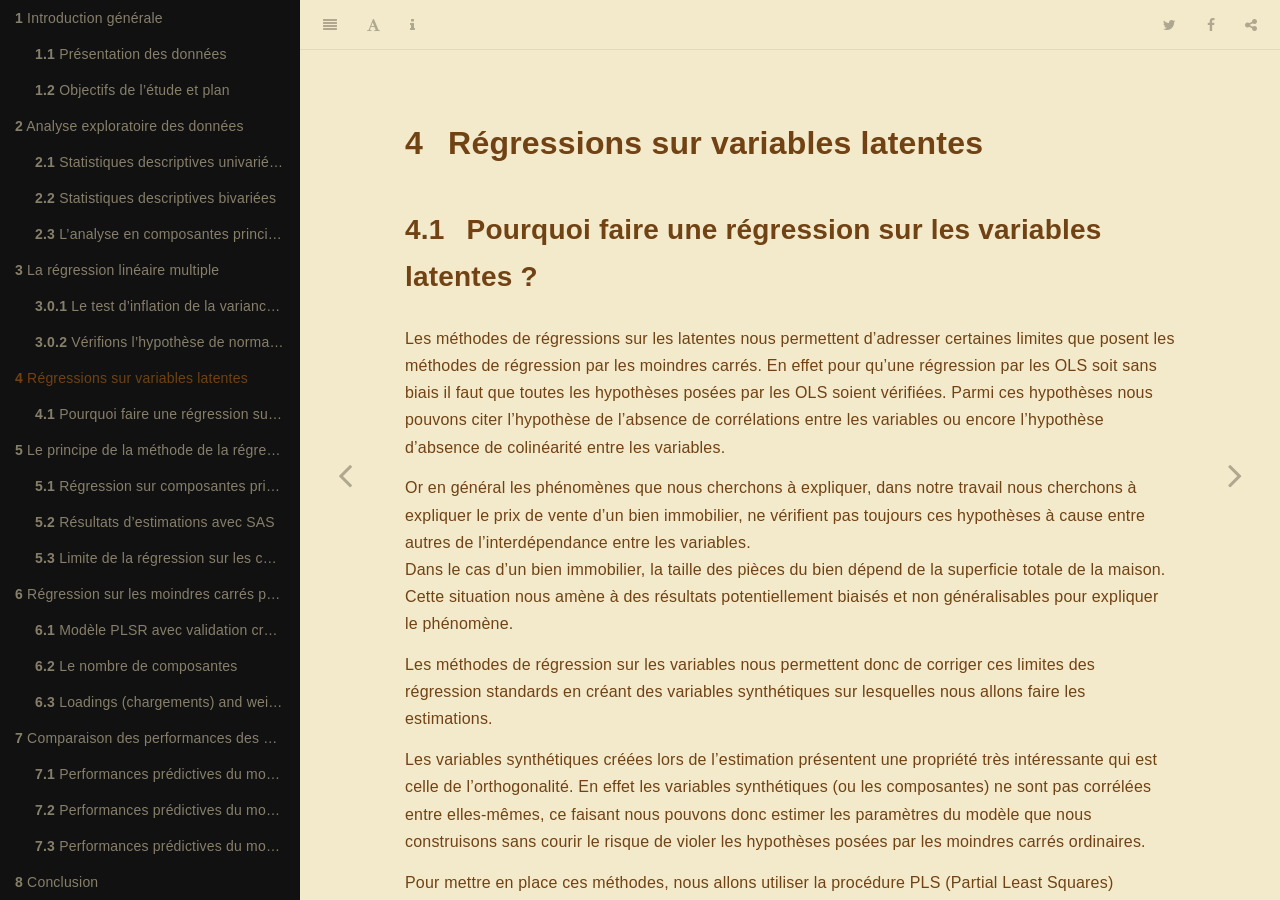
<file: docs/régressions-sur-variables-latentes.html>
<!DOCTYPE html>
<html lang="" xml:lang="">
<head>

  <meta charset="utf-8" />
  <meta http-equiv="X-UA-Compatible" content="IE=edge" />
  <title>4 Régressions sur variables latentes | Quels sont les facteurs déterminants qui entrent dans la l’évaluation des prix de vente des propriétés résidentielles.</title>
  <meta name="description" content="4 Régressions sur variables latentes | Quels sont les facteurs déterminants qui entrent dans la l’évaluation des prix de vente des propriétés résidentielles." />
  <meta name="generator" content="bookdown 0.17 and GitBook 2.6.7" />

  <meta property="og:title" content="4 Régressions sur variables latentes | Quels sont les facteurs déterminants qui entrent dans la l’évaluation des prix de vente des propriétés résidentielles." />
  <meta property="og:type" content="book" />
  
  
  
  <meta name="github-repo" content="agailloty/latent-variable-regressions" />

  <meta name="twitter:card" content="summary" />
  <meta name="twitter:title" content="4 Régressions sur variables latentes | Quels sont les facteurs déterminants qui entrent dans la l’évaluation des prix de vente des propriétés résidentielles." />
  
  
  

<meta name="author" content="Axel-Cleris Gailloty" />



  <meta name="viewport" content="width=device-width, initial-scale=1" />
  <meta name="apple-mobile-web-app-capable" content="yes" />
  <meta name="apple-mobile-web-app-status-bar-style" content="black" />
  
  
<link rel="prev" href="la-régression-linéaire-multiple.html"/>
<link rel="next" href="le-principe-de-la-méthode-de-la-régression-sur-les-composantes-principales.html"/>
<script src="libs/jquery-2.2.3/jquery.min.js"></script>
<link href="libs/gitbook-2.6.7/css/style.css" rel="stylesheet" />
<link href="libs/gitbook-2.6.7/css/plugin-table.css" rel="stylesheet" />
<link href="libs/gitbook-2.6.7/css/plugin-bookdown.css" rel="stylesheet" />
<link href="libs/gitbook-2.6.7/css/plugin-highlight.css" rel="stylesheet" />
<link href="libs/gitbook-2.6.7/css/plugin-search.css" rel="stylesheet" />
<link href="libs/gitbook-2.6.7/css/plugin-fontsettings.css" rel="stylesheet" />
<link href="libs/gitbook-2.6.7/css/plugin-clipboard.css" rel="stylesheet" />











<style type="text/css">
a.sourceLine { display: inline-block; line-height: 1.25; }
a.sourceLine { pointer-events: none; color: inherit; text-decoration: inherit; }
a.sourceLine:empty { height: 1.2em; }
.sourceCode { overflow: visible; }
code.sourceCode { white-space: pre; position: relative; }
pre.sourceCode { margin: 0; }
@media screen {
div.sourceCode { overflow: auto; }
}
@media print {
code.sourceCode { white-space: pre-wrap; }
a.sourceLine { text-indent: -1em; padding-left: 1em; }
}
pre.numberSource a.sourceLine
  { position: relative; left: -4em; }
pre.numberSource a.sourceLine::before
  { content: attr(data-line-number);
    position: relative; left: -1em; text-align: right; vertical-align: baseline;
    border: none; pointer-events: all; display: inline-block;
    -webkit-touch-callout: none; -webkit-user-select: none;
    -khtml-user-select: none; -moz-user-select: none;
    -ms-user-select: none; user-select: none;
    padding: 0 4px; width: 4em;
    color: #aaaaaa;
  }
pre.numberSource { margin-left: 3em; border-left: 1px solid #aaaaaa;  padding-left: 4px; }
div.sourceCode
  {  }
@media screen {
a.sourceLine::before { text-decoration: underline; }
}
code span.al { color: #ff0000; font-weight: bold; } /* Alert */
code span.an { color: #60a0b0; font-weight: bold; font-style: italic; } /* Annotation */
code span.at { color: #7d9029; } /* Attribute */
code span.bn { color: #40a070; } /* BaseN */
code span.bu { } /* BuiltIn */
code span.cf { color: #007020; font-weight: bold; } /* ControlFlow */
code span.ch { color: #4070a0; } /* Char */
code span.cn { color: #880000; } /* Constant */
code span.co { color: #60a0b0; font-style: italic; } /* Comment */
code span.cv { color: #60a0b0; font-weight: bold; font-style: italic; } /* CommentVar */
code span.do { color: #ba2121; font-style: italic; } /* Documentation */
code span.dt { color: #902000; } /* DataType */
code span.dv { color: #40a070; } /* DecVal */
code span.er { color: #ff0000; font-weight: bold; } /* Error */
code span.ex { } /* Extension */
code span.fl { color: #40a070; } /* Float */
code span.fu { color: #06287e; } /* Function */
code span.im { } /* Import */
code span.in { color: #60a0b0; font-weight: bold; font-style: italic; } /* Information */
code span.kw { color: #007020; font-weight: bold; } /* Keyword */
code span.op { color: #666666; } /* Operator */
code span.ot { color: #007020; } /* Other */
code span.pp { color: #bc7a00; } /* Preprocessor */
code span.sc { color: #4070a0; } /* SpecialChar */
code span.ss { color: #bb6688; } /* SpecialString */
code span.st { color: #4070a0; } /* String */
code span.va { color: #19177c; } /* Variable */
code span.vs { color: #4070a0; } /* VerbatimString */
code span.wa { color: #60a0b0; font-weight: bold; font-style: italic; } /* Warning */
</style>

</head>

<body>



  <div class="book without-animation with-summary font-size-2 font-family-1" data-basepath=".">

    <div class="book-summary">
      <nav role="navigation">

<ul class="summary">
<li class="chapter" data-level="1" data-path="introduction-générale.html"><a href="introduction-générale.html"><i class="fa fa-check"></i><b>1</b> Introduction générale</a><ul>
<li class="chapter" data-level="1.1" data-path="introduction-générale.html"><a href="introduction-générale.html#présentation-des-données"><i class="fa fa-check"></i><b>1.1</b> Présentation des données</a></li>
<li class="chapter" data-level="1.2" data-path="introduction-générale.html"><a href="introduction-générale.html#objectifs-de-létude-et-plan"><i class="fa fa-check"></i><b>1.2</b> Objectifs de l’étude et plan</a></li>
</ul></li>
<li class="chapter" data-level="2" data-path="analyse-exploratoire-des-données.html"><a href="analyse-exploratoire-des-données.html"><i class="fa fa-check"></i><b>2</b> Analyse exploratoire des données</a><ul>
<li class="chapter" data-level="2.1" data-path="analyse-exploratoire-des-données.html"><a href="analyse-exploratoire-des-données.html#statistiques-descriptives-univariées"><i class="fa fa-check"></i><b>2.1</b> Statistiques descriptives univariées</a></li>
<li class="chapter" data-level="2.2" data-path="analyse-exploratoire-des-données.html"><a href="analyse-exploratoire-des-données.html#statistiques-descriptives-bivariées"><i class="fa fa-check"></i><b>2.2</b> Statistiques descriptives bivariées</a></li>
<li class="chapter" data-level="2.3" data-path="analyse-exploratoire-des-données.html"><a href="analyse-exploratoire-des-données.html#lanalyse-en-composantes-principales"><i class="fa fa-check"></i><b>2.3</b> L’analyse en composantes principales</a></li>
</ul></li>
<li class="chapter" data-level="3" data-path="la-régression-linéaire-multiple.html"><a href="la-régression-linéaire-multiple.html"><i class="fa fa-check"></i><b>3</b> La régression linéaire multiple</a><ul>
<li class="chapter" data-level="3.0.1" data-path="la-régression-linéaire-multiple.html"><a href="la-régression-linéaire-multiple.html#le-test-dinflation-de-la-variance-vif"><i class="fa fa-check"></i><b>3.0.1</b> Le test d’inflation de la variance (VIF)</a></li>
<li class="chapter" data-level="3.0.2" data-path="la-régression-linéaire-multiple.html"><a href="la-régression-linéaire-multiple.html#vérifions-lhypothèse-de-normalité-des-résidus"><i class="fa fa-check"></i><b>3.0.2</b> Vérifions l’hypothèse de normalité des résidus</a></li>
</ul></li>
<li class="chapter" data-level="4" data-path="régressions-sur-variables-latentes.html"><a href="régressions-sur-variables-latentes.html"><i class="fa fa-check"></i><b>4</b> Régressions sur variables latentes</a><ul>
<li class="chapter" data-level="4.1" data-path="régressions-sur-variables-latentes.html"><a href="régressions-sur-variables-latentes.html#pourquoi-faire-une-régression-sur-les-variables-latentes"><i class="fa fa-check"></i><b>4.1</b> Pourquoi faire une régression sur les variables latentes ?</a></li>
</ul></li>
<li class="chapter" data-level="5" data-path="le-principe-de-la-méthode-de-la-régression-sur-les-composantes-principales.html"><a href="le-principe-de-la-méthode-de-la-régression-sur-les-composantes-principales.html"><i class="fa fa-check"></i><b>5</b> Le principe de la méthode de la régression sur les composantes principales</a><ul>
<li class="chapter" data-level="5.1" data-path="le-principe-de-la-méthode-de-la-régression-sur-les-composantes-principales.html"><a href="le-principe-de-la-méthode-de-la-régression-sur-les-composantes-principales.html#régression-sur-composantes-principales-rcp-ou-pcr"><i class="fa fa-check"></i><b>5.1</b> Régression sur composantes principales (RCP ou PCR)</a></li>
<li class="chapter" data-level="5.2" data-path="le-principe-de-la-méthode-de-la-régression-sur-les-composantes-principales.html"><a href="le-principe-de-la-méthode-de-la-régression-sur-les-composantes-principales.html#résultats-destimations-avec-sas"><i class="fa fa-check"></i><b>5.2</b> Résultats d’estimations avec SAS</a><ul>
<li class="chapter" data-level="5.2.1" data-path="le-principe-de-la-méthode-de-la-régression-sur-les-composantes-principales.html"><a href="le-principe-de-la-méthode-de-la-régression-sur-les-composantes-principales.html#dimension-1"><i class="fa fa-check"></i><b>5.2.1</b> Dimension 1</a></li>
<li class="chapter" data-level="5.2.2" data-path="le-principe-de-la-méthode-de-la-régression-sur-les-composantes-principales.html"><a href="le-principe-de-la-méthode-de-la-régression-sur-les-composantes-principales.html#dimension-2"><i class="fa fa-check"></i><b>5.2.2</b> Dimension 2</a></li>
<li class="chapter" data-level="5.2.3" data-path="le-principe-de-la-méthode-de-la-régression-sur-les-composantes-principales.html"><a href="le-principe-de-la-méthode-de-la-régression-sur-les-composantes-principales.html#dimension-3"><i class="fa fa-check"></i><b>5.2.3</b> Dimension 3</a></li>
<li class="chapter" data-level="5.2.4" data-path="le-principe-de-la-méthode-de-la-régression-sur-les-composantes-principales.html"><a href="le-principe-de-la-méthode-de-la-régression-sur-les-composantes-principales.html#dimension-4"><i class="fa fa-check"></i><b>5.2.4</b> Dimension 4</a></li>
<li class="chapter" data-level="5.2.5" data-path="le-principe-de-la-méthode-de-la-régression-sur-les-composantes-principales.html"><a href="le-principe-de-la-méthode-de-la-régression-sur-les-composantes-principales.html#dimension-5"><i class="fa fa-check"></i><b>5.2.5</b> Dimension 5</a></li>
</ul></li>
<li class="chapter" data-level="5.3" data-path="le-principe-de-la-méthode-de-la-régression-sur-les-composantes-principales.html"><a href="le-principe-de-la-méthode-de-la-régression-sur-les-composantes-principales.html#limite-de-la-régression-sur-les-composantes-principales"><i class="fa fa-check"></i><b>5.3</b> Limite de la régression sur les composantes principales</a></li>
</ul></li>
<li class="chapter" data-level="6" data-path="régression-sur-les-moindres-carrés-partiels.html"><a href="régression-sur-les-moindres-carrés-partiels.html"><i class="fa fa-check"></i><b>6</b> Régression sur les moindres carrés partiels</a><ul>
<li class="chapter" data-level="6.1" data-path="régression-sur-les-moindres-carrés-partiels.html"><a href="régression-sur-les-moindres-carrés-partiels.html#modèle-plsr-avec-validation-croisée"><i class="fa fa-check"></i><b>6.1</b> Modèle PLSR avec validation croisée</a></li>
<li class="chapter" data-level="6.2" data-path="régression-sur-les-moindres-carrés-partiels.html"><a href="régression-sur-les-moindres-carrés-partiels.html#le-nombre-de-composantes"><i class="fa fa-check"></i><b>6.2</b> Le nombre de composantes</a></li>
<li class="chapter" data-level="6.3" data-path="régression-sur-les-moindres-carrés-partiels.html"><a href="régression-sur-les-moindres-carrés-partiels.html#loadings-chargements-and-weights-poids"><i class="fa fa-check"></i><b>6.3</b> Loadings (chargements) and weights (poids)</a></li>
</ul></li>
<li class="chapter" data-level="7" data-path="comparaison-des-performances-des-différentes-méthodes-destimation.html"><a href="comparaison-des-performances-des-différentes-méthodes-destimation.html"><i class="fa fa-check"></i><b>7</b> Comparaison des performances des différentes méthodes d’estimation</a><ul>
<li class="chapter" data-level="7.1" data-path="comparaison-des-performances-des-différentes-méthodes-destimation.html"><a href="comparaison-des-performances-des-différentes-méthodes-destimation.html#performances-prédictives-du-modèle-de-régression-multiple"><i class="fa fa-check"></i><b>7.1</b> Performances prédictives du modèle de régression multiple</a></li>
<li class="chapter" data-level="7.2" data-path="comparaison-des-performances-des-différentes-méthodes-destimation.html"><a href="comparaison-des-performances-des-différentes-méthodes-destimation.html#performances-prédictives-du-modèle-de-régression-sur-les-composantes-principales"><i class="fa fa-check"></i><b>7.2</b> Performances prédictives du modèle de régression sur les composantes principales</a></li>
<li class="chapter" data-level="7.3" data-path="comparaison-des-performances-des-différentes-méthodes-destimation.html"><a href="comparaison-des-performances-des-différentes-méthodes-destimation.html#performances-prédictives-du-modèle-sur-les-moindres-carrés-partiels"><i class="fa fa-check"></i><b>7.3</b> Performances prédictives du modèle sur les moindres carrés partiels</a></li>
</ul></li>
<li class="chapter" data-level="8" data-path="conclusion.html"><a href="conclusion.html"><i class="fa fa-check"></i><b>8</b> Conclusion</a></li>
<li class="chapter" data-level="9" data-path="bibliographie.html"><a href="bibliographie.html"><i class="fa fa-check"></i><b>9</b> Bibliographie</a></li>
<li class="chapter" data-level="10" data-path="annexes.html"><a href="annexes.html"><i class="fa fa-check"></i><b>10</b> Annexes</a><ul>
<li class="chapter" data-level="10.1" data-path="annexes.html"><a href="annexes.html#annexe-1-liste-exhaustive-des-colonnes"><i class="fa fa-check"></i><b>10.1</b> Annexe 1 : Liste exhaustive des colonnes</a></li>
<li class="chapter" data-level="10.2" data-path="annexes.html"><a href="annexes.html#annexe-2-les-coefficients-estimés-par-le-pls"><i class="fa fa-check"></i><b>10.2</b> Annexe 2: Les coefficients estimés par le PLS</a></li>
<li class="chapter" data-level="10.3" data-path="annexes.html"><a href="annexes.html#annexe-3-description-des-colonnes"><i class="fa fa-check"></i><b>10.3</b> Annexe 3 : Description des colonnes :</a></li>
</ul></li>
</ul>

      </nav>
    </div>

    <div class="book-body">
      <div class="body-inner">
        <div class="book-header" role="navigation">
          <h1>
            <i class="fa fa-circle-o-notch fa-spin"></i><a href="./">Quels sont les facteurs déterminants qui entrent dans la l’évaluation des prix de vente des propriétés résidentielles.</a>
          </h1>
        </div>

        <div class="page-wrapper" tabindex="-1" role="main">
          <div class="page-inner">

            <section class="normal" id="section-">
<div id="régressions-sur-variables-latentes" class="section level1">
<h1><span class="header-section-number">4</span> Régressions sur variables latentes</h1>
<div id="pourquoi-faire-une-régression-sur-les-variables-latentes" class="section level2">
<h2><span class="header-section-number">4.1</span> Pourquoi faire une régression sur les variables latentes ?</h2>
<p>Les méthodes de régressions sur les latentes nous permettent d’adresser certaines limites que posent les méthodes de régression par les moindres carrés. En effet pour qu’une régression par les OLS soit sans biais il faut que toutes les hypothèses posées par les OLS soient vérifiées. Parmi ces hypothèses nous pouvons citer l’hypothèse de l’absence de corrélations entre les variables ou encore l’hypothèse d’absence de colinéarité entre les variables.</p>
<p>Or en général les phénomènes que nous cherchons à expliquer, dans notre travail nous cherchons à expliquer le prix de vente d’un bien immobilier, ne vérifient pas toujours ces hypothèses à cause entre autres de l’interdépendance entre les variables.<br />
Dans le cas d’un bien immobilier, la taille des pièces du bien dépend de la superficie totale de la maison. Cette situation nous amène à des résultats potentiellement biaisés et non généralisables pour expliquer le phénomène.</p>
<p>Les méthodes de régression sur les variables nous permettent donc de corriger ces limites des régression standards en créant des variables synthétiques sur lesquelles nous allons faire les estimations.</p>
<p>Les variables synthétiques créées lors de l’estimation présentent une propriété très intéressante qui est celle de l’orthogonalité. En effet les variables synthétiques (ou les composantes) ne sont pas corrélées entre elles-mêmes, ce faisant nous pouvons donc estimer les paramètres du modèle que nous construisons sans courir le risque de violer les hypothèses posées par les moindres carrés ordinaires.</p>
<p>Pour mettre en place ces méthodes, nous allons utiliser la procédure PLS (Partial Least Squares) implémentée dans le logiciel SAS.</p>
<p>Les techniques mises en œuvre par la procédure PLS sont les suivantes :</p>
<ul>
<li><p>La régression sur composantes principales, qui extrait des facteurs qui expliquent le plus la variance des variables explicatives.</p></li>
<li><p>La régression de rang réduit, qui extrait des facteurs qui expliquent le plus la variation de la variable réponse (y). Cette technique, également appelée analyse de redondance (maximale), diffère de la régression linéaire multiple uniquement lorsqu’il y a plusieurs variables endogènes.</p></li>
<li><p>La régression sur les moindres carrés partiels, qui équilibre les deux objectifs d’explication de la variation de la variable endogène et expliquant la variation des prédicteurs. Deux formulations différentes pour les moindres carrés partiels sont disponibles :
la méthode prédictive originale de Wold (1966) et la méthode SIMPLS de de Jong (1993).</p></li>
</ul>
<p>En raison du fait que nous ne cherchons ici qu’à expliquer une seule variable (y), à savoir le prix des maisons, nous n’utiliserons pas la régression sur rang réduit car cela revient à faire une régression multiple, ce que nous avons déjà fait dans la section 3.2.</p>
</div>
</div>
            </section>

          </div>
        </div>
      </div>
<a href="la-régression-linéaire-multiple.html" class="navigation navigation-prev " aria-label="Previous page"><i class="fa fa-angle-left"></i></a>
<a href="le-principe-de-la-méthode-de-la-régression-sur-les-composantes-principales.html" class="navigation navigation-next " aria-label="Next page"><i class="fa fa-angle-right"></i></a>
    </div>
  </div>
<script src="libs/gitbook-2.6.7/js/app.min.js"></script>
<script src="libs/gitbook-2.6.7/js/lunr.js"></script>
<script src="libs/gitbook-2.6.7/js/clipboard.min.js"></script>
<script src="libs/gitbook-2.6.7/js/plugin-search.js"></script>
<script src="libs/gitbook-2.6.7/js/plugin-sharing.js"></script>
<script src="libs/gitbook-2.6.7/js/plugin-fontsettings.js"></script>
<script src="libs/gitbook-2.6.7/js/plugin-bookdown.js"></script>
<script src="libs/gitbook-2.6.7/js/jquery.highlight.js"></script>
<script src="libs/gitbook-2.6.7/js/plugin-clipboard.js"></script>
<script>
gitbook.require(["gitbook"], function(gitbook) {
gitbook.start({
"sharing": {
"github": false,
"facebook": true,
"twitter": true,
"linkedin": false,
"weibo": false,
"instapaper": false,
"vk": false,
"all": ["facebook", "twitter", "linkedin", "weibo", "instapaper"]
},
"fontsettings": {
"theme": "sepia",
"family": "sans",
"size": 2
},
"edit": {
"link": null,
"text": null
},
"history": {
"link": null,
"text": null
},
"view": {
"link": null,
"text": null
},
"download": null,
"toc": {
"collapse": "subsection"
},
"font-size": 20,
"search": false
});
});
</script>

<!-- dynamically load mathjax for compatibility with self-contained -->
<script>
  (function () {
    var script = document.createElement("script");
    script.type = "text/javascript";
    var src = "true";
    if (src === "" || src === "true") src = "https://mathjax.rstudio.com/latest/MathJax.js?config=TeX-MML-AM_CHTML";
    if (location.protocol !== "file:")
      if (/^https?:/.test(src))
        src = src.replace(/^https?:/, '');
    script.src = src;
    document.getElementsByTagName("head")[0].appendChild(script);
  })();
</script>
</body>

</html>
</file>
<file: docs/libs/gitbook-2.6.7/css/plugin-table.css>
.book .book-body .page-wrapper .page-inner section.normal table{display:table;width:100%;border-collapse:collapse;border-spacing:0;overflow:auto}.book .book-body .page-wrapper .page-inner section.normal table td,.book .book-body .page-wrapper .page-inner section.normal table th{padding:6px 13px;border:1px solid #ddd}.book .book-body .page-wrapper .page-inner section.normal table tr{background-color:#fff;border-top:1px solid #ccc}.book .book-body .page-wrapper .page-inner section.normal table tr:nth-child(2n){background-color:#f8f8f8}.book .book-body .page-wrapper .page-inner section.normal table th{font-weight:700}
</file>
<file: docs/libs/gitbook-2.6.7/css/plugin-bookdown.css>
.book .book-header h1 {
  padding-left: 20px;
  padding-right: 20px;
}
.book .book-header.fixed {
  position: fixed;
  right: 0;
  top: 0;
  left: 0;
  border-bottom: 1px solid rgba(0,0,0,.07);
}
span.search-highlight {
  background-color: #ffff88;
}
@media (min-width: 600px) {
  .book.with-summary .book-header.fixed {
    left: 300px;
  }
}
@media (max-width: 1240px) {
  .book .book-body.fixed {
    top: 50px;
  }
  .book .book-body.fixed .body-inner {
    top: auto;
  }
}
@media (max-width: 600px) {
  .book.with-summary .book-header.fixed {
    left: calc(100% - 60px);
    min-width: 300px;
  }
  .book.with-summary .book-body {
    transform: none;
    left: calc(100% - 60px);
    min-width: 300px;
  }
  .book .book-body.fixed {
    top: 0;
  }
}

.book .book-body.fixed .body-inner {
  top: 50px;
}
.book .book-body .page-wrapper .page-inner section.normal sub, .book .book-body .page-wrapper .page-inner section.normal sup {
  font-size: 85%;
}

@media print {
  .book .book-summary, .book .book-body .book-header, .fa {
    display: none !important;
  }
  .book .book-body.fixed {
    left: 0px;
  }
  .book .book-body,.book .book-body .body-inner, .book.with-summary {
    overflow: visible !important;
  }
}
.kable_wrapper {
  border-spacing: 20px 0;
  border-collapse: separate;
  border: none;
  margin: auto;
}
.kable_wrapper > tbody > tr > td {
  vertical-align: top;
}
.book .book-body .page-wrapper .page-inner section.normal table tr.header {
  border-top-width: 2px;
}
.book .book-body .page-wrapper .page-inner section.normal table tr:last-child td {
  border-bottom-width: 2px;
}
.book .book-body .page-wrapper .page-inner section.normal table td, .book .book-body .page-wrapper .page-inner section.normal table th {
  border-left: none;
  border-right: none;
}
.book .book-body .page-wrapper .page-inner section.normal table.kable_wrapper > tbody > tr, .book .book-body .page-wrapper .page-inner section.normal table.kable_wrapper > tbody > tr > td {
  border-top: none;
}
.book .book-body .page-wrapper .page-inner section.normal table.kable_wrapper > tbody > tr:last-child > td {
    border-bottom: none;
}

div.theorem, div.lemma, div.corollary, div.proposition, div.conjecture {
  font-style: italic;
}
span.theorem, span.lemma, span.corollary, span.proposition, span.conjecture {
  font-style: normal;
}
div.proof:after {
  content: "\25a2";
  float: right;
}
.header-section-number {
  padding-right: .5em;
}
</file>
<file: docs/libs/gitbook-2.6.7/css/plugin-highlight.css>
.book .book-body .page-wrapper .page-inner section.normal pre,
.book .book-body .page-wrapper .page-inner section.normal code {
  /* http://jmblog.github.com/color-themes-for-google-code-highlightjs */
  /* Tomorrow Comment */
  /* Tomorrow Red */
  /* Tomorrow Orange */
  /* Tomorrow Yellow */
  /* Tomorrow Green */
  /* Tomorrow Aqua */
  /* Tomorrow Blue */
  /* Tomorrow Purple */
}
.book .book-body .page-wrapper .page-inner section.normal pre .hljs-comment,
.book .book-body .page-wrapper .page-inner section.normal code .hljs-comment,
.book .book-body .page-wrapper .page-inner section.normal pre .hljs-title,
.book .book-body .page-wrapper .page-inner section.normal code .hljs-title {
  color: #8e908c;
}
.book .book-body .page-wrapper .page-inner section.normal pre .hljs-variable,
.book .book-body .page-wrapper .page-inner section.normal code .hljs-variable,
.book .book-body .page-wrapper .page-inner section.normal pre .hljs-attribute,
.book .book-body .page-wrapper .page-inner section.normal code .hljs-attribute,
.book .book-body .page-wrapper .page-inner section.normal pre .hljs-tag,
.book .book-body .page-wrapper .page-inner section.normal code .hljs-tag,
.book .book-body .page-wrapper .page-inner section.normal pre .hljs-regexp,
.book .book-body .page-wrapper .page-inner section.normal code .hljs-regexp,
.book .book-body .page-wrapper .page-inner section.normal pre .ruby .hljs-constant,
.book .book-body .page-wrapper .page-inner section.normal code .ruby .hljs-constant,
.book .book-body .page-wrapper .page-inner section.normal pre .xml .hljs-tag .hljs-title,
.book .book-body .page-wrapper .page-inner section.normal code .xml .hljs-tag .hljs-title,
.book .book-body .page-wrapper .page-inner section.normal pre .xml .hljs-pi,
.book .book-body .page-wrapper .page-inner section.normal code .xml .hljs-pi,
.book .book-body .page-wrapper .page-inner section.normal pre .xml .hljs-doctype,
.book .book-body .page-wrapper .page-inner section.normal code .xml .hljs-doctype,
.book .book-body .page-wrapper .page-inner section.normal pre .html .hljs-doctype,
.book .book-body .page-wrapper .page-inner section.normal code .html .hljs-doctype,
.book .book-body .page-wrapper .page-inner section.normal pre .css .hljs-id,
.book .book-body .page-wrapper .page-inner section.normal code .css .hljs-id,
.book .book-body .page-wrapper .page-inner section.normal pre .css .hljs-class,
.book .book-body .page-wrapper .page-inner section.normal code .css .hljs-class,
.book .book-body .page-wrapper .page-inner section.normal pre .css .hljs-pseudo,
.book .book-body .page-wrapper .page-inner section.normal code .css .hljs-pseudo {
  color: #c82829;
}
.book .book-body .page-wrapper .page-inner section.normal pre .hljs-number,
.book .book-body .page-wrapper .page-inner section.normal code .hljs-number,
.book .book-body .page-wrapper .page-inner section.normal pre .hljs-preprocessor,
.book .book-body .page-wrapper .page-inner section.normal code .hljs-preprocessor,
.book .book-body .page-wrapper .page-inner section.normal pre .hljs-pragma,
.book .book-body .page-wrapper .page-inner section.normal code .hljs-pragma,
.book .book-body .page-wrapper .page-inner section.normal pre .hljs-built_in,
.book .book-body .page-wrapper .page-inner section.normal code .hljs-built_in,
.book .book-body .page-wrapper .page-inner section.normal pre .hljs-literal,
.book .book-body .page-wrapper .page-inner section.normal code .hljs-literal,
.book .book-body .page-wrapper .page-inner section.normal pre .hljs-params,
.book .book-body .page-wrapper .page-inner section.normal code .hljs-params,
.book .book-body .page-wrapper .page-inner section.normal pre .hljs-constant,
.book .book-body .page-wrapper .page-inner section.normal code .hljs-constant {
  color: #f5871f;
}
.book .book-body .page-wrapper .page-inner section.normal pre .ruby .hljs-class .hljs-title,
.book .book-body .page-wrapper .page-inner section.normal code .ruby .hljs-class .hljs-title,
.book .book-body .page-wrapper .page-inner section.normal pre .css .hljs-rules .hljs-attribute,
.book .book-body .page-wrapper .page-inner section.normal code .css .hljs-rules .hljs-attribute {
  color: #eab700;
}
.book .book-body .page-wrapper .page-inner section.normal pre .hljs-string,
.book .book-body .page-wrapper .page-inner section.normal code .hljs-string,
.book .book-body .page-wrapper .page-inner section.normal pre .hljs-value,
.book .book-body .page-wrapper .page-inner section.normal code .hljs-value,
.book .book-body .page-wrapper .page-inner section.normal pre .hljs-inheritance,
.book .book-body .page-wrapper .page-inner section.normal code .hljs-inheritance,
.book .book-body .page-wrapper .page-inner section.normal pre .hljs-header,
.book .book-body .page-wrapper .page-inner section.normal code .hljs-header,
.book .book-body .page-wrapper .page-inner section.normal pre .ruby .hljs-symbol,
.book .book-body .page-wrapper .page-inner section.normal code .ruby .hljs-symbol,
.book .book-body .page-wrapper .page-inner section.normal pre .xml .hljs-cdata,
.book .book-body .page-wrapper .page-inner section.normal code .xml .hljs-cdata {
  color: #718c00;
}
.book .book-body .page-wrapper .page-inner section.normal pre .css .hljs-hexcolor,
.book .book-body .page-wrapper .page-inner section.normal code .css .hljs-hexcolor {
  color: #3e999f;
}
.book .book-body .page-wrapper .page-inner section.normal pre .hljs-function,
.book .book-body .page-wrapper .page-inner section.normal code .hljs-function,
.book .book-body .page-wrapper .page-inner section.normal pre .python .hljs-decorator,
.book .book-body .page-wrapper .page-inner section.normal code .python .hljs-decorator,
.book .book-body .page-wrapper .page-inner section.normal pre .python .hljs-title,
.book .book-body .page-wrapper .page-inner section.normal code .python .hljs-title,
.book .book-body .page-wrapper .page-inner section.normal pre .ruby .hljs-function .hljs-title,
.book .book-body .page-wrapper .page-inner section.normal code .ruby .hljs-function .hljs-title,
.book .book-body .page-wrapper .page-inner section.normal pre .ruby .hljs-title .hljs-keyword,
.book .book-body .page-wrapper .page-inner section.normal code .ruby .hljs-title .hljs-keyword,
.book .book-body .page-wrapper .page-inner section.normal pre .perl .hljs-sub,
.book .book-body .page-wrapper .page-inner section.normal code .perl .hljs-sub,
.book .book-body .page-wrapper .page-inner section.normal pre .javascript .hljs-title,
.book .book-body .page-wrapper .page-inner section.normal code .javascript .hljs-title,
.book .book-body .page-wrapper .page-inner section.normal pre .coffeescript .hljs-title,
.book .book-body .page-wrapper .page-inner section.normal code .coffeescript .hljs-title {
  color: #4271ae;
}
.book .book-body .page-wrapper .page-inner section.normal pre .hljs-keyword,
.book .book-body .page-wrapper .page-inner section.normal code .hljs-keyword,
.book .book-body .page-wrapper .page-inner section.normal pre .javascript .hljs-function,
.book .book-body .page-wrapper .page-inner section.normal code .javascript .hljs-function {
  color: #8959a8;
}
.book .book-body .page-wrapper .page-inner section.normal pre .hljs,
.book .book-body .page-wrapper .page-inner section.normal code .hljs {
  display: block;
  background: white;
  color: #4d4d4c;
  padding: 0.5em;
}
.book .book-body .page-wrapper .page-inner section.normal pre .coffeescript .javascript,
.book .book-body .page-wrapper .page-inner section.normal code .coffeescript .javascript,
.book .book-body .page-wrapper .page-inner section.normal pre .javascript .xml,
.book .book-body .page-wrapper .page-inner section.normal code .javascript .xml,
.book .book-body .page-wrapper .page-inner section.normal pre .tex .hljs-formula,
.book .book-body .page-wrapper .page-inner section.normal code .tex .hljs-formula,
.book .book-body .page-wrapper .page-inner section.normal pre .xml .javascript,
.book .book-body .page-wrapper .page-inner section.normal code .xml .javascript,
.book .book-body .page-wrapper .page-inner section.normal pre .xml .vbscript,
.book .book-body .page-wrapper .page-inner section.normal code .xml .vbscript,
.book .book-body .page-wrapper .page-inner section.normal pre .xml .css,
.book .book-body .page-wrapper .page-inner section.normal code .xml .css,
.book .book-body .page-wrapper .page-inner section.normal pre .xml .hljs-cdata,
.book .book-body .page-wrapper .page-inner section.normal code .xml .hljs-cdata {
  opacity: 0.5;
}
.book.color-theme-1 .book-body .page-wrapper .page-inner section.normal pre,
.book.color-theme-1 .book-body .page-wrapper .page-inner section.normal code {
  /*

Orginal Style from ethanschoonover.com/solarized (c) Jeremy Hull <sourdrums@gmail.com>

*/
  /* Solarized Green */
  /* Solarized Cyan */
  /* Solarized Blue */
  /* Solarized Yellow */
  /* Solarized Orange */
  /* Solarized Red */
  /* Solarized Violet */
}
.book.color-theme-1 .book-body .page-wrapper .page-inner section.normal pre .hljs,
.book.color-theme-1 .book-body .page-wrapper .page-inner section.normal code .hljs {
  display: block;
  padding: 0.5em;
  background: #fdf6e3;
  color: #657b83;
}
.book.color-theme-1 .book-body .page-wrapper .page-inner section.normal pre .hljs-comment,
.book.color-theme-1 .book-body .page-wrapper .page-inner section.normal code .hljs-comment,
.book.color-theme-1 .book-body .page-wrapper .page-inner section.normal pre .hljs-template_comment,
.book.color-theme-1 .book-body .page-wrapper .page-inner section.normal code .hljs-template_comment,
.book.color-theme-1 .book-body .page-wrapper .page-inner section.normal pre .diff .hljs-header,
.book.color-theme-1 .book-body .page-wrapper .page-inner section.normal code .diff .hljs-header,
.book.color-theme-1 .book-body .page-wrapper .page-inner section.normal pre .hljs-doctype,
.book.color-theme-1 .book-body .page-wrapper .page-inner section.normal code .hljs-doctype,
.book.color-theme-1 .book-body .page-wrapper .page-inner section.normal pre .hljs-pi,
.book.color-theme-1 .book-body .page-wrapper .page-inner section.normal code .hljs-pi,
.book.color-theme-1 .book-body .page-wrapper .page-inner section.normal pre .lisp .hljs-string,
.book.color-theme-1 .book-body .page-wrapper .page-inner section.normal code .lisp .hljs-string,
.book.color-theme-1 .book-body .page-wrapper .page-inner section.normal pre .hljs-javadoc,
.book.color-theme-1 .book-body .page-wrapper .page-inner section.normal code .hljs-javadoc {
  color: #93a1a1;
}
.book.color-theme-1 .book-body .page-wrapper .page-inner section.normal pre .hljs-keyword,
.book.color-theme-1 .book-body .page-wrapper .page-inner section.normal code .hljs-keyword,
.book.color-theme-1 .book-body .page-wrapper .page-inner section.normal pre .hljs-winutils,
.book.color-theme-1 .book-body .page-wrapper .page-inner section.normal code .hljs-winutils,
.book.color-theme-1 .book-body .page-wrapper .page-inner section.normal pre .method,
.book.color-theme-1 .book-body .page-wrapper .page-inner section.normal code .method,
.book.color-theme-1 .book-body .page-wrapper .page-inner section.normal pre .hljs-addition,
.book.color-theme-1 .book-body .page-wrapper .page-inner section.normal code .hljs-addition,
.book.color-theme-1 .book-body .page-wrapper .page-inner section.normal pre .css .hljs-tag,
.book.color-theme-1 .book-body .page-wrapper .page-inner section.normal code .css .hljs-tag,
.book.color-theme-1 .book-body .page-wrapper .page-inner section.normal pre .hljs-request,
.book.color-theme-1 .book-body .page-wrapper .page-inner section.normal code .hljs-request,
.book.color-theme-1 .book-body .page-wrapper .page-inner section.normal pre .hljs-status,
.book.color-theme-1 .book-body .page-wrapper .page-inner section.normal code .hljs-status,
.book.color-theme-1 .book-body .page-wrapper .page-inner section.normal pre .nginx .hljs-title,
.book.color-theme-1 .book-body .page-wrapper .page-inner section.normal code .nginx .hljs-title {
  color: #859900;
}
.book.color-theme-1 .book-body .page-wrapper .page-inner section.normal pre .hljs-number,
.book.color-theme-1 .book-body .page-wrapper .page-inner section.normal code .hljs-number,
.book.color-theme-1 .book-body .page-wrapper .page-inner section.normal pre .hljs-command,
.book.color-theme-1 .book-body .page-wrapper .page-inner section.normal code .hljs-command,
.book.color-theme-1 .book-body .page-wrapper .page-inner section.normal pre .hljs-string,
.book.color-theme-1 .book-body .page-wrapper .page-inner section.normal code .hljs-string,
.book.color-theme-1 .book-body .page-wrapper .page-inner section.normal pre .hljs-tag .hljs-value,
.book.color-theme-1 .book-body .page-wrapper .page-inner section.normal code .hljs-tag .hljs-value,
.book.color-theme-1 .book-body .page-wrapper .page-inner section.normal pre .hljs-rules .hljs-value,
.book.color-theme-1 .book-body .page-wrapper .page-inner section.normal code .hljs-rules .hljs-value,
.book.color-theme-1 .book-body .page-wrapper .page-inner section.normal pre .hljs-phpdoc,
.book.color-theme-1 .book-body .page-wrapper .page-inner section.normal code .hljs-phpdoc,
.book.color-theme-1 .book-body .page-wrapper .page-inner section.normal pre .tex .hljs-formula,
.book.color-theme-1 .book-body .page-wrapper .page-inner section.normal code .tex .hljs-formula,
.book.color-theme-1 .book-body .page-wrapper .page-inner section.normal pre .hljs-regexp,
.book.color-theme-1 .book-body .page-wrapper .page-inner section.normal code .hljs-regexp,
.book.color-theme-1 .book-body .page-wrapper .page-inner section.normal pre .hljs-hexcolor,
.book.color-theme-1 .book-body .page-wrapper .page-inner section.normal code .hljs-hexcolor,
.book.color-theme-1 .book-body .page-wrapper .page-inner section.normal pre .hljs-link_url,
.book.color-theme-1 .book-body .page-wrapper .page-inner section.normal code .hljs-link_url {
  color: #2aa198;
}
.book.color-theme-1 .book-body .page-wrapper .page-inner section.normal pre .hljs-title,
.book.color-theme-1 .book-body .page-wrapper .page-inner section.normal code .hljs-title,
.book.color-theme-1 .book-body .page-wrapper .page-inner section.normal pre .hljs-localvars,
.book.color-theme-1 .book-body .page-wrapper .page-inner section.normal code .hljs-localvars,
.book.color-theme-1 .book-body .page-wrapper .page-inner section.normal pre .hljs-chunk,
.book.color-theme-1 .book-body .page-wrapper .page-inner section.normal code .hljs-chunk,
.book.color-theme-1 .book-body .page-wrapper .page-inner section.normal pre .hljs-decorator,
.book.color-theme-1 .book-body .page-wrapper .page-inner section.normal code .hljs-decorator,
.book.color-theme-1 .book-body .page-wrapper .page-inner section.normal pre .hljs-built_in,
.book.color-theme-1 .book-body .page-wrapper .page-inner section.normal code .hljs-built_in,
.book.color-theme-1 .book-body .page-wrapper .page-inner section.normal pre .hljs-identifier,
.book.color-theme-1 .book-body .page-wrapper .page-inner section.normal code .hljs-identifier,
.book.color-theme-1 .book-body .page-wrapper .page-inner section.normal pre .vhdl .hljs-literal,
.book.color-theme-1 .book-body .page-wrapper .page-inner section.normal code .vhdl .hljs-literal,
.book.color-theme-1 .book-body .page-wrapper .page-inner section.normal pre .hljs-id,
.book.color-theme-1 .book-body .page-wrapper .page-inner section.normal code .hljs-id,
.book.color-theme-1 .book-body .page-wrapper .page-inner section.normal pre .css .hljs-function,
.book.color-theme-1 .book-body .page-wrapper .page-inner section.normal code .css .hljs-function {
  color: #268bd2;
}
.book.color-theme-1 .book-body .page-wrapper .page-inner section.normal pre .hljs-attribute,
.book.color-theme-1 .book-body .page-wrapper .page-inner section.normal code .hljs-attribute,
.book.color-theme-1 .book-body .page-wrapper .page-inner section.normal pre .hljs-variable,
.book.color-theme-1 .book-body .page-wrapper .page-inner section.normal code .hljs-variable,
.book.color-theme-1 .book-body .page-wrapper .page-inner section.normal pre .lisp .hljs-body,
.book.color-theme-1 .book-body .page-wrapper .page-inner section.normal code .lisp .hljs-body,
.book.color-theme-1 .book-body .page-wrapper .page-inner section.normal pre .smalltalk .hljs-number,
.book.color-theme-1 .book-body .page-wrapper .page-inner section.normal code .smalltalk .hljs-number,
.book.color-theme-1 .book-body .page-wrapper .page-inner section.normal pre .hljs-constant,
.book.color-theme-1 .book-body .page-wrapper .page-inner section.normal code .hljs-constant,
.book.color-theme-1 .book-body .page-wrapper .page-inner section.normal pre .hljs-class .hljs-title,
.book.color-theme-1 .book-body .page-wrapper .page-inner section.normal code .hljs-class .hljs-title,
.book.color-theme-1 .book-body .page-wrapper .page-inner section.normal pre .hljs-parent,
.book.color-theme-1 .book-body .page-wrapper .page-inner section.normal code .hljs-parent,
.book.color-theme-1 .book-body .page-wrapper .page-inner section.normal pre .haskell .hljs-type,
.book.color-theme-1 .book-body .page-wrapper .page-inner section.normal code .haskell .hljs-type,
.book.color-theme-1 .book-body .page-wrapper .page-inner section.normal pre .hljs-link_reference,
.book.color-theme-1 .book-body .page-wrapper .page-inner section.normal code .hljs-link_reference {
  color: #b58900;
}
.book.color-theme-1 .book-body .page-wrapper .page-inner section.normal pre .hljs-preprocessor,
.book.color-theme-1 .book-body .page-wrapper .page-inner section.normal code .hljs-preprocessor,
.book.color-theme-1 .book-body .page-wrapper .page-inner section.normal pre .hljs-preprocessor .hljs-keyword,
.book.color-theme-1 .book-body .page-wrapper .page-inner section.normal code .hljs-preprocessor .hljs-keyword,
.book.color-theme-1 .book-body .page-wrapper .page-inner section.normal pre .hljs-pragma,
.book.color-theme-1 .book-body .page-wrapper .page-inner section.normal code .hljs-pragma,
.book.color-theme-1 .book-body .page-wrapper .page-inner section.normal pre .hljs-shebang,
.book.color-theme-1 .book-body .page-wrapper .page-inner section.normal code .hljs-shebang,
.book.color-theme-1 .book-body .page-wrapper .page-inner section.normal pre .hljs-symbol,
.book.color-theme-1 .book-body .page-wrapper .page-inner section.normal code .hljs-symbol,
.book.color-theme-1 .book-body .page-wrapper .page-inner section.normal pre .hljs-symbol .hljs-string,
.book.color-theme-1 .book-body .page-wrapper .page-inner section.normal code .hljs-symbol .hljs-string,
.book.color-theme-1 .book-body .page-wrapper .page-inner section.normal pre .diff .hljs-change,
.book.color-theme-1 .book-body .page-wrapper .page-inner section.normal code .diff .hljs-change,
.book.color-theme-1 .book-body .page-wrapper .page-inner section.normal pre .hljs-special,
.book.color-theme-1 .book-body .page-wrapper .page-inner section.normal code .hljs-special,
.book.color-theme-1 .book-body .page-wrapper .page-inner section.normal pre .hljs-attr_selector,
.book.color-theme-1 .book-body .page-wrapper .page-inner section.normal code .hljs-attr_selector,
.book.color-theme-1 .book-body .page-wrapper .page-inner section.normal pre .hljs-subst,
.book.color-theme-1 .book-body .page-wrapper .page-inner section.normal code .hljs-subst,
.book.color-theme-1 .book-body .page-wrapper .page-inner section.normal pre .hljs-cdata,
.book.color-theme-1 .book-body .page-wrapper .page-inner section.normal code .hljs-cdata,
.book.color-theme-1 .book-body .page-wrapper .page-inner section.normal pre .clojure .hljs-title,
.book.color-theme-1 .book-body .page-wrapper .page-inner section.normal code .clojure .hljs-title,
.book.color-theme-1 .book-body .page-wrapper .page-inner section.normal pre .css .hljs-pseudo,
.book.color-theme-1 .book-body .page-wrapper .page-inner section.normal code .css .hljs-pseudo,
.book.color-theme-1 .book-body .page-wrapper .page-inner section.normal pre .hljs-header,
.book.color-theme-1 .book-body .page-wrapper .page-inner section.normal code .hljs-header {
  color: #cb4b16;
}
.book.color-theme-1 .book-body .page-wrapper .page-inner section.normal pre .hljs-deletion,
.book.color-theme-1 .book-body .page-wrapper .page-inner section.normal code .hljs-deletion,
.book.color-theme-1 .book-body .page-wrapper .page-inner section.normal pre .hljs-important,
.book.color-theme-1 .book-body .page-wrapper .page-inner section.normal code .hljs-important {
  color: #dc322f;
}
.book.color-theme-1 .book-body .page-wrapper .page-inner section.normal pre .hljs-link_label,
.book.color-theme-1 .book-body .page-wrapper .page-inner section.normal code .hljs-link_label {
  color: #6c71c4;
}
.book.color-theme-1 .book-body .page-wrapper .page-inner section.normal pre .tex .hljs-formula,
.book.color-theme-1 .book-body .page-wrapper .page-inner section.normal code .tex .hljs-formula {
  background: #eee8d5;
}
.book.color-theme-2 .book-body .page-wrapper .page-inner section.normal pre,
.book.color-theme-2 .book-body .page-wrapper .page-inner section.normal code {
  /* Tomorrow Night Bright Theme */
  /* Original theme - https://github.com/chriskempson/tomorrow-theme */
  /* http://jmblog.github.com/color-themes-for-google-code-highlightjs */
  /* Tomorrow Comment */
  /* Tomorrow Red */
  /* Tomorrow Orange */
  /* Tomorrow Yellow */
  /* Tomorrow Green */
  /* Tomorrow Aqua */
  /* Tomorrow Blue */
  /* Tomorrow Purple */
}
.book.color-theme-2 .book-body .page-wrapper .page-inner section.normal pre .hljs-comment,
.book.color-theme-2 .book-body .page-wrapper .page-inner section.normal code .hljs-comment,
.book.color-theme-2 .book-body .page-wrapper .page-inner section.normal pre .hljs-title,
.book.color-theme-2 .book-body .page-wrapper .page-inner section.normal code .hljs-title {
  color: #969896;
}
.book.color-theme-2 .book-body .page-wrapper .page-inner section.normal pre .hljs-variable,
.book.color-theme-2 .book-body .page-wrapper .page-inner section.normal code .hljs-variable,
.book.color-theme-2 .book-body .page-wrapper .page-inner section.normal pre .hljs-attribute,
.book.color-theme-2 .book-body .page-wrapper .page-inner section.normal code .hljs-attribute,
.book.color-theme-2 .book-body .page-wrapper .page-inner section.normal pre .hljs-tag,
.book.color-theme-2 .book-body .page-wrapper .page-inner section.normal code .hljs-tag,
.book.color-theme-2 .book-body .page-wrapper .page-inner section.normal pre .hljs-regexp,
.book.color-theme-2 .book-body .page-wrapper .page-inner section.normal code .hljs-regexp,
.book.color-theme-2 .book-body .page-wrapper .page-inner section.normal pre .ruby .hljs-constant,
.book.color-theme-2 .book-body .page-wrapper .page-inner section.normal code .ruby .hljs-constant,
.book.color-theme-2 .book-body .page-wrapper .page-inner section.normal pre .xml .hljs-tag .hljs-title,
.book.color-theme-2 .book-body .page-wrapper .page-inner section.normal code .xml .hljs-tag .hljs-title,
.book.color-theme-2 .book-body .page-wrapper .page-inner section.normal pre .xml .hljs-pi,
.book.color-theme-2 .book-body .page-wrapper .page-inner section.normal code .xml .hljs-pi,
.book.color-theme-2 .book-body .page-wrapper .page-inner section.normal pre .xml .hljs-doctype,
.book.color-theme-2 .book-body .page-wrapper .page-inner section.normal code .xml .hljs-doctype,
.book.color-theme-2 .book-body .page-wrapper .page-inner section.normal pre .html .hljs-doctype,
.book.color-theme-2 .book-body .page-wrapper .page-inner section.normal code .html .hljs-doctype,
.book.color-theme-2 .book-body .page-wrapper .page-inner section.normal pre .css .hljs-id,
.book.color-theme-2 .book-body .page-wrapper .page-inner section.normal code .css .hljs-id,
.book.color-theme-2 .book-body .page-wrapper .page-inner section.normal pre .css .hljs-class,
.book.color-theme-2 .book-body .page-wrapper .page-inner section.normal code .css .hljs-class,
.book.color-theme-2 .book-body .page-wrapper .page-inner section.normal pre .css .hljs-pseudo,
.book.color-theme-2 .book-body .page-wrapper .page-inner section.normal code .css .hljs-pseudo {
  color: #d54e53;
}
.book.color-theme-2 .book-body .page-wrapper .page-inner section.normal pre .hljs-number,
.book.color-theme-2 .book-body .page-wrapper .page-inner section.normal code .hljs-number,
.book.color-theme-2 .book-body .page-wrapper .page-inner section.normal pre .hljs-preprocessor,
.book.color-theme-2 .book-body .page-wrapper .page-inner section.normal code .hljs-preprocessor,
.book.color-theme-2 .book-body .page-wrapper .page-inner section.normal pre .hljs-pragma,
.book.color-theme-2 .book-body .page-wrapper .page-inner section.normal code .hljs-pragma,
.book.color-theme-2 .book-body .page-wrapper .page-inner section.normal pre .hljs-built_in,
.book.color-theme-2 .book-body .page-wrapper .page-inner section.normal code .hljs-built_in,
.book.color-theme-2 .book-body .page-wrapper .page-inner section.normal pre .hljs-literal,
.book.color-theme-2 .book-body .page-wrapper .page-inner section.normal code .hljs-literal,
.book.color-theme-2 .book-body .page-wrapper .page-inner section.normal pre .hljs-params,
.book.color-theme-2 .book-body .page-wrapper .page-inner section.normal code .hljs-params,
.book.color-theme-2 .book-body .page-wrapper .page-inner section.normal pre .hljs-constant,
.book.color-theme-2 .book-body .page-wrapper .page-inner section.normal code .hljs-constant {
  color: #e78c45;
}
.book.color-theme-2 .book-body .page-wrapper .page-inner section.normal pre .ruby .hljs-class .hljs-title,
.book.color-theme-2 .book-body .page-wrapper .page-inner section.normal code .ruby .hljs-class .hljs-title,
.book.color-theme-2 .book-body .page-wrapper .page-inner section.normal pre .css .hljs-rules .hljs-attribute,
.book.color-theme-2 .book-body .page-wrapper .page-inner section.normal code .css .hljs-rules .hljs-attribute {
  color: #e7c547;
}
.book.color-theme-2 .book-body .page-wrapper .page-inner section.normal pre .hljs-string,
.book.color-theme-2 .book-body .page-wrapper .page-inner section.normal code .hljs-string,
.book.color-theme-2 .book-body .page-wrapper .page-inner section.normal pre .hljs-value,
.book.color-theme-2 .book-body .page-wrapper .page-inner section.normal code .hljs-value,
.book.color-theme-2 .book-body .page-wrapper .page-inner section.normal pre .hljs-inheritance,
.book.color-theme-2 .book-body .page-wrapper .page-inner section.normal code .hljs-inheritance,
.book.color-theme-2 .book-body .page-wrapper .page-inner section.normal pre .hljs-header,
.book.color-theme-2 .book-body .page-wrapper .page-inner section.normal code .hljs-header,
.book.color-theme-2 .book-body .page-wrapper .page-inner section.normal pre .ruby .hljs-symbol,
.book.color-theme-2 .book-body .page-wrapper .page-inner section.normal code .ruby .hljs-symbol,
.book.color-theme-2 .book-body .page-wrapper .page-inner section.normal pre .xml .hljs-cdata,
.book.color-theme-2 .book-body .page-wrapper .page-inner section.normal code .xml .hljs-cdata {
  color: #b9ca4a;
}
.book.color-theme-2 .book-body .page-wrapper .page-inner section.normal pre .css .hljs-hexcolor,
.book.color-theme-2 .book-body .page-wrapper .page-inner section.normal code .css .hljs-hexcolor {
  color: #70c0b1;
}
.book.color-theme-2 .book-body .page-wrapper .page-inner section.normal pre .hljs-function,
.book.color-theme-2 .book-body .page-wrapper .page-inner section.normal code .hljs-function,
.book.color-theme-2 .book-body .page-wrapper .page-inner section.normal pre .python .hljs-decorator,
.book.color-theme-2 .book-body .page-wrapper .page-inner section.normal code .python .hljs-decorator,
.book.color-theme-2 .book-body .page-wrapper .page-inner section.normal pre .python .hljs-title,
.book.color-theme-2 .book-body .page-wrapper .page-inner section.normal code .python .hljs-title,
.book.color-theme-2 .book-body .page-wrapper .page-inner section.normal pre .ruby .hljs-function .hljs-title,
.book.color-theme-2 .book-body .page-wrapper .page-inner section.normal code .ruby .hljs-function .hljs-title,
.book.color-theme-2 .book-body .page-wrapper .page-inner section.normal pre .ruby .hljs-title .hljs-keyword,
.book.color-theme-2 .book-body .page-wrapper .page-inner section.normal code .ruby .hljs-title .hljs-keyword,
.book.color-theme-2 .book-body .page-wrapper .page-inner section.normal pre .perl .hljs-sub,
.book.color-theme-2 .book-body .page-wrapper .page-inner section.normal code .perl .hljs-sub,
.book.color-theme-2 .book-body .page-wrapper .page-inner section.normal pre .javascript .hljs-title,
.book.color-theme-2 .book-body .page-wrapper .page-inner section.normal code .javascript .hljs-title,
.book.color-theme-2 .book-body .page-wrapper .page-inner section.normal pre .coffeescript .hljs-title,
.book.color-theme-2 .book-body .page-wrapper .page-inner section.normal code .coffeescript .hljs-title {
  color: #7aa6da;
}
.book.color-theme-2 .book-body .page-wrapper .page-inner section.normal pre .hljs-keyword,
.book.color-theme-2 .book-body .page-wrapper .page-inner section.normal code .hljs-keyword,
.book.color-theme-2 .book-body .page-wrapper .page-inner section.normal pre .javascript .hljs-function,
.book.color-theme-2 .book-body .page-wrapper .page-inner section.normal code .javascript .hljs-function {
  color: #c397d8;
}
.book.color-theme-2 .book-body .page-wrapper .page-inner section.normal pre .hljs,
.book.color-theme-2 .book-body .page-wrapper .page-inner section.normal code .hljs {
  display: block;
  background: black;
  color: #eaeaea;
  padding: 0.5em;
}
.book.color-theme-2 .book-body .page-wrapper .page-inner section.normal pre .coffeescript .javascript,
.book.color-theme-2 .book-body .page-wrapper .page-inner section.normal code .coffeescript .javascript,
.book.color-theme-2 .book-body .page-wrapper .page-inner section.normal pre .javascript .xml,
.book.color-theme-2 .book-body .page-wrapper .page-inner section.normal code .javascript .xml,
.book.color-theme-2 .book-body .page-wrapper .page-inner section.normal pre .tex .hljs-formula,
.book.color-theme-2 .book-body .page-wrapper .page-inner section.normal code .tex .hljs-formula,
.book.color-theme-2 .book-body .page-wrapper .page-inner section.normal pre .xml .javascript,
.book.color-theme-2 .book-body .page-wrapper .page-inner section.normal code .xml .javascript,
.book.color-theme-2 .book-body .page-wrapper .page-inner section.normal pre .xml .vbscript,
.book.color-theme-2 .book-body .page-wrapper .page-inner section.normal code .xml .vbscript,
.book.color-theme-2 .book-body .page-wrapper .page-inner section.normal pre .xml .css,
.book.color-theme-2 .book-body .page-wrapper .page-inner section.normal code .xml .css,
.book.color-theme-2 .book-body .page-wrapper .page-inner section.normal pre .xml .hljs-cdata,
.book.color-theme-2 .book-body .page-wrapper .page-inner section.normal code .xml .hljs-cdata {
  opacity: 0.5;
}
</file>
<file: docs/libs/gitbook-2.6.7/css/plugin-search.css>
.book .book-summary .book-search {
  padding: 6px;
  background: transparent;
  position: absolute;
  top: -50px;
  left: 0px;
  right: 0px;
  transition: top 0.5s ease;
}
.book .book-summary .book-search input,
.book .book-summary .book-search input:focus,
.book .book-summary .book-search input:hover {
  width: 100%;
  background: transparent;
  border: 1px solid #ccc;
  box-shadow: none;
  outline: none;
  line-height: 22px;
  padding: 7px 4px;
  color: inherit;
  box-sizing: border-box;
}
.book.with-search .book-summary .book-search {
  top: 0px;
}
.book.with-search .book-summary ul.summary {
  top: 50px;
}
.with-search .summary li[data-level] a[href*=".html#"] {
  display: none;
}
</file>
<file: docs/libs/gitbook-2.6.7/css/plugin-fontsettings.css>
/*
 * Theme 1
 */
.color-theme-1 .dropdown-menu {
  background-color: #111111;
  border-color: #7e888b;
}
.color-theme-1 .dropdown-menu .dropdown-caret .caret-inner {
  border-bottom: 9px solid #111111;
}
.color-theme-1 .dropdown-menu .buttons {
  border-color: #7e888b;
}
.color-theme-1 .dropdown-menu .button {
  color: #afa790;
}
.color-theme-1 .dropdown-menu .button:hover {
  color: #73553c;
}
/*
 * Theme 2
 */
.color-theme-2 .dropdown-menu {
  background-color: #2d3143;
  border-color: #272a3a;
}
.color-theme-2 .dropdown-menu .dropdown-caret .caret-inner {
  border-bottom: 9px solid #2d3143;
}
.color-theme-2 .dropdown-menu .buttons {
  border-color: #272a3a;
}
.color-theme-2 .dropdown-menu .button {
  color: #62677f;
}
.color-theme-2 .dropdown-menu .button:hover {
  color: #f4f4f5;
}
.book .book-header .font-settings .font-enlarge {
  line-height: 30px;
  font-size: 1.4em;
}
.book .book-header .font-settings .font-reduce {
  line-height: 30px;
  font-size: 1em;
}
.book.color-theme-1 .book-body {
  color: #704214;
  background: #f3eacb;
}
.book.color-theme-1 .book-body .page-wrapper .page-inner section {
  background: #f3eacb;
}
.book.color-theme-2 .book-body {
  color: #bdcadb;
  background: #1c1f2b;
}
.book.color-theme-2 .book-body .page-wrapper .page-inner section {
  background: #1c1f2b;
}
.book.font-size-0 .book-body .page-inner section {
  font-size: 1.2rem;
}
.book.font-size-1 .book-body .page-inner section {
  font-size: 1.4rem;
}
.book.font-size-2 .book-body .page-inner section {
  font-size: 1.6rem;
}
.book.font-size-3 .book-body .page-inner section {
  font-size: 2.2rem;
}
.book.font-size-4 .book-body .page-inner section {
  font-size: 4rem;
}
.book.font-family-0 {
  font-family: Georgia, serif;
}
.book.font-family-1 {
  font-family: "Helvetica Neue", Helvetica, Arial, sans-serif;
}
.book.color-theme-1 .book-body .page-wrapper .page-inner section.normal {
  color: #704214;
}
.book.color-theme-1 .book-body .page-wrapper .page-inner section.normal a {
  color: inherit;
}
.book.color-theme-1 .book-body .page-wrapper .page-inner section.normal h1,
.book.color-theme-1 .book-body .page-wrapper .page-inner section.normal h2,
.book.color-theme-1 .book-body .page-wrapper .page-inner section.normal h3,
.book.color-theme-1 .book-body .page-wrapper .page-inner section.normal h4,
.book.color-theme-1 .book-body .page-wrapper .page-inner section.normal h5,
.book.color-theme-1 .book-body .page-wrapper .page-inner section.normal h6 {
  color: inherit;
}
.book.color-theme-1 .book-body .page-wrapper .page-inner section.normal h1,
.book.color-theme-1 .book-body .page-wrapper .page-inner section.normal h2 {
  border-color: inherit;
}
.book.color-theme-1 .book-body .page-wrapper .page-inner section.normal h6 {
  color: inherit;
}
.book.color-theme-1 .book-body .page-wrapper .page-inner section.normal hr {
  background-color: inherit;
}
.book.color-theme-1 .book-body .page-wrapper .page-inner section.normal blockquote {
  border-color: #c4b29f;
  opacity: 0.9;
}
.book.color-theme-1 .book-body .page-wrapper .page-inner section.normal pre,
.book.color-theme-1 .book-body .page-wrapper .page-inner section.normal code {
  background: #fdf6e3;
  color: #657b83;
  border-color: #f8df9c;
}
.book.color-theme-1 .book-body .page-wrapper .page-inner section.normal .highlight {
  background-color: inherit;
}
.book.color-theme-1 .book-body .page-wrapper .page-inner section.normal table th,
.book.color-theme-1 .book-body .page-wrapper .page-inner section.normal table td {
  border-color: #f5d06c;
}
.book.color-theme-1 .book-body .page-wrapper .page-inner section.normal table tr {
  color: inherit;
  background-color: #fdf6e3;
  border-color: #444444;
}
.book.color-theme-1 .book-body .page-wrapper .page-inner section.normal table tr:nth-child(2n) {
  background-color: #fbeecb;
}
.book.color-theme-2 .book-body .page-wrapper .page-inner section.normal {
  color: #bdcadb;
}
.book.color-theme-2 .book-body .page-wrapper .page-inner section.normal a {
  color: #3eb1d0;
}
.book.color-theme-2 .book-body .page-wrapper .page-inner section.normal h1,
.book.color-theme-2 .book-body .page-wrapper .page-inner section.normal h2,
.book.color-theme-2 .book-body .page-wrapper .page-inner section.normal h3,
.book.color-theme-2 .book-body .page-wrapper .page-inner section.normal h4,
.book.color-theme-2 .book-body .page-wrapper .page-inner section.normal h5,
.book.color-theme-2 .book-body .page-wrapper .page-inner section.normal h6 {
  color: #fffffa;
}
.book.color-theme-2 .book-body .page-wrapper .page-inner section.normal h1,
.book.color-theme-2 .book-body .page-wrapper .page-inner section.normal h2 {
  border-color: #373b4e;
}
.book.color-theme-2 .book-body .page-wrapper .page-inner section.normal h6 {
  color: #373b4e;
}
.book.color-theme-2 .book-body .page-wrapper .page-inner section.normal hr {
  background-color: #373b4e;
}
.book.color-theme-2 .book-body .page-wrapper .page-inner section.normal blockquote {
  border-color: #373b4e;
}
.book.color-theme-2 .book-body .page-wrapper .page-inner section.normal pre,
.book.color-theme-2 .book-body .page-wrapper .page-inner section.normal code {
  color: #9dbed8;
  background: #2d3143;
  border-color: #2d3143;
}
.book.color-theme-2 .book-body .page-wrapper .page-inner section.normal .highlight {
  background-color: #282a39;
}
.book.color-theme-2 .book-body .page-wrapper .page-inner section.normal table th,
.book.color-theme-2 .book-body .page-wrapper .page-inner section.normal table td {
  border-color: #3b3f54;
}
.book.color-theme-2 .book-body .page-wrapper .page-inner section.normal table tr {
  color: #b6c2d2;
  background-color: #2d3143;
  border-color: #3b3f54;
}
.book.color-theme-2 .book-body .page-wrapper .page-inner section.normal table tr:nth-child(2n) {
  background-color: #35394b;
}
.book.color-theme-1 .book-header {
  color: #afa790;
  background: transparent;
}
.book.color-theme-1 .book-header .btn {
  color: #afa790;
}
.book.color-theme-1 .book-header .btn:hover {
  color: #73553c;
  background: none;
}
.book.color-theme-1 .book-header h1 {
  color: #704214;
}
.book.color-theme-2 .book-header {
  color: #7e888b;
  background: transparent;
}
.book.color-theme-2 .book-header .btn {
  color: #3b3f54;
}
.book.color-theme-2 .book-header .btn:hover {
  color: #fffff5;
  background: none;
}
.book.color-theme-2 .book-header h1 {
  color: #bdcadb;
}
.book.color-theme-1 .book-body .navigation {
  color: #afa790;
}
.book.color-theme-1 .book-body .navigation:hover {
  color: #73553c;
}
.book.color-theme-2 .book-body .navigation {
  color: #383f52;
}
.book.color-theme-2 .book-body .navigation:hover {
  color: #fffff5;
}
/*
 * Theme 1
 */
.book.color-theme-1 .book-summary {
  color: #afa790;
  background: #111111;
  border-right: 1px solid rgba(0, 0, 0, 0.07);
}
.book.color-theme-1 .book-summary .book-search {
  background: transparent;
}
.book.color-theme-1 .book-summary .book-search input,
.book.color-theme-1 .book-summary .book-search input:focus {
  border: 1px solid transparent;
}
.book.color-theme-1 .book-summary ul.summary li.divider {
  background: #7e888b;
  box-shadow: none;
}
.book.color-theme-1 .book-summary ul.summary li i.fa-check {
  color: #33cc33;
}
.book.color-theme-1 .book-summary ul.summary li.done > a {
  color: #877f6a;
}
.book.color-theme-1 .book-summary ul.summary li a,
.book.color-theme-1 .book-summary ul.summary li span {
  color: #877f6a;
  background: transparent;
  font-weight: normal;
}
.book.color-theme-1 .book-summary ul.summary li.active > a,
.book.color-theme-1 .book-summary ul.summary li a:hover {
  color: #704214;
  background: transparent;
  font-weight: normal;
}
/*
 * Theme 2
 */
.book.color-theme-2 .book-summary {
  color: #bcc1d2;
  background: #2d3143;
  border-right: none;
}
.book.color-theme-2 .book-summary .book-search {
  background: transparent;
}
.book.color-theme-2 .book-summary .book-search input,
.book.color-theme-2 .book-summary .book-search input:focus {
  border: 1px solid transparent;
}
.book.color-theme-2 .book-summary ul.summary li.divider {
  background: #272a3a;
  box-shadow: none;
}
.book.color-theme-2 .book-summary ul.summary li i.fa-check {
  color: #33cc33;
}
.book.color-theme-2 .book-summary ul.summary li.done > a {
  color: #62687f;
}
.book.color-theme-2 .book-summary ul.summary li a,
.book.color-theme-2 .book-summary ul.summary li span {
  color: #c1c6d7;
  background: transparent;
  font-weight: 600;
}
.book.color-theme-2 .book-summary ul.summary li.active > a,
.book.color-theme-2 .book-summary ul.summary li a:hover {
  color: #f4f4f5;
  background: #252737;
  font-weight: 600;
}
</file>
<file: docs/libs/gitbook-2.6.7/css/plugin-clipboard.css>
div.sourceCode {
  position: relative;
}

.copy-to-clipboard-button {
  position: absolute;
  right: 0;
  top: 0;
  visibility: hidden;
}

.copy-to-clipboard-button:focus {
  outline: 0;
}

div.sourceCode:hover > .copy-to-clipboard-button {
  visibility: visible;
}
</file>
<file: docs/libs/gitbook-2.6.7/css/style.css>
/*! normalize.css v2.1.0 | MIT License | git.io/normalize */img,legend{border:0}*,.fa{-webkit-font-smoothing:antialiased}.fa-ul>li,sub,sup{position:relative}.book .book-body .page-wrapper .page-inner section.normal hr:after,.book-langs-index .inner .languages:after,.buttons:after,.dropdown-menu .buttons:after{clear:both}body,html{-ms-text-size-adjust:100%;-webkit-text-size-adjust:100%}article,aside,details,figcaption,figure,footer,header,hgroup,main,nav,section,summary{display:block}audio,canvas,video{display:inline-block}.hidden,[hidden]{display:none}audio:not([controls]){display:none;height:0}html{font-family:sans-serif}body,figure{margin:0}a:focus{outline:dotted thin}a:active,a:hover{outline:0}h1{font-size:2em;margin:.67em 0}abbr[title]{border-bottom:1px dotted}b,strong{font-weight:700}dfn{font-style:italic}hr{-moz-box-sizing:content-box;box-sizing:content-box;height:0}mark{background:#ff0;color:#000}code,kbd,pre,samp{font-family:monospace,serif;font-size:1em}pre{white-space:pre-wrap}q{quotes:"\201C" "\201D" "\2018" "\2019"}small{font-size:80%}sub,sup{font-size:75%;line-height:0;vertical-align:baseline}sup{top:-.5em}sub{bottom:-.25em}svg:not(:root){overflow:hidden}fieldset{border:1px solid silver;margin:0 2px;padding:.35em .625em .75em}legend{padding:0}button,input,select,textarea{font-family:inherit;font-size:100%;margin:0}button,input{line-height:normal}button,select{text-transform:none}button,html input[type=button],input[type=reset],input[type=submit]{-webkit-appearance:button;cursor:pointer}button[disabled],html input[disabled]{cursor:default}input[type=checkbox],input[type=radio]{box-sizing:border-box;padding:0}input[type=search]{-webkit-appearance:textfield;-moz-box-sizing:content-box;-webkit-box-sizing:content-box;box-sizing:content-box}input[type=search]::-webkit-search-cancel-button{margin-right:10px;}button::-moz-focus-inner,input::-moz-focus-inner{border:0;padding:0}textarea{overflow:auto;vertical-align:top}table{border-collapse:collapse;border-spacing:0}/*!
 * Preboot v2
 *
 * Open sourced under MIT license by @mdo.
 * Some variables and mixins from Bootstrap (Apache 2 license).
 */.link-inherit,.link-inherit:focus,.link-inherit:hover{color:inherit}.fa,.fa-stack{display:inline-block}/*!
 *  Font Awesome 4.1.0 by @davegandy - http://fontawesome.io - @fontawesome
 *  License - http://fontawesome.io/license (Font: SIL OFL 1.1, CSS: MIT License)
 */@font-face{font-family:FontAwesome;src:url(./fontawesome/fontawesome-webfont.ttf?v=4.1.0) format('truetype');font-weight:400;font-style:normal}.fa{font-family:FontAwesome;font-style:normal;font-weight:400;line-height:1;-moz-osx-font-smoothing:grayscale}.book .book-header,.book .book-summary{font-family:"Helvetica Neue",Helvetica,Arial,sans-serif}.fa-lg{font-size:1.33333333em;line-height:.75em;vertical-align:-15%}.fa-2x{font-size:2em}.fa-3x{font-size:3em}.fa-4x{font-size:4em}.fa-5x{font-size:5em}.fa-fw{width:1.28571429em;text-align:center}.fa-ul{padding-left:0;margin-left:2.14285714em;list-style-type:none}.fa-li{position:absolute;left:-2.14285714em;width:2.14285714em;top:.14285714em;text-align:center}.fa-li.fa-lg{left:-1.85714286em}.fa-border{padding:.2em .25em .15em;border:.08em solid #eee;border-radius:.1em}.pull-right{float:right}.pull-left{float:left}.fa.pull-left{margin-right:.3em}.fa.pull-right{margin-left:.3em}.fa-spin{-webkit-animation:spin 2s infinite linear;-moz-animation:spin 2s infinite linear;-o-animation:spin 2s infinite linear;animation:spin 2s infinite linear}@-moz-keyframes spin{0%{-moz-transform:rotate(0)}100%{-moz-transform:rotate(359deg)}}@-webkit-keyframes spin{0%{-webkit-transform:rotate(0)}100%{-webkit-transform:rotate(359deg)}}@-o-keyframes spin{0%{-o-transform:rotate(0)}100%{-o-transform:rotate(359deg)}}@keyframes spin{0%{-webkit-transform:rotate(0);transform:rotate(0)}100%{-webkit-transform:rotate(359deg);transform:rotate(359deg)}}.fa-rotate-90{filter:progid:DXImageTransform.Microsoft.BasicImage(rotation=1);-webkit-transform:rotate(90deg);-moz-transform:rotate(90deg);-ms-transform:rotate(90deg);-o-transform:rotate(90deg);transform:rotate(90deg)}.fa-rotate-180{filter:progid:DXImageTransform.Microsoft.BasicImage(rotation=2);-webkit-transform:rotate(180deg);-moz-transform:rotate(180deg);-ms-transform:rotate(180deg);-o-transform:rotate(180deg);transform:rotate(180deg)}.fa-rotate-270{filter:progid:DXImageTransform.Microsoft.BasicImage(rotation=3);-webkit-transform:rotate(270deg);-moz-transform:rotate(270deg);-ms-transform:rotate(270deg);-o-transform:rotate(270deg);transform:rotate(270deg)}.fa-flip-horizontal{filter:progid:DXImageTransform.Microsoft.BasicImage(rotation=0, mirror=1);-webkit-transform:scale(-1,1);-moz-transform:scale(-1,1);-ms-transform:scale(-1,1);-o-transform:scale(-1,1);transform:scale(-1,1)}.fa-flip-vertical{filter:progid:DXImageTransform.Microsoft.BasicImage(rotation=2, mirror=1);-webkit-transform:scale(1,-1);-moz-transform:scale(1,-1);-ms-transform:scale(1,-1);-o-transform:scale(1,-1);transform:scale(1,-1)}.fa-stack{position:relative;width:2em;height:2em;line-height:2em;vertical-align:middle}.fa-stack-1x,.fa-stack-2x{position:absolute;left:0;width:100%;text-align:center}.fa-stack-1x{line-height:inherit}.fa-stack-2x{font-size:2em}.fa-inverse{color:#fff}.fa-glass:before{content:"\f000"}.fa-music:before{content:"\f001"}.fa-search:before{content:"\f002"}.fa-envelope-o:before{content:"\f003"}.fa-heart:before{content:"\f004"}.fa-star:before{content:"\f005"}.fa-star-o:before{content:"\f006"}.fa-user:before{content:"\f007"}.fa-film:before{content:"\f008"}.fa-th-large:before{content:"\f009"}.fa-th:before{content:"\f00a"}.fa-th-list:before{content:"\f00b"}.fa-check:before{content:"\f00c"}.fa-times:before{content:"\f00d"}.fa-search-plus:before{content:"\f00e"}.fa-search-minus:before{content:"\f010"}.fa-power-off:before{content:"\f011"}.fa-signal:before{content:"\f012"}.fa-cog:before,.fa-gear:before{content:"\f013"}.fa-trash-o:before{content:"\f014"}.fa-home:before{content:"\f015"}.fa-file-o:before{content:"\f016"}.fa-clock-o:before{content:"\f017"}.fa-road:before{content:"\f018"}.fa-download:before{content:"\f019"}.fa-arrow-circle-o-down:before{content:"\f01a"}.fa-arrow-circle-o-up:before{content:"\f01b"}.fa-inbox:before{content:"\f01c"}.fa-play-circle-o:before{content:"\f01d"}.fa-repeat:before,.fa-rotate-right:before{content:"\f01e"}.fa-refresh:before{content:"\f021"}.fa-list-alt:before{content:"\f022"}.fa-lock:before{content:"\f023"}.fa-flag:before{content:"\f024"}.fa-headphones:before{content:"\f025"}.fa-volume-off:before{content:"\f026"}.fa-volume-down:before{content:"\f027"}.fa-volume-up:before{content:"\f028"}.fa-qrcode:before{content:"\f029"}.fa-barcode:before{content:"\f02a"}.fa-tag:before{content:"\f02b"}.fa-tags:before{content:"\f02c"}.fa-book:before{content:"\f02d"}.fa-bookmark:before{content:"\f02e"}.fa-print:before{content:"\f02f"}.fa-camera:before{content:"\f030"}.fa-font:before{content:"\f031"}.fa-bold:before{content:"\f032"}.fa-italic:before{content:"\f033"}.fa-text-height:before{content:"\f034"}.fa-text-width:before{content:"\f035"}.fa-align-left:before{content:"\f036"}.fa-align-center:before{content:"\f037"}.fa-align-right:before{content:"\f038"}.fa-align-justify:before{content:"\f039"}.fa-list:before{content:"\f03a"}.fa-dedent:before,.fa-outdent:before{content:"\f03b"}.fa-indent:before{content:"\f03c"}.fa-video-camera:before{content:"\f03d"}.fa-image:before,.fa-photo:before,.fa-picture-o:before{content:"\f03e"}.fa-pencil:before{content:"\f040"}.fa-map-marker:before{content:"\f041"}.fa-adjust:before{content:"\f042"}.fa-tint:before{content:"\f043"}.fa-edit:before,.fa-pencil-square-o:before{content:"\f044"}.fa-share-square-o:before{content:"\f045"}.fa-check-square-o:before{content:"\f046"}.fa-arrows:before{content:"\f047"}.fa-step-backward:before{content:"\f048"}.fa-fast-backward:before{content:"\f049"}.fa-backward:before{content:"\f04a"}.fa-play:before{content:"\f04b"}.fa-pause:before{content:"\f04c"}.fa-stop:before{content:"\f04d"}.fa-forward:before{content:"\f04e"}.fa-fast-forward:before{content:"\f050"}.fa-step-forward:before{content:"\f051"}.fa-eject:before{content:"\f052"}.fa-chevron-left:before{content:"\f053"}.fa-chevron-right:before{content:"\f054"}.fa-plus-circle:before{content:"\f055"}.fa-minus-circle:before{content:"\f056"}.fa-times-circle:before{content:"\f057"}.fa-check-circle:before{content:"\f058"}.fa-question-circle:before{content:"\f059"}.fa-info-circle:before{content:"\f05a"}.fa-crosshairs:before{content:"\f05b"}.fa-times-circle-o:before{content:"\f05c"}.fa-check-circle-o:before{content:"\f05d"}.fa-ban:before{content:"\f05e"}.fa-arrow-left:before{content:"\f060"}.fa-arrow-right:before{content:"\f061"}.fa-arrow-up:before{content:"\f062"}.fa-arrow-down:before{content:"\f063"}.fa-mail-forward:before,.fa-share:before{content:"\f064"}.fa-expand:before{content:"\f065"}.fa-compress:before{content:"\f066"}.fa-plus:before{content:"\f067"}.fa-minus:before{content:"\f068"}.fa-asterisk:before{content:"\f069"}.fa-exclamation-circle:before{content:"\f06a"}.fa-gift:before{content:"\f06b"}.fa-leaf:before{content:"\f06c"}.fa-fire:before{content:"\f06d"}.fa-eye:before{content:"\f06e"}.fa-eye-slash:before{content:"\f070"}.fa-exclamation-triangle:before,.fa-warning:before{content:"\f071"}.fa-plane:before{content:"\f072"}.fa-calendar:before{content:"\f073"}.fa-random:before{content:"\f074"}.fa-comment:before{content:"\f075"}.fa-magnet:before{content:"\f076"}.fa-chevron-up:before{content:"\f077"}.fa-chevron-down:before{content:"\f078"}.fa-retweet:before{content:"\f079"}.fa-shopping-cart:before{content:"\f07a"}.fa-folder:before{content:"\f07b"}.fa-folder-open:before{content:"\f07c"}.fa-arrows-v:before{content:"\f07d"}.fa-arrows-h:before{content:"\f07e"}.fa-bar-chart-o:before{content:"\f080"}.fa-twitter-square:before{content:"\f081"}.fa-facebook-square:before{content:"\f082"}.fa-camera-retro:before{content:"\f083"}.fa-key:before{content:"\f084"}.fa-cogs:before,.fa-gears:before{content:"\f085"}.fa-comments:before{content:"\f086"}.fa-thumbs-o-up:before{content:"\f087"}.fa-thumbs-o-down:before{content:"\f088"}.fa-star-half:before{content:"\f089"}.fa-heart-o:before{content:"\f08a"}.fa-sign-out:before{content:"\f08b"}.fa-linkedin-square:before{content:"\f08c"}.fa-thumb-tack:before{content:"\f08d"}.fa-external-link:before{content:"\f08e"}.fa-sign-in:before{content:"\f090"}.fa-trophy:before{content:"\f091"}.fa-github-square:before{content:"\f092"}.fa-upload:before{content:"\f093"}.fa-lemon-o:before{content:"\f094"}.fa-phone:before{content:"\f095"}.fa-square-o:before{content:"\f096"}.fa-bookmark-o:before{content:"\f097"}.fa-phone-square:before{content:"\f098"}.fa-twitter:before{content:"\f099"}.fa-facebook:before{content:"\f09a"}.fa-github:before{content:"\f09b"}.fa-unlock:before{content:"\f09c"}.fa-credit-card:before{content:"\f09d"}.fa-rss:before{content:"\f09e"}.fa-hdd-o:before{content:"\f0a0"}.fa-bullhorn:before{content:"\f0a1"}.fa-bell:before{content:"\f0f3"}.fa-certificate:before{content:"\f0a3"}.fa-hand-o-right:before{content:"\f0a4"}.fa-hand-o-left:before{content:"\f0a5"}.fa-hand-o-up:before{content:"\f0a6"}.fa-hand-o-down:before{content:"\f0a7"}.fa-arrow-circle-left:before{content:"\f0a8"}.fa-arrow-circle-right:before{content:"\f0a9"}.fa-arrow-circle-up:before{content:"\f0aa"}.fa-arrow-circle-down:before{content:"\f0ab"}.fa-globe:before{content:"\f0ac"}.fa-wrench:before{content:"\f0ad"}.fa-tasks:before{content:"\f0ae"}.fa-filter:before{content:"\f0b0"}.fa-briefcase:before{content:"\f0b1"}.fa-arrows-alt:before{content:"\f0b2"}.fa-group:before,.fa-users:before{content:"\f0c0"}.fa-chain:before,.fa-link:before{content:"\f0c1"}.fa-cloud:before{content:"\f0c2"}.fa-flask:before{content:"\f0c3"}.fa-cut:before,.fa-scissors:before{content:"\f0c4"}.fa-copy:before,.fa-files-o:before{content:"\f0c5"}.fa-paperclip:before{content:"\f0c6"}.fa-floppy-o:before,.fa-save:before{content:"\f0c7"}.fa-square:before{content:"\f0c8"}.fa-bars:before,.fa-navicon:before,.fa-reorder:before{content:"\f0c9"}.fa-list-ul:before{content:"\f0ca"}.fa-list-ol:before{content:"\f0cb"}.fa-strikethrough:before{content:"\f0cc"}.fa-underline:before{content:"\f0cd"}.fa-table:before{content:"\f0ce"}.fa-magic:before{content:"\f0d0"}.fa-truck:before{content:"\f0d1"}.fa-pinterest:before{content:"\f0d2"}.fa-pinterest-square:before{content:"\f0d3"}.fa-google-plus-square:before{content:"\f0d4"}.fa-google-plus:before{content:"\f0d5"}.fa-money:before{content:"\f0d6"}.fa-caret-down:before{content:"\f0d7"}.fa-caret-up:before{content:"\f0d8"}.fa-caret-left:before{content:"\f0d9"}.fa-caret-right:before{content:"\f0da"}.fa-columns:before{content:"\f0db"}.fa-sort:before,.fa-unsorted:before{content:"\f0dc"}.fa-sort-desc:before,.fa-sort-down:before{content:"\f0dd"}.fa-sort-asc:before,.fa-sort-up:before{content:"\f0de"}.fa-envelope:before{content:"\f0e0"}.fa-linkedin:before{content:"\f0e1"}.fa-rotate-left:before,.fa-undo:before{content:"\f0e2"}.fa-gavel:before,.fa-legal:before{content:"\f0e3"}.fa-dashboard:before,.fa-tachometer:before{content:"\f0e4"}.fa-comment-o:before{content:"\f0e5"}.fa-comments-o:before{content:"\f0e6"}.fa-bolt:before,.fa-flash:before{content:"\f0e7"}.fa-sitemap:before{content:"\f0e8"}.fa-umbrella:before{content:"\f0e9"}.fa-clipboard:before,.fa-paste:before{content:"\f0ea"}.fa-lightbulb-o:before{content:"\f0eb"}.fa-exchange:before{content:"\f0ec"}.fa-cloud-download:before{content:"\f0ed"}.fa-cloud-upload:before{content:"\f0ee"}.fa-user-md:before{content:"\f0f0"}.fa-stethoscope:before{content:"\f0f1"}.fa-suitcase:before{content:"\f0f2"}.fa-bell-o:before{content:"\f0a2"}.fa-coffee:before{content:"\f0f4"}.fa-cutlery:before{content:"\f0f5"}.fa-file-text-o:before{content:"\f0f6"}.fa-building-o:before{content:"\f0f7"}.fa-hospital-o:before{content:"\f0f8"}.fa-ambulance:before{content:"\f0f9"}.fa-medkit:before{content:"\f0fa"}.fa-fighter-jet:before{content:"\f0fb"}.fa-beer:before{content:"\f0fc"}.fa-h-square:before{content:"\f0fd"}.fa-plus-square:before{content:"\f0fe"}.fa-angle-double-left:before{content:"\f100"}.fa-angle-double-right:before{content:"\f101"}.fa-angle-double-up:before{content:"\f102"}.fa-angle-double-down:before{content:"\f103"}.fa-angle-left:before{content:"\f104"}.fa-angle-right:before{content:"\f105"}.fa-angle-up:before{content:"\f106"}.fa-angle-down:before{content:"\f107"}.fa-desktop:before{content:"\f108"}.fa-laptop:before{content:"\f109"}.fa-tablet:before{content:"\f10a"}.fa-mobile-phone:before,.fa-mobile:before{content:"\f10b"}.fa-circle-o:before{content:"\f10c"}.fa-quote-left:before{content:"\f10d"}.fa-quote-right:before{content:"\f10e"}.fa-spinner:before{content:"\f110"}.fa-circle:before{content:"\f111"}.fa-mail-reply:before,.fa-reply:before{content:"\f112"}.fa-github-alt:before{content:"\f113"}.fa-folder-o:before{content:"\f114"}.fa-folder-open-o:before{content:"\f115"}.fa-smile-o:before{content:"\f118"}.fa-frown-o:before{content:"\f119"}.fa-meh-o:before{content:"\f11a"}.fa-gamepad:before{content:"\f11b"}.fa-keyboard-o:before{content:"\f11c"}.fa-flag-o:before{content:"\f11d"}.fa-flag-checkered:before{content:"\f11e"}.fa-terminal:before{content:"\f120"}.fa-code:before{content:"\f121"}.fa-mail-reply-all:before,.fa-reply-all:before{content:"\f122"}.fa-star-half-empty:before,.fa-star-half-full:before,.fa-star-half-o:before{content:"\f123"}.fa-location-arrow:before{content:"\f124"}.fa-crop:before{content:"\f125"}.fa-code-fork:before{content:"\f126"}.fa-chain-broken:before,.fa-unlink:before{content:"\f127"}.fa-question:before{content:"\f128"}.fa-info:before{content:"\f129"}.fa-exclamation:before{content:"\f12a"}.fa-superscript:before{content:"\f12b"}.fa-subscript:before{content:"\f12c"}.fa-eraser:before{content:"\f12d"}.fa-puzzle-piece:before{content:"\f12e"}.fa-microphone:before{content:"\f130"}.fa-microphone-slash:before{content:"\f131"}.fa-shield:before{content:"\f132"}.fa-calendar-o:before{content:"\f133"}.fa-fire-extinguisher:before{content:"\f134"}.fa-rocket:before{content:"\f135"}.fa-maxcdn:before{content:"\f136"}.fa-chevron-circle-left:before{content:"\f137"}.fa-chevron-circle-right:before{content:"\f138"}.fa-chevron-circle-up:before{content:"\f139"}.fa-chevron-circle-down:before{content:"\f13a"}.fa-html5:before{content:"\f13b"}.fa-css3:before{content:"\f13c"}.fa-anchor:before{content:"\f13d"}.fa-unlock-alt:before{content:"\f13e"}.fa-bullseye:before{content:"\f140"}.fa-ellipsis-h:before{content:"\f141"}.fa-ellipsis-v:before{content:"\f142"}.fa-rss-square:before{content:"\f143"}.fa-play-circle:before{content:"\f144"}.fa-ticket:before{content:"\f145"}.fa-minus-square:before{content:"\f146"}.fa-minus-square-o:before{content:"\f147"}.fa-level-up:before{content:"\f148"}.fa-level-down:before{content:"\f149"}.fa-check-square:before{content:"\f14a"}.fa-pencil-square:before{content:"\f14b"}.fa-external-link-square:before{content:"\f14c"}.fa-share-square:before{content:"\f14d"}.fa-compass:before{content:"\f14e"}.fa-caret-square-o-down:before,.fa-toggle-down:before{content:"\f150"}.fa-caret-square-o-up:before,.fa-toggle-up:before{content:"\f151"}.fa-caret-square-o-right:before,.fa-toggle-right:before{content:"\f152"}.fa-eur:before,.fa-euro:before{content:"\f153"}.fa-gbp:before{content:"\f154"}.fa-dollar:before,.fa-usd:before{content:"\f155"}.fa-inr:before,.fa-rupee:before{content:"\f156"}.fa-cny:before,.fa-jpy:before,.fa-rmb:before,.fa-yen:before{content:"\f157"}.fa-rouble:before,.fa-rub:before,.fa-ruble:before{content:"\f158"}.fa-krw:before,.fa-won:before{content:"\f159"}.fa-bitcoin:before,.fa-btc:before{content:"\f15a"}.fa-file:before{content:"\f15b"}.fa-file-text:before{content:"\f15c"}.fa-sort-alpha-asc:before{content:"\f15d"}.fa-sort-alpha-desc:before{content:"\f15e"}.fa-sort-amount-asc:before{content:"\f160"}.fa-sort-amount-desc:before{content:"\f161"}.fa-sort-numeric-asc:before{content:"\f162"}.fa-sort-numeric-desc:before{content:"\f163"}.fa-thumbs-up:before{content:"\f164"}.fa-thumbs-down:before{content:"\f165"}.fa-youtube-square:before{content:"\f166"}.fa-youtube:before{content:"\f167"}.fa-xing:before{content:"\f168"}.fa-xing-square:before{content:"\f169"}.fa-youtube-play:before{content:"\f16a"}.fa-dropbox:before{content:"\f16b"}.fa-stack-overflow:before{content:"\f16c"}.fa-instagram:before{content:"\f16d"}.fa-flickr:before{content:"\f16e"}.fa-adn:before{content:"\f170"}.fa-bitbucket:before{content:"\f171"}.fa-bitbucket-square:before{content:"\f172"}.fa-tumblr:before{content:"\f173"}.fa-tumblr-square:before{content:"\f174"}.fa-long-arrow-down:before{content:"\f175"}.fa-long-arrow-up:before{content:"\f176"}.fa-long-arrow-left:before{content:"\f177"}.fa-long-arrow-right:before{content:"\f178"}.fa-apple:before{content:"\f179"}.fa-windows:before{content:"\f17a"}.fa-android:before{content:"\f17b"}.fa-linux:before{content:"\f17c"}.fa-dribbble:before{content:"\f17d"}.fa-skype:before{content:"\f17e"}.fa-foursquare:before{content:"\f180"}.fa-trello:before{content:"\f181"}.fa-female:before{content:"\f182"}.fa-male:before{content:"\f183"}.fa-gittip:before{content:"\f184"}.fa-sun-o:before{content:"\f185"}.fa-moon-o:before{content:"\f186"}.fa-archive:before{content:"\f187"}.fa-bug:before{content:"\f188"}.fa-vk:before{content:"\f189"}.fa-weibo:before{content:"\f18a"}.fa-renren:before{content:"\f18b"}.fa-pagelines:before{content:"\f18c"}.fa-stack-exchange:before{content:"\f18d"}.fa-arrow-circle-o-right:before{content:"\f18e"}.fa-arrow-circle-o-left:before{content:"\f190"}.fa-caret-square-o-left:before,.fa-toggle-left:before{content:"\f191"}.fa-dot-circle-o:before{content:"\f192"}.fa-wheelchair:before{content:"\f193"}.fa-vimeo-square:before{content:"\f194"}.fa-try:before,.fa-turkish-lira:before{content:"\f195"}.fa-plus-square-o:before{content:"\f196"}.fa-space-shuttle:before{content:"\f197"}.fa-slack:before{content:"\f198"}.fa-envelope-square:before{content:"\f199"}.fa-wordpress:before{content:"\f19a"}.fa-openid:before{content:"\f19b"}.fa-bank:before,.fa-institution:before,.fa-university:before{content:"\f19c"}.fa-graduation-cap:before,.fa-mortar-board:before{content:"\f19d"}.fa-yahoo:before{content:"\f19e"}.fa-google:before{content:"\f1a0"}.fa-reddit:before{content:"\f1a1"}.fa-reddit-square:before{content:"\f1a2"}.fa-stumbleupon-circle:before{content:"\f1a3"}.fa-stumbleupon:before{content:"\f1a4"}.fa-delicious:before{content:"\f1a5"}.fa-digg:before{content:"\f1a6"}.fa-pied-piper-square:before,.fa-pied-piper:before{content:"\f1a7"}.fa-pied-piper-alt:before{content:"\f1a8"}.fa-drupal:before{content:"\f1a9"}.fa-joomla:before{content:"\f1aa"}.fa-language:before{content:"\f1ab"}.fa-fax:before{content:"\f1ac"}.fa-building:before{content:"\f1ad"}.fa-child:before{content:"\f1ae"}.fa-paw:before{content:"\f1b0"}.fa-spoon:before{content:"\f1b1"}.fa-cube:before{content:"\f1b2"}.fa-cubes:before{content:"\f1b3"}.fa-behance:before{content:"\f1b4"}.fa-behance-square:before{content:"\f1b5"}.fa-steam:before{content:"\f1b6"}.fa-steam-square:before{content:"\f1b7"}.fa-recycle:before{content:"\f1b8"}.fa-automobile:before,.fa-car:before{content:"\f1b9"}.fa-cab:before,.fa-taxi:before{content:"\f1ba"}.fa-tree:before{content:"\f1bb"}.fa-spotify:before{content:"\f1bc"}.fa-deviantart:before{content:"\f1bd"}.fa-soundcloud:before{content:"\f1be"}.fa-database:before{content:"\f1c0"}.fa-file-pdf-o:before{content:"\f1c1"}.fa-file-word-o:before{content:"\f1c2"}.fa-file-excel-o:before{content:"\f1c3"}.fa-file-powerpoint-o:before{content:"\f1c4"}.fa-file-image-o:before,.fa-file-photo-o:before,.fa-file-picture-o:before{content:"\f1c5"}.fa-file-archive-o:before,.fa-file-zip-o:before{content:"\f1c6"}.fa-file-audio-o:before,.fa-file-sound-o:before{content:"\f1c7"}.fa-file-movie-o:before,.fa-file-video-o:before{content:"\f1c8"}.fa-file-code-o:before{content:"\f1c9"}.fa-vine:before{content:"\f1ca"}.fa-codepen:before{content:"\f1cb"}.fa-jsfiddle:before{content:"\f1cc"}.fa-life-bouy:before,.fa-life-ring:before,.fa-life-saver:before,.fa-support:before{content:"\f1cd"}.fa-circle-o-notch:before{content:"\f1ce"}.fa-ra:before,.fa-rebel:before{content:"\f1d0"}.fa-empire:before,.fa-ge:before{content:"\f1d1"}.fa-git-square:before{content:"\f1d2"}.fa-git:before{content:"\f1d3"}.fa-hacker-news:before{content:"\f1d4"}.fa-tencent-weibo:before{content:"\f1d5"}.fa-qq:before{content:"\f1d6"}.fa-wechat:before,.fa-weixin:before{content:"\f1d7"}.fa-paper-plane:before,.fa-send:before{content:"\f1d8"}.fa-paper-plane-o:before,.fa-send-o:before{content:"\f1d9"}.fa-history:before{content:"\f1da"}.fa-circle-thin:before{content:"\f1db"}.fa-header:before{content:"\f1dc"}.fa-paragraph:before{content:"\f1dd"}.fa-sliders:before{content:"\f1de"}.fa-share-alt:before{content:"\f1e0"}.fa-share-alt-square:before{content:"\f1e1"}.fa-bomb:before{content:"\f1e2"}.book-langs-index{width:100%;height:100%;padding:40px 0;margin:0;overflow:auto}@media (max-width:600px){.book-langs-index{padding:0}}.book-langs-index .inner{max-width:600px;width:100%;margin:0 auto;padding:30px;background:#fff;border-radius:3px}.book-langs-index .inner h3{margin:0}.book-langs-index .inner .languages{list-style:none;padding:20px 30px;margin-top:20px;border-top:1px solid #eee}.book-langs-index .inner .languages:after,.book-langs-index .inner .languages:before{content:" ";display:table;line-height:0}.book-langs-index .inner .languages li{width:50%;float:left;padding:10px 5px;font-size:16px}@media (max-width:600px){.book-langs-index .inner .languages li{width:100%;max-width:100%}}.book .book-header{overflow:visible;height:50px;padding:0 8px;z-index:2;font-size:.85em;color:#7e888b;background:0 0}.book .book-header .btn{display:block;height:50px;padding:0 15px;border-bottom:none;color:#ccc;text-transform:uppercase;line-height:50px;-webkit-box-shadow:none!important;box-shadow:none!important;position:relative;font-size:14px}.book .book-header .btn:hover{position:relative;text-decoration:none;color:#444;background:0 0}.book .book-header h1{margin:0;font-size:20px;font-weight:200;text-align:center;line-height:50px;opacity:0;padding-left:200px;padding-right:200px;-webkit-transition:opacity .2s ease;-moz-transition:opacity .2s ease;-o-transition:opacity .2s ease;transition:opacity .2s ease;overflow:hidden;text-overflow:ellipsis;white-space:nowrap}.book .book-header h1 a,.book .book-header h1 a:hover{color:inherit;text-decoration:none}@media (max-width:1000px){.book .book-header h1{display:none}}.book .book-header h1 i{display:none}.book .book-header:hover h1{opacity:1}.book.is-loading .book-header h1 i{display:inline-block}.book.is-loading .book-header h1 a{display:none}.dropdown{position:relative}.dropdown-menu{position:absolute;top:100%;left:0;z-index:100;display:none;float:left;min-width:160px;padding:0;margin:2px 0 0;list-style:none;font-size:14px;background-color:#fafafa;border:1px solid rgba(0,0,0,.07);border-radius:1px;-webkit-box-shadow:0 6px 12px rgba(0,0,0,.175);box-shadow:0 6px 12px rgba(0,0,0,.175);background-clip:padding-box}.dropdown-menu.open{display:block}.dropdown-menu.dropdown-left{left:auto;right:4%}.dropdown-menu.dropdown-left .dropdown-caret{right:14px;left:auto}.dropdown-menu .dropdown-caret{position:absolute;top:-8px;left:14px;width:18px;height:10px;float:left;overflow:hidden}.dropdown-menu .dropdown-caret .caret-inner,.dropdown-menu .dropdown-caret .caret-outer{display:inline-block;top:0;border-left:9px solid transparent;border-right:9px solid transparent;position:absolute}.dropdown-menu .dropdown-caret .caret-outer{border-bottom:9px solid rgba(0,0,0,.1);height:auto;left:0;width:auto;margin-left:-1px}.dropdown-menu .dropdown-caret .caret-inner{margin-top:-1px;top:1px;border-bottom:9px solid #fafafa}.dropdown-menu .buttons{border-bottom:1px solid rgba(0,0,0,.07)}.dropdown-menu .buttons:after,.dropdown-menu .buttons:before{content:" ";display:table;line-height:0}.dropdown-menu .buttons:last-child{border-bottom:none}.dropdown-menu .buttons .button{border:0;background-color:transparent;color:#a6a6a6;width:100%;text-align:center;float:left;line-height:1.42857143;padding:8px 4px}.alert,.dropdown-menu .buttons .button:hover{color:#444}.dropdown-menu .buttons .button:focus,.dropdown-menu .buttons .button:hover{outline:0}.dropdown-menu .buttons .button.size-2{width:50%}.dropdown-menu .buttons .button.size-3{width:33%}.alert{padding:15px;margin-bottom:20px;background:#eee;border-bottom:5px solid #ddd}.alert-success{background:#dff0d8;border-color:#d6e9c6;color:#3c763d}.alert-info{background:#d9edf7;border-color:#bce8f1;color:#31708f}.alert-danger{background:#f2dede;border-color:#ebccd1;color:#a94442}.alert-warning{background:#fcf8e3;border-color:#faebcc;color:#8a6d3b}.book .book-summary{position:absolute;top:0;left:-300px;bottom:0;z-index:1;width:300px;color:#364149;background:#fafafa;border-right:1px solid rgba(0,0,0,.07);-webkit-transition:left 250ms ease;-moz-transition:left 250ms ease;-o-transition:left 250ms ease;transition:left 250ms ease}.book .book-summary ul.summary{position:absolute;top:0;left:0;right:0;bottom:0;overflow-y:auto;list-style:none;margin:0;padding:0;-webkit-transition:top .5s ease;-moz-transition:top .5s ease;-o-transition:top .5s ease;transition:top .5s ease}.book .book-summary ul.summary li{list-style:none}.book .book-summary ul.summary li.divider{height:1px;margin:7px 0;overflow:hidden;background:rgba(0,0,0,.07)}.book .book-summary ul.summary li i.fa-check{display:none;position:absolute;right:9px;top:16px;font-size:9px;color:#3c3}.book .book-summary ul.summary li.done>a{color:#364149;font-weight:400}.book .book-summary ul.summary li.done>a i{display:inline}.book .book-summary ul.summary li a,.book .book-summary ul.summary li span{display:block;padding:10px 15px;border-bottom:none;color:#364149;background:0 0;text-overflow:ellipsis;overflow:hidden;white-space:nowrap;position:relative}.book .book-summary ul.summary li span{cursor:not-allowed;opacity:.3;filter:alpha(opacity=30)}.book .book-summary ul.summary li a:hover,.book .book-summary ul.summary li.active>a{color:#008cff;background:0 0;text-decoration:none}.book .book-summary ul.summary li ul{padding-left:20px}@media (max-width:600px){.book .book-summary{width:calc(100% - 60px);bottom:0;left:-100%}}.book.with-summary .book-summary{left:0}.book.without-animation .book-summary{-webkit-transition:none!important;-moz-transition:none!important;-o-transition:none!important;transition:none!important}.book{position:relative;width:100%;height:100%}.book .book-body,.book .book-body .body-inner{position:absolute;top:0;left:0;overflow-y:auto;bottom:0;right:0}.book .book-body{color:#000;background:#fff;-webkit-transition:left 250ms ease;-moz-transition:left 250ms ease;-o-transition:left 250ms ease;transition:left 250ms ease}.book .book-body .page-wrapper{position:relative;outline:0}.book .book-body .page-wrapper .page-inner{max-width:800px;margin:0 auto;padding:20px 0 40px}.book .book-body .page-wrapper .page-inner section{margin:0;padding:5px 15px;background:#fff;border-radius:2px;line-height:1.7;font-size:1.6rem}.book .book-body .page-wrapper .page-inner .btn-group .btn{border-radius:0;background:#eee;border:0}@media (max-width:1240px){.book .book-body{-webkit-transition:-webkit-transform 250ms ease;-moz-transition:-moz-transform 250ms ease;-o-transition:-o-transform 250ms ease;transition:transform 250ms ease;padding-bottom:20px}.book .book-body .body-inner{position:static;min-height:calc(100% - 50px)}}@media (min-width:600px){.book.with-summary .book-body{left:300px}}@media (max-width:600px){.book.with-summary{overflow:hidden}.book.with-summary .book-body{-webkit-transform:translate(calc(100% - 60px),0);-moz-transform:translate(calc(100% - 60px),0);-ms-transform:translate(calc(100% - 60px),0);-o-transform:translate(calc(100% - 60px),0);transform:translate(calc(100% - 60px),0)}}.book.without-animation .book-body{-webkit-transition:none!important;-moz-transition:none!important;-o-transition:none!important;transition:none!important}.buttons:after,.buttons:before{content:" ";display:table;line-height:0}.button{border:0;background:#eee;color:#666;width:100%;text-align:center;float:left;line-height:1.42857143;padding:8px 4px}.button:hover{color:#444}.button:focus,.button:hover{outline:0}.button.size-2{width:50%}.button.size-3{width:33%}.book .book-body .page-wrapper .page-inner section{display:none}.book .book-body .page-wrapper .page-inner section.normal{display:block;word-wrap:break-word;overflow:hidden;color:#333;line-height:1.7;text-size-adjust:100%;-ms-text-size-adjust:100%;-webkit-text-size-adjust:100%;-moz-text-size-adjust:100%}.book .book-body .page-wrapper .page-inner section.normal *{box-sizing:border-box;-webkit-box-sizing:border-box;}.book .book-body .page-wrapper .page-inner section.normal>:first-child{margin-top:0!important}.book .book-body .page-wrapper .page-inner section.normal>:last-child{margin-bottom:0!important}.book .book-body .page-wrapper .page-inner section.normal blockquote,.book .book-body .page-wrapper .page-inner section.normal code,.book .book-body .page-wrapper .page-inner section.normal figure,.book .book-body .page-wrapper .page-inner section.normal img,.book .book-body .page-wrapper .page-inner section.normal pre,.book .book-body .page-wrapper .page-inner section.normal table,.book .book-body .page-wrapper .page-inner section.normal tr{page-break-inside:avoid}.book .book-body .page-wrapper .page-inner section.normal h2,.book .book-body .page-wrapper .page-inner section.normal h3,.book .book-body .page-wrapper .page-inner section.normal h4,.book .book-body .page-wrapper .page-inner section.normal h5,.book .book-body .page-wrapper .page-inner section.normal p{orphans:3;widows:3}.book .book-body .page-wrapper .page-inner section.normal h1,.book .book-body .page-wrapper .page-inner section.normal h2,.book .book-body .page-wrapper .page-inner section.normal h3,.book .book-body .page-wrapper .page-inner section.normal h4,.book .book-body .page-wrapper .page-inner section.normal h5{page-break-after:avoid}.book .book-body .page-wrapper .page-inner section.normal b,.book .book-body .page-wrapper .page-inner section.normal strong{font-weight:700}.book .book-body .page-wrapper .page-inner section.normal em{font-style:italic}.book .book-body .page-wrapper .page-inner section.normal blockquote,.book .book-body .page-wrapper .page-inner section.normal dl,.book .book-body .page-wrapper .page-inner section.normal ol,.book .book-body .page-wrapper .page-inner section.normal p,.book .book-body .page-wrapper .page-inner section.normal table,.book .book-body .page-wrapper .page-inner section.normal ul{margin-top:0;margin-bottom:.85em}.book .book-body .page-wrapper .page-inner section.normal a{color:#4183c4;text-decoration:none;background:0 0}.book .book-body .page-wrapper .page-inner section.normal a:active,.book .book-body .page-wrapper .page-inner section.normal a:focus,.book .book-body .page-wrapper .page-inner section.normal a:hover{outline:0;text-decoration:underline}.book .book-body .page-wrapper .page-inner section.normal img{border:0;max-width:100%}.book .book-body .page-wrapper .page-inner section.normal hr{height:4px;padding:0;margin:1.7em 0;overflow:hidden;background-color:#e7e7e7;border:none}.book .book-body .page-wrapper .page-inner section.normal hr:after,.book .book-body .page-wrapper .page-inner section.normal hr:before{display:table;content:" "}.book .book-body .page-wrapper .page-inner section.normal h1,.book .book-body .page-wrapper .page-inner section.normal h2,.book .book-body .page-wrapper .page-inner section.normal h3,.book .book-body .page-wrapper .page-inner section.normal h4,.book .book-body .page-wrapper .page-inner section.normal h5,.book .book-body .page-wrapper .page-inner section.normal h6{margin-top:1.275em;margin-bottom:.85em;}.book .book-body .page-wrapper .page-inner section.normal h1{font-size:2em}.book .book-body .page-wrapper .page-inner section.normal h2{font-size:1.75em}.book .book-body .page-wrapper .page-inner section.normal h3{font-size:1.5em}.book .book-body .page-wrapper .page-inner section.normal h4{font-size:1.25em}.book .book-body .page-wrapper .page-inner section.normal h5{font-size:1em}.book .book-body .page-wrapper .page-inner section.normal h6{font-size:1em;color:#777}.book .book-body .page-wrapper .page-inner section.normal code,.book .book-body .page-wrapper .page-inner section.normal pre{font-family:Consolas,"Liberation Mono",Menlo,Courier,monospace;direction:ltr;border:none;color:inherit}.book .book-body .page-wrapper .page-inner section.normal pre{overflow:auto;word-wrap:normal;margin:0 0 1.275em;padding:.85em 1em;background:#f7f7f7}.book .book-body .page-wrapper .page-inner section.normal pre>code{display:inline;max-width:initial;padding:0;margin:0;overflow:initial;line-height:inherit;font-size:.85em;white-space:pre;background:0 0}.book .book-body .page-wrapper .page-inner section.normal pre>code:after,.book .book-body .page-wrapper .page-inner section.normal pre>code:before{content:normal}.book .book-body .page-wrapper .page-inner section.normal code{padding:.2em;margin:0;font-size:.85em;background-color:#f7f7f7}.book .book-body .page-wrapper .page-inner section.normal code:after,.book .book-body .page-wrapper .page-inner section.normal code:before{letter-spacing:-.2em;content:"\00a0"}.book .book-body .page-wrapper .page-inner section.normal ol,.book .book-body .page-wrapper .page-inner section.normal ul{padding:0 0 0 2em;margin:0 0 .85em}.book .book-body .page-wrapper .page-inner section.normal ol ol,.book .book-body .page-wrapper .page-inner section.normal ol ul,.book .book-body .page-wrapper .page-inner section.normal ul ol,.book .book-body .page-wrapper .page-inner section.normal ul ul{margin-top:0;margin-bottom:0}.book .book-body .page-wrapper .page-inner section.normal ol ol{list-style-type:lower-roman}.book .book-body .page-wrapper .page-inner section.normal blockquote{margin:0 0 .85em;padding:0 15px;opacity:0.75;border-left:4px solid #dcdcdc}.book .book-body .page-wrapper .page-inner section.normal blockquote:first-child{margin-top:0}.book .book-body .page-wrapper .page-inner section.normal blockquote:last-child{margin-bottom:0}.book .book-body .page-wrapper .page-inner section.normal dl{padding:0}.book .book-body .page-wrapper .page-inner section.normal dl dt{padding:0;margin-top:.85em;font-style:italic;font-weight:700}.book .book-body .page-wrapper .page-inner section.normal dl dd{padding:0 .85em;margin-bottom:.85em}.book .book-body .page-wrapper .page-inner section.normal dd{margin-left:0}.book .book-body .page-wrapper .page-inner section.normal .glossary-term{cursor:help;text-decoration:underline}.book .book-body .navigation{position:absolute;top:50px;bottom:0;margin:0;max-width:150px;min-width:90px;display:flex;justify-content:center;align-content:center;flex-direction:column;font-size:40px;color:#ccc;text-align:center;-webkit-transition:all 350ms ease;-moz-transition:all 350ms ease;-o-transition:all 350ms ease;transition:all 350ms ease}.book .book-body .navigation:hover{text-decoration:none;color:#444}.book .book-body .navigation.navigation-next{right:0}.book .book-body .navigation.navigation-prev{left:0}@media (max-width:1240px){.book .book-body .navigation{position:static;top:auto;max-width:50%;width:50%;display:inline-block;float:left}.book .book-body .navigation.navigation-unique{max-width:100%;width:100%}}.book .book-body .page-wrapper .page-inner section.glossary{margin-bottom:40px}.book .book-body .page-wrapper .page-inner section.glossary h2 a,.book .book-body .page-wrapper .page-inner section.glossary h2 a:hover{color:inherit;text-decoration:none}.book .book-body .page-wrapper .page-inner section.glossary .glossary-index{list-style:none;margin:0;padding:0}.book .book-body .page-wrapper .page-inner section.glossary .glossary-index li{display:inline;margin:0 8px;white-space:nowrap}*{-webkit-box-sizing:border-box;-moz-box-sizing:border-box;box-sizing:border-box;-webkit-overflow-scrolling:touch;-webkit-tap-highlight-color:transparent;-webkit-text-size-adjust:none;-webkit-touch-callout:none}a{text-decoration:none}body,html{height:100%}html{font-size:62.5%}body{text-rendering:optimizeLegibility;font-smoothing:antialiased;font-family:"Helvetica Neue",Helvetica,Arial,sans-serif;font-size:14px;letter-spacing:.2px;text-size-adjust:100%}
.book .book-summary ul.summary li a span {display:inline;padding:initial;overflow:visible;cursor:auto;opacity:1;}
</file>
